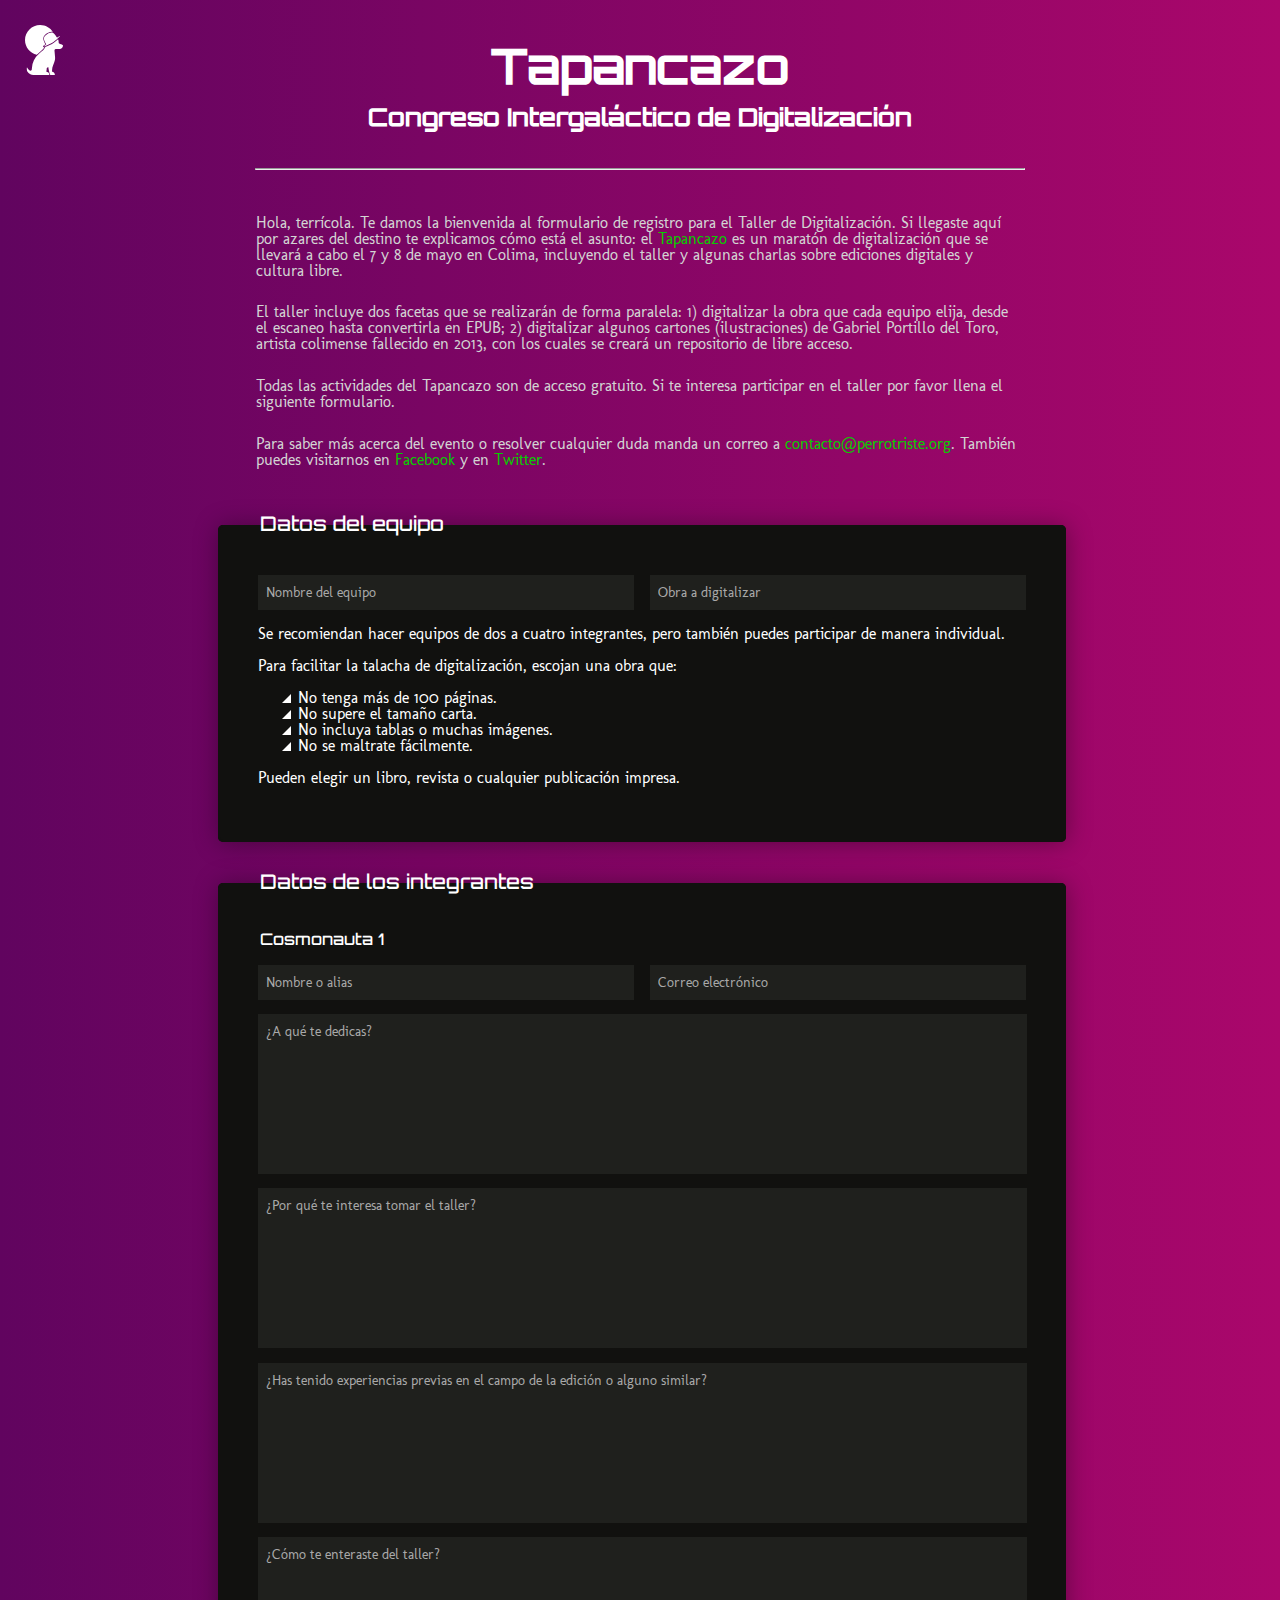
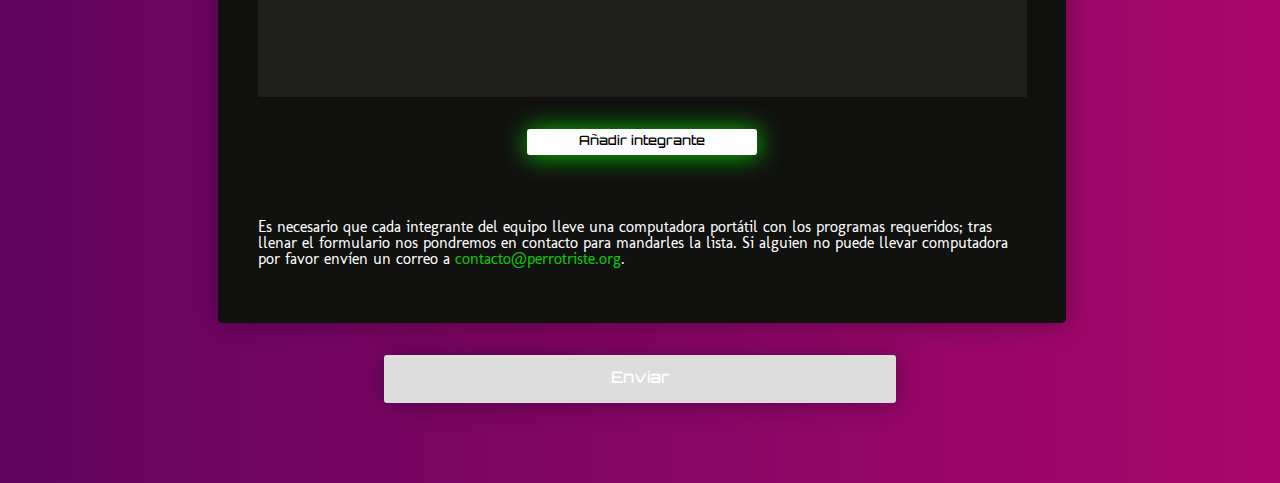
<file: formulario/index.html>
<!doctype html>
<html>
    <head>
        <meta charset="UTF-8">
        <title>Registro</title>
        <link rel="stylesheet" type="text/css" href="css/formulario.css" media="all" />
        <script src="js/funcion.js"></script>
        <meta property="og:description"   content="Formulario de registro para el Taller de Digitalización." />
        <meta property="og:image"         content="http://perrotriste.org/sitio/src/logo.jpg" />
    </head>
    
    <body>
        <form id="formulario" action="php/enviado.php" method="post">
        <div>
            <div class="logoPT"><a href="https://www.facebook.com/events/1157347657629380/" target="_blank"><img src="src/logoPT_blanco.svg" alt="Logo de Perro Triste" /></a></div>
            <h1>Tapancazo</h1>
            <h2>Congreso Intergaláctico de Digitalización</h2>
        </div>
        <hr>
        <div>
            <p class="instruccion">Hola, terrícola. Te damos la bienvenida al formulario de registro para el Taller de Digitalización. Si llegaste aquí por azares del destino te explicamos cómo está el asunto: el <a href="http://perrotriste.org/tapancazo/invitaciones/tapancazo.html" target="_blank">Tapancazo</a> es un maratón de digitalización que se llevará a cabo el 7 y 8 de mayo en Colima, incluyendo el taller y algunas charlas sobre ediciones digitales y cultura libre.</p>
            <p class="instruccion">El taller incluye dos facetas que se realizarán de forma paralela: 1) digitalizar la obra que cada equipo elija, desde el escaneo hasta convertirla en EPUB; 2) digitalizar algunos cartones (ilustraciones) de Gabriel Portillo del Toro, artista colimense fallecido en 2013, con los cuales se creará un repositorio de libre acceso.</p>
            <p class="instruccion">Todas las actividades del Tapancazo son de acceso gratuito. Si te interesa participar en el taller por favor llena el siguiente formulario.</p>
            <p class="instruccion">Para saber más acerca del evento o resolver cualquier duda manda un correo a <a href="mailto:contacto@perrotriste.org">contacto@perrotriste.org</a>. También puedes visitarnos en <a href="https://www.facebook.com/Perro-Triste-157015254660357/" target="_blank">Facebook</a> y en <a href="https://twitter.com/PerroTristePD" target="_blank">Twitter</a>.</p><br><br>
        </div>
        <fieldset class="caja">
            <legend>Datos del equipo</legend>
            <ul>
                <li class="noLista">
                    <input name="nombreEquipo" type="text" class="casilla casillaIzq camposNecesarios" placeholder="Nombre del equipo" />
                    <input name="libro" type="text" class="casilla casillaDer camposNecesarios" placeholder="Obra a digitalizar" />
                </li>
            </ul>
            <div class="recuerda">
                <p>Se recomiendan hacer equipos de dos a cuatro integrantes, pero también puedes participar de manera individual.</p>
                <p>Para facilitar la talacha de digitalización, escojan una obra que:</p>
                <ul>
                    <li>No tenga más de 100 páginas.</li>
                    <li>No supere el tamaño carta.</li>
                    <li>No incluya tablas o muchas imágenes.</li>
                    <li>No se maltrate fácilmente.</li>
                </ul>
                <p>Pueden elegir un libro, revista o cualquier publicación impresa.</p>
            </div>
        </fieldset>
        <fieldset class="caja">
            <legend>Datos de los integrantes</legend>
            <div class="integrante" style="display:inherit">
                <legend class="cosmo sinMargen">Cosmonauta 1</legend>
                <input name="nombre1" type="text" class="casilla casillaIzq camposNecesarios" placeholder="Nombre o alias" />
                <input name="email1" type="email" class="casilla casillaDer camposNecesarios" placeholder="Correo electrónico"/>
                <textarea name="ocupacion1" type="text" placeholder="¿A qué te dedicas?"></textarea>
                <textarea name="motivos1" type="text" placeholder="¿Por qué te interesa tomar el taller?"></textarea>
                <textarea name="antecedentes1" type="text" placeholder="¿Has tenido experiencias previas en el campo de la edición o alguno similar?"></textarea>
                <textarea name="difusion1" type="text" placeholder="¿Cómo te enteraste del taller?"></textarea>
            </div>
            <div class="integrante" style="display:none">
                <hr class="division">
                <legend class="cosmo">Cosmonauta 2</legend>
                <input name="nombre2" type="text" class="casilla casillaIzq camposNecesarios" placeholder="Nombre o alias" />
                <input name="email2" type="email" class="casilla casillaDer camposNecesarios" placeholder="Correo electrónico"/>
                <textarea name="ocupacion2" type="text" placeholder="¿A qué te dedicas?"></textarea>
                <textarea name="motivos2" type="text" placeholder="¿Por qué te interesa tomar el taller?"></textarea>
                <textarea name="antecedentes2" type="text" placeholder="¿Has tenido experiencias previas en el campo de la edición o alguno similar?"></textarea>
                <textarea name="difusion2" type="text" placeholder="¿Cómo te enteraste del taller?"></textarea>
            </div>
            <div class="integrante" style="display:none">
                <hr class="division">
                <legend class="cosmo">Cosmonauta 3</legend>
                <input name="nombre3" type="text" class="casilla casillaIzq camposNecesarios" placeholder="Nombre o alias" />
                <input name="email3" type="email" class="casilla casillaDer camposNecesarios" placeholder="Correo electrónico"/>
                <textarea name="ocupacion3" type="text" placeholder="¿A qué te dedicas?"></textarea>
                <textarea name="motivos3" type="text" placeholder="¿Por qué te interesa tomar el taller?"></textarea>
                <textarea name="antecedentes3" type="text" placeholder="¿Has tenido experiencias previas en el campo de la edición o alguno similar?"></textarea>
                <textarea name="difusion3" type="text" placeholder="¿Cómo te enteraste del taller?"></textarea>
            </div>
            <div class="integrante" style="display:none">
                <hr class="division">
                <legend class="cosmo">Cosmonauta 4</legend>
                <input name="nombre4" type="text" class="casilla casillaIzq camposNecesarios" placeholder="Nombre o alias" />
                <input name="email4" type="email" class="casilla casillaDer camposNecesarios" placeholder="Correo electrónico"/>
                <textarea name="ocupacion4" type="text" placeholder="¿A qué te dedicas?"></textarea>
                <textarea name="motivos4" type="text" placeholder="¿Por qué te interesa tomar el taller?"></textarea>
                <textarea name="antecedentes4" type="text" placeholder="¿Has tenido experiencias previas en el campo de la edición o alguno similar?"></textarea>
                <textarea name="difusion4" type="text" placeholder="¿Cómo te enteraste del taller?"></textarea>
            </div>
            <div id="botones">
                <div id="botonAgregar" onclick="Agregar();">Añadir integrante</div>
                <div id="botonEliminar" onclick="Eliminar();" style="display:none">Eliminar integrante</div>
            </div>
            <div>
                <p>Es necesario que cada integrante del equipo lleve una computadora portátil con los programas requeridos; tras llenar el formulario nos pondremos en contacto para mandarles la lista. Si alguien no puede llevar computadora por favor envíen un correo a <a href="mailto:contacto@perrotriste.org">contacto@perrotriste.org</a>.</p>
            </div>
        </fieldset>
        <input id="botonEnviar" name="enviar" type="submit" value="Enviar" />
        </form>
    </body>
</html>
</file>
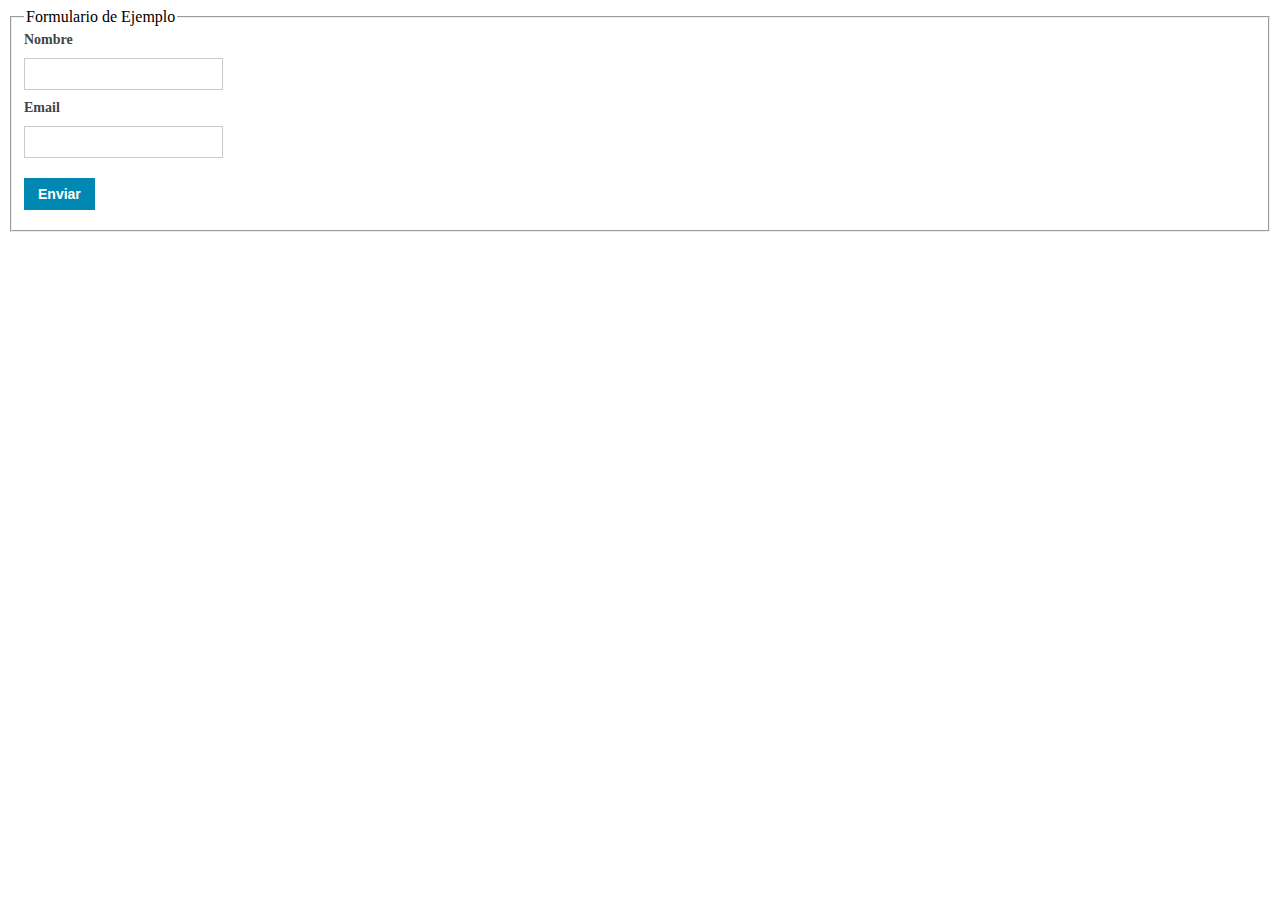
<file: formulario/ejemplo-BORRAR/index.html>
<html>
<head>
<title>Formulario de Ejemplo</title>
<link rel="stylesheet" type="text/css" href="formulario.css" media="all" />
</head>

<body>
<form id="formulario" action="enviado.php" method="post">
    <fieldset>
        <legend>Formulario de Ejemplo</legend>
            <label>Nombre</label>
                <input id="campo1" name="nombre" type="text" />
            <label>Email</label>
                <input id="campo2" name="email" type="text" />
            <input id="campo3" name="enviar" type="submit" value="Enviar" />
    </fieldset>
</form>
</body>
</html>
</file>
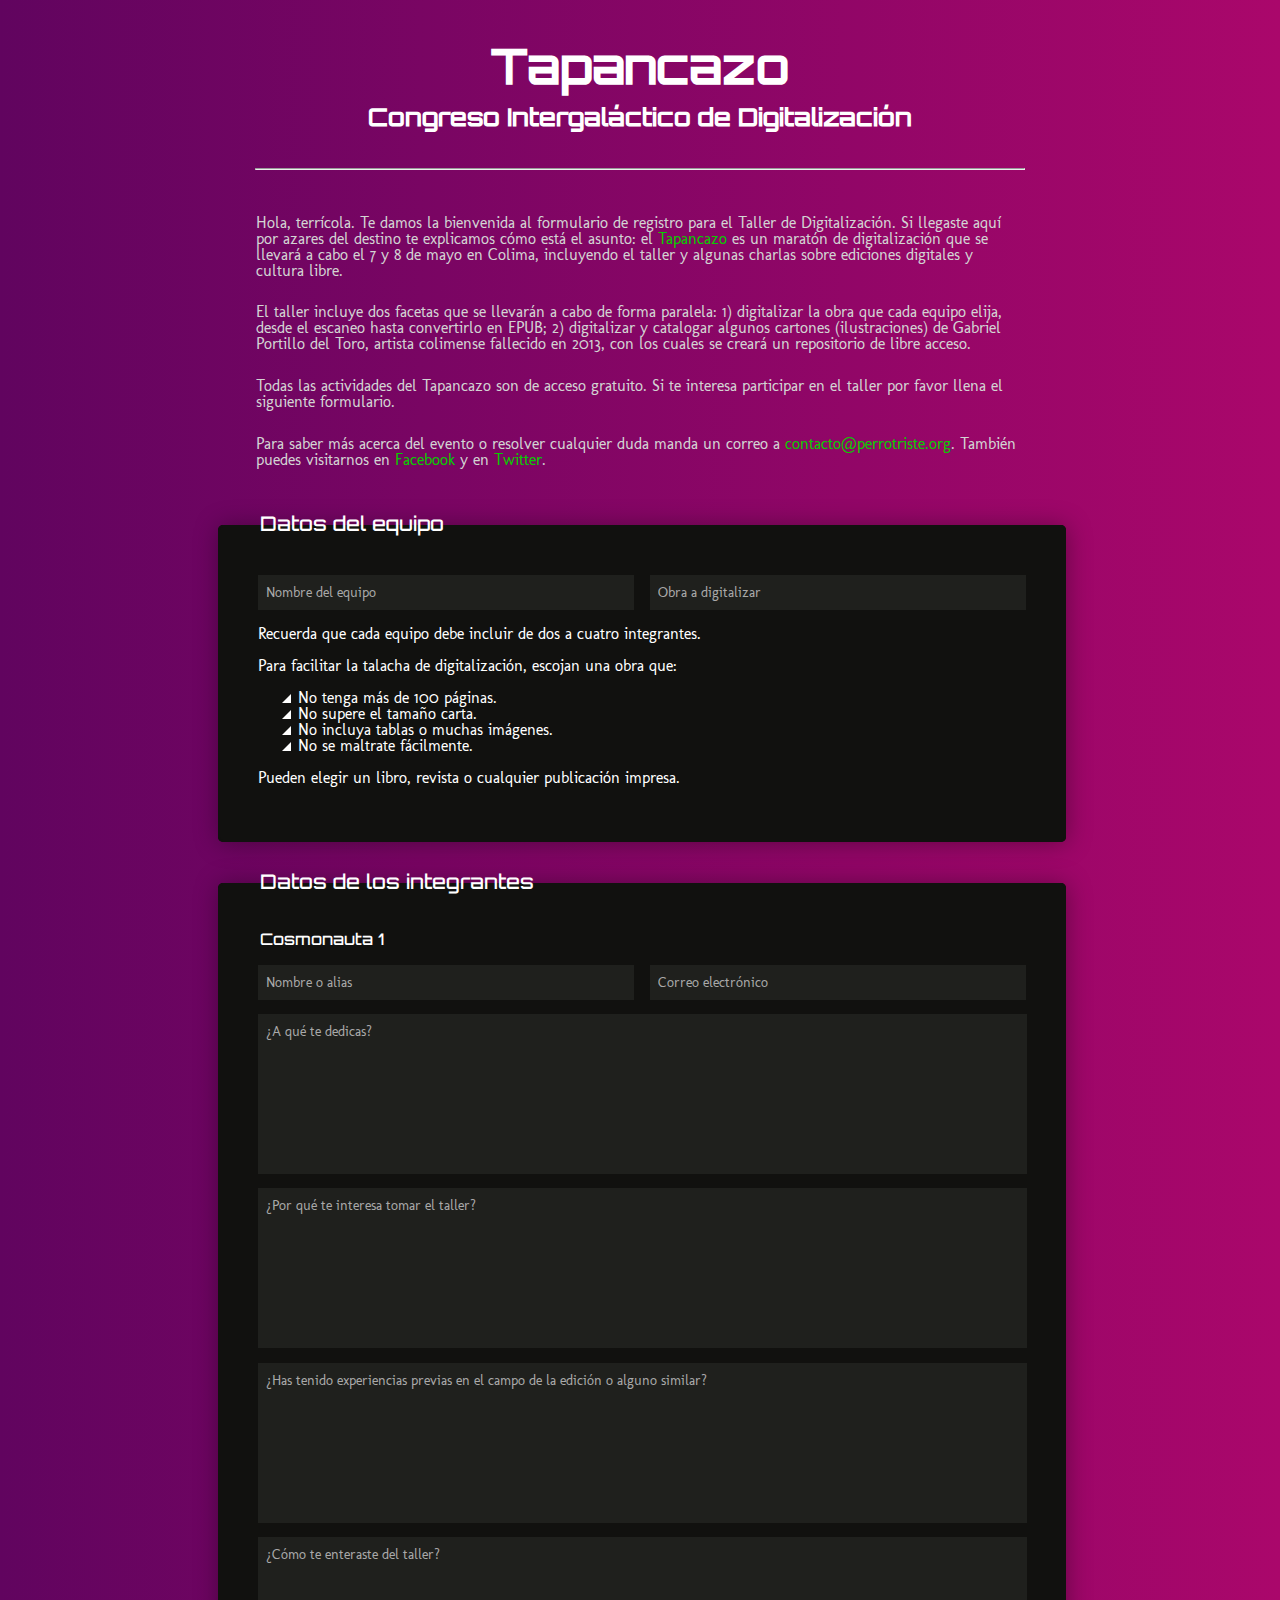
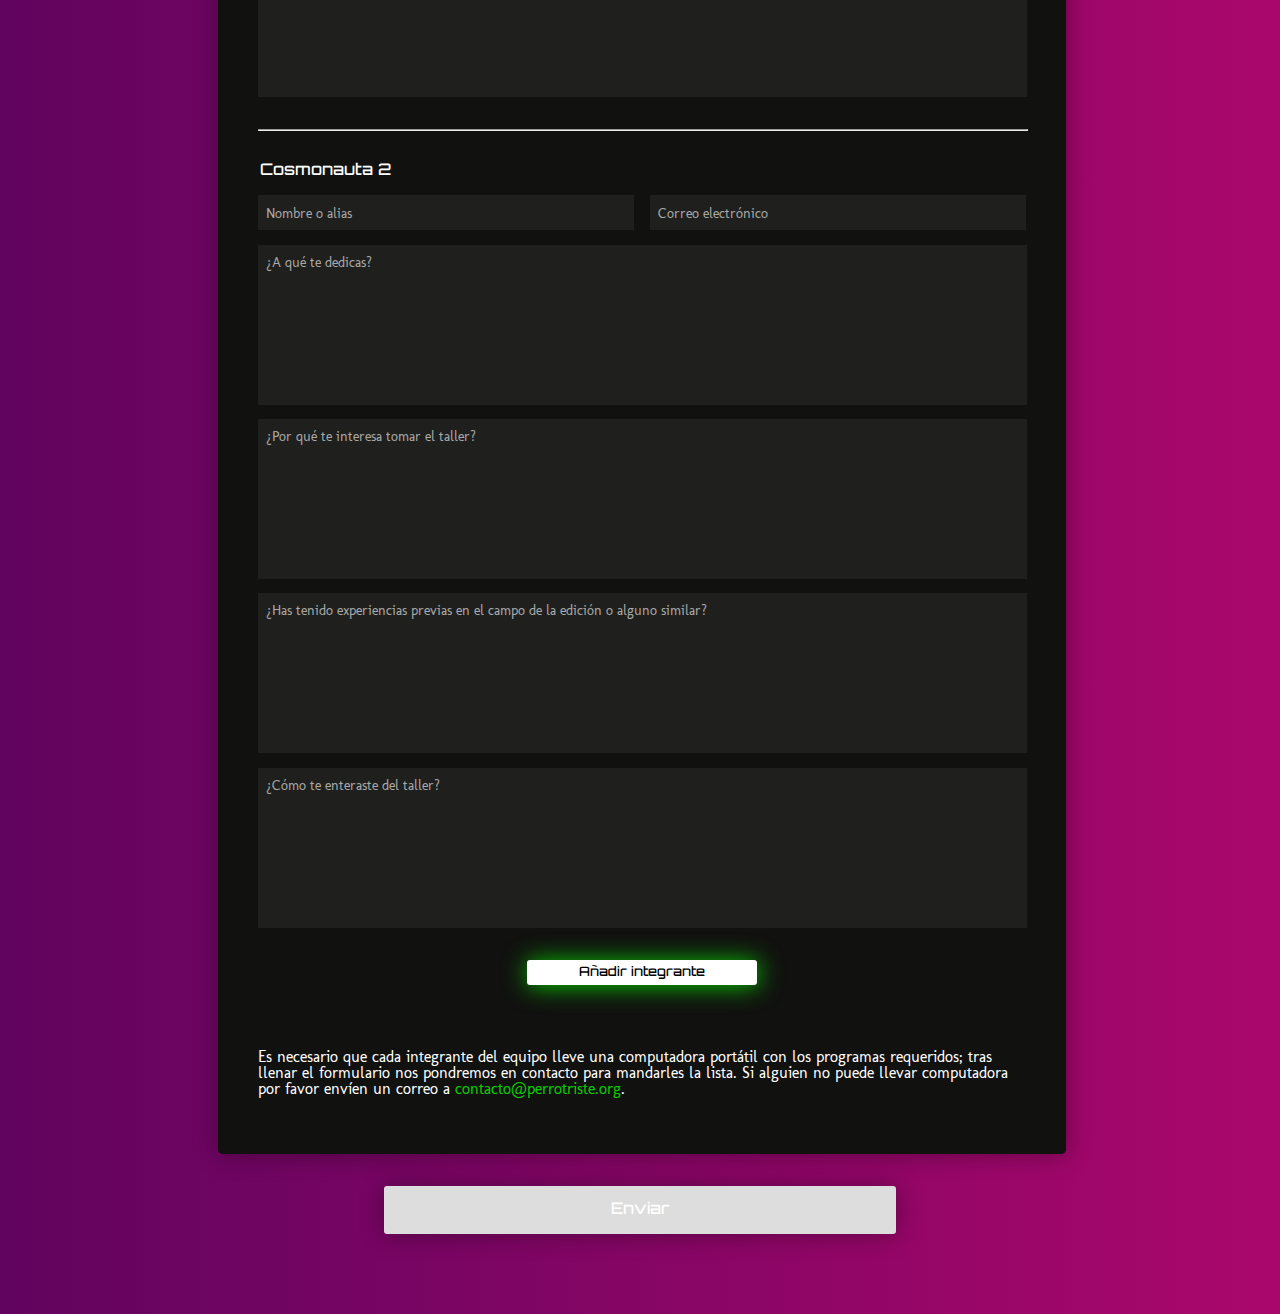
<file: formulario/inscripcionTapancazo/index.html>
<!doctype html>
<html>
    <head>
        <meta charset="UTF-8">
        <title>Registro</title>
        <link rel="stylesheet" type="text/css" href="css/formulario.css" media="all" />
        <script src="js/funcion.js"></script>
    </head>
    
    <body>
        <form id="formulario" action="php/enviado.php" method="post">
        <div>
            <h1>Tapancazo</h1>
            <h2>Congreso Intergaláctico de Digitalización</h2>
        </div>
        <hr>
        <div>
            <p class="instruccion">Hola, terrícola. Te damos la bienvenida al formulario de registro para el Taller de Digitalización. Si llegaste aquí por azares del destino te explicamos cómo está el asunto: el <a href="http://perrotriste.org/tapancazo/invitaciones/tapancazo.html" target="_blank">Tapancazo</a> es un maratón de digitalización que se llevará a cabo el 7 y 8 de mayo en Colima, incluyendo el taller y algunas charlas sobre ediciones digitales y cultura libre.</p>
            <p class="instruccion">El taller incluye dos facetas que se llevarán a cabo de forma paralela: 1) digitalizar la obra que cada equipo elija, desde el escaneo hasta convertirlo en EPUB; 2) digitalizar y catalogar algunos cartones (ilustraciones) de Gabriel Portillo del Toro, artista colimense fallecido en 2013, con los cuales se creará un repositorio de libre acceso.</p>
            <p class="instruccion">Todas las actividades del Tapancazo son de acceso gratuito. Si te interesa participar en el taller por favor llena el siguiente formulario.</p>
            <p class="instruccion">Para saber más acerca del evento o resolver cualquier duda manda un correo a <a href="mailto:contacto@perrotriste.org">contacto@perrotriste.org</a>. También puedes visitarnos en <a href="https://www.facebook.com/Perro-Triste-157015254660357/" target="_blank">Facebook</a> y en <a href="https://twitter.com/PerroTristePD" target="_blank">Twitter</a>.</p><br><br>
        </div>
        <fieldset class="caja">
            <legend>Datos del equipo</legend>
            <ul>
                <li class="noLista">
                    <input name="nombreEquipo" type="text" class="casilla casillaIzq camposNecesarios" placeholder="Nombre del equipo" />
                    <input name="libro" type="text" class="casilla casillaDer camposNecesarios" placeholder="Obra a digitalizar" />
                </li>
            </ul>
            <div class="recuerda">
                <p>Recuerda que cada equipo debe incluir de dos a cuatro integrantes.</p>
                <p>Para facilitar la talacha de digitalización, escojan una obra que:</p>
                <ul>
                    <li>No tenga más de 100 páginas.</li>
                    <li>No supere el tamaño carta.</li>
                    <li>No incluya tablas o muchas imágenes.</li>
                    <li>No se maltrate fácilmente.</li>
                </ul>
                <p>Pueden elegir un libro, revista o cualquier publicación impresa.</p>
            </div>
        </fieldset>
        <fieldset class="caja">
            <legend>Datos de los integrantes</legend>
            <div class="integrante" style="display:inherit">
                <legend class="cosmo sinMargen">Cosmonauta 1</legend>
                <input name="nombre1" type="text" class="casilla casillaIzq camposNecesarios" placeholder="Nombre o alias" />
                <input name="email1" type="email" class="casilla casillaDer camposNecesarios" placeholder="Correo electrónico"/>
                <textarea name="ocupacion1" type="text" placeholder="¿A qué te dedicas?"></textarea>
                <textarea name="motivos1" type="text" placeholder="¿Por qué te interesa tomar el taller?"></textarea>
                <textarea name="antecedentes1" type="text" placeholder="¿Has tenido experiencias previas en el campo de la edición o alguno similar?"></textarea>
                <textarea name="difusion1" type="text" placeholder="¿Cómo te enteraste del taller?"></textarea>
            </div>
            <div class="integrante" style="display:inherit">
                <hr class="division">
                <legend class="cosmo">Cosmonauta 2</legend>
                <input name="nombre2" type="text" class="casilla casillaIzq camposNecesarios" placeholder="Nombre o alias" />
                <input name="email2" type="email" class="casilla casillaDer camposNecesarios" placeholder="Correo electrónico"/>
                <textarea name="ocupacion2" type="text" placeholder="¿A qué te dedicas?"></textarea>
                <textarea name="motivos2" type="text" placeholder="¿Por qué te interesa tomar el taller?"></textarea>
                <textarea name="antecedentes2" type="text" placeholder="¿Has tenido experiencias previas en el campo de la edición o alguno similar?"></textarea>
                <textarea name="difusion2" type="text" placeholder="¿Cómo te enteraste del taller?"></textarea>
            </div>
            <div class="integrante" style="display:none">
                <hr class="division">
                <legend class="cosmo">Cosmonauta 3</legend>
                <input name="nombre3" type="text" class="casilla casillaIzq camposNecesarios" placeholder="Nombre o alias" />
                <input name="email3" type="email" class="casilla casillaDer camposNecesarios" placeholder="Correo electrónico"/>
                <textarea name="ocupacion3" type="text" placeholder="¿A qué te dedicas?"></textarea>
                <textarea name="motivos3" type="text" placeholder="¿Por qué te interesa tomar el taller?"></textarea>
                <textarea name="antecedentes3" type="text" placeholder="¿Has tenido experiencias previas en el campo de la edición o alguno similar?"></textarea>
                <textarea name="difusion3" type="text" placeholder="¿Cómo te enteraste del taller?"></textarea>
            </div>
            <div class="integrante" style="display:none">
                <hr class="division">
                <legend class="cosmo">Cosmonauta 4</legend>
                <input name="nombre4" type="text" class="casilla casillaIzq camposNecesarios" placeholder="Nombre o alias" />
                <input name="email4" type="email" class="casilla casillaDer camposNecesarios" placeholder="Correo electrónico"/>
                <textarea name="ocupacion4" type="text" placeholder="¿A qué te dedicas?"></textarea>
                <textarea name="motivos4" type="text" placeholder="¿Por qué te interesa tomar el taller?"></textarea>
                <textarea name="antecedentes4" type="text" placeholder="¿Has tenido experiencias previas en el campo de la edición o alguno similar?"></textarea>
                <textarea name="difusion4" type="text" placeholder="¿Cómo te enteraste del taller?"></textarea>
            </div>
            <div id="botones">
                <div id="botonAgregar" onclick="Agregar();">Añadir integrante</div>
                <div id="botonEliminar" onclick="Eliminar();" style="display:none">Eliminar integrante</div>
            </div>
            <div>
                <p>Es necesario que cada integrante del equipo lleve una computadora portátil con los programas requeridos; tras llenar el formulario nos pondremos en contacto para mandarles la lista. Si alguien no puede llevar computadora por favor envíen un correo a <a href="mailto:contacto@perrotriste.org">contacto@perrotriste.org</a>.</p>
            </div>
        </fieldset>
        <input id="botonEnviar" name="enviar" type="submit" value="Enviar" />
        </form>
    </body>
</html>
</file>
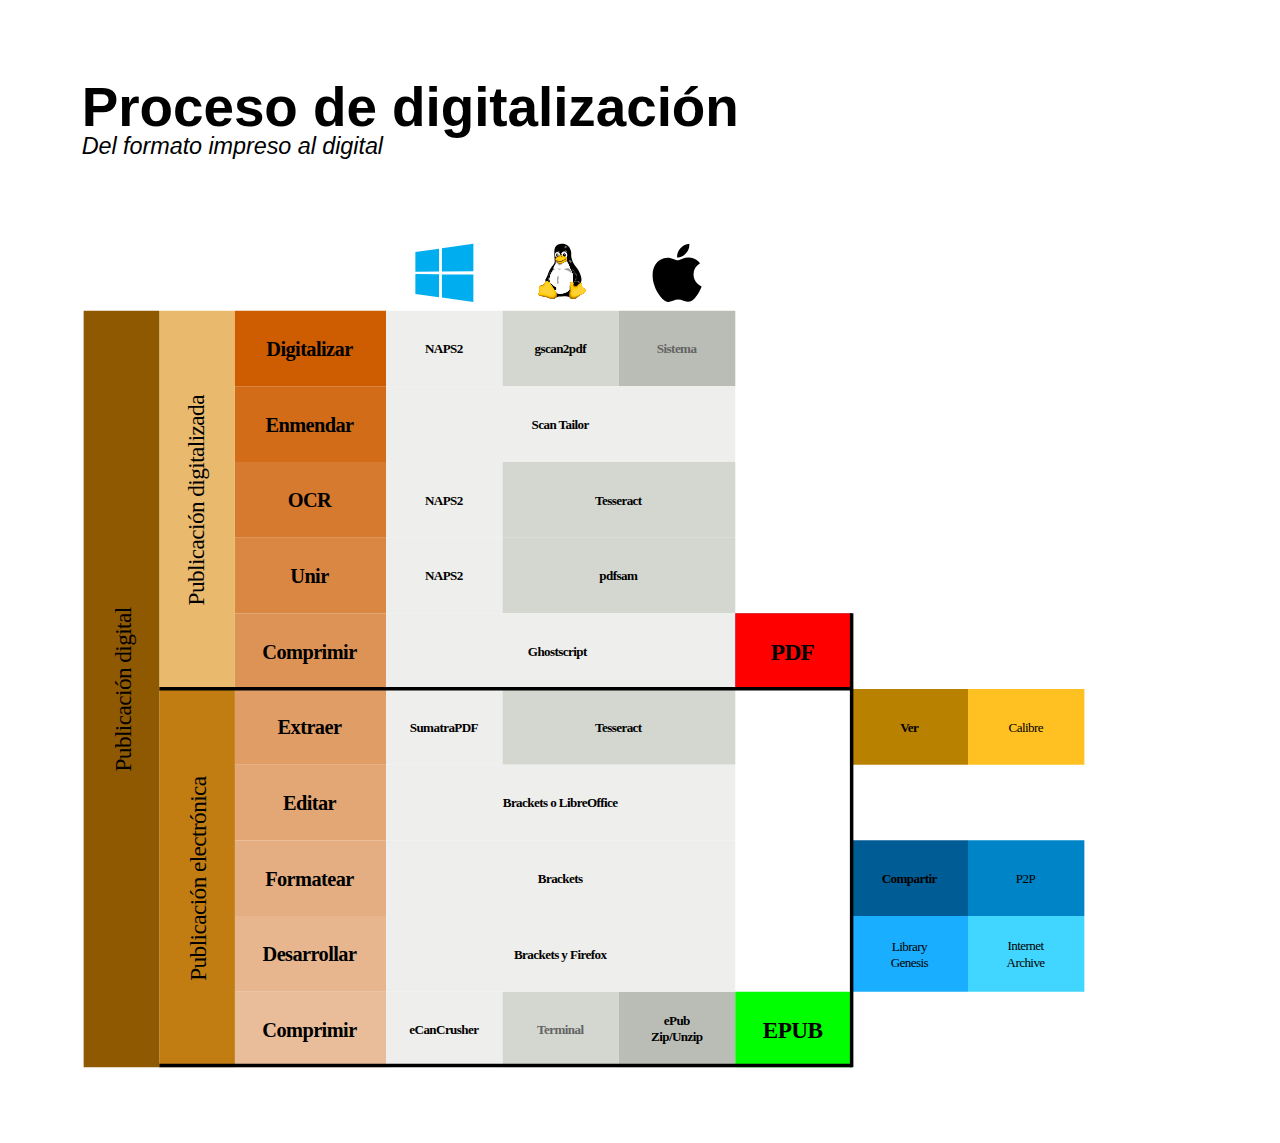
<file: infografias/procesos-editoriales-digitalizacion/index.html>
<!doctype html>
<html>
<head>
    <meta charset="UTF-8">
    <title>Esquema digitalización</title>
    <style>
        img {
            max-width: 90%;
            position: absolute;
            margin: auto;
        }
    </style>
</head>
<body>
    <img src="esquema-digitalizacion.svg" alt="Esquema de digitalización" />
</body>
</html>
</file>
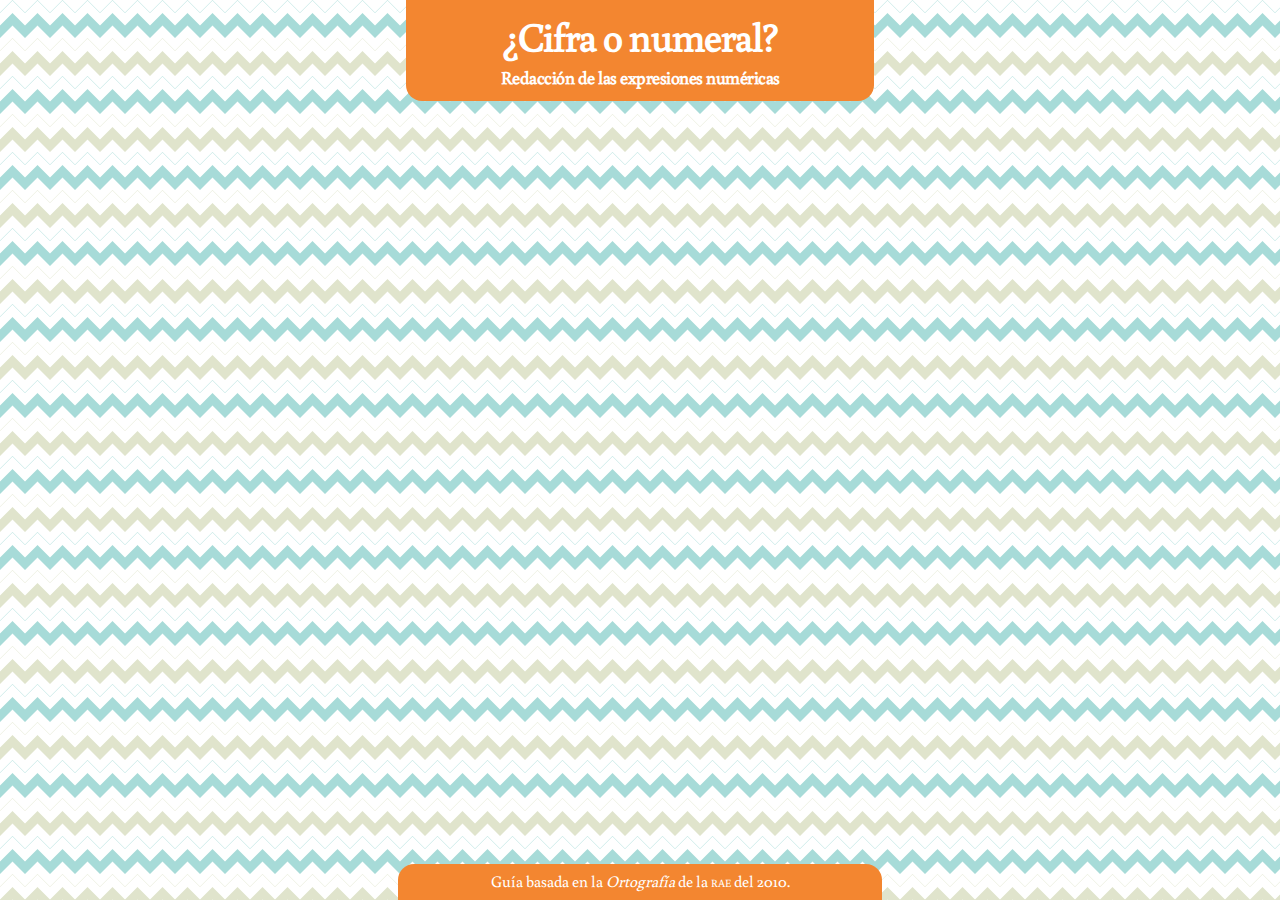
<file: charlas/4-presentación/4-cifra-o-numeral/index.html>
<!DOCTYPE html>
<html lang="es">
    <head>
        <meta charset="UTF-8">
        <meta name="description" content="Aplicación para saber cuándo escribir una expresión numérica en cifra o en numeral">
        <meta name="keywords" content="expresión, numérica, rae, español, cifra, numeral, número, palabra">
        <link rel="stylesheet" href="css/estilos.css" type="text/css">
        <link rel="stylesheet" href="css/animate.min.css" type="text/css">
        <script src="js/textos.js"></script>
        <script src="js/funciones.js"></script>
        <title class="tituloPagina"></title>
    </head>
    
    <body>
        <div id="encabezado" class="animated"><h1 class="encabezado"></h1><p class="encabezado"></p></div>
        <div id="principal" class="animated">
            <div id="contenido">
                <div id="regresar"><div><p><a></a></p></div></div>
                <div id="titular">
                    <h2 id="c0v00" class="c0v00"></h2>
                </div>
                <div id="auxiliar"></div>
                <div id="botones">
                    <div class="boton" id="c1v00"><h3><a class="inicio"></a></h3></div>
                    <div class="boton" id="c2v00"><h3><a class="inicio"></a></h3></div>
                    <div class="boton" id="c3v00"><h3><a class="inicio"></a></h3></div>
                    <div class="boton" id="c4v00"><h3><a class="inicio"></a></h3></div>
                    <div class="boton" id="c5v00"><h3><a class="inicio"></a></h3></div>
                    <div class="boton" id="c6v00"><h3><a class="inicio"></a></h3></div>
                    <div class="boton" id="c7v00"><h3><a class="inicio"></a></h3></div>
                </div>
            </div>
        </div>
        <div id="pie" class="animated">
            <p class="pie"></p>
        </div>
        <script>AlCargar();</script>
    </body>
</html>
</file>
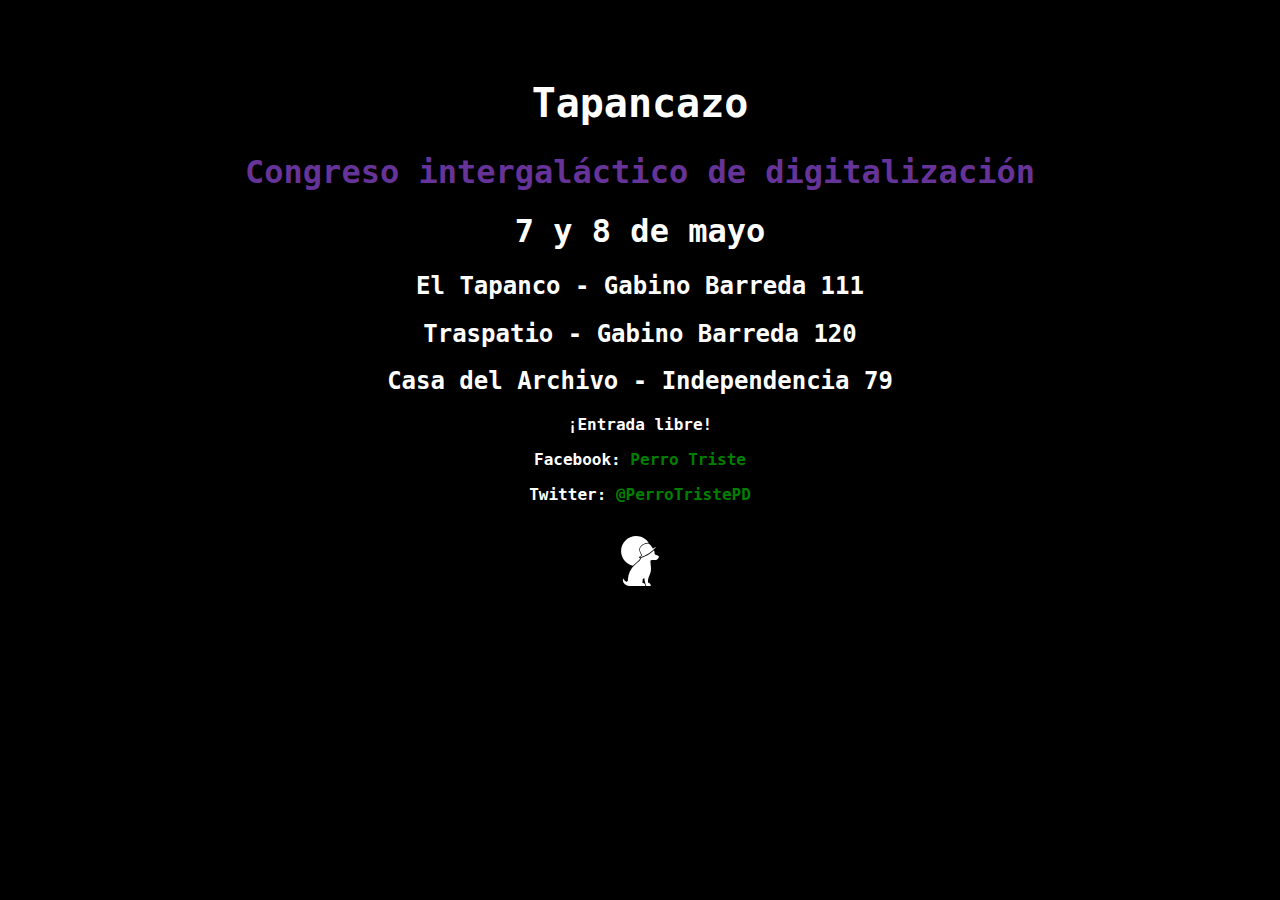
<file: invitacion/tapancazo-respaldo.html>
<!DOCTYPE html>
<html>
    <head>
        <meta charset="UTF-8">
        <title>Perro Triste</title>
        <script>
            var evento      =   "Tapancazo",
                queEs       =   "Congreso intergaláctico de digitalización",
                fecha       =   "7 y 8 de mayo",
                lugares     =   [
                                "El Tapanco - Gabino Barreda 111",
                                "Traspatio - Gabino Barreda 120",
                                "Casa del Archivo - Independencia 79"
                                ],
                colectivo   = [evento, queEs, fecha, lugares],
                perroTriste = document.getElementsByTagName("div");
        </script>
    </head>
    <body>
        <div>
            <div></div>
            <h3>¡Entrada libre!</h3>
            <h3>Facebook: Perro Triste</h3>
            <h3>Twitter: @PerroTristePD</h3>
        </div>
        <style type="text/css">
            body { background-color: black }
            body > div { width: 75vw; margin: 5em auto 0 auto; }
            h1, h2, h3 { font-family: "Lucida Console", Monaco, monospace; text-align: center; color: white}
            h1 { font-size: 2em; }
            h2 { font-size: 1.5em; }
            h3 { font-size: 1em; }
            a { text-decoration: none; color: green; }
            body > div > svg { width: 50px; margin-left: calc(50% - 25px); margin-top: 1em; }
            body > div > div:first-child > h1:nth-child(1) { font-size: 2.5em; }
            body > div > div:first-child > h1:nth-child(2) { color: rebeccapurple; }
            body > div > div:last-child { position: absolute; top: 0; left: 0; width: 100vw; height: 100vh; background-color: black; overflow: hidden; opacity: 0; -webkit-animation-name: pantallazo; -webkit-animation-duration: 3s; animation-name: pantallazo; animation-duration: 3s; }
            body > div > div:last-child > svg { max-width: 100vw; max-height: 100vh; }
            @-webkit-keyframes pantallazo { 0% { opacity: 0 } 33% { opacity: 1 } 66% { opacity: 1 } 100% { opacity: 0 } }
            @keyframes pantallazo { 0% { opacity: 0 } 1% { opacity: 1 } 2% { opacity: 0 } 39% { opacity: 0 } 45% { opacity: 1 } 51% { opacity: 0 } 57% { opacity: 1 } 63% { opacity: 0 } 69% { opacity: 1 } 100% { opacity: 0 } }
        </style>
        <script>
            window.onload = function () {
                HolaContenido();
                PonerEnlaces();
                Temporizador ();
            }
            function HolaContenido () {
                var logo = "<svg xmlns:svg='http://www.w3.org/2000/svg' xmlns='http://www.w3.org/2000/svg' version='1.1' id='Layer_1' x='0px' y='0px' width='37.807999' height='50' viewBox='0 0 37.807999 50' enable-background='new 0 0 100 100' xml:space='preserve'> <metadata id='metadata49'></metadata> <defs id='defs47'/> <g id='g5' style='fill:#ffffff;fill-opacity:1' transform='matrix(0.74124545,0,0,0.74124589,-18.252428,-7.999526)'> <path id='path7' d='m 42.75,48.824 c 0.724,-0.647 1.494,-1.271 2.239,-1.875 1.734,-1.405 3.527,-2.859 4.814,-4.685 0.348,-0.497 0.656,-1.023 0.939,-1.567 -0.176,0.057 -0.279,0.089 -0.288,0.091 -0.147,0.052 -0.318,0.082 -0.489,0.082 -0.645,0 -1.19,-0.418 -1.27,-0.974 -0.108,-0.59 0.424,-1.029 1.078,-1.501 l 2.295,-1.772 c -0.703,-1.035 -1.277,-2.089 -1.747,-3.212 -0.67,-1.591 -1.303,-3.096 -1.182,-4.723 0.213,-3.595 3.683,-5.991 5.731,-7.098 1.022,-0.575 3.165,-1.78 5.465,-1.78 0.613,0 1.198,0.089 1.746,0.263 -3.633,-5.585 -9.926,-9.281 -17.084,-9.281 -11.252,0 -20.373,9.121 -20.373,20.372 0,9.703 6.785,17.815 15.867,19.867 0.705,-0.76 1.455,-1.495 2.259,-2.207 z' style='fill:#ffffff;fill-opacity:1'/> </g> <g id='g9' style='fill:#ffffff;fill-opacity:1' transform='matrix(0.74124545,0,0,0.74124589,-18.252428,-7.999526)'> <path id='path11' d='m 71.563,25.59 c -0.05,0 -0.169,0.021 -0.411,0.16 l -3.27,1.928 c -0.116,0.069 -0.258,0.085 -0.387,0.044 -0.129,-0.041 -0.234,-0.135 -0.29,-0.259 -0.543,-1.202 -1.175,-2.27 -1.931,-3.264 l -0.033,-0.042 c -1.016,-1.31 -1.893,-2.441 -3.14,-3.001 -0.582,-0.261 -1.229,-0.394 -1.923,-0.394 -2.051,0 -4.046,1.122 -5.005,1.662 -1.516,0.819 -5.047,3.068 -5.24,6.326 -0.104,1.405 0.458,2.742 1.11,4.291 0.498,1.192 1.122,2.306 1.907,3.404 0.148,0.209 0.105,0.499 -0.098,0.655 l -2.667,2.058 c -0.498,0.36 -0.658,0.528 -0.699,0.607 0.031,0.063 0.146,0.149 0.32,0.149 0.063,0 0.127,-0.011 0.192,-0.034 0.09,-0.028 7.32,-2.267 12.783,-6.014 3.308,-2.259 6.229,-4.878 8.687,-7.785 0.179,-0.204 0.228,-0.401 0.183,-0.446 C 71.606,25.59 71.584,25.59 71.563,25.59 Z' style='fill:#ffffff;fill-opacity:1'/> </g> <path id='path41' d='m 37.696779,20.25825 c -0.245353,-0.433629 -1.301627,-0.584843 -3.226642,-1.415039 -0.263883,-0.11341 -0.528508,-0.245352 -0.697512,-0.472173 -0.150473,-0.207549 -0.189017,-0.471433 -0.226821,-0.736057 -0.121564,-1.128177 -0.133424,-2.36754 -0.641177,-3.349691 -1.289767,1.22528 -2.700357,2.364575 -4.218428,3.402319 -2.933108,2.011 -6.529631,3.445311 -8.395346,4.11688 -0.313547,0.693065 -0.667121,1.360927 -1.101491,1.980609 -1.396506,1.98135 -3.490525,3.32004 -5.282856,4.924837 -4.4148581,3.905625 -6.6741742,8.677766 -7.0522094,14.564741 -0.018531,0.432888 0.04744,2.414979 -1.0948195,2.457971 C 4.4356127,45.782311 2.9731355,43.975895 2.358643,43.025617 2.1636954,42.72393 2.1496118,42.676491 2.0814172,42.619415 c -0.046699,-0.04003 -0.2119962,-0.08895 -0.2564709,0.387671 -0.073383,0.787945 -0.036321,1.381683 0.042992,1.982833 0.2164437,1.633706 1.22602,2.704065 2.687756,3.666202 0.3824826,0.252024 1.7560105,1.016248 3.5327758,1.254929 C 8.6147546,49.981469 9.4812705,50 9.4812705,50 l 10.4411835,0 0.841314,0 3.433448,0 c -0.09117,-3.080618 -2.713699,-3.128058 -3.045777,-3.161414 0.358021,-1.263824 0.528508,-2.583983 0.490704,-3.886352 0.495152,-0.226821 1.030332,-0.550004 1.495834,-0.960655 0.421027,2.854538 0.838348,4.223619 0.912473,4.624633 0.07487,0.400273 0.395825,2.271919 0.784979,2.884929 0.223115,0.408427 0.77386,0.447713 1.02959,0.450678 0.136389,0.0015 0.736056,0.03261 1.332759,0 l 2.51727,0 c 0.07042,-2.694429 -2.471313,-3.133246 -2.639575,-3.18884 -0.887271,-3.942687 1.980607,-7.677825 2.678861,-11.641267 0.546297,-3.11175 -0.283897,-6.282059 -0.396567,-9.450885 -0.01853,-0.415839 0,-0.88653 0.283156,-1.188958 0.207549,-0.22608 0.528508,-0.32096 0.830195,-0.377294 1.792331,-0.32096 3.811484,0.188276 5.131642,-0.32096 1.566993,-0.657485 2.547661,-2.732973 2.094019,-3.525365 z' style='fill:#ffffff;fill-opacity:1'/> </svg>";
                for (var i = 0; i < colectivo.length; i++) {
                    if (i == 3) {
                        for (var u = 0; u < lugares.length; u++)
                            perroTriste[1].innerHTML += "<h2>" + lugares[u] + "</h2>";
                    }
                    else
                        perroTriste[1].innerHTML += "<h1>" + colectivo[i] + "</h1>";
                }
                perroTriste[0].innerHTML += logo;
            }
            function PonerEnlaces () {
                var encabezadosH3 = document.getElementsByTagName("h3");
                for (var i = 0; i < encabezadosH3.length; i++) {
                    if (i != 0) {
                        var encabezado, texto, enlace;
                        if (i == 1)
                            enlace = "<a href='https://www.facebook.com/157015254660357/' target='_blank'>";
                        else
                            enlace = "<a href='https://twitter.com/PerroTristePD' target='_blank'>";
                        encabezado = encabezadosH3[i].innerHTML += "</a>";
                        texto = encabezado.replace(": ", ": " + enlace);
                        encabezadosH3[i].innerHTML = texto;
                    }
                }
            }
            function Temporizador () {
                var pantallazo,
                    temporizador,
                    tiempoEspera = 10,
                    primeraVez = true,
                    divPrincipal = document.getElementsByTagName("div")[0];
                function CuentaRegresiva () {
                    if (tiempoEspera > 1)
                        tiempoEspera--;
                    else {
                        clearInterval(temporizador);
                        if (primeraVez) {
                            primeraVez = false;
                            Pantallazo();
                        }
                        else
                            Destruir();
                    }
                }
                function Pantallazo () {
                    var caja = document.createElement("div"),
                        imagen = "<svg xmlns:svg='http://www.w3.org/2000/svg' xmlns='http://www.w3.org/2000/svg' width='1596.235' height='2048' viewBox='0 0 1596.235 2048' id='svg2' version='1.1' > <defs id='defs4'/> <metadata id='metadata7'> </metadata> <g id='g8127'> <path id='path8098' d='m 834.52244,0.00443794 c -28.0249,0.0798 -56.0127,1.18050796 -97.9785,3.45507796 l -90.8633,4.923828 -61.7285,14.7441411 c -33.9497,8.10907 -99.265,25.97438 -145.1465,39.699219 l -83.4219,24.953125 -68.7109,36.074221 c -65.1026,34.17799 -71.2458,38.16403 -116.9297,75.86913 -44.2297,36.50489 -50.8054,43.25285 -79.509802,81.61915 -17.2106,23.00374 -32.6641,44.51453 -34.3418,47.80078 -1.6776,3.28625 -12.77,36.73819 -24.6484,74.33789 l -21.5957001,68.36328 -3.9883,55.61719 c -2.1927,30.58997 -4.67999996,62.14625 -5.52929996,70.125 -0.9222,8.66365 3.16219996,50.1801 10.14260006,103.07031 9.5016,71.99405 13.9685,96.3862 23.875,130.38672 6.7024,23.00375 20.5061,71.40008 30.6758,107.54883 l 18.4921,65.72657 -1.3906,55.2676 c -0.7646,30.3978 -1.3906,83.5003 -1.3906,118.0059 l 0,62.7382 17.4473,51.5938 c 23.144302,68.4454 50.875302,119.0748 86.287102,157.5312 24.0273,26.0931 25.2362,28.1236 40.8984,68.7129 15.2555,39.5355 18.5085,45.1482 59.4375,102.5313 30.146,42.2652 59.7812,79.0205 97.5547,120.9941 104.4625,116.0778 116.3314,128.0562 215.2129,217.1953 38.9728,35.1329 50.0682,43.2886 85.1445,62.5918 l 40.3301,22.1954 29.875,1.9179 c 16.4313,1.055 33.4712,2.129 37.8672,2.3867 13.2971,0.7794 83.076,-22.2242 119.2969,-39.3281 33.5734,-15.8537 34.5643,-16.6192 72.873,-56.1777 23.87136,-24.6502 46.29256,-51.3035 58.18356,-69.168 17.6262,-26.4807 21.4768,-30.3783 43.3184,-43.832 14.2725,-8.7913 33.7781,-24.8043 48.205,-39.5742 18.5882,-19.03 123.5234,-146.371 163.3653,-198.2481 2.9474,-3.8377 14.5913,-27.5542 25.8769,-52.7012 18.8219,-41.9397 21.5082,-46.2846 32.4707,-52.5234 17.7042,-10.0757 63.5563,-73.5334 89.4375,-123.7793 11.6028,-22.5259 21.8998,-44.7073 22.8828,-49.293 0.983,-4.5857 5.7925,-38.2095 10.6875,-74.7187 4.8949,-36.5091 10.1753,-72.1344 11.7344,-79.168 1.559,-7.0337 3.6826,-32.9546 4.7188,-57.6015 1.0362,-24.6469 4.5496,-64.3056 7.8086,-88.1309 5.6532,-41.32837 6.8227,-45.30844 25.4375,-86.63676 18.0398,-40.05174 22.0211,-52.88582 35.4023,-114.0957 2.4033,-10.99349 9.9094,-41.91453 16.6797,-68.7129 10.7332,-42.48425 12.7162,-55.641 15.4824,-102.73632 3.0122,-51.28199 2.7565,-57.47541 -5.0566,-122.48828 l -8.2285,-68.47461 -25.2969,-58.25586 c -13.9127,-32.04093 -26.3856,-60.94422 -27.7187,-64.23047 -2.9186,-7.19433 -70.5721,-79.58812 -139.6212,-149.4043 l -50.2558,-50.81445 -67.2188,-30.4707 C 1185.8077,68.773837 1108.001,39.373033 1039.5224,19.930219 L 985.74704,4.6626409 906.57714,1.5981879 c -28.4387,-1.10065096 -50.2576,-1.65581596 -72.0547,-1.59374996 z' style='fill:#ffffff'/> <path style='fill:#99dde5' d='m 752.72215,2045.5941 -29.875,-1.9182 -40.33124,-22.1951 c -35.07633,-19.3032 -46.16993,-27.4585 -85.14264,-62.5914 -98.88154,-89.1392 -110.75151,-101.1185 -215.214,-217.1963 -37.77351,-41.9736 -67.40812,-78.7286 -97.55411,-120.9937 -40.92908,-57.3832 -44.18276,-62.9958 -59.43823,-102.5313 -15.66217,-40.5893 -16.87044,-42.6194 -40.89774,-68.7125 -35.41176,-38.4564 -63.14386,-89.085 -86.288118,-157.5303 l -17.446334,-51.5946 0,-62.7375 c 0,-34.5057 0.625516,-87.6085 1.39005,-118.0063 l 1.39005,-55.2687 -18.490464,-65.725 C 54.654626,902.44445 40.850121,854.04696 34.147732,831.04321 24.24125,797.04269 19.774905,772.65035 10.273295,700.6563 3.2929688,647.76609 -0.79293483,606.25123 0.12923991,597.58758 0.97851966,589.60883 3.4674056,558.05257 5.6600975,527.4626 L 9.6467829,471.84445 31.243949,403.48136 c 11.878431,-37.5997 22.969789,-71.05183 24.647402,-74.33808 1.677647,-3.28625 17.131684,-24.79625 34.342304,-47.79999 28.704395,-38.3663 35.279345,-45.1159 79.509045,-81.62078 45.68389,-37.7051 51.82691,-41.69096 116.92951,-75.86895 L 355.3847,87.780432 438.80555,62.82618 C 484.687,49.101341 550.00348,31.237222 583.95325,23.128152 L 645.6801,8.3843768 736.54487,3.4594173 C 811.1508,-0.58426296 841.57564,-0.91723639 906.57838,1.598537 l 79.16874,3.0640792 53.77498,15.2680478 c 68.4787,19.442814 146.2854,48.842432 231.5312,87.485146 l 67.2188,30.47087 50.2574,50.8158 c 69.0491,69.81618 136.7015,142.20897 139.6199,149.4033 1.3332,3.28625 13.807,32.19031 27.7197,64.23124 l 25.2959,58.25624 8.2291,68.47475 c 7.8131,65.01288 8.0687,71.2055 5.0566,122.48749 -2.7662,47.09532 -4.749,60.25284 -15.4821,102.73709 -6.7703,26.79837 -14.276,57.719 -16.6793,68.71249 -13.3812,61.20989 -17.3632,74.04263 -35.403,114.09437 -18.6148,41.32832 -19.7836,45.30916 -25.4369,86.63745 -3.259,23.8253 -6.7733,63.4844 -7.8094,88.1313 -1.0362,24.6468 -3.1595,50.5673 -4.7185,57.6009 -1.559,7.0337 -6.8395,42.6596 -11.7345,79.1688 -4.895,36.5091 -9.7042,70.1322 -10.6872,74.7179 -0.9831,4.5856 -11.2806,26.7678 -22.8834,49.2937 -25.8812,50.2459 -71.7328,113.7039 -89.437,123.7796 -10.9625,6.2389 -13.6485,10.5838 -32.4704,52.5235 -11.2856,25.1471 -22.9307,48.8619 -25.8781,52.6996 -39.8418,51.8772 -144.776,179.2191 -163.3641,198.2492 -14.4269,14.7699 -33.9325,30.7833 -48.2049,39.5746 -21.8417,13.4536 -25.6926,17.35 -43.3188,43.8308 -11.891,17.8644 -34.3121,44.5188 -58.18348,69.1691 -38.30865,39.5585 -39.30098,40.3235 -72.87441,56.1771 -36.22089,17.1039 -105.99825,40.1072 -119.2954,39.3278 -4.39596,-0.2576 -21.43641,-1.3316 -37.86766,-2.3867 z m 90.65717,-324.1208 c 0.66023,-3.4058 -0.41637,-4.8422 -2.9875,-3.9861 -2.21081,0.7362 -4.48418,3.7346 -5.05186,6.6631 -0.66024,3.4059 0.41636,4.8423 2.9875,3.9862 2.2108,-0.7362 4.48417,-3.7346 5.05186,-6.6632 z m 73.20521,-209.3759 c -2.36978,-6.1755 -4.03115,-5.4477 -4.03115,1.7658 0,3.3832 1.28567,5.3567 2.85703,4.3855 1.57137,-0.9711 2.09971,-3.7392 1.17412,-6.1513 z m 518.56717,-193.8338 c 7.0403,-8.483 18.4895,-51.7014 20.2499,-76.4392 1.7283,-24.2855 1.5705,-25.1981 -3.6147,-20.9125 -7.6084,6.2884 -19.3445,32.5849 -19.3794,43.4223 -0.015,4.9863 -2.7179,16.716 -6.0042,26.066 -6.1993,17.6381 -7.3963,26.682 -3.9833,30.095 3.2723,3.2724 8.9965,2.2691 12.7317,-2.2316 z m -615.48847,-20.4402 c 3.09475,-8.1398 -0.13264,-30.8666 -4.25426,-29.9573 -1.61525,0.3564 -3.62709,5.7339 -4.47073,11.95 -2.86872,21.1371 2.96076,33.1684 8.72499,18.0073 z m 164.59014,-103.3011 c 0,-3.8899 -3.55145,-6.477 -6.44043,-4.6915 -3.08973,1.9096 -0.42556,7.1811 3.62925,7.1811 1.54615,0 2.81118,-1.1203 2.81118,-2.4896 z m -647.24023,-13.8552 c 2.13802,-5.5716 -6.20424,-14.1258 -12.5786,-12.8982 -6.18605,1.1913 -8.22545,11.3075 -2.95315,14.6487 6.22784,3.9467 13.66728,3.1083 15.53175,-1.7505 z m 625.73023,-20.1027 c 7.57964,-7.5796 1.20417,-23.3025 -9.44895,-23.3025 -3.12116,0 -10.86605,9.5822 -10.86605,13.4438 0,5.0564 8.14772,13.4437 13.05965,13.4437 2.01868,0 5.2836,-1.6132 7.25535,-3.585 z m 476.18273,-11.5983 c 7.8993,-50.45 7.4594,-61.6959 -2.8134,-71.92 -4.6266,-4.6047 -4.3949,-6.658 -5.0331,44.5874 -0.3589,28.8202 0.4912,42.2882 2.6246,41.5792 1.7354,-0.5767 4.0853,-6.9877 5.2219,-14.2466 z m -199.5071,0.018 c 8.4494,-10.0416 9.3909,-14.9932 4.5652,-24.0102 -8.7598,-16.3678 -35.2704,-11.502 -41.5854,7.6326 -5.195,15.741 1.5971,25.5693 17.6703,25.5693 9.3031,0 13.1554,-1.83 19.3499,-9.1917 z m -654.97894,1.2599 c 6.70075,-6.0641 7.10813,-19.8716 0.77319,-26.2066 -18.58628,-18.5863 -44.56351,3.0003 -29.49668,24.5111 5.64278,8.0563 20.71206,8.9458 28.72349,1.6955 z m -283.14998,-20.6938 c 3.09863,-8.0763 2.03435,-12.9798 -4.16162,-19.1758 -8.44726,-8.4472 -17.44086,-7.6373 -21.06582,1.897 -4.19279,11.028 3.20937,22.003 14.84004,22.003 5.06245,0 9.31671,-1.9354 10.3874,-4.7256 z m 1177.26062,-94.4 c 2.7479,-6.8676 6.4199,-23.3362 8.1599,-36.59684 4.0592,-30.93406 7.2137,-41.74502 27.5205,-94.31641 16.0158,-41.46255 37.4751,-119.70433 43.6462,-159.13606 8.2919,-52.98394 12.6245,-94.59912 10.6626,-102.41588 -2.6342,-10.49548 -5.8591,-6.14777 -8.972,12.09573 -4.9879,29.23208 -23.6155,109.44182 -29.8336,128.46248 -3.7601,11.50187 -11.2754,35.02843 -16.7006,52.28124 -9.9978,31.79435 -16.5204,43.52972 -35.1201,63.18825 -14.8012,15.64371 -18.7918,40.98174 -15.2207,96.64298 3.6546,56.96341 6.3159,63.64201 15.8578,39.79451 z m -619.87742,-17.1919 c 3.46712,-6.4783 4.16565,-18.12136 1.08721,-18.12136 -4.17273,0 -12.9321,10.09406 -12.9321,14.90256 0,10.0771 7.13659,12.0164 11.84489,3.2188 z m 62.8426,-89.82135 c 0,-3.28625 -1.34438,-5.975 -2.9875,-5.975 -1.64313,0 -2.9875,2.68875 -2.9875,5.975 0,3.28625 1.34437,5.975 2.9875,5.975 1.64312,0 2.9875,-2.68875 2.9875,-5.975 z' id='path8154'/> <path style='fill:#67b2c8' d='m 755.70965,2042.5995 -32.8625,-1.8293 -39.84204,-22.3011 c -36.94951,-20.682 -44.75758,-26.7628 -107.54999,-83.7587 -107.21087,-97.3139 -219.73164,-220.5556 -287.64577,-315.0525 -41.40744,-57.6151 -43.61195,-61.4358 -59.41386,-102.972 -16.29685,-42.8374 -16.5875,-43.3241 -41.87263,-70.1211 -35.70739,-37.8423 -64.69736,-91.3141 -86.19554,-158.9871 l -15.360627,-48.353 -0.161358,-78.9595 c -0.08873,-43.4277 0.732867,-93.5929 1.825794,-111.4783 2.3023,-37.6756 0.439826,-46.4195 -39.032944,-183.25166 C 27.637871,796.34284 23.950665,779.52528 15.594231,719.56317 5.1228455,644.42523 3.4858285,588.52211 9.536677,512.69947 c 3.023881,-37.89208 4.697544,-45.10424 25.932924,-111.75014 12.485225,-39.18415 23.81711,-72.71472 25.181933,-74.51246 1.364822,-1.79771 15.769118,-21.32729 32.009564,-43.39907 26.971642,-36.65609 33.673902,-43.57664 77.413352,-79.93477 44.44427,-36.94399 52.26355,-42.11073 108.814,-71.90075 33.51078,-17.65307 65.77577,-34.343966 71.69999,-37.090905 19.89392,-9.224403 168.49523,-52.701783 232.15502,-67.923293 l 63.04625,-15.07479 89.46486,-4.8589692 C 808.16927,2.2942261 839.61369,1.9516927 905.23326,4.4026705 l 80.51386,3.0072835 61.24378,17.982026 c 33.684,9.890117 66.6212,20.279877 73.1937,23.088359 6.5725,2.808482 25.9633,10.322874 43.0906,16.698629 17.1273,6.375789 63.9321,26.686869 104.0105,45.135742 l 72.87,33.54341 78.5342,82.18635 c 106.1546,111.09127 102.2945,106.53341 110.4268,130.385 3.8469,11.2826 15.8917,38.25202 26.7661,59.93203 10.8745,21.68006 20.4338,44.53443 21.243,50.7875 0.8092,6.2531 2.9186,25.4852 4.6876,42.73801 1.769,17.25281 5.2904,44.48874 7.8254,60.52428 3.7646,23.81369 4.0118,34.6457 1.3493,59.12029 -1.7929,16.48061 -3.2598,40.18098 -3.2598,52.6675 0,16.10247 -2.5162,31.48508 -8.6547,52.91095 -10.7202,37.41789 -18.4945,69.6523 -28.9012,119.83318 -6.5341,31.50677 -11.4061,45.88291 -25.8117,76.16355 -19.1486,40.25032 -19.4177,40.71574 -22.0294,38.10401 -2.0282,-2.02822 17.4566,-62.0395 27.6863,-85.27116 3.8304,-8.69885 9.5763,-25.56305 12.7688,-37.47597 15.3908,-57.43256 21.494,-82.61652 24.0091,-99.07042 1.507,-9.85875 5.5799,-35.40187 9.0509,-56.76249 5.4189,-33.34889 6.0414,-46.0149 4.4044,-89.62499 -1.0485,-27.93312 -3.1722,-55.69681 -4.7193,-61.69711 -1.5471,-6.00032 -4.109,-21.13151 -5.693,-33.6249 -2.8963,-22.84392 -25.2293,-94.40944 -36.1291,-115.77484 -12.9638,-25.41111 -14.5976,-7.34487 -4.6362,51.26562 18.0542,106.22603 21.8673,157.76793 14.9188,201.65623 -10.7571,67.9444 -20.2692,112.27289 -30.5308,142.28008 -24.2762,70.98885 -31.2221,83.27614 -47.0755,83.27614 -3.5684,0 -10.8473,4.07223 -16.1754,9.0494 -9.4098,8.79 -9.6253,9.53939 -7.5193,26.14062 1.1926,9.40017 2.0275,24.48528 1.8554,33.52247 -0.1721,9.03718 1.7963,31.89156 4.3742,50.78749 9.916,72.68566 9.035,90.09606 -3.7658,74.41456 -2.9193,-3.5762 -8.2182,-10.0192 -11.7755,-14.3178 -3.5572,-4.2985 -7.5705,-6.715 -8.9184,-5.37 -1.3479,1.345 -2.6601,35.3719 -2.9161,75.6153 l -0.4654,73.1698 7.5702,7.0196 c 9.9686,9.2434 8.1694,17.9547 -9.8327,47.6066 -7.6161,12.5447 -17.1238,33.4771 -21.1281,46.5163 -4.0044,13.0393 -8.5925,24.5184 -10.1956,25.5092 -1.6032,0.9909 -2.9379,12.1411 -2.9661,24.7783 -0.061,27.4 -8.5587,62.5278 -18.8076,77.7475 -12.7712,18.9652 -21.4479,35.8747 -19.4389,37.8837 3.1024,3.1024 13.0989,-3.5738 18.8922,-12.6174 2.9373,-4.5854 9.8868,-12.1625 15.4432,-16.8382 5.5564,-4.6757 15.4283,-16.1029 21.9374,-25.3938 6.5091,-9.2908 15.0699,-20.9256 19.0239,-25.855 7.581,-9.451 22.3315,-44.1106 32.1035,-75.4343 3.2038,-10.2696 7.3105,-18.6719 9.1259,-18.6719 4.5781,0 1.0491,39.6099 -4.4679,50.149 -34.7218,66.3283 -49.4552,91.2085 -71.15,120.15 -20.266,27.0353 -28.0886,35.2088 -36.6658,38.3104 -12.0534,4.3585 -20.2294,18.1967 -41.7849,70.7218 -9.6293,23.4642 -17.1372,34.4949 -58.9683,86.6375 -26.3638,32.8625 -60.4988,75.8825 -75.8556,95.6 -37.8364,48.5804 -66.1312,75.8229 -95.5546,92.0009 -22.9766,12.6334 -24.5925,14.2449 -41.825,41.7119 -11.8736,18.9255 -31.0363,42.4069 -56.76248,69.5551 -38.4833,40.6104 -39.14267,41.1297 -72.29872,56.9414 -30.58139,14.5839 -106.99359,40.753 -115.38984,39.5179 -1.93127,-0.2842 -18.29954,-1.3397 -36.37391,-2.3458 z m 80.87717,-97.6423 c 17.87032,-5.9532 22.19156,-9.1086 22.19156,-16.2043 0,-7.4538 -11.29188,-14.7411 -22.84176,-14.7411 -12.92413,0 -27.94573,12.7221 -27.94573,23.6677 0,13.9236 4.90147,15.1711 28.59593,7.2777 z M 1144.4394,1752.633 c 66.6595,-71.4391 89.1013,-99.1379 127.6599,-157.5647 22.4041,-33.9484 32.8344,-55.0959 30.9907,-62.8344 -1.5844,-6.6504 -49.9313,42.8391 -60.6812,62.1155 -11.1247,19.9482 -19.4201,32.1044 -31.3171,45.8926 -5.8673,6.8 -15.1336,21.102 -20.5917,31.7823 -9.5911,18.7676 -13.8131,25.1581 -30.1713,45.6693 -4.2108,5.2797 -11.51,16.3002 -16.2205,24.49 -4.7105,8.1897 -13.7007,19.5013 -19.9784,25.1369 -10.4685,9.3978 -15.1097,17.1573 -8.8185,14.7434 1.4275,-0.5477 14.5351,-13.7916 29.1281,-29.4309 z m -294.2844,12.0317 c 12.29054,-2.2605 17.9903,-5.1822 24.12707,-12.3676 6.15906,-7.2115 11.55219,-9.964 23.10016,-11.7895 28.46385,-4.4995 38.03735,-13.3371 30.23687,-27.9124 -2.48784,-4.6486 -2.56994,-8.7549 -0.29457,-14.7393 5.14893,-13.5427 3.69127,-23.45 -4.74588,-32.2565 -7.53938,-7.8694 -7.67904,-8.5825 -3.06108,-15.6304 2.66129,-4.0616 7.89667,-7.8187 11.63419,-8.3491 5.79969,-0.823 6.84263,-2.8397 7.11739,-13.7632 0.41693,-16.5762 10.23403,-27.9136 23.40365,-27.0279 13.20902,0.8883 24.94353,-8.0025 28.62966,-21.6917 3.44324,-12.7872 11.85794,-19.0523 22.12744,-16.4748 3.6891,0.9259 8.7329,0.032 11.2085,-1.9866 7.1756,-5.8509 17.3775,-22.0541 17.3775,-27.6 0,-2.7954 3.361,-9.0768 7.4688,-13.9587 4.1078,-4.8818 7.4687,-11.2533 7.4687,-14.1588 0,-9.2353 -11.4594,-16.6319 -26.455,-17.0757 -7.6319,-0.2258 -18.8756,-1.7552 -24.9859,-3.3986 -14.65966,-3.9429 -51.74102,0.1401 -58.73212,6.4669 -6.57483,5.9501 -11.91346,6.1 -18.09275,0.5078 -5.63514,-5.0997 -32.0424,-12.6468 -34.75606,-9.9332 -1.03893,1.039 0.41045,11.053 3.22085,22.2534 5.86918,23.3905 4.07199,72.497 -3.30068,90.1885 -2.30904,5.5408 -4.19827,15.9265 -4.19827,23.0792 0,12.8842 -0.0747,12.9766 -8.04071,9.9479 -4.42236,-1.6814 -14.84127,-2.2089 -23.15312,-1.1722 -13.57448,1.6931 -15.83464,1.1154 -22.20946,-5.6765 -3.90338,-4.1588 -10.86846,-8.3897 -15.47794,-9.4022 -11.61668,-2.5514 -13.69813,-6.0453 -17.21409,-28.895 -3.70784,-24.0968 -2.29945,-31.0712 8.63665,-42.7679 4.60885,-4.9294 9.78275,-12.6845 11.49761,-17.2336 5.33161,-14.1437 22.23539,-34.6018 31.30373,-37.8859 4.76381,-1.7252 12.70231,-3.1367 17.64116,-3.1367 8.79048,0 8.86576,-0.1258 3.57242,-5.975 -7.21105,-7.9681 -19.51981,-7.5537 -36.69617,1.2356 -21.81293,11.1619 -34.61565,26.7905 -50.13326,61.1991 -13.08068,29.005 -13.88841,32.2307 -12.1752,48.6218 1.00924,9.6557 4.05341,21.8458 6.76486,27.0892 2.71146,5.2434 7.09777,16.2042 9.74735,24.3575 3.46741,10.6698 7.32905,16.2147 13.77993,19.7862 l 8.9625,4.9621 -0.98629,46.5473 c -0.92942,43.8634 -0.62798,46.9056 5.22812,52.7617 7.11727,7.1173 8.59417,7.2751 30.45353,3.2548 z m 66.17753,-167.2852 c 1.59613,-17.6026 12.13317,-44.8551 17.34292,-44.8551 3.828,0 6.69722,13.6106 4.88892,23.1913 -2.47891,13.1338 -11.23434,34.8063 -15.03895,37.2263 -7.3917,4.7017 -8.76162,1.7378 -7.19289,-15.5625 z m -236.77138,-51.577 c 8.70172,-14.2719 7.90218,-25.5349 -1.9889,-28.0174 -4.36211,-1.0948 -10.00651,-0.6815 -12.54304,0.9185 -10.91911,6.8876 -8.74176,36.8083 2.67853,36.8083 3.48817,0 8.37321,-4.0015 11.85341,-9.7094 z m 27.30288,-18.6719 c 0,-1.5609 -1.4452,-3.3199 -3.21156,-3.9086 -1.76636,-0.5888 -3.21157,1.1701 -3.21157,3.9086 0,2.7386 1.44521,4.4975 3.21157,3.9087 1.76636,-0.5888 3.21156,-2.3477 3.21156,-3.9087 z m 425.46487,-20.8011 c 7.5059,-3.1362 12.5944,-3.5579 18.0236,-1.4938 17.9644,6.8301 32.1558,-1.7766 36.1901,-21.9482 2.1247,-10.6237 7.3096,-12.7917 19.0056,-7.9471 11.7171,4.8535 18.323,-0.061 11.0717,-8.236 -7.6272,-8.5994 -7.674,-16.4772 -0.1762,-29.6745 4.894,-8.6142 6.4646,-14.7956 5.1203,-20.1517 -1.3587,-5.4138 0.4682,-12.3298 6.1046,-23.1091 l 8.0436,-15.3832 -8.4701,-6.8879 c -12.3748,-10.0632 -19.7349,-12.1073 -57.2582,-15.902 -31.9259,-3.2286 -34.3996,-3.084 -43.5062,2.5442 -5.3105,3.2821 -11.1043,9.0383 -12.8749,12.7915 -19.8082,41.9862 -24.7869,53.2412 -24.7869,56.033 0,1.7993 -4.7054,7.9767 -10.4563,13.7276 -11.2958,11.2958 -12.1242,14.3876 -7.2989,27.2407 4.2823,11.407 37.0485,42.7664 44.6849,42.7664 3.3686,0 10.8311,-1.9665 16.5833,-4.3699 z M 833.09016,1375.0837 c 11.44167,-4.7806 19.71322,-15.1158 19.71322,-24.6313 0,-7.7665 5.30198,-10.3503 13.0454,-6.3576 4.03169,2.0788 6.84445,1.6076 10.15275,-1.7007 3.91742,-3.9174 4.03653,-6.5031 0.82751,-17.9647 -3.27287,-11.6895 -3.08355,-14.6529 1.49156,-23.3499 2.88208,-5.4788 7.13556,-13.6607 9.45212,-18.1821 2.3166,-4.5214 4.63529,-18.6373 5.15266,-31.3687 0.58561,-14.4114 3.43739,-29.9134 7.55578,-41.073 13.5104,-36.609 10.60837,-46.4384 -10.70911,-36.2728 -9.48173,4.5215 -10.8656,4.5278 -17.65344,0.08 -8.86376,-5.8077 -9.28138,-12.458 -1.6093,-25.6273 3.16579,-5.4341 6.67634,-14.9215 7.80126,-21.0832 1.78798,-9.7939 1.31736,-11.2032 -3.74146,-11.2032 -3.18267,0 -8.94412,3.361 -12.80323,7.4688 -4.19797,4.4685 -10.32946,7.4687 -15.26376,7.4687 -4.53601,0 -11.69573,1.3111 -15.9105,2.9136 -6.3254,2.4049 -7.68172,4.8823 -7.76911,14.1906 -0.0582,6.2024 -2.02714,14.638 -4.37537,18.7458 -2.34824,4.1078 -4.31718,15.0624 -4.37537,24.3435 -0.0831,13.2224 -2.17517,20.6585 -9.66639,34.3563 -9.3224,17.0461 -9.58975,18.5859 -10.73588,61.8287 -0.64649,24.391 -0.34338,48.7823 0.67354,54.203 1.76417,9.4038 21.53413,37.3453 26.44068,37.3695 1.2851,0.01 6.823,-1.863 12.30644,-4.1542 z m 21.25095,-79.4131 c -3.42188,-5.5368 -5.43247,-32.9337 -2.41689,-32.9337 7.74474,0 19.69363,23.115 16.60163,32.1156 -1.51795,4.4187 -11.60007,5.0001 -14.18474,0.8181 z m -11.49605,-37.9129 c -3.47888,-3.4788 -2.1475,-15.0724 2.13944,-18.6302 3.32646,-2.7607 4.37585,-1.7612 5.38745,5.1312 1.90121,12.9538 -1.66909,19.3568 -7.52689,13.499 z m 6.71187,-32.3645 c -1.04312,-20.8228 3.46852,-27.0116 7.61809,-10.4502 1.15876,4.6248 0.15117,9.7348 -2.64964,13.4377 -4.36779,5.7744 -4.53455,5.6741 -4.96845,-2.9875 z m 167.55897,4.6575 c 0,-1.5461 -1.3444,-3.642 -2.9875,-4.6575 -1.6432,-1.0156 -2.9875,0.2494 -2.9875,2.8111 0,2.5617 1.3443,4.6576 2.9875,4.6576 1.6431,0 2.9875,-1.265 2.9875,-2.8112 z m -631.77534,-12.2571 c 2.66724,-4.3157 -4.1426,-11.8192 -10.72662,-11.8192 -6.54478,0 -9.91196,4.6728 -7.63774,10.5993 1.9112,4.9805 15.48305,5.8819 18.36436,1.2199 z m 608.94217,-18.3662 c 2.41602,-3.8596 1.84855,-6.5059 -2.40237,-11.2031 -11.45903,-12.6621 -29.73628,-4.2659 -22.98226,10.5575 2.79716,6.1391 5.22047,7.3915 12.83483,6.6334 5.16264,-0.514 10.81006,-3.2085 12.5498,-5.9878 z m -652.93928,-11.9755 c 5.70404,-5.704 4.16876,-16.5798 -3.05475,-21.6393 -11.60889,-8.1312 -29.21024,-4.5156 -29.21024,6.0002 0,1.9145 2.78631,7.0231 6.19182,11.3525 6.66173,8.469 19.74057,10.6192 26.07317,4.2866 z m 627.97242,-23.3025 c 8.81999,-8.82 7.32439,-17.7849 -5.08756,-30.4959 -16.41404,-16.8095 -26.44849,-14.4385 -27.91466,6.5959 -1.21633,17.4499 -0.19001,20.5428 8.35535,25.1788 11.23452,6.0948 17.60375,5.7643 24.64687,-1.2788 z m 268.08643,-1.7377 c 16.3914,-10.6013 22.3683,-36.7585 11.2152,-49.0825 -20.5422,-22.6988 -64.9966,5.9997 -56.4126,36.4185 5.0955,18.0566 27.2582,24.2664 45.1974,12.664 z m -649.6249,-4.2737 c 19.91452,-15.6647 6.30822,-50.7511 -19.68102,-50.7511 -11.03613,0 -25.99295,14.5652 -25.99295,25.3123 0,9.7606 7.25066,24.1813 14.19056,28.2234 8.52035,4.9626 23.29574,3.6558 31.48341,-2.7846 z m -284.47753,-17.9937 c 8.83307,-4.7273 7.92069,-24.9119 -1.55436,-34.3869 -16.55198,-16.552 -38.41058,-3.9042 -32.72853,18.9372 3.8806,15.6 20.23271,22.9691 34.28289,15.4497 z M 150.171,1107.1498 c 1.0661,-22.1373 -1.36187,-38.6004 -5.69285,-38.6004 -3.94692,0 -11.66217,18.6725 -11.66217,28.2249 0,10.6871 9.07709,31.9826 13.07098,30.6654 1.88763,-0.6226 3.76511,-9.5147 4.28404,-20.2899 z m 701.74605,-4.5287 c 13.86944,-20.0341 22.90241,-22.6179 32.27776,-9.2327 2.37661,3.3931 5.05377,5.4367 5.94918,4.5412 0.89542,-0.8954 3.48606,-10.5083 5.75694,-21.362 2.27089,-10.8538 6.98122,-23.7398 10.46737,-28.6357 13.85796,-19.4617 39.82665,-147.64636 34.37933,-169.70053 -2.75142,-11.13943 -3.05776,-11.34402 -17.47606,-11.67199 -10.16607,-0.23123 -15.83423,-1.91842 -18.44629,-5.49063 -5.59466,-7.65117 -14.49917,-4.64305 -15.6409,5.28378 -0.52951,4.60392 0.50196,10.1356 2.29219,12.29266 3.39123,4.08619 1.33926,13.64176 -2.92943,13.64176 -4.49809,0 -11.84376,9.31452 -11.84376,15.01822 0,7.01698 -12.61633,26.25191 -22.62744,34.49798 -8.74988,7.20716 -20.73785,45.95551 -25.3487,81.93375 -1.57931,12.3235 -3.67301,27.4114 -4.65261,33.5288 -1.91917,11.9845 -3.57332,10.4241 21.52123,20.3012 l 7.72995,3.0425 -9.2237,10.5052 c -5.07304,5.7779 -9.22372,12.475 -9.22372,14.8825 0,7.1909 11.26902,4.958 17.03866,-3.376 z M 1139.6033,977.55563 c 12.7377,-8.61012 15.013,-9.09021 43.3188,-9.14028 42.9619,-0.0759 80.0058,-8.47617 94.2904,-21.38148 6.048,-5.46393 13.7706,-9.93442 17.1615,-9.93442 22.2078,0 33.0452,-20.35252 13.4556,-25.26923 -5.0902,-1.27754 -9.4406,-0.24617 -13.16,3.11976 -4.3196,3.90917 -8.0644,4.50138 -16.8268,2.66108 -13.4426,-2.82327 -30.8504,-3.18354 -46.8253,-0.96908 -6.4101,0.88854 -17.4002,0.39013 -24.4226,-1.10759 -11.3926,-2.42982 -15.1866,-1.60566 -35.2212,7.6509 -12.3492,5.7057 -26.9022,11.33245 -32.3399,12.50391 -21.0203,4.52836 -38.2679,18.11169 -38.2679,30.13769 0,9.27989 16.1132,26.51247 21.6263,23.12859 2.0721,-1.27184 9.8171,-6.40176 17.2111,-11.39985 z m 241.39,-35.07868 c 4.3524,-4.35237 4.7634,-22.22156 0.5708,-24.81277 -1.6578,-1.02459 -5.691,-1.01333 -8.9625,0.0239 -8.353,2.65224 -8.8704,28.37387 -0.5708,28.37387 2.9576,0 6.9908,-1.61325 8.9625,-3.585 z M 1150.5024,835.25081 c 8.0932,-5.00194 12.9322,-5.87931 24.2526,-4.39742 17.0696,2.23444 25.1529,-2.30829 40.972,-23.02595 9.8672,-12.92258 10.58,-15.196 8.8676,-28.28071 -1.5994,-12.22157 -0.753,-15.8552 6.0007,-25.76121 6.6155,-9.70316 7.5591,-13.55781 5.9485,-24.29805 -2.1043,-14.03235 -9.7138,-20.25355 -27.0082,-22.08088 -1.7938,-0.18941 -4.8742,-5.72725 -6.8452,-12.30605 -2.8463,-9.50013 -5.845,-12.90627 -14.5729,-16.55302 -14.602,-6.10107 -22.2379,-4.58423 -26.9898,5.36134 -4.4486,9.31075 -6.38,9.62279 -22.9778,3.71235 -6.5504,-2.33255 -12.8174,-3.28182 -13.9267,-2.1095 -1.1093,1.17235 -3.1675,8.08528 -4.5738,15.36205 -2.2493,11.63831 -4.1686,14.0808 -15.9484,20.29549 -7.3653,3.88572 -13.9179,8.58613 -14.5615,10.4454 -0.6435,1.85925 -5.685,7.89531 -11.2031,13.41346 -5.5182,5.51818 -10.033,12.49566 -10.033,15.50554 0,3.00991 -2.4974,8.67869 -5.5497,12.5973 -3.0524,3.91861 -7.3057,12.0283 -9.4519,18.02149 -5.1246,14.31034 0.1625,28.59841 11.6454,31.47149 4.3106,1.07855 13.8871,4.68813 21.2812,8.02129 12.4223,5.59989 30.0198,9.47751 47.4473,10.45508 3.9139,0.21958 11.6659,-2.41273 17.2267,-5.84949 z m 278.8884,-4.01311 c 0,-7.8147 -6.8693,-16.62574 -12.9619,-16.62574 -6.8968,0 -7.6415,2.18524 -5.3444,15.68438 0.3951,2.32164 18.3063,3.24269 18.3063,0.94136 z M 1234.5943,671.32599 c -0.8417,-12.89817 -1.3571,-13.6033 -10.5941,-14.4939 -12.084,-1.16513 -12.6635,3.78643 -2.2406,19.14537 4.1078,6.05319 7.5539,13.84306 7.6581,17.3108 0.1733,5.77257 0.4373,5.68393 3.1254,-1.04978 1.6147,-4.0451 2.5378,-13.45572 2.0512,-20.91249 z m -49.3885,-31.77483 c 0.9822,-0.98222 1.0493,-3.70526 0.1491,-6.05125 -1.2493,-3.25544 -2.6075,-3.45982 -5.7363,-0.86318 -2.2547,1.87127 -3.3627,4.59434 -2.4623,6.05128 1.89,3.058 5.4708,3.44199 8.0496,0.86315 z m 294.1634,519.73104 c -7.3344,-11.8674 -3.2627,-81.6825 6.599,-113.1481 l 5.6151,-17.9159 0.2303,11.95 c 0.1267,6.5725 -1.0828,34.5658 -2.6879,62.2074 -2.6941,46.3993 -5.6381,63.5703 -9.7565,56.9066 z' id='path8152'/> <path style='fill:#5897b3' d='m 736.2909,2039.6698 c -12.85064,-1.5063 -24.88632,-6.7072 -55.23128,-23.8666 -34.44913,-19.4803 -45.16944,-27.7281 -95.59999,-73.5511 -76.9325,-69.9037 -90.70903,-83.2851 -132.11028,-128.3215 -85.32972,-92.822 -123.33632,-137.9157 -164.05591,-194.6474 -41.1223,-57.2928 -44.05241,-62.3358 -59.84854,-103.0047 -16.15557,-41.5941 -17.29155,-43.5056 -41.58128,-69.9669 -35.56064,-38.7399 -61.89449,-87.1846 -85.1305,-156.6093 l -17.52424,-52.3591 1.247182,-101.9505 c 0.685929,-56.0728 2.060013,-105.1891 3.05349,-109.1475 C 91.538097,1018.1629 75.38784,953.81717 45.389427,850.46196 34.658959,813.49165 25.0577,776.52134 24.053269,768.30572 23.048839,760.0901 18.146087,722.4476 13.158257,684.65573 L 4.0894694,615.94324 8.8456351,547.23075 c 2.6158879,-37.79187 5.8642629,-73.4178 7.2185629,-79.16874 1.3543,-5.75094 11.499317,-38.68812 22.544435,-73.19374 21.523773,-67.24151 20.832432,-65.92213 66.294777,-126.5218 13.92616,-18.5631 30.78591,-35.01941 65.88578,-64.30918 44.94766,-37.50743 50.42803,-41.07633 116.29735,-75.73501 C 355.71435,92.192205 356.788,91.755101 435.80683,67.754425 479.58325,54.45806 545.94335,36.350925 583.27374,27.516324 l 67.87342,-16.062922 89.62499,-4.56636 C 812.175,3.2490974 845.88595,2.9402895 906.57838,5.3680976 l 76.18124,3.0474156 56.28538,16.0978758 c 61.746,17.659608 151.808,51.171619 196.1583,72.990325 15.6097,7.679396 44.9949,21.264256 65.3004,30.188546 l 36.9192,16.22604 34.7808,37.3163 c 19.1295,20.52395 52.41,55.4777 73.9567,77.67499 49.7003,51.20083 72.8554,76.83772 72.8554,80.66398 0,5.30145 -5.4895,3.25717 -15.9748,-5.94904 -11.5144,-10.10977 -21.5346,-12.08337 -18.9597,-3.73438 0.8867,2.87547 4.9515,13.96657 9.0327,24.64688 18.4637,48.31859 21.8637,62.62107 25.9166,109.02149 1.5777,18.06216 4.4593,39.94865 6.4036,48.63663 3.2679,14.60253 3.0401,16.46577 -3.014,24.65434 -5.9657,8.0691 -6.1538,9.46118 -2.1117,15.63013 2.4405,3.72465 7.3019,16.04682 10.8032,27.38263 5.3373,17.28029 6.025,24.51535 4.2563,44.777 -1.1603,13.29156 -4.6247,32.23274 -7.6986,42.09148 -3.074,9.85875 -5.6064,21.75121 -5.6276,26.42769 -0.059,13.0667 -9.0306,40.98993 -13.7516,42.80152 -2.3165,0.88896 -4.2119,4.24055 -4.2119,7.44799 0,3.20741 -1.348,4.99856 -2.9956,3.9803 -1.9838,-1.22607 -1.9183,-3.86433 0.1939,-7.81126 2.6946,-5.0348 1.5525,-7.45946 -7.3578,-15.62092 -10.2949,-9.42977 -10.4394,-9.87279 -6.04,-18.50568 2.4791,-4.86454 6.802,-10.58543 9.6065,-12.71303 4.3495,-3.29967 5.0865,-9.49959 5.0135,-42.17117 l -0.085,-38.30276 -10.004,-11.60382 c -5.5022,-6.38213 -14.1636,-13.94707 -19.2475,-16.81099 -8.0058,-4.50996 -9.8142,-4.6364 -13.5062,-0.94438 -5.478,5.47801 -6.0811,18.90111 -1.303,29.00414 3.0831,6.51942 3.0006,8.53147 -0.4684,11.41045 -4.8421,4.01856 -16.2939,-0.54512 -16.8975,-6.73379 -1.7392,-17.83192 3.5667,-31.9202 18.4098,-48.88223 15.3027,-17.48726 17.6551,-25.42239 10.3831,-35.02478 -3.5413,-4.67633 -6.5784,-5.25903 -18.5768,-3.56419 -7.8889,1.11431 -16.8791,2.77031 -19.9783,3.68004 -4.7883,1.40552 -5.3453,0.50014 -3.7075,-6.02566 1.4842,-5.91315 0.503,-8.44201 -4.2654,-10.99399 -4.3781,-2.34307 -7.3123,-2.38526 -10.013,-0.144 -2.93,2.43166 -4.7488,0.35667 -7.8054,-8.90498 -2.1919,-6.64144 -4.8379,-12.60236 -5.8801,-13.24647 -2.5876,-1.59917 -25.8625,19.79766 -27.5976,25.37061 -0.7673,2.46469 -0.3436,8.20583 0.9415,12.75809 1.6534,5.85639 0.5288,12.62709 -3.8456,23.15312 -5.6255,13.53652 -7.0594,14.87628 -15.9206,14.87628 -10.7683,0 -14.4311,5.16891 -11.6147,16.39039 2.7186,10.83168 -3.6577,19.98896 -13.1545,18.89179 -7.8099,-0.90226 -8.0223,-1.46009 -8.3129,-21.83843 -0.3367,-23.60981 1.9741,-28.38124 13.7453,-28.38124 6.3216,0 9.0915,-2.06944 11.9245,-8.90883 5.7543,-13.8923 2.2085,-19.08019 -11.2125,-16.40476 -36.627,7.30152 -32.719,7.88521 -40.9222,-6.11242 -4.8563,-8.28666 -11.8611,-14.88037 -20.2097,-19.02337 l -12.7772,-6.3408 -2.2123,18.68571 c -1.2168,10.27714 -2.4193,20.70228 -2.6724,23.16697 -0.2531,2.46469 0.4836,6.66043 1.6371,9.32389 2.5042,5.78207 -3.7713,8.94062 -12.9792,6.53269 -4.322,-1.13023 -5.8302,-3.28794 -4.7272,-6.76316 0.9399,-2.96131 -0.9059,-7.38912 -4.3974,-10.54896 -3.3095,-2.99491 -6.0173,-9.05648 -6.0173,-13.47004 0,-4.41357 -2.002,-14.62411 -4.4489,-22.6901 -2.4469,-8.06598 -4.4634,-14.94914 -4.4812,-15.29593 -0.018,-0.34678 2.7568,-3.22902 6.1658,-6.405 5.3203,-4.95652 5.6586,-6.63859 2.3887,-11.87454 -5.96,-9.54351 -14.3977,-10.29194 -17.7133,-1.57116 -3.6141,9.50562 -3.5699,13.01245 0.1639,13.01245 1.6432,0 2.9875,1.30218 2.9875,2.89376 0,1.59151 -1.8951,2.1665 -4.2113,1.27765 -2.5319,-0.9716 -4.995,0.85283 -6.1763,4.57503 -1.0808,3.40508 -2.9602,6.19106 -4.1767,6.19106 -2.831,0 -5.0941,40.26728 -2.9321,52.17094 0.784,4.31633 -1.8599,7.26493 -10.0142,11.16836 -6.0937,2.91703 -12.5268,8.0081 -14.2958,11.31343 -6.5014,12.14801 -11.3711,7.04529 -11.3711,-11.91524 0,-15.61885 0.7303,-17.925 5.6763,-17.925 5.6971,0 7.7328,-4.35136 3.3135,-7.08263 -1.2995,-0.80317 -2.6678,-6.59607 -3.0405,-12.8732 -1.268,-21.35399 -11.579,-35.45973 -21.4575,-29.35444 -5.3023,3.27695 -3.3846,24.13375 2.9607,32.20046 3.2863,4.17779 5.975,8.35863 5.975,9.29076 0,0.9321 -5.9852,4.4213 -13.3005,7.75382 -7.3154,3.33253 -14.7084,8.40753 -16.4291,11.27778 -2.9613,4.93987 -3.3552,4.92639 -7.3718,-0.25214 -2.9441,-3.79575 -8.6564,-5.6251 -18.6574,-5.975 -14.2265,-0.49769 -14.4339,-0.37211 -15.9245,9.64262 -2.4383,16.38036 -9.3757,18.19105 -23.4127,6.11076 -8.8993,-7.65875 -12.0127,-12.62736 -12.201,-19.47126 -0.2877,-10.45416 -9.6436,-20.73175 -21.5645,-23.68898 -4.5744,-1.13478 -13.9533,0.11771 -22.4062,2.99245 l -14.53848,4.94424 -7.68633,-9.18892 c -5.50178,-6.57727 -10.27999,-9.18881 -16.81231,-9.18881 -5.01929,0 -10.7996,-2.01657 -12.84511,-4.48125 -5.21492,-6.28358 -16.94304,-5.57544 -28.77551,1.73739 -9.78077,6.04488 -11.38554,8.76782 -10.19956,17.30649 0.66269,4.77107 12.81865,24.18324 15.17781,24.23788 0.87809,0.0209 3.97894,-3.99614 6.89079,-8.92552 2.91186,-4.92937 7.12059,-8.9625 9.35273,-8.9625 5.15227,0 28.46624,26.27732 28.46624,32.08449 0,4.6187 -16.70813,21.69051 -21.22846,21.69051 -1.46934,0 -2.67154,2.54491 -2.67154,5.65537 0,6.43955 5.56422,9.28212 18.16935,9.28212 7.43328,0 8.77028,1.2108 9.07193,8.21563 0.19448,4.51859 0.21271,9.16943 0.0403,10.33522 -0.17238,1.16579 4.37373,4.34379 10.10247,7.06228 12.14899,5.76505 13.02687,11.33202 4.44092,28.16187 -3.28625,6.44158 -5.975,13.7707 -5.975,16.28692 0,2.51622 2.68875,6.25409 5.975,8.30638 10.96563,6.84813 7.2569,11.66634 -8.21563,10.6735 l -14.19062,-0.91056 -0.58821,-26.88749 c -0.32352,-14.78813 -0.65961,-28.07281 -0.74687,-29.52148 -0.2408,-3.99993 -24.56081,0.12099 -27.43099,4.64805 -1.38115,2.17852 -2.53178,12.78262 -2.55694,23.56473 -0.0427,18.29412 -0.64449,20.04647 -9.00824,26.23006 -6.1754,4.56564 -8.96249,9.17849 -8.96249,14.83353 0,10.02754 -15.06674,27.46385 -23.7316,27.46385 -7.457,0 -8.11563,-7.80479 -1.46041,-17.30641 6.16818,-8.80631 4.48505,-19.80751 -3.18924,-20.84543 -3.4854,-0.47139 -11.5132,3.9965 -19.26653,10.7228 l -13.29154,11.53088 6.56966,8.35197 c 8.32488,10.58337 8.23693,13.31033 -0.96069,29.78483 l -7.53035,13.48815 6.00386,6.00386 c 5.50793,5.50793 5.65444,6.80863 1.77347,15.746 -5.53963,12.75701 -8.49968,20.99125 -8.87177,24.67959 -0.93631,9.28087 -12.88706,34.13358 -20.1805,41.96722 -4.66226,5.00759 -8.47685,10.17755 -8.47685,11.48882 0,1.31125 -2.79,6.30225 -6.19996,11.09113 l -6.19999,8.70706 6.53345,10.5713 c 6.0064,9.71858 6.39071,13.15017 4.76414,42.54164 -0.97309,17.58367 -2.44007,36.67562 -3.25993,42.42655 -0.81986,5.75094 -2.32553,21.21125 -3.34597,34.35626 -1.42423,18.3468 -3.3037,25.4713 -8.08898,30.6628 -9.03835,9.8055 -10.82575,39.1914 -3.24691,53.3807 5.51729,10.3295 5.51173,10.5503 -0.3746,14.878 -6.64614,4.8863 -10.36274,31.9465 -11.64814,84.8097 -0.50528,20.7795 -2.23029,31.582 -6.44036,40.3313 -5.10916,10.6177 -5.65645,17.6814 -4.90894,63.3583 0.76991,47.0481 0.31691,52.4361 -5.34114,63.5268 -6.56826,12.8748 -4.51238,23.9836 4.43858,23.9836 6.30193,0 10.45625,9.8132 10.45625,24.6994 0,7.2282 0.69382,13.8361 1.54182,14.6841 0.84797,0.848 10.49664,-0.467 21.44146,-2.9223 l 19.89965,-4.464 6.93978,8.068 c 9.75813,11.3445 9.41098,26.8903 -0.74911,33.5475 -16.10033,10.5493 -44.68269,43.9698 -57.81308,67.5991 l -13.66676,24.5944 0.5062,28.4954 c 0.39073,21.9958 2.26464,33.5284 8.21562,50.5614 4.24019,12.1363 7.70942,24.6533 7.70942,27.8154 0,3.1621 4.00239,9.4881 8.89421,14.0578 11.33233,10.5859 14.09529,30.4969 9.26683,66.7805 -3.84422,28.8877 -0.57868,47.8033 9.1517,53.0108 7.07583,3.7869 25.5897,0.9479 54.8435,-8.4098 13.145,-4.2048 26.58875,-7.412 29.875,-7.127 3.28625,0.285 16.05781,1.4934 28.38124,2.6855 l 22.40625,2.1675 -0.14639,16.0322 c -0.17659,19.3631 -5.22958,24.299 -24.87514,24.299 -7.3828,0 -18.88913,2.5577 -25.56962,5.6836 -14.75747,6.9056 -36.2419,10.0261 -71.86096,10.4375 l -26.85215,0.3102 -3.97284,11.95 c -2.18506,6.5725 -4.53281,23.3772 -5.21722,37.3437 -0.68444,13.9666 -2.48524,36.0267 -4.00185,49.0226 -3.03897,26.0414 -2.29096,30.3762 6.00795,34.8177 3.09514,1.6564 9.00932,9.6853 13.14258,17.842 4.1333,8.1566 9.34947,14.8302 11.5915,14.8302 2.24203,0 8.20663,-4.2245 13.25464,-9.3877 7.28992,-7.4563 12.34519,-9.692 24.57132,-10.8668 10.05386,-0.966 16.148,-0.2575 17.56948,2.0424 2.61233,4.2269 24.6294,-0.012 43.44787,-8.3642 21.37117,-9.4855 53.56004,-31.9038 64.27958,-44.7681 22.57423,-27.091 38.49173,-43.5221 40.35573,-41.6581 3.8222,3.8221 -5.3487,16.2371 -29.40652,39.8088 -13.41614,13.145 -31.27535,31.9662 -39.6872,41.825 -13.63692,15.9826 -19.00844,19.6215 -49.57032,33.5815 -18.85187,8.6111 -49.83879,20.3744 -68.85978,26.1406 -35.98001,10.9074 -56.51486,12.5197 -97.80688,7.6796 z m -54.72818,-470.2651 c 6.37475,-9.044 11.99881,-13.5626 18.49838,-14.8625 6.20265,-1.2405 11.34226,-5.1536 15.30443,-11.6522 7.95308,-13.0442 7.5449,-18.4122 -2.22775,-29.2967 -7.40004,-8.242 -10.10337,-9.2007 -27.23121,-9.6576 -17.38205,-0.4638 -19.62769,0.2043 -26.14062,7.776 -5.64372,6.5612 -7.12504,11.705 -7.12504,24.741 0,17.6012 10.00896,45.9467 16.22404,45.9467 1.94605,0 7.66003,-5.8476 12.69777,-12.9947 z m -78.4167,-255.658 c 2.86337,-3.164 4.71069,-8.2054 4.10515,-11.2032 -1.63246,-8.0815 -21.90186,-6.7841 -35.89316,2.2975 -12.50329,8.1156 -14.67866,13.1592 -4.58289,10.6253 3.71069,-0.9313 8.75209,-0.4254 11.20313,1.1242 7.37085,4.66 19.63056,3.2747 25.16777,-2.8438 z m -213.97067,-97.8608 c 1.1456,-8.047 -8.93621,-14.1612 -19.13142,-11.6024 -5.09448,1.2787 -7.19048,3.8927 -7.19048,8.9676 0,8.2617 3.86085,10.5491 16.43125,9.735 6.71128,-0.4347 9.19565,-2.2181 9.89065,-7.1002 z m -48.92263,-24.775 c 16.31038,-6.2013 4.2145,-32.9365 -14.90155,-32.9365 -12.47939,0 -16.27271,3.1579 -16.27271,13.5466 0,7.1581 2.19143,11.6435 7.87163,16.1116 8.85276,6.9635 12.32483,7.452 23.30263,3.2783 z m 250.39925,-29.8966 c 14.74014,-11.5946 12.08915,-40.6142 -4.79025,-52.437 -9.28079,-6.5005 -30.54339,-5.6428 -37.70729,1.5211 -12.30396,12.304 -11.39696,35.7403 1.89769,49.0349 9.89385,9.8939 29.27182,10.7917 40.59985,1.881 z m -436.84953,-22.6531 c 3.32641,-8.7492 3.61261,-53.673 0.45529,-71.4733 -3.11875,-17.583 -10.98042,-17.6239 -18.73315,-0.097 -8.58455,19.4067 -8.08049,42.1201 1.39397,62.815 8.29565,18.1201 12.49548,20.2981 16.88389,8.7558 z m 152.42608,2.1775 c 13.04212,-10.5608 5.10477,-37.1393 -13.01923,-43.5955 -25.16361,-8.9639 -39.07304,29.2189 -15.81131,43.4036 11.68574,7.1258 20.19762,7.1825 28.83054,0.1921 z m 347.79175,-68.8413 c 3.80473,-11.9877 -19.53663,-62.185 -33.02514,-71.0229 -3.83024,-2.50971 -12.3928,-5.29122 -19.02789,-6.1812 l -12.06382,-1.61809 0,10.97059 c 0,10.7465 5.77373,21.6347 19.94688,37.6161 3.64301,4.1078 8.86262,12.8463 11.59914,19.4188 5.9007,14.1721 8.6967,16.3249 21.28077,16.3855 6.70616,0.032 10.03319,-1.6088 11.29006,-5.5688 z M 577.95342,963.98694 c 0,-1.64312 -2.01656,-2.9875 -4.48125,-2.9875 -2.46469,0 -4.48125,1.34438 -4.48125,2.9875 0,1.64313 2.01656,2.9875 4.48125,2.9875 2.46469,0 4.48125,-1.34437 4.48125,-2.9875 z M 944.098,609.88758 c 5.70812,-4.49035 5.69644,-4.63481 -0.7461,-9.2096 -5.45141,-3.87097 -6.02313,-5.79362 -3.42108,-11.50449 2.39879,-5.26478 1.9017,-9.4329 -2.14099,-17.95222 -6.37505,-13.43446 -12.72307,-16.4914 -18.25643,-8.79155 -2.25828,3.14242 -6.28098,8.29642 -8.93935,11.45328 -3.78112,4.49021 -4.07775,6.76662 -1.36262,10.45625 1.90889,2.59408 6.18893,10.43009 9.51115,17.41337 6.61668,13.90824 14.71394,16.50613 25.35542,8.13496 z m 383.9785,-97.88586 c 1.716,-3.76634 5.8277,-7.05179 9.1372,-7.30108 13.5914,-1.02382 24.9881,-19.60547 22.2556,-36.28637 -2.6469,-16.15856 -2.6516,-16.39606 -0.4245,-21.74173 1.4658,-3.51841 0.1595,-5.56322 -4.4984,-7.04157 -7.553,-2.39723 -11.6776,2.24869 -11.7473,13.232 -0.071,11.19692 -17.7035,36.30473 -28.7316,40.91258 -11.1438,4.65619 -11.6042,11.26613 -1.3623,19.55949 8.8802,7.19075 11.5948,6.95527 15.3713,-1.33332 z m 144.2261,-17.65582 c 4.6957,-7.50111 -0.012,-10.07508 -10.9036,-5.96341 -6.1948,2.33828 -9.9435,2.55487 -10.5911,0.6119 -1.0557,-3.16688 -9.4671,-4.27362 -9.4671,-1.24562 0,0.96898 3.0248,4.32022 6.7219,7.44727 7.9426,6.71806 19.7616,6.30356 24.2399,-0.85014 z m -570.44982,-1.20977 c 6.70225,-2.57187 6.52327,-24.57182 -0.22107,-27.15983 -6.67662,-2.56207 -15.96592,9.27317 -15.96592,20.34166 0,8.8659 5.17268,11.04472 16.1869,6.81817 z m 396.04232,-26.71724 c 0.047,-12.46813 -3.9611,-19.26938 -11.3563,-19.26938 -3.1165,0 -3.6977,2.16564 -2.2051,8.21563 1.1148,4.51859 2.4751,11.8132 3.0229,16.21027 2.4883,19.97465 10.4582,16.07497 10.5385,-5.15652 z m 126.6903,0.0469 c 3.2806,-3.28061 3.835,-6.46581 1.9502,-11.20312 -1.4486,-3.6406 -3.5151,-9.30802 -4.5925,-12.59427 -1.9243,-5.87007 -2.0528,-5.85972 -7.3155,0.58853 -4.5368,5.55875 -4.8483,8.18851 -2.0346,17.17813 3.706,11.84042 5.354,12.66912 11.9924,6.03073 z m -1.1696,-57.83414 c 0,-9.68299 -6.7285,-14.07989 -11.9389,-7.80176 -2.5102,3.02465 -2.5402,5.7439 -0.1132,10.27866 4.9538,9.25634 12.0522,7.79751 12.0522,-2.4769 z M 840.66443,1882.4154 c -3.19729,-3.8525 -3.20368,-5.1443 -0.0353,-7.1026 4.20076,-2.5962 15.16156,-0.7166 15.16156,2.6 0,2.6363 -6.56284,9.2115 -9.1942,9.2115 -1.1133,0 -3.78281,-2.119 -5.93225,-4.7089 z m 258.57617,-70.8857 c 11.4845,-10.1814 29.9378,-27.9222 41.0073,-39.4241 19.456,-20.2159 27.0479,-23.3095 13.8184,-5.631 -20.9146,27.9481 -62.9102,64.4357 -73.347,63.727 -1.2978,-0.088 7.0367,-8.4905 18.5213,-18.6719 z m -52.2497,-14.542 c 0,-3.5677 2.0368,-8.7373 4.5262,-11.4881 2.4895,-2.7508 5.0094,-10.7005 5.6,-17.666 0.5905,-6.9655 4.0067,-16.6317 7.5915,-21.4803 3.9338,-5.3209 5.8112,-11.0417 4.7355,-14.4308 -3.4704,-10.9344 1.4817,-20.6088 12.3924,-24.2096 5.9024,-1.948 11.7731,-6.5091 13.6335,-10.5924 3.4583,-7.5902 13.1182,-10.3193 10.2719,-2.902 -9.611,25.0458 -2.4304,35.576 13.5833,19.9196 9.3543,-9.1455 9.4736,-9.6021 5.9494,-22.7786 -5.2969,-19.8044 -4.7483,-37.2601 1.1709,-37.2601 8.0183,0 22.1203,-9.9336 22.1203,-15.5817 0,-6.2041 -5.2826,-6.6732 -21.2561,-1.8874 -7.0072,2.0994 -12.2449,5.812 -13.4191,9.5117 -1.8032,5.6814 -2.1994,5.5464 -6.2148,-2.1171 -4.6616,-8.8972 -13.1548,-52.7586 -10.9206,-56.3974 2.7406,-4.4634 12.8377,-2.101 15.9606,3.7344 3.8181,7.134 13.5635,7.8897 16.1117,1.2494 3.3798,-8.8077 1.8355,-12.8628 -6.4023,-16.8111 -16.6587,-7.9843 -4.7861,-20.1613 19.7382,-20.2443 11.6972,-0.039 37.1361,-4.6106 66.1524,-11.8867 17.9756,-4.5076 45.4754,-14.8457 55.9859,-21.0471 11.8201,-6.9741 18.7016,-7.6226 18.7016,-1.7625 0,6.3021 -23.2535,35.7004 -53.4029,67.5148 -35.4063,37.3616 -34.4109,36.3556 -43.3772,43.8395 -5.9144,4.9367 -7.7824,9.2588 -7.7824,18.0072 0,16.911 -6.9849,25.4325 -18.9992,23.1786 -12.7337,-2.3889 -19.3255,5.0532 -22.5514,25.46 -1.36,8.6037 -3.686,16.5044 -5.1688,17.557 -3.589,2.5479 -10.0431,17.4589 -10.0431,23.2028 0,7.5782 -29.7821,39.3985 -48.6963,52.0289 -20.1068,13.4268 -25.9911,14.6356 -25.9911,5.3393 z m -31.4916,-26.5746 c -1.0831,-1.7525 -1.2519,-3.9036 -0.3751,-4.7804 2.14,-2.14 7.9667,1.6306 7.9667,5.1555 0,3.8179 -5.1577,3.5631 -7.5916,-0.3751 z m 31.4385,-68.613 c -5.261,-9.8301 -1.3171,-20.8133 7.4736,-20.8133 8.3007,0 14.3569,8.8161 12.9327,18.826 -1.334,9.3759 -15.7032,10.7752 -20.4063,1.9873 z m 14.9906,-51.8162 c 0,-10.4528 6.374,-18.7494 11.8191,-15.3842 4.2588,2.6321 3.9422,17.4808 -0.4666,21.8897 -6.6707,6.6706 -11.3525,3.9878 -11.3525,-6.5055 z M 830.31205,1605.316 c -16.69722,-8.8661 -18.08193,-10.4297 -21.61823,-24.4104 -4.63669,-18.331 -2.78053,-27.2177 8.11187,-38.8375 4.62079,-4.9294 10.01708,-14.0267 11.99173,-20.2163 4.87435,-15.2787 21.09223,-32.0649 30.97924,-32.0649 12.56237,0 28.20901,9.1005 32.1961,18.7262 4.62662,11.1696 4.56021,27.6529 -0.22406,55.6292 -4.25157,24.8608 -14.08245,38.6491 -33.05531,46.3616 -10.0576,4.0885 -11.36006,3.8504 -28.38125,-5.1879 z m 446.71625,-0.9562 c 0,-1.5761 4.2393,-9.5146 9.4206,-17.6412 9.6194,-15.0872 15.3851,-14.5386 7.498,0.7134 -4.8254,9.3314 -16.9186,21.4311 -16.9186,16.9278 z m 56.8203,-114.6809 c 1.6076,-3.0037 9.2138,-10.594 16.9027,-16.8673 11.9894,-9.782 45.9176,-50.2051 65.0096,-77.4544 3.1839,-4.5442 6.2904,-6.7577 6.9034,-4.9188 1.7637,5.2914 -7.3891,20.9292 -30.2909,51.7522 -11.6814,15.7217 -23.9276,32.2036 -27.2138,36.6264 -3.6438,4.9039 -11.4879,9.6571 -20.1044,12.1824 -13.421,3.9332 -13.9829,3.867 -11.2066,-1.3205 z m -355.04207,-60.1947 c -9.118,-5.7731 -11.16268,-5.9755 -25.53563,-2.5275 -8.59318,2.0615 -18.24519,3.248 -21.44887,2.6368 -8.32311,-1.5881 -8.81817,-12.5063 -1.18305,-26.0912 4.89433,-8.7083 6.07607,-14.365 4.6859,-22.4302 -1.02245,-5.9319 -2.65754,-15.3129 -3.63355,-20.8468 -1.14176,-6.4739 -0.0765,-13.3453 2.9875,-19.2704 6.39435,-12.3653 5.99639,-25.0488 -1.28761,-41.0381 -5.45593,-11.9765 -7.06042,-13.2799 -16.34781,-13.2799 -9.94219,0 -10.46733,-0.582 -15.19353,-16.8396 -5.99591,-20.6253 -4.02897,-39.5025 6.77891,-65.0582 11.25884,-26.622 12.77691,-33.5445 9.70504,-44.2556 -2.92085,-10.1843 -1.26031,-20.2341 3.34328,-20.2341 1.51033,0 4.66839,4.6008 7.01788,10.2239 4.58387,10.9707 13.3482,18.0504 26.27992,21.2287 6.27979,1.5434 9.75198,0.2955 15.68438,-5.6369 9.60119,-9.6012 9.64308,-18.1169 0.15027,-30.5625 -9.97762,-13.0813 -9.71762,-23.5776 0.74687,-30.1517 11.39083,-7.156 34.33897,-25.8197 58.42127,-47.5142 12.1844,-10.9764 25.3519,-19.8911 32.8625,-22.2488 25.8774,-8.1235 51.6662,-18.9374 60.3318,-25.2987 21.8568,-16.04465 30.4312,-18.56882 82.1563,-24.18526 9.0372,-0.98127 25.5859,-5.01467 36.7749,-8.96306 17.3925,-6.13752 25.8554,-7.17894 58.3384,-7.17894 26.9092,0 39.714,1.17209 43.8875,4.0172 3.2411,2.2095 12.6148,5.6488 20.8304,7.64295 19.1902,4.65796 33.9131,14.38903 43.8758,28.99961 7.8234,11.4732 7.9371,12.3836 8.9119,71.3715 0.543,32.8625 -0.2154,72.2069 -1.6856,87.432 -2.2998,23.8188 -1.94,29.3072 2.5786,39.3275 5.1406,11.3999 5.1081,11.9322 -1.5427,25.2492 -10.3556,20.735 -41.4847,58.4964 -49.5917,60.1576 -3.8651,0.7919 -10.0524,2.0784 -13.7494,2.8588 -3.6971,0.7804 -13.8505,8.4091 -22.5632,16.9526 -13.7238,13.4573 -18.0166,15.8633 -32.1156,17.9998 -8.9509,1.3564 -23.6467,3.5826 -32.6575,4.9471 -9.0107,1.3645 -18.7574,4.55 -21.6593,7.079 -8.3223,7.2524 -13.4772,7.9117 -24.695,3.158 -6.1557,-2.6084 -22.3083,-4.7687 -39.2727,-5.2523 -15.8491,-0.4519 -33.8946,-2.4975 -40.1011,-4.5458 -10.1783,-3.3591 -12.5293,-3.0443 -23.9803,3.211 -12.5692,6.8663 -12.8153,6.8814 -24.7164,1.5147 -16.0501,-7.2376 -21.3044,-4.8248 -21.3044,9.7828 0,13.0476 -8.2295,25.8215 -18.7499,29.104 -9.0809,2.8334 -11.1306,6.9495 -7.4659,14.9927 1.7057,3.7436 2.2316,9.0727 1.1687,11.8424 -1.9413,5.0591 -5.4875,5.0175 -26.7283,-0.3136 -6.6695,-1.674 -8.3561,-0.4761 -13.0453,9.2657 -2.9621,6.1536 -8.07804,12.9467 -11.36883,15.0958 -5.12449,3.3468 -7.40574,3.0069 -15.89484,-2.368 z m 45.28087,-197.8976 c 2.091,-5.4491 -5.0715,-11.4756 -12.0561,-10.144 -2.9544,0.5633 -5.8013,4.0352 -6.3263,7.7155 -0.8046,5.6392 0.437,6.6913 7.8959,6.6913 4.9098,0 9.5791,-1.8981 10.4865,-4.2628 z m -30.3599,-27.569 c 7.0456,-6.3761 6.9063,-11.5378 -0.51163,-18.9557 -8.65058,-8.6506 -23.13974,-7.9247 -27.37533,1.3714 -7.42202,16.2896 14.23084,29.943 27.88696,17.5843 z m 244.4649,-37.6276 c 31.0281,-21.1794 24.7736,-64.9781 -9.279,-64.9781 -16.5302,0 -28.433,6.9914 -35.5058,20.8551 -10.3584,20.3043 -7.2327,37.7796 8.2615,46.188 11.7799,6.3927 25.2482,5.6312 36.5233,-2.065 z m 203.9158,182.2375 c 0.7736,-2.0539 4.6145,-12.4728 8.5352,-23.1531 7.0736,-19.2687 7.1357,-19.3338 8.0436,-8.4224 0.6491,7.8027 -1.3139,14.527 -6.7594,23.1531 -7.3424,11.6311 -12.7871,16.3012 -9.8194,8.4224 z M 909.85038,1090.2088 c 0.3544,-14.931 2.55126,-27.8601 6.1863,-36.4078 5.92511,-13.9329 17.41249,-61.8997 23.29784,-97.2828 1.91313,-11.50188 5.52702,-31.6675 8.03084,-44.8125 2.50386,-13.145 5.09447,-26.77654 5.75695,-30.29235 1.35817,-7.208 9.92949,-11.90659 11.40902,-6.25415 0.53037,2.02621 3.3241,10.79996 6.20829,19.49726 4.83294,14.57371 4.86559,16.23141 0.41637,21.14773 -5.93996,6.5636 -6.53059,24.28276 -0.8094,24.28276 5.24847,0 13.90678,-9.66065 13.90678,-15.51672 0,-2.52449 2.68875,-8.0082 5.975,-12.18598 3.28625,-4.17778 5.97819,-12.08924 5.98211,-17.58101 0.006,-9.00645 1.54352,-10.79058 15.68432,-18.20463 8.8888,-4.66038 17.881,-12.09881 20.7665,-17.17812 5.986,-10.53733 10.7111,-11.17101 21.2838,-2.85447 6.4196,5.04965 13.3269,6.33036 39.9873,7.41414 17.7249,0.72055 36.2603,1.59577 41.1897,1.94495 4.9294,0.34918 12.3234,-0.31181 16.4312,-1.46887 4.1079,-1.15705 9.2815,-0.92101 11.497,0.52455 5.9683,3.89409 -10.2211,44.46535 -18.7654,47.02662 -3.3964,1.01814 -10.2084,5.57653 -15.1378,10.12971 -4.9294,4.55322 -14.1193,9.92478 -20.4221,11.93677 -6.3027,2.01202 -17.8678,9.22943 -25.7002,16.03875 -7.8324,6.80932 -18.6543,14.7753 -24.0487,17.70219 -9.484,5.14591 -9.7445,5.78717 -7.8906,19.41875 1.0544,7.75342 2.7025,17.60942 3.6623,21.90232 1.4644,6.5492 0.083,8.8327 -8.5866,14.1906 -5.6825,3.512 -12.5663,6.3854 -15.2973,6.3854 -6.8462,0 -61.2747,46.1092 -77.20316,65.4028 -2.85939,3.4635 -8.69703,6.2972 -12.97253,6.2972 -4.27553,0 -11.19186,2.6888 -15.36964,5.975 -13.85423,10.8978 -16.07606,8.4303 -15.46819,-17.1781 z m 530.61702,-48.8997 c -6.0898,-9.5978 -9.1803,-25.5076 -5.4077,-27.8392 6.4016,-3.9564 17.2969,23.0233 12.4588,30.8515 -1.9917,3.2227 -3.5053,2.576 -7.0511,-3.0123 z m 78.5484,-113.53346 c 0,-5.8454 9.3233,-32.63054 17.5522,-50.42618 l 6.2166,-13.44375 0.066,9.76873 c 0.036,5.37281 -3.1763,17.74724 -7.1387,27.49874 -8.3552,20.56186 -16.6958,33.8516 -16.6958,26.60246 z m -181.7866,-54.36416 c -4.2007,-5.06148 3.5692,-16.97452 11.071,-16.97452 12.2984,0 17.0472,15.97685 5.6562,19.02951 -9.9964,2.67898 -13.1165,2.29565 -16.7272,-2.05499 z m -110.8694,-3.3874 c -8.6059,-10.36946 7.5772,-25.09631 17.1064,-15.56712 4.1538,4.15385 4.1141,5.3646 -0.402,12.25706 -5.6349,8.59996 -11.3708,9.73659 -16.7044,3.31006 z m 59.0403,-32.80257 c 0.6583,-5.63911 3.034,-10.95788 5.2794,-11.8195 5.7639,-2.21183 6.7881,1.16488 3.7498,12.36308 -3.6137,13.31917 -10.5985,12.89868 -9.0292,-0.54358 z m 292.078,-127.08991 c 2.1377,-23.82719 7.1438,-34.65442 6.9446,-15.01962 -0.075,7.39406 -2.0586,18.14906 -4.408,23.9 -4.1884,10.25289 -4.2377,10.08021 -2.5366,-8.88038 z m -550.9833,-16.01159 c -4.6692,-5.626 3.5404,-17.03123 8.6417,-12.00562 3.62,3.56623 1.3525,15.98509 -2.9186,15.98509 -1.3313,0 -3.9067,-1.79077 -5.7231,-3.97947 z m 16.1424,-61.53908 c -0.9454,-1.5296 -0.3525,-3.6255 1.3174,-4.65758 1.67,-1.03205 3.0363,0.21928 3.0363,2.78106 0,5.24764 -1.7927,6.02031 -4.3537,1.87652 z m 261.2786,-15.14394 c 0,-1.64312 2.0959,-2.9875 4.6576,-2.9875 2.5617,0 3.8267,1.34438 2.8112,2.9875 -1.0155,1.64313 -3.1114,2.9875 -4.6576,2.9875 -1.5461,0 -2.8112,-1.34437 -2.8112,-2.9875 z m 283.0656,-13.67365 c -1.2323,-1.2428 -2.1194,-7.74921 -1.9712,-14.45864 l 0.2695,-12.19895 2.8801,10.00523 c 3.1144,10.81887 2.4432,20.30464 -1.1784,16.65236 z M 1397.6951,572.1226 c -3.7419,-6.01341 -1.3438,-17.42559 5.6492,-26.88411 8.8638,-11.98904 14.0965,-10.90252 14.0965,2.92708 0,8.66086 -2.0696,13.37384 -8.6348,19.66372 -6.6828,6.40251 -9.1945,7.37305 -11.1109,4.29331 z M 980.52873,548.83188 c 4.00737,-11.69695 18.66213,-14.13296 18.66213,-3.10212 0,3.83154 -2.84227,5.66035 -10.11707,6.50967 -8.0854,0.94391 -9.80142,0.25961 -8.54506,-3.40755 z m 586.38337,-85.99799 c -2.0172,-7.80485 -4.1663,-15.87109 -4.7757,-17.925 -0.6095,-2.05391 -0.4124,-3.73438 0.438,-3.73438 2.4247,0 13.0652,24.8003 13.1383,30.62188 0.13,10.36589 -5.2108,4.92678 -8.8006,-8.9625 z' id='path8150'/> <path style='fill:#4578a4' d='m 709.10674,2029.3125 c -57.33265,-30.5051 -65.55105,-36.5507 -134.14614,-98.6802 -102.84805,-93.1538 -219.16704,-220.9772 -284.63209,-312.7832 -41.16744,-57.7319 -44.23192,-63.0276 -59.9229,-103.5527 -16.13177,-41.6634 -17.12209,-43.3276 -40.44523,-67.9669 -33.39109,-35.2754 -61.30041,-86.3786 -84.76646,-155.2113 l -17.314149,-50.7875 1.280808,-115.0188 C 90.653797,991.22021 92.829494,1006.4116 52.49639,869.31377 27.61168,784.7272 28.509889,789.40861 11.335119,654.78074 6.71744,618.58429 6.8720929,607.12076 13.259699,512.11455 15.9203,472.5423 16.853263,468.44966 38.499158,401.39851 58.219609,340.31148 62.777804,329.23108 75.670192,311.0397 115.82341,254.38286 126.02944,243.12646 171.92507,204.87863 215.61812,168.46632 221.53084,164.63602 288.16596,129.57695 L 358.3722,92.638969 439.03469,68.356008 C 483.39906,55.000358 547.92905,37.235988 582.43467,28.87962 L 645.17216,13.686193 731.80965,8.9142929 C 803.50597,4.9653163 833.1307,4.6924912 903.59088,7.3322458 l 85.14374,3.1898532 53.77498,16.164829 c 79.5289,23.906503 137.5763,46.858732 243.4812,96.273702 52.896,24.68113 57.5556,28.1372 90.6022,67.20131 11.786,13.93214 30.0537,34.43562 40.5949,45.56332 19.1904,20.25814 21.7609,27.16457 7.7312,20.77222 -7.0259,-3.20124 -7.4584,-2.91069 -7.0597,4.74282 1.0463,20.08496 -0.5313,27.4218 -6.5939,30.66645 -4.8037,2.57088 -7.7898,2.24713 -13.4438,-1.4575 -3.9976,-2.61934 -7.2684,-6.25327 -7.2684,-8.07534 0,-1.82208 -2.8552,-7.93278 -6.345,-13.57932 l -6.345,-10.26641 -7.8456,7.27911 c -9.5767,8.88519 -20.3903,10.955 -43.1759,8.26412 -15.9857,-1.88783 -17.8578,-1.48014 -22.9542,4.99875 -3.0518,3.87984 -6.0389,8.52434 -6.6378,10.32108 -0.5989,1.79679 -7.0738,3.4098 -14.3886,3.58444 -12.4724,0.29785 -13.5071,0.96805 -16.6338,10.77385 -3.7208,11.66908 -22.9684,27.26469 -32.2181,26.10517 -10.7506,-1.34763 -17.9013,-15.5964 -18.7456,-37.35327 -1.045,-26.92909 -1.854,-31.1803 -8.621,-45.30165 -5.5593,-11.60109 -10.2769,-15.71501 -10.2769,-8.96183 0,1.76047 -2.0165,5.21743 -4.4812,7.68212 -2.4647,2.46469 -4.4813,6.99463 -4.4813,10.06655 0,3.07191 -1.3443,6.41615 -2.9875,7.43167 -4.5578,2.81688 -3.5582,13.44375 1.2645,13.44375 6.3776,0 22.6499,14.75247 22.5362,20.43117 -0.144,7.18919 -11.1408,19.31794 -15.8697,17.50333 -2.2182,-0.8512 -6.8718,-7.58662 -10.3412,-14.9676 -5.7117,-12.15113 -7.2647,-13.39283 -16.426,-13.13312 -6.2405,0.17686 -13.3108,-2.22479 -18.4499,-6.26724 -4.5827,-3.60472 -10.9095,-6.55404 -14.0597,-6.55404 -3.7034,0 -6.8541,-3.23201 -8.9156,-9.1455 -2.1449,-6.15299 -4.6179,-8.59683 -7.5577,-7.46875 -2.4032,0.92224 -4.9318,1.67675 -5.6189,1.67675 -0.6872,0 -1.2495,7.84979 -1.2495,17.44391 0,14.42129 -1.4235,19.31435 -8.2156,28.23814 -13.938,18.31275 -21.6593,17.93987 -21.6593,-1.04589 0,-10.54129 -0.7755,-11.77367 -7.4083,-11.77367 -4.0746,0 -12.7484,2.1367 -19.2752,4.7482 -8.9388,3.5766 -12.6771,7.2033 -15.1508,14.6985 -4.548,13.78057 -10.886,18.73836 -16.6222,13.0022 -3.5693,-3.56923 -3.7435,-6.21188 -0.9397,-14.25479 2.715,-7.78808 2.625,-10.37804 -0.4257,-12.26352 -5.4072,-3.34182 -11.8781,-0.27286 -11.8781,5.63343 0,2.72237 -6.777,11.42423 -15.0599,19.33745 -17.51721,16.73538 -20.88893,27.18319 -13.05325,40.44796 2.96601,5.02109 4.6596,9.8624 3.7635,10.75852 -3.17706,3.17704 -29.90168,-14.25924 -32.55613,-21.24103 -2.83158,-7.44757 -8.75021,-8.93797 -17.30754,-4.35819 -2.80939,1.50354 -9.01789,10.91416 -13.79666,20.91249 -8.54533,17.87889 -13.92629,21.99557 -18.64472,14.26409 -2.72624,-4.46718 -15.99854,-14.01032 -19.48507,-14.01032 -1.27751,0 -2.32275,3.09207 -2.32275,6.87125 0,15.93158 -17.92742,19.51704 -25.39375,5.07875 -2.54908,-4.92937 -5.54444,-8.9625 -6.65635,-8.9625 -1.11192,0 -6.51356,4.35369 -12.0036,9.67486 -8.30441,8.04895 -10.45436,8.92757 -12.79334,5.22812 -1.5463,-2.4457 -2.83206,-2.91198 -2.85721,-1.03623 -0.13295,9.91833 -29.01248,5.50759 -38.45008,-5.87243 -5.80169,-6.99583 -16.45207,-1.1704 -13.70193,7.49454 2.22022,6.99523 3.74253,14.23813 4.0777,19.40086 0.12578,1.93656 2.03282,5.32522 4.23798,7.53042 12.11064,12.11059 13.87813,25.31863 3.89603,29.11385 -13.63468,5.18387 -18.58691,19.45616 -18.01343,51.91444 0.43836,24.81036 -0.24079,29.62156 -4.39617,31.15086 -7.19416,2.64756 -9.29886,6.92569 -9.35009,19.00568 -0.0269,6.63935 2.82569,15.01753 7.42301,21.79201 8.88348,13.09056 9.16191,15.59913 2.14795,19.35286 -6.58561,3.52452 -7.67522,13.68793 -1.97465,18.419 2.33927,1.94137 8.63474,2.85834 13.98995,2.0376 9.13067,-1.39934 28.48014,4.2145 32.03828,9.29521 0.87916,1.25535 6.62792,5.33863 12.77506,9.0739 7.41276,4.50435 12.01784,9.98466 13.67462,16.27354 3.20615,12.17011 1.6571,17.84975 -7.1162,26.09185 l -7.09597,6.6663 -2.76767,-7.27955 c -1.52223,-4.00372 -4.9243,-9.06936 -7.56014,-11.25694 -2.63587,-2.18755 -4.79249,-7.8459 -4.79249,-12.57409 0,-7.5602 -1.08058,-8.59669 -8.9625,-8.59669 -7.33093,0 -8.9452,1.22368 -8.86749,6.72187 0.0523,3.69703 2.06884,9.33149 4.48125,12.52101 7.03792,9.30492 5.32378,18.52019 -4.78371,25.71734 -5.04346,3.59125 -10.31533,9.54214 -11.71524,13.22417 -1.71739,4.51713 -6.57244,7.71683 -14.92656,9.83733 -12.99796,3.29924 -12.43941,3.65162 -16.66233,-10.51235 -1.86874,-6.2679 -6.10033,-4.26603 -17.38453,8.22422 -11.35839,12.57239 -12.78752,17.59022 -7.71128,27.07529 4.01,7.49274 13.36201,7.39416 18.67899,-0.19687 4.16009,-5.93933 4.23116,-5.93482 11.74428,0.74687 4.15737,3.69733 11.06348,12.12809 15.34693,18.73503 7.40715,11.42507 7.63623,12.95562 4.6832,31.29206 -1.70765,10.60371 -2.4467,21.79629 -1.64225,24.8724 1.84272,7.04655 -0.86662,14.48605 -4.46554,12.2618 -1.49775,-0.92568 -1.94973,-2.9345 -1.00437,-4.4641 0.94534,-1.52957 0.45186,-2.78106 -1.09659,-2.78106 -6.91265,0 -8.79323,29.18243 -2.04736,31.77107 2.44879,0.93969 9.04447,9.29981 14.65703,18.57809 l 10.20467,16.86958 -1.27411,32.86249 c -0.70078,18.07437 -2.07168,37.23267 -3.04644,42.57399 -1.11502,6.10986 0.0149,13.479 3.04832,19.87025 6.37222,13.42848 6.08013,19.47996 -1.3205,27.35758 l -6.14113,6.53695 7.63488,11.2506 c 4.38837,6.4666 7.63488,15.4599 7.63488,21.1494 0,5.4444 1.54394,13.2874 3.431,17.429 2.88515,6.3322 2.18577,10.3049 -4.39599,24.971 -6.72629,14.9883 -7.39753,18.9961 -4.77322,28.5005 1.67955,6.0829 2.01023,12.7221 0.73484,14.754 -1.27539,2.0318 -3.17398,12.895 -4.21907,24.1405 -1.58776,17.0844 -3.24003,21.6886 -10.0489,28.0021 -7.87248,7.2998 -8.07778,8.2776 -6.05692,28.8475 1.15046,11.7104 3.6055,23.1577 5.45566,25.4384 1.89216,2.3326 3.55864,16.7102 3.80903,32.8625 0.24497,15.7936 1.3957,34.9729 2.55748,42.6207 1.16975,7.7003 0.57201,23.0309 -1.33957,34.3563 -7.23148,42.8441 -7.23913,44.8583 -0.2154,56.7628 5.31393,9.0064 6.21233,13.7597 4.61446,24.4149 -1.09127,7.2771 -2.63885,14.9373 -3.43906,17.0227 -0.80023,2.0853 2.33276,7.3602 6.96219,11.7218 6.40897,6.0384 10.43561,7.5435 16.87734,6.3086 18.99372,-3.6411 27.09394,13.1633 12.04943,24.9973 -8.86427,6.9726 -22.00336,8.2807 -22.00336,2.1906 0,-4.5659 -20.1056,-23.8072 -23.29508,-22.2937 -13.01373,6.1756 -24.50491,15.9405 -24.50491,20.8236 0,5.8438 13.47524,27.9004 24.63887,40.3295 4.74214,5.2797 5.58713,9.6976 4.57117,23.9 -1.3928,19.4708 1.77314,65.2527 6.9327,100.2527 2.90155,19.6826 2.69948,24.8362 -1.37299,35.0143 -2.62643,6.5641 -4.04027,13.8503 -3.14184,16.1916 3.12514,8.144 -4.37501,27.6576 -11.95833,31.1128 -6.75292,3.0769 -7.25972,4.9017 -7.39484,26.6274 -0.22974,36.9471 10.92015,49.9591 26.47669,30.8984 l 7.76155,-9.5098 7.38835,11.4241 c 4.54477,7.0271 11.40392,12.8667 17.82163,15.1724 13.19848,4.7419 50.76521,2.4367 87.83671,-5.3897 41.88068,-8.8418 49.17884,-7.635 45.37922,7.5039 -1.47236,5.8663 -4.33463,7.3612 -17.45937,9.1183 -8.63405,1.1559 -23.09235,4.4638 -32.12954,7.3509 -32.05429,10.2402 -47.11108,12.5738 -67.22699,10.4196 -22.97554,-2.4605 -27.08652,-0.021 -39.89904,23.6657 -4.34099,8.0256 -9.67054,17.8224 -11.8434,21.7706 -3.19098,5.7981 -3.26818,11.035 -0.40132,27.2329 4.478,25.301 4.04672,36.806 -2.15162,57.3981 -6.58269,21.8691 -6.5273,21.4283 -3.66041,29.1282 1.49029,4.0025 5.00672,6.7218 8.69234,6.7218 3.40426,0 11.46059,5.3775 17.90295,11.95 6.44237,6.5725 13.24496,11.95 15.1169,11.95 1.87194,0 16.34999,-3.4447 32.17343,-7.6549 29.99596,-7.9812 65.60134,-22.3917 92.37528,-37.3869 8.6264,-4.8313 15.68437,-7.7275 15.68437,-6.4359 0,12.3616 -47.74807,37.6062 -109.04373,57.6516 -33.995,11.1174 -37.79764,11.7247 -73.4904,11.7376 -37.09555,0.012 -37.9172,-0.1339 -56.76249,-10.1608 z m -26.45523,-434.2163 c 5.75712,-15.8975 10.04099,-21.9224 19.93549,-28.0375 11.50496,-7.1105 21.7539,-25.1398 21.7539,-38.2682 0,-14.2453 -13.68331,-27.3572 -31.34691,-30.0378 -28.77619,-4.3671 -41.29035,4.9295 -45.16746,33.5546 -2.06989,15.282 7.76923,56.7406 15.49081,65.2729 7.50119,8.2887 15.81997,7.2199 19.33417,-2.484 z M 547.19532,1371.448 c 13.0681,-0.8123 21.29541,-5.507 47.40576,-27.0507 12.93886,-10.6759 15.72907,-14.9009 19.08845,-28.9044 5.43328,-22.6485 3.60376,-25.8685 -14.69781,-25.8685 -19.01988,0 -41.68267,8.5625 -57.95543,21.8968 -6.97707,5.7172 -15.977,10.8594 -19.99984,11.4271 -5.7355,0.8095 -7.1879,2.6445 -6.72881,8.5011 0.32202,4.1078 -0.83868,13.9309 -2.57935,21.8292 -2.80072,12.7085 -2.5244,14.8544 2.40204,18.6539 3.48719,2.6896 8.35699,3.5468 13.0356,2.2949 4.10781,-1.0992 13.12104,-2.3499 20.02939,-2.7794 z M 389.62184,1222.5492 c 9.14607,-11.0204 -8.35557,-26.4535 -22.62569,-19.9516 -7.78031,3.5449 -9.66977,14.5797 -3.5452,20.7043 4.97751,4.9775 21.81721,4.4931 26.17089,-0.7527 z m -42.30339,-32.1098 c 10.2443,-10.2443 -1.21252,-30.3864 -19.34678,-34.0132 -13.55747,-2.7115 -21.88071,2.8931 -21.88071,14.7337 0,14.3918 9.23174,22.8645 24.91262,22.8645 7.00144,0 14.34312,-1.6132 16.31487,-3.585 z m 244.70206,-25.1396 c 9.60711,-5.9896 14.46314,-24.4644 9.9916,-38.0133 -12.16614,-36.8638 -65.88368,-33.6685 -65.88368,3.919 0,33.146 29.01964,50.8481 55.89208,34.0943 z m -434.91191,-21.316 c 4.9315,-12.5348 1.43782,-89.8218 -4.32062,-95.5802 -6.12822,-6.1282 -10.4113,-2.6381 -18.75612,15.2838 -9.15642,19.665 -9.51107,43.5669 -0.96802,65.2408 10.0151,25.4086 18.00371,30.4106 24.04476,15.0556 z m 146.93814,1.7934 c 9.10859,-4.7944 10.90853,-8.3268 10.96097,-21.5109 0.0362,-9.1309 -2.04813,-13.5958 -10.11175,-21.6594 -11.81161,-11.8116 -21.36242,-12.9297 -32.903,-3.8518 -7.10769,5.5908 -7.91528,8.0344 -7.12478,21.5586 0.79338,13.5738 2.00906,16.0041 11.04269,22.0756 11.32495,7.6115 18.47579,8.4726 28.13587,3.3879 z m 337.87096,-39.884 c 1.54155,-6.142 3.68622,-7.4688 12.07255,-7.4688 7.69083,0 10.68081,-1.5211 12.16178,-6.1873 3.4851,-10.9805 -1.76538,-42.534 -10.74242,-64.5581 -4.80904,-11.7984 -8.7437,-26.7891 -8.7437,-33.31274 0,-12.5771 -8.79081,-34.31179 -20.54112,-50.7866 -6.00422,-8.41829 -6.55165,-10.97072 -3.55417,-16.57154 1.94878,-3.64131 3.95509,-12.4032 4.45852,-19.47091 l 0.91528,-12.85034 -9.31111,2.12244 c -5.12114,1.16734 -14.002,3.00044 -19.73522,4.07361 -6.50115,1.21689 -10.79972,3.90161 -11.42219,7.13385 -0.54896,2.85049 0.34183,5.18268 1.97948,5.18268 1.64656,0 0.97895,4.00639 -1.49351,8.9625 -2.45907,4.92937 -5.44693,8.9625 -6.63959,8.9625 -2.33584,0 -9.34386,-17.54872 -9.34386,-23.3978 0,-1.95514 -2.51323,-9.25375 -5.58498,-16.21913 -3.07175,-6.96536 -6.76878,-18.04181 -8.21562,-24.61431 -2.30677,-10.47872 -3.73411,-12.02702 -11.59314,-12.57552 -4.92938,-0.34404 -13.89962,-1.48724 -19.93389,-2.54042 -10.06103,-1.75603 -11.36663,-1.15058 -15.73492,7.29681 -2.61998,5.06648 -8.77396,11.28558 -13.67552,13.82027 -4.90156,2.53471 -8.91192,6.5382 -8.91192,8.89668 0,4.2836 11.21854,16.47092 15.16162,16.47092 1.14673,0 3.02873,6.29362 4.18226,13.98583 1.48243,9.88549 4.64739,16.36795 10.79545,22.11109 4.78401,4.46894 8.69817,9.4379 8.69817,11.04215 0,1.60426 2.14804,4.69955 4.77342,6.87842 3.25799,2.7039 4.29065,6.93662 3.25273,13.33258 -2.32732,14.34156 7.80069,33.10069 30.54301,56.57178 11.17635,11.5345 21.19992,23.7539 22.27455,27.1542 1.07464,3.4002 5.97503,9.1552 10.88977,12.7888 4.9147,3.6336 12.90863,14.4766 17.76424,24.0955 13.56668,26.8754 21.83032,33.3122 25.25405,19.6709 z M 752.50875,636.64233 c 2.58207,-2.58203 4.69465,-7.28734 4.69465,-10.45625 0,-4.83689 -2.15763,-5.76159 -13.44375,-5.76159 -14.69644,0 -16.61214,3.10952 -8.79311,14.27275 5.47576,7.81775 11.05136,8.43597 17.54221,1.94509 z m 118.21963,-279.1178 c 0,-1.64313 -2.01656,-2.9875 -4.48125,-2.9875 -2.46468,0 -4.48125,1.34437 -4.48125,2.9875 0,1.64312 2.01657,2.9875 4.48125,2.9875 2.46469,0 4.48125,-1.34438 4.48125,-2.9875 z M 775.12839,1745.7218 c 0,-4.9577 6.11117,-10.96 11.15885,-10.96 2.98,0 3.2277,1.4223 0.97925,5.6235 -3.6867,6.8887 -12.1381,10.6043 -12.1381,5.3365 z M 826.898,1595.9693 c -11.87594,-5.166 -15.91961,-12.5946 -15.91961,-29.2458 0,-10.6503 1.6744,-14.6854 9.01015,-21.7135 4.95557,-4.7478 10.36845,-13.6766 12.02857,-19.8419 3.49824,-12.9915 15.17907,-28.0243 23.45767,-30.1892 8.84939,-2.3141 28.36182,7.8356 32.49255,16.9016 4.4054,9.6687 4.60018,25.3578 0.54169,43.6314 -5.4028,24.3265 -8.9411,29.8366 -24.08865,37.5125 -16.29846,8.259 -23.92904,8.8579 -37.52237,2.9449 z m 367.9576,-4.6342 c -3.8062,-6.1585 2.314,-15.1971 14.4243,-21.3025 6.8638,-3.4603 14.8847,-8.8153 17.8242,-11.8999 6.1809,-6.486 17.0617,-7.4948 17.0617,-1.5818 0,2.2145 -7.9664,11.6251 -17.7032,20.9124 -16.74,15.9674 -27.4161,20.6529 -31.607,13.8718 z m -421.52069,-77.6379 c 1.0663,-5.7452 4.47312,-12.9803 7.57074,-16.0779 5.51773,-5.5177 5.61877,-5.4402 4.97774,3.8188 -0.36743,5.3074 -3.6866,12.3563 -7.57074,16.0779 l -6.91645,6.6271 1.93871,-10.4459 z m 580.62149,-36.4412 c 3.6058,-3.6058 7.457,-5.6548 8.5584,-4.5535 2.9066,2.9067 -4.7243,11.1094 -10.3349,11.1094 -3.8411,0 -3.4923,-1.2871 1.7765,-6.5559 z M 962.69434,1348.3011 c -3.94553,-3.9455 -9.77698,-22.5037 -15.62145,-49.7142 -2.63716,-12.2779 -6.237,-15.511 -21.48443,-19.2958 -11.80166,-2.9295 -15.53879,-5.5226 -19.90935,-13.8147 -8.28272,-15.7144 -5.2649,-32.9158 13.72705,-78.2427 3.97457,-9.4858 7.93193,-17.9524 8.79422,-18.8146 0.86225,-0.8623 9.61643,0.8043 19.4537,3.7035 17.84854,5.2602 17.88051,5.2902 15.27876,14.3334 -5.48637,19.0696 19.09242,33.6965 33.09438,19.6946 3.38314,-3.3832 6.15118,-8.1677 6.15118,-10.6324 0,-6.7958 -11.03177,-16.397 -21.16964,-18.4246 -6.84788,-1.3696 -8.54308,-2.973 -7.00789,-6.6285 8.00605,-19.064 8.12985,-20.1261 3.36807,-28.8946 -13.34761,-24.5786 -13.09561,-22.2369 -3.31349,-30.7931 56.49855,-49.4181 76.38775,-63.3158 109.22515,-76.3223 15.3678,-6.087 35.6548,-15.7661 45.0822,-21.509 10.5288,-6.4138 23.7816,-11.5204 34.3563,-13.23813 9.4685,-1.53808 21.9119,-4.15484 27.652,-5.81502 5.7401,-1.66018 15.1507,-3.02879 20.9125,-3.04133 5.7618,-0.012 18.9997,-2.61481 29.4175,-5.78279 51.4632,-15.64948 144.3991,1.06968 164.7407,29.63677 8.5612,12.0232 14.3816,95.1361 9.3887,134.0684 -1.8506,14.43 -3.3647,38.6254 -3.3647,53.7677 0,23.1801 -1.1393,29.7797 -7.2089,41.7574 -10.2351,20.198 -32.894,44.4723 -43.7356,46.8535 -4.9288,1.0826 -15.9843,6.6965 -24.5678,12.4754 -24.7851,16.6867 -31.1673,19.1485 -53.9211,20.7988 -11.7894,0.8552 -26.294,3.3732 -32.2322,5.5957 -12.2712,4.5927 -93.8621,3.5895 -112.8014,-1.3869 -5.9616,-1.5664 -26.2995,-3.5272 -45.1954,-4.3573 -18.896,-0.8302 -38.6015,-2.3882 -43.7902,-3.4625 -7.6259,-1.5788 -10.0592,-0.7847 -12.6969,4.1438 -1.7946,3.3534 -3.2629,8.6658 -3.2629,11.8054 0,3.1396 -2.4668,7.9407 -5.4817,10.6692 -4.5331,4.1024 -7.1308,4.3859 -15.0119,1.6386 -9.0115,-3.1415 -18.86725,-2.6451 -36.54429,1.8403 -5.14256,1.3049 -9.28168,0.4275 -12.32117,-2.612 z m 63.59186,-114.1959 c 5.4534,-6.5709 0.049,-14.4098 -10.8181,-15.6902 -10.6319,-1.2527 -17.50782,6.5653 -13.0689,14.8596 3.6978,6.9094 18.4173,7.4212 23.887,0.8306 z m 212.53,-61.3869 c 2.8088,-1.4708 8.8585,-7.5928 13.4438,-13.6046 6.9526,-9.1153 8.3371,-13.8646 8.3371,-28.5998 0,-15.6559 -0.9552,-18.4909 -8.3822,-24.8794 -12.2768,-10.56 -36.8324,-10.2567 -49.7521,0.6145 -26.5549,22.3445 -24.8807,59.0561 3.1453,68.9684 10.1409,3.5866 23.5077,2.5807 33.2081,-2.4991 z m -313.20336,-99.6118 c -0.9298,-2.4229 1.12898,-8.9674 4.575,-14.5432 4.00149,-6.4746 6.26553,-15.1382 6.26553,-23.9759 0,-11.8463 0.85995,-13.838 5.975,-13.838 3.28625,0 5.975,1.3444 5.975,2.9875 0,1.6432 2.35266,2.967 5.22813,2.9418 3.22545,-0.027 3.96895,-0.8865 1.94097,-2.2406 -8.84532,-5.9062 -12.67963,-25.33612 -8.25715,-41.84226 1.32663,-4.95142 2.80993,-5.96147 5.48921,-3.73787 2.69421,2.23599 7.96434,-1.91983 19.80073,-15.61408 27.35474,-31.64843 41.10834,-43.72089 52.17434,-45.79687 7.4692,-1.40123 10.8001,-3.86045 12.0673,-8.90929 2.2656,-9.02709 13.4552,-16.25078 25.1728,-16.25078 5.0952,0 11.9545,-1.43991 15.2429,-3.19982 4.5785,-2.45037 7.7242,-2.05629 13.4304,1.68256 8.9771,5.88203 8.5733,16.31865 -0.8117,20.97787 -11.5961,5.75694 -16.0029,11.03642 -16.0029,19.17171 0,14.96313 -5.6515,18.82226 -30.6461,20.92695 -1.2457,0.10487 -4.3887,5.49883 -6.9845,11.98648 -2.5959,6.48768 -8.9708,15.08087 -14.1665,19.09601 -8.6088,6.65268 -14.1653,17.44539 -21.7787,42.30199 -1.76265,5.7549 -6.2736,10.6303 -12.6042,13.6226 -5.42249,2.5631 -10.76859,6.0168 -11.88018,7.6748 -1.11162,1.658 -8.41199,6.0691 -16.22308,9.8025 -9.50416,4.5425 -14.79944,9.1684 -16.00825,13.9846 -2.06513,8.2282 -15.11032,10.2541 -17.97405,2.7913 z M 773.14419,555.99242 c -2.48996,-6.48871 3.83129,-12.59085 8.35588,-8.06625 3.82412,3.82414 1.45507,12.74833 -3.38418,12.74833 -1.74625,0 -3.98353,-2.10692 -4.9717,-4.68208 z M 1468.2283,354.3607 c 0,-3.38321 1.3444,-5.32044 2.9875,-4.30492 1.6431,1.01551 2.9875,3.7836 2.9875,6.15132 0,2.3677 -1.3444,4.30493 -2.9875,4.30493 -1.6431,0 -2.9875,-2.76809 -2.9875,-6.15133 z m -22.6901,-83.90838 c -5.6606,-6.37535 -5.6551,-6.39079 1.0307,-2.8824 3.6971,1.94005 6.7219,4.82441 6.7219,6.40971 0,4.24418 -1.43,3.59353 -7.7526,-3.52731 z' id='path8148'/> <path style='fill:#326099' d='m 753.37291,2037.2585 -29.22422,-0.9779 -40.57434,-22.8122 c -37.68892,-21.1899 -45.27723,-27.0938 -106.707,-83.021 -104.2511,-94.9127 -216.47135,-218.1844 -283.56246,-311.4875 -41.5455,-57.777 -44.06542,-62.1227 -60.5599,-104.4387 -16.91084,-43.3841 -17.61699,-44.5711 -40.54691,-68.1567 -19.07316,-19.6186 -27.46505,-31.6241 -45.93719,-65.7181 -12.43052,-22.943 -26.5129,-53.8169 -31.29416,-68.6089 -4.78126,-14.7919 -12.60794,-38.3215 -17.392589,-52.2881 -9.241299,-26.9756 -9.925204,-47.7531 -1.872698,-56.8934 6.049787,-6.8671 6.004737,-20.9418 -0.10433,-32.6147 -4.931333,-9.4226 -5.27204,-16.8403 -3.842157,-83.65 1.481302,-69.2151 1.172694,-75.1465 -5.52465,-106.17311 C 82.328831,962.34382 74.404986,932.09539 68.621751,913.19945 37.533034,811.62133 30.630648,784.61478 25.099392,742.91197 9.7503828,627.18915 9.6600607,626.08929 11.726647,580.09325 16.526729,473.2593 16.045808,476.21437 41.140672,399.34952 l 22.92096,-70.20624 30.45799,-41.47954 c 27.933518,-38.04159 34.386818,-44.76061 77.860248,-81.06633 45.40794,-37.9213 50.31772,-41.11464 116.69731,-75.90075 C 357.58835,94.793487 359.2656,94.111275 437.34639,70.390595 480.78222,57.194942 545.9844,39.251256 582.24012,30.515774 l 65.91954,-15.882743 89.62499,-4.6989718 c 72.60123,-3.8064396 104.3789,-4.1101355 167.29998,-1.598777 l 77.67499,3.1002278 46.30628,13.374638 c 77.7241,22.449101 140.6681,46.230958 204.6437,77.319642 24.6469,11.97705 56.9119,26.83007 71.7,33.00666 14.7881,6.17662 30.7403,14.71247 35.4495,18.96853 11.2313,10.15086 32.7615,39.11062 30.648,41.22408 -0.9089,0.90896 -6.2731,-0.53988 -11.9203,-3.21967 -5.6473,-2.67978 -11.7567,-4.87234 -13.5765,-4.87234 -1.8198,0 -9.0107,-4.16999 -15.9797,-9.26666 -11.7101,-8.5639 -14.0304,-9.1459 -30.596,-7.67416 -12.7336,1.13127 -19.5587,0.38765 -23.5659,-2.56759 -4.1675,-3.07357 -7.1661,-3.34371 -11.4813,-1.0343 -7.618,4.077 -18.5393,1.1861 -26.0745,-6.90199 -4.2689,-4.58216 -10.1546,-6.67069 -20.2483,-7.18507 -7.8265,-0.39883 -20.7309,-2.16182 -28.6765,-3.91777 -11.864,-2.62187 -15.2399,-2.3991 -18.8852,1.24622 -5.226,5.22603 -11.8044,5.76162 -14.6292,1.19105 -1.1039,-1.78626 -4.3142,-2.64444 -7.134,-1.90706 -2.8198,0.73738 -7.6304,-0.48988 -10.6901,-2.72722 -3.0598,-2.23737 -8.6004,-4.06795 -12.3126,-4.06795 -3.7121,0 -8.0102,-2.25313 -9.5513,-5.00695 -2.516,-4.49592 -4.2845,-4.06429 -17.3266,4.22908 -15.2911,9.72351 -38.0396,17.22911 -42.9747,14.17903 -1.6052,-0.99208 -2.9484,-4.74929 -2.985,-8.34936 l -0.066,-6.54555 -5.1617,6.2464 c -2.8389,3.43549 -10.135,9.21664 -16.2134,12.84698 -10.8473,6.47846 -12.8998,15.26287 -3.5662,15.26287 6.2429,0 5.0171,7.68494 -2.5602,16.05031 -5.3752,5.93427 -8.0686,6.88469 -13.4438,4.74411 -3.697,-1.47227 -6.7218,-4.57216 -6.7218,-6.88861 0,-2.31644 -2.0166,-5.8853 -4.4813,-7.93081 -6.08182,-5.04748 -5.66285,-16.96684 0.722,-20.53999 7.9197,-4.43206 2.6207,-7.06185 -6.16419,-3.05917 -4.38583,1.99831 -8.45325,6.87517 -9.43695,11.31496 -1.06943,4.82664 -5.96842,10.2694 -12.84362,14.26916 l -11.11472,6.46621 8.21562,3.16921 c 11.71026,4.5173 9.91115,18.25462 -2.39071,18.25462 -0.63535,0 -6.61749,-7.39407 -13.29366,-16.43125 -10.73848,-14.53611 -13.35822,-16.43125 -22.71387,-16.43125 -5.81648,0 -12.59198,2.01656 -15.05667,4.48125 -4.6351,4.63514 -36.91602,6.59431 -36.91794,2.24062 -5.6e-4,-1.23234 -7.96924,-2.45476 -17.70819,-2.71653 l -17.70718,-0.47588 -1.9578,11.58798 -1.95777,11.58798 -13.19653,-1.80879 -13.19653,-1.80877 0,12.17974 c 0,13.49118 -0.88669,14.53823 -14.31505,16.90397 -7.54221,1.32877 -11.39179,-0.16554 -20.08129,-7.79505 l -10.75037,-9.43894 -11.44278,6.43122 c -6.29352,3.53714 -14.70525,6.43119 -18.69269,6.43119 -4.15567,0 -10.91468,3.8252 -15.83656,8.9625 -4.72264,4.92938 -11.57091,8.9625 -15.21838,8.9625 -6.64489,0 -6.88428,0.51056 -17.88028,38.13547 -0.60744,2.07853 -4.36808,5.02002 -8.35693,6.53658 -4.49866,1.71041 -8.58601,6.79802 -10.7645,13.3989 -1.93162,5.85285 -4.75215,10.64154 -6.26783,10.64154 -3.71529,0 -3.52361,-11.12286 0.23153,-13.44375 5.64957,-3.49162 3.28225,-18.87349 -3.65225,-23.7306 -9.36668,-6.56068 -18.5806,-6.22027 -15.63089,0.57748 1.24775,2.87547 2.87086,9.49305 3.60692,14.70577 1.13785,8.05805 0.063,10.1256 -7.17711,13.80381 -4.68347,2.37944 -11.6896,3.81374 -15.56917,3.18736 -6.01808,-0.97167 -6.81419,-0.14728 -5.42222,5.61491 0.89732,3.71455 2.53552,16.2037 3.64038,27.75354 1.96712,20.56322 1.8159,21.20636 -7.27465,30.93781 -5.10593,5.46593 -9.2835,12.93275 -9.2835,16.59294 0,9.47017 -2.68636,10.97328 -10.48233,5.86516 -4.2516,-2.78575 -9.73471,-3.728 -14.59507,-2.50814 -6.49166,1.62932 -7.7851,3.65295 -7.7851,12.18007 0,12.26043 7.67495,16.93942 13.87577,8.4593 3.73904,-5.11347 4.04923,-4.85316 4.04923,3.39832 0,4.9148 1.46892,10.40493 3.26426,12.20028 2.36069,2.36069 2.3316,5.00698 -0.10516,9.56 -3.93779,7.35781 -17.40777,8.57963 -20.00379,1.81447 -1.87815,-4.89488 -13.03016,-6.26329 -13.03016,-1.59884 0,1.5853 2.68875,4.32135 5.975,6.08009 7.32308,3.91921 7.56032,9.83814 0.84962,21.19844 -3.55417,6.01676 -7.4922,8.67656 -12.84625,8.67656 -4.24646,0 -9.33411,1.61325 -11.30586,3.585 -2.78833,2.78833 -3.585,1.83167 -3.585,-4.30492 0,-8.6119 -5.17728,-13.98608 -7.40348,-7.68504 -0.76247,2.15803 -2.00969,7.62834 -2.77165,12.15626 -0.76193,4.52789 -6.30852,12.87573 -12.32571,18.55065 -12.39486,11.68985 -12.30679,17.3422 0.30458,19.54608 4.92973,0.86146 9.09732,3.68614 9.64658,6.53818 1.2969,6.73429 -9.71547,17.32766 -18.07219,17.38452 -8.92791,0.0607 -15.08398,4.22566 -16.05832,10.86424 -0.43695,2.97705 -2.21201,5.88531 -3.94461,6.46286 -1.7326,0.57755 -3.1502,2.41098 -3.1502,4.07429 0,1.66337 -2.81434,6.97664 -6.25406,11.80729 l -6.25409,8.78302 6.67548,14.0844 c 7.33966,15.4858 7.8035,20.43712 4.41382,47.11526 -1.93294,15.2132 -1.4726,18.91964 2.89193,23.28417 4.86971,4.86971 4.87954,5.53473 0.15864,10.75123 -3.82087,4.222 -4.84196,10.12302 -4.24213,24.51581 0.46876,11.2485 -0.76525,21.80155 -3.03512,25.95555 -4.98268,9.11862 -2.31744,18.90905 8.50215,31.23192 6.45903,7.35638 8.7609,13.0332 8.80488,21.71416 0.0329,6.46459 0.0929,16.36531 0.13354,22.00162 0.0406,5.6363 -0.47872,10.80047 -1.15413,11.47591 -2.7894,2.7894 -13.45158,-3.01663 -15.10471,-8.22518 -1.83994,-5.79722 -16.9422,-10.91128 -22.35074,-7.56862 -1.68322,1.04027 -3.06039,5.14202 -3.06039,9.11498 0,4.4085 -2.91063,9.13069 -7.46875,12.11729 -4.54182,2.97591 -7.46874,7.71107 -7.46874,12.08292 0,4.76936 -2.51395,8.33461 -7.46875,10.59218 -4.10782,1.87167 -7.46875,5.24859 -7.46875,7.5043 0,2.25571 -4.7006,8.80186 -10.44573,14.54703 -16.49634,16.49628 -19.60639,23.17119 -21.53941,46.22815 l -1.81235,21.61731 9.17505,-1.34662 c 7.96354,-1.1688 10.85604,0.56431 21.9062,13.12555 9.35293,10.63197 16.11245,15.32357 25.47388,17.6808 7.00845,1.76478 17.86276,7.52587 24.12064,12.80248 6.25786,5.27661 20.56664,13.53917 31.79727,18.36123 11.23064,4.8221 26.21119,14.14493 33.29013,20.71743 19.0414,17.6791 62.75679,67.5859 72.36077,82.6092 12.93548,20.2347 24.65738,34.7036 29.67462,36.6289 6.29878,2.4171 29.74626,-21.5437 32.03962,-32.7411 2.9169,-14.2419 -2.62984,-64.09 -9.29238,-83.5095 -13.30516,-38.78104 -18.83586,-71.57835 -19.42224,-115.17484 -0.42249,-31.41296 9.23397,-39.26405 21.48427,-17.46756 6.05587,10.77493 7.88593,12.05128 15.18615,10.59123 7.61155,-1.52231 21.71177,6.06047 21.01557,11.30168 -0.12667,0.95385 1.80155,6.59735 4.285,12.5411 2.48347,5.94375 4.51539,11.94023 4.51539,13.32554 0,1.38527 3.7621,6.9347 8.36019,12.33201 4.59812,5.39733 8.19092,11.15771 7.984,12.80084 -0.20703,1.64312 -1.43262,8.04363 -2.72382,14.22336 -1.5759,7.54236 -1.16488,12.661 1.25033,15.57115 2.73362,3.29381 2.80947,8.01187 0.31578,19.63959 -2.96288,13.8156 -2.66703,16.1682 3.04157,24.1852 3.47808,4.8845 6.9636,8.2411 7.74557,7.4591 0.78201,-0.782 5.23386,-0.093 9.89302,1.5313 l 8.4712,2.9531 -0.90957,34.8936 c -0.50029,19.1915 -2.66739,46.3208 -4.81582,60.2873 -4.9271,32.0306 -5.1146,85.6515 -0.38127,109.0438 3.26451,16.1332 4.26603,67.3567 2.64078,135.065 -0.57289,23.8672 -0.88362,24.8322 -11.54302,35.85 -6.02483,6.2273 -15.88668,18.7027 -21.91522,27.7229 -8.51718,12.7439 -10.23947,17.4065 -7.7249,20.9125 1.77987,2.4816 5.80809,9.2173 8.95166,14.9683 3.14354,5.7509 9.34039,13.8172 13.77076,17.925 15.23392,14.1248 22.77517,34.0954 25.85997,68.4819 4.07866,45.465 1.75839,59.6114 -12.64273,77.0819 -7.20824,8.7445 -14.93478,14.8633 -19.96027,15.8068 -7.82886,1.4699 -8.17884,2.2801 -7.74336,17.925 1.56865,56.3522 9.24936,103.5284 18.66414,114.6385 6.40962,7.5638 21.75231,13.7783 34.01657,13.7783 12.78867,0 40.96943,8.2994 40.96943,12.0658 0,1.5794 -2.04659,2.8717 -4.54799,2.8717 -2.5014,0 -10.38192,5.3775 -17.51222,11.95 -14.67958,13.5312 -16.13482,13.8305 -34.02508,6.9981 -12.10071,-4.6213 -13.30082,-4.6173 -17.97704,0.059 -4.68933,4.6893 -4.56678,6.2487 1.91045,24.3092 l 6.92117,19.2985 -6.45658,9.0675 c -8.73778,12.2711 -13.94514,62.6785 -8.05391,77.9621 14.6547,38.0188 16.86007,41.0727 34.40028,47.6353 9.1655,3.4293 24.12501,7.2868 33.24334,8.5724 l 16.57883,2.3374 -11.10717,4.949 c -6.10895,2.722 -14.1752,4.6677 -17.92499,4.3239 -3.74982,-0.3439 -19.96875,-1.0653 -36.04207,-1.6031 z M 706.4159,1654.0994 c 3.28625,-3.2863 5.975,-8.4992 5.975,-11.5842 0,-3.0851 1.87777,-7.1677 4.17285,-9.0724 2.29506,-1.9047 3.51856,-5.965 2.71893,-9.0229 -0.79967,-3.0578 0.0792,-8.4243 1.95301,-11.9256 2.62434,-4.9036 2.37023,-10.4125 -1.10636,-23.9828 -4.3921,-17.1441 -4.31036,-18.1162 3.04609,-36.2206 8.4263,-20.7372 7.89249,-27.8493 -3.38427,-45.0906 -6.14155,-9.3899 -9.62773,-11.4772 -24.23287,-14.5092 -20.76282,-4.3104 -37.5598,-0.3362 -44.7116,10.5788 -2.61666,3.9935 -6.18147,17.4083 -7.9218,29.8106 -2.61018,18.6014 -2.34002,25.2855 1.54295,38.1749 2.58894,8.5939 6.23351,22.3471 8.09905,30.5627 2.23928,9.8616 6.81401,18.4906 13.46269,25.3938 5.72079,5.9397 10.48857,14.2765 11.03794,19.3005 0.70798,6.4744 2.96853,9.3967 8.4359,10.9054 12.15102,3.353 14.63522,2.9588 20.91249,-3.3184 z m -164.85073,-62.2743 c 0.77463,-8.0618 -0.0119,-9.7537 -4.16105,-8.9381 -6.88189,1.3533 -11.63942,9.4767 -9.22893,15.7583 3.36677,8.7737 12.33031,4.208 13.38998,-6.8202 z m 72.02141,0.6276 c 9.4719,-12.0416 8.15498,-23.8848 -3.43998,-30.9361 -11.27871,-6.859 -12.55195,-5.5251 -15.36068,16.092 -2.90944,22.3926 6.82028,30.0747 18.80066,14.8441 z m -120.52356,-13.4508 c 1.93471,-3.1304 -9.22814,-14.3065 -14.44396,-14.4611 -3.91342,-0.1159 -2.41916,6.7345 2.70366,12.3952 5.70735,6.3066 8.78477,6.8481 11.7403,2.0659 z m 44.54724,-36.7794 c 13.01301,1.9514 13.15034,1.8782 17.92723,-9.5502 4.76889,-11.4093 4.73973,-11.5757 -3.12486,-17.8499 l -7.93865,-6.3332 12.15751,-9.77 c 8.87386,-7.1313 13.45581,-13.8931 16.96451,-25.0355 10.76125,-34.1742 12.63214,-35.9657 29.52212,-28.2701 11.75575,5.3563 15.51205,-0.2151 17.71491,-26.2747 1.06206,-12.5641 3.09263,-24.3264 4.51241,-26.1385 1.41975,-1.8121 3.44145,-12.9911 4.49263,-24.8421 1.61702,-18.2305 0.98125,-23.3316 -4.13033,-33.1383 -5.44938,-10.4549 -5.68498,-13.1358 -2.40354,-27.3519 3.34866,-14.507 3.17488,-16.1099 -2.18449,-20.1491 -13.4047,-10.1029 -84.48816,4.0252 -124.196,24.6844 -10.88227,5.6618 -26.9448,11.6518 -35.6945,13.3112 -15.4827,2.9362 -31.07938,13.1765 -27.90111,18.319 0.86787,1.4043 -0.4059,2.5533 -2.83066,2.5533 -2.42472,0 -4.92097,-1.5372 -5.54722,-3.4159 -1.6722,-5.0167 -14.29678,2.3491 -14.29678,8.3413 0,3.5153 2.22868,4.3882 8.75726,3.43 10.08988,-1.4809 13.62851,5.3057 9.04808,17.3531 -1.49349,3.9282 -2.96427,14.7561 -3.26836,24.0621 -0.46947,14.3662 0.47079,17.7488 6.22976,22.4121 3.73049,3.0208 8.50648,5.4923 10.61336,5.4923 3.19961,0 9.31755,9.1458 6.78086,10.137 -9.84507,3.8464 -12.86268,8.2089 -13.71159,19.8221 -0.51943,7.1057 -3.4498,16.1045 -6.51199,19.9974 -4.13609,5.2582 -5.11566,9.9236 -3.80992,18.1452 1.93829,12.2045 8.74182,24.5108 13.55073,24.5108 1.70009,0 9.70682,6.9001 17.79278,15.3336 l 14.70176,15.3337 15.97819,-1.6491 c 10.56625,-1.0906 17.73186,-0.3668 21.15571,2.1367 4.32055,3.1594 6.11753,2.8459 10.85711,-1.8937 4.60033,-4.6003 8.17153,-5.3059 18.79308,-3.7131 z m -11.14206,-67.9597 c -2.84843,-3.5654 -4.52687,-7.1346 -3.72987,-7.9316 2.52659,-2.5267 16.3776,6.3677 16.3776,10.5167 0,6.0694 -6.85252,4.6686 -12.64773,-2.5851 z m -136.53084,-247.481 c 13.13617,-7.0303 2.9152,-26.7824 -13.85885,-26.7824 -14.90752,0 -19.20006,2.7052 -19.20006,12.1002 0,14.3069 18.4497,22.5008 33.05891,14.6822 z m -41.50978,-34.7142 c 14.14183,-12.7981 -4.70853,-39.8682 -27.7624,-39.8682 -17.29411,0 -23.54648,22.5449 -10.23564,36.9075 8.7854,9.4796 29.05001,11.0586 37.99804,2.9607 z m 239.71477,-20.1452 c 13.90077,-5.8081 22.14215,-26.632 17.14326,-43.3168 -7.29097,-24.3351 -24.41926,-35.2073 -47.35071,-30.0561 -16.76901,3.7669 -24.79645,14.6668 -24.7828,33.6509 0.0239,33.1036 25.9715,51.8468 54.99025,39.722 z m -426.63509,-31.2053 c 2.93008,-19.5392 -0.84254,-92.8035 -5.03911,-97.86 -7.10195,-8.5574 -14.04138,-4.6095 -22.58208,12.8471 -11.70546,23.9251 -12.93846,48.2967 -3.75887,74.299 3.82997,10.8489 10.20453,23.2223 14.16566,27.4964 6.84074,7.3813 7.40183,7.498 11.18377,2.3259 2.18994,-2.9949 4.90371,-11.5937 6.03063,-19.1084 z m 149.56369,3.7864 c 10.76918,-10.7692 8.69532,-30.7951 -4.56204,-44.0525 -18.35716,-18.3571 -45.23045,-8.1093 -45.23045,17.2482 0,14.6205 6.3421,24.6744 19.05517,30.2074 13.92955,6.0625 22.18587,5.1484 30.73732,-3.4031 z M 494.30343,786.23072 c 0,-2.46469 -1.17976,-4.48125 -2.62171,-4.48125 -1.44191,0 -4.29528,2.01656 -6.34079,4.48125 -3.10721,3.74393 -2.67584,4.48125 2.62171,4.48125 3.6446,0 6.34079,-1.90549 6.34079,-4.48125 z m 71.69999,-406.29995 c 0,-2.46468 -1.34437,-4.48125 -2.9875,-4.48125 -1.64312,0 -2.9875,2.01657 -2.9875,4.48125 0,2.46469 1.34438,4.48125 2.9875,4.48125 1.64313,0 2.9875,-2.01656 2.9875,-4.48125 z m 31.70236,-43.85855 c 1.27307,-2.05985 -0.51788,-5.31861 -4.30492,-7.83312 -3.56672,-2.36823 -6.48494,-6.15844 -6.48494,-8.42269 0,-2.2643 -1.23623,-4.11688 -2.74716,-4.11688 -1.51095,0 -0.63484,5.3775 1.94693,11.95 4.84823,12.34239 7.82886,14.50849 11.59009,8.42269 z m 317.8351,-168.51055 c 0,-6.23849 -8.12794,-10.5229 -16.1455,-8.51065 -5.97434,1.49946 -7.7545,3.8151 -7.7545,10.08699 0,4.4774 0.71356,8.85425 1.5857,9.7264 2.54736,2.54738 22.3143,-7.46506 22.3143,-11.30274 z M 827.40964,1821.3993 c -1.02567,-1.6595 1.21988,-3.0021 5.0518,-3.0204 3.794,-0.018 12.2757,-0.7849 18.84819,-1.7041 11.22631,-1.57 11.59879,-1.3871 6.15088,3.0204 -6.43293,5.2044 -27.16112,6.3798 -30.05087,1.7041 z m -8.49947,-238.4883 c -2.71937,-3.0049 -4.94428,-10.1516 -4.94428,-15.8816 0,-8.0535 2.2616,-12.4204 9.96397,-19.2396 7.00978,-6.206 10.54043,-12.4265 11.90835,-20.981 2.14302,-13.4017 13.67137,-28.0657 22.05065,-28.0482 8.42684,0.018 24.55811,11.1498 28.41142,19.6069 2.67264,5.8657 2.67485,11.616 0.009,24.324 -4.68243,22.3237 -9.57999,28.8967 -24.96567,33.5063 -7.13442,2.1375 -15.63475,5.7517 -18.88957,8.0315 -8.16352,5.7179 -17.65753,5.1864 -23.54416,-1.3183 z m 145.0282,-261.0216 c -4.34293,-4.3429 -4.75111,-19.2417 -0.5975,-21.8088 10.32002,-6.3781 -3.93316,-16.799 -34.35625,-25.1189 -16.53829,-4.5228 -18.21006,-5.7695 -21.60981,-16.1162 -4.75535,-14.4723 -0.85642,-33.4837 13.03139,-63.5421 10.94587,-23.6908 13.06669,-25.0026 30.5634,-18.9032 7.63593,2.6619 9.33071,4.7961 8.89669,11.2032 -0.86031,12.7 3.05791,20.461 12.25278,24.2697 12.0536,4.9927 21.00245,2.8992 28.03783,-6.5593 5.1191,-6.8822 5.5078,-9.3121 2.5336,-15.8396 -1.9321,-4.2406 -8.34312,-9.7284 -14.2466,-12.195 -9.69234,-4.0498 -10.50745,-5.2664 -8.40264,-12.5417 3.62802,-12.54 2.54138,-24.0564 -2.82991,-29.9915 -9.38326,-10.3684 -6.04222,-17.0955 18.24514,-36.7363 12.73421,-10.298 29.48531,-24.3214 37.22461,-31.1631 9.3506,-8.2661 26.3896,-17.722 50.7875,-28.1848 20.1938,-8.6599 43.7451,-19.7059 52.3362,-24.5466 14.8919,-8.3908 22.9341,-10.3456 71.0173,-17.26226 11.5019,-1.65454 28.3065,-5.2146 37.3437,-7.91129 49.1004,-14.65154 145.7209,4.52131 159.7784,31.70555 2.9329,5.6716 5.7912,25.394 7.9608,54.9291 2.8671,39.0315 2.6354,52.7198 -1.5147,89.4852 -2.6947,23.8727 -4.929,47.8856 -4.9651,53.362 -0.1667,25.3169 -23.993,57.7087 -53.2193,72.3519 -10.9498,5.4861 -26.8268,13.6232 -35.2822,18.0823 -18.5723,9.7945 -47.7739,13.753 -115.729,15.6878 -36.6663,1.0439 -52.373,0.2563 -69.1006,-3.4652 -11.9065,-2.649 -32.9007,-4.9872 -46.6539,-5.1961 -14.3919,-0.2187 -28.5279,-2.1188 -33.3042,-4.4769 -8.1823,-4.0398 -24.3302,-5.4854 -49.2379,-4.4082 -9.60683,0.4155 -15.02173,2.746 -22.10253,9.5128 -10.51193,10.0458 -11.78332,10.4514 -16.8572,5.3775 z m 63.42033,-84.7596 c 5.9817,-5.9817 5.9231,-9.9087 -0.2497,-16.7295 -9.0653,-10.0172 -30.90563,-4.3777 -30.90563,7.9804 0,6.7744 8.89243,13.4437 17.92503,13.4437 4.6946,0 10.6483,-2.1126 13.2303,-4.6946 z m 212.1368,-59.2651 c 22.4061,-9.3618 34.4295,-51.124 20.2404,-70.3028 -7.5262,-10.1728 -26.1686,-16.5914 -40.422,-13.9175 -23.3108,4.3732 -43.7343,33.7912 -39.893,57.4621 1.8632,11.4816 11.3709,23.9586 21.4262,28.1178 9.3952,3.8861 27.6288,3.2447 38.6484,-1.3596 z M 704.92215,886.31195 c 1.01552,-1.64312 3.11143,-2.98749 4.65758,-2.98749 1.54615,0 2.81117,1.34437 2.81117,2.98749 0,1.64313 -2.09591,2.9875 -4.65757,2.9875 -2.56166,0 -3.82669,-1.34437 -2.81118,-2.9875 z M 512.542,759.72105 c -2.66261,-3.20824 -1.86582,-5.1123 3.65234,-8.72795 6.51418,-4.26824 7.44571,-4.17153 12.09238,1.25538 2.76896,3.23391 4.2424,7.16148 3.2743,8.72792 -2.63193,4.25853 -15.12742,3.43377 -19.01902,-1.25535 z m -12.3612,-91.67901 c -2.92712,-5.46937 -2.48348,-7.52674 2.75202,-12.76226 8.29943,-8.29937 14.19075,-3.23447 10.19186,8.7622 -3.56164,10.68495 -8.54249,12.2242 -12.94388,4.00006 z M 605.43842,530.202 c -1.97175,-1.97175 -3.585,-9.25109 -3.585,-16.17631 l 0,-12.59132 10.45625,9.25727 c 11.84492,10.48672 13.02549,15.5351 4.67764,20.00277 -7.20166,3.85421 -7.20232,3.85417 -11.54889,-0.49241 z m -6.5725,-41.22749 c 0,-3.31945 1.99167,-5.975 4.48125,-5.975 2.48957,0 4.48125,2.65555 4.48125,5.975 0,3.31944 -1.99168,5.975 -4.48125,5.975 -2.48958,0 -4.48125,-2.65556 -4.48125,-5.975 z M 905.58255,218.10788 c -1.09542,-1.09542 -1.99167,-5.12854 -1.99167,-8.9625 0,-8.57861 7.80705,-9.34274 10.44776,-1.02256 2.81219,8.8604 -2.87054,15.57062 -8.45609,9.98506 z' id='path8146'/> <path style='fill:#254675' d='m 684.65475,2013.2917 c -31.2252,-17.5148 -47.87035,-29.2372 -68.85649,-48.4924 -15.22215,-13.9666 -47.10525,-43.1526 -70.85136,-64.8579 -38.00261,-34.7367 -107.07139,-108.4895 -185.54912,-198.1326 -13.70908,-15.6596 -39.04151,-48.4111 -56.29432,-72.7813 -17.25281,-24.3701 -35.6337,-50.0836 -40.84646,-57.141 -5.21269,-7.0575 -14.82012,-26.0644 -21.34983,-42.2376 -21.57781,-53.4454 -26.26587,-61.6064 -50.44241,-87.8107 -12.96123,-14.0484 -25.01363,-29.5087 -26.78313,-34.3563 -5.87243,-16.0877 -17.27087,-71.3288 -17.73273,-85.9395 -0.25019,-7.9135 -2.47608,-18.6685 -4.94644,-23.9 -13.05783,-27.6525 -17.08654,-38.98 -18.99071,-53.396 -1.15257,-8.7262 -3.89848,-20.1918 -6.10193,-25.4792 -2.20348,-5.2874 -4.00634,-16.2143 -4.00634,-24.282 0,-8.0677 -2.15236,-19.8199 -4.78305,-26.116 -3.27612,-7.8409 -4.21018,-15.7658 -2.96479,-25.1541 1.00004,-7.5386 0.38001,-20.3644 -1.37787,-28.5018 -5.176941,-23.9647 -8.628333,-122.66806 -5.027001,-143.76279 2.824051,-16.54176 2.468071,-20.00708 -3.473998,-33.81984 -8.089551,-18.80467 -7.547818,-34.38747 1.195465,-34.38747 5.142984,0 6.222164,2.58335 7.750004,18.55163 1.66281,17.37861 6.11837,27.75462 11.91817,27.75462 1.37793,0 5.34397,-3.02485 8.81345,-6.72188 4.97489,-5.30114 5.98317,-9.24759 4.77061,-18.67187 -5.53332,-43.00556 -5.55214,-45.28577 -0.45477,-55.143 6.62117,-12.80391 4.35717,-24.24189 -9.23881,-46.67583 -12.83682,-21.18128 -15.01955,-26.40492 -22.368434,-53.53115 -3.116029,-11.50187 -7.605942,-27.63437 -9.977585,-35.84999 -2.371677,-8.21563 -5.769758,-20.59051 -7.551337,-27.49973 -1.781579,-6.90925 -6.280587,-16.31987 -9.9978,-20.9125 -3.717213,-4.59265 -8.53283,-12.38339 -10.701356,-17.31277 l -3.94277,-8.96249 -4.903416,7.30658 c -12.593639,18.76565 -13.575928,19.39369 -21.851999,13.97099 -7.304337,-4.78598 -7.610656,-6.28666 -9.246312,-45.29817 -0.93044,-22.19154 -0.998688,-67.54086 -0.151632,-100.77632 1.702609,-66.80365 -0.835072,-54.61176 33.098043,-159.01555 15.404777,-47.39668 13.833219,-44.41675 48.841998,-92.61248 23.21626,-31.96127 31.11282,-40.06281 72.79783,-74.68749 44.43289,-36.90714 50.2597,-40.67959 117.23291,-75.89926 l 70.47614,-37.061755 82.4435,-24.633063 C 488.5726,55.513544 551.88749,38.070231 583.92842,30.298782 637.68196,17.261035 647.26464,15.851931 707.90965,12.067897 785.17216,7.2470025 848.24497,6.4811736 924.50337,9.4381011 c 54.6408,2.1186679 55.84578,2.3115279 106.05623,16.9745079 27.9331,8.157335 64.9034,20.275928 82.1562,26.930251 17.2529,6.654357 38.0907,14.508759 46.3063,17.4543 21.2096,7.604216 70.2062,32.73938 70.2062,36.01567 0,3.69813 0.1706,3.74357 -16.6211,-4.42416 -13.3419,-6.489609 -15.2388,-6.736774 -19.9,-2.59298 -4.6697,4.15126 -6.6835,3.80574 -21.4954,-3.6884 -8.9886,-4.547837 -17.0467,-10.10286 -17.907,-12.344514 -1.9322,-5.035364 -39.1963,-5.758538 -42.2485,-0.819903 -2.6676,4.31624 -19.3341,1.066073 -35.9643,-7.01352 -12.2315,-5.942535 -13.7066,-6.052508 -22.8294,-1.702244 -6.6436,3.168077 -11.9669,3.8318 -16.6974,2.081855 -7.5243,-2.783519 -18.4493,1.297538 -18.4493,6.89183 0,2.279794 -7.9193,2.809411 -25.55541,1.709149 -15.27362,-0.95288 -29.03007,-0.282817 -34.19172,1.665497 -6.29906,2.377652 -10.50008,2.34791 -15.52275,-0.109807 -9.79715,-4.794007 -61.34911,-6.919049 -64.67865,-2.666144 -1.44517,1.845976 -3.51079,7.053354 -4.5902,11.571947 -1.07945,4.518593 -3.89033,8.215624 -6.24639,8.215624 -7.78444,0 -19.35873,-6.790919 -21.14005,-12.403368 -2.03329,-6.406361 -3.55605,-6.617146 -12.14586,-1.681398 -7.36231,4.230432 -31.02898,31.062426 -31.02898,35.178966 0,1.54318 -4.524,2.8058 -10.05335,2.8058 -5.72071,0 -13.52483,2.73067 -18.10843,6.33612 -7.87454,6.19411 -18.37223,6.59789 -31.91678,1.22769 -2.93527,-1.16379 -8.34283,1.06581 -13.87502,5.72083 -11.40209,9.59423 -16.78539,9.63482 -21.10283,0.1591 -4.01804,-8.8187 -10.4086,-9.55372 -17.9031,-2.05921 -9.62402,9.624 -19.66578,15.50296 -26.48045,15.50296 -4.61028,0 -9.60789,4.36809 -16.23575,14.19063 -16.24234,24.07124 -33.09519,34.4531 -37.46067,23.07687 -2.65475,-6.91822 -9.47291,0.13122 -11.72193,12.11949 -1.96273,10.46219 -9.10772,15.67943 -14.32623,10.46093 -1.69699,-1.69697 -6.43098,-3.08542 -10.52,-3.08542 l -7.43457,0 6.77714,6.31388 c 7.68035,7.15532 6.59162,19.81917 -2.15399,25.05486 -11.39456,6.82152 -50.57176,19.37951 -60.51736,19.3984 -9.94583,0.0179 -11.26915,1.14571 -18.44321,15.70472 -4.2507,8.62641 -8.67773,20.38969 -9.83777,26.14062 -2.9907,14.82637 -14.84543,27.64579 -30.38952,32.8625 -7.34394,2.46469 -13.42579,5.82562 -13.51515,7.46875 -0.0893,1.64312 5.0829,5.7664 11.49391,9.16286 23.37124,12.38169 10.50109,27.47062 -33.0613,38.76095 -9.80663,2.54166 -18.8953,6.24231 -20.19706,8.22369 -1.30178,1.98134 -2.01663,9.60348 -1.58858,16.93799 0.73134,12.53074 1.38603,13.45895 10.84794,15.38078 12.95755,2.63172 20.12944,10.3169 22.56342,24.1781 1.80488,10.27866 1.24234,11.44073 -7.87591,16.26819 -11.79103,6.24262 -17.2884,7.44037 -17.2884,3.76684 0,-1.49776 -3.39456,-2.72317 -7.54343,-2.72317 -5.97898,0 -7.91243,1.84488 -9.32253,8.89548 -0.97854,4.89256 -3.63366,10.43467 -5.90031,12.31583 -6.22555,5.16672 -4.94806,13.99302 2.60065,17.96832 13.46991,7.09349 14.24184,12.87051 2.52905,18.92747 -10.62603,5.49494 -21.20092,21.91145 -21.20092,32.91252 0,5.10311 3.17017,11.12415 8.46561,16.07862 16.96983,15.87707 19.96798,30.20598 7.96564,38.07021 -5.8231,3.81543 -7.46875,7.4246 -7.46875,16.38019 0,10.71045 0.76646,11.71611 11.34523,14.88562 7.20276,2.158 13.84334,7.04485 18.18693,13.38394 6.01122,8.77276 6.9165,14.05535 7.4578,43.51747 0.5721,31.14005 0.0971,34.297 -6.65811,44.24535 -4.00079,5.89197 -11.13418,18.3053 -15.85194,27.58516 -4.71776,9.27986 -10.71802,17.69377 -13.33391,18.69757 -4.79181,1.8388 -4.71603,15.47286 0.1679,30.17811 1.44296,4.34475 -0.93412,9.41677 -8.62335,18.39992 -5.83847,6.82094 -10.61542,13.925 -10.61542,15.78681 0,5.62253 -18.36362,28.16319 -28.16405,34.57033 -10.94481,7.15527 -13.21069,17.52276 -5.68541,26.01344 6.9781,7.87332 44.91217,25.33104 67.76193,31.18487 15.31841,3.92441 36.09663,12.97704 69.15626,30.12992 4.92937,2.55757 25.62489,13.13902 45.99001,23.51434 32.67345,16.6459 40.34732,22.1243 65.25966,46.5894 15.52771,15.2489 34.15916,36.4637 41.40328,47.144 7.24412,10.6803 16.91872,24.7963 21.49915,31.3688 11.40362,16.3631 20.32835,17.0271 39.51895,2.9399 l 14.86744,-10.9137 -1.42127,-19.9131 c -0.78171,-10.9522 -2.13929,-31.7615 -3.01687,-46.2429 -0.87755,-14.4813 -4.12392,-33.9748 -7.2141,-43.3187 -6.73131,-20.35371 -13.85381,-66.73724 -11.27849,-73.44842 2.95188,-7.69245 7.59479,-5.55854 12.27447,5.6415 2.8271,6.76621 8.08444,12.2037 14.97759,15.49082 8.40825,4.00961 10.62139,6.79542 10.62139,13.36977 0,4.56762 1.91971,14.06533 4.26606,21.10603 2.34633,7.0407 5.62287,20.1953 7.28123,29.2325 1.65836,9.0372 5.11612,22.3139 7.68394,29.5038 2.56784,7.1898 4.66877,19.429 4.66877,27.1981 0,11.0966 1.67724,15.9354 7.82163,22.5653 8.56552,9.2424 8.41926,4.3103 2.28828,77.1711 -1.24531,14.7992 -0.57955,30.9006 1.79883,43.5056 3.57544,18.9491 3.367,21.1957 -3.92766,42.3302 -4.23691,12.2755 -8.60514,27.9576 -9.70714,34.8491 -1.88645,11.7973 -1.50504,12.7196 6.52228,15.7716 4.68927,1.7828 9.37015,4.6075 10.402,6.277 3.63295,5.8783 -1.93139,21.8962 -8.79511,25.3181 -8.24072,4.1085 -24.00136,18.6631 -30.74926,28.3964 l -4.9274,7.1074 -7.21514,-6.7218 c -8.48053,-7.9008 -11.69245,-8.2231 -23.10915,-2.3194 -11.56536,5.9807 -14.47796,1.9881 -19.45421,-26.6682 -2.16059,-12.4418 -5.75945,-24.8385 -7.9975,-27.5482 -2.43753,-2.951 -4.06931,-12.1366 -4.06931,-22.9063 l 0,-17.9797 -10.45624,-2.7718 c -20.04078,-5.3126 -93.0507,6.7257 -124.11845,20.4654 -8.53968,3.7766 -20.74075,7.7076 -27.11347,8.7355 -10.25415,1.654 -42.78892,12.47 -59.38681,19.7429 -3.28625,1.44 -9.62446,5.553 -14.08496,9.1399 -11.21169,9.0162 -42.37207,10.2052 -52.88894,2.0181 -7.16913,-5.581 -7.28797,-5.5621 -15.68437,2.4821 -13.43063,12.8674 -10.96761,30.8878 4.2217,30.8878 l 9.05545,0 -1.93202,18.8576 c -1.79811,17.5505 -1.418,19.3046 5.48329,25.3052 4.0784,3.5462 8.33579,10.1844 9.46078,14.7517 1.12503,4.5673 3.71745,10.993 5.76093,14.2792 2.04345,3.2863 4.61104,10.2745 5.70573,15.5295 1.09472,5.255 5.59588,14.2742 10.00264,20.0427 4.40676,5.7686 11.37321,15.2379 15.48103,21.0431 4.10781,5.8051 19.9618,23.6734 35.23111,39.7072 15.26928,16.0339 29.97752,32.7926 32.68494,37.2415 2.70742,4.449 8.56674,9.5985 13.02066,11.4434 10.76674,4.4597 19.09302,13.9565 23.68576,27.0153 5.02569,14.2901 8.02738,17.8917 23.84001,28.6052 15.20694,10.303 25.72542,13.6555 44.06562,14.0446 13.84213,0.2936 14.35944,0.9787 9.23385,12.2281 -4.80438,10.5445 0.86479,28.2689 12.76227,39.9009 12.69705,12.4137 21.59804,14.1616 32.20023,6.323 7.02645,-5.1949 9.71373,-5.7257 14.90959,-2.9449 6.60435,3.5345 15.29092,20.7817 15.29092,30.3601 0,3.0477 3.10664,7.5768 6.90364,10.0647 3.79699,2.4879 9.93268,9.9129 13.63488,16.5001 3.7022,6.5872 7.97277,11.9767 9.49015,11.9767 1.51739,0 6.15354,-5.3775 10.30258,-11.95 11.37538,-18.0198 18.13236,-15.7636 25.03342,8.3585 4.51731,15.79 14.05908,22.1803 43.36971,29.0454 31.39378,7.353 31.6781,7.4609 31.6781,12.0223 0,2.3161 -3.28015,6.3603 -7.2892,8.9872 -6.77726,4.4406 -8.53499,4.3218 -25.02676,-1.6914 -16.82112,-6.1333 -18.22987,-6.2129 -27.26556,-1.5403 -5.68889,2.9418 -14.56398,4.5539 -22.02636,4.0008 -12.2063,-0.9045 -12.52073,-0.6928 -13.45534,9.0626 -1.33455,13.9294 6.47756,22.0056 20.14695,20.8279 8.70522,-0.75 11.22911,0.4358 14.91883,7.0095 4.14267,7.3807 3.90693,8.6839 -3.5093,19.3992 -10.55442,15.2496 -15.88988,40.1519 -11.67321,54.4825 1.74452,5.9288 3.89083,17.1885 4.76958,25.0217 2.67901,23.881 17.44732,45.7096 38.02919,56.2096 6.42384,3.2772 10.88072,7.2514 9.90413,8.8316 -0.97655,1.5801 -10.77077,2.8484 -21.76489,2.8184 -19.34627,-0.053 -21.31402,-0.7975 -61.1692,-23.1531 z m -20.45556,-106.2766 c 3.94684,-4.7557 1.50761,-7.9408 -6.08121,-7.9408 -3.48539,0 -5.47707,2.1727 -5.47707,5.975 0,6.8123 6.60387,7.9355 11.55828,1.9658 z m -61.5989,-99.9766 c 7.35836,-6.3198 6.49525,-15.0649 -1.86273,-18.8731 -10.17014,-4.6338 -19.79664,1.1183 -19.79664,11.829 0,14.9003 9.07543,17.8518 21.65937,7.0441 z M 391.52047,1225.9052 c 6.25708,-5.3822 7.66343,-8.6473 6.21323,-14.4254 -3.44897,-13.7418 -28.31167,-19.2508 -40.89502,-9.0614 -6.47295,5.2415 -6.52387,5.7019 -1.66828,15.0916 8.24374,15.9416 23.48463,19.4615 36.35007,8.3952 z m -41.07288,-33.1321 c 6.76888,-6.7689 5.46294,-21.6076 -2.66292,-30.2572 -3.90616,-4.1579 -12.94397,-9.0308 -20.08403,-10.8287 -10.21742,-2.5728 -12.54637,-4.2977 -10.93661,-8.1002 7.1216,-16.8225 2.82551,-34.8396 -11.10171,-46.5585 -11.73301,-9.8727 -26.27141,-10.0109 -37.49541,-0.3565 -7.09797,6.1054 -8.3822,9.4903 -8.3822,22.0926 0,20.5198 8.4066,28.9751 34.35625,34.5552 6.6037,1.42 7.46875,3.1419 7.46875,14.8667 0,13.8975 6.27,24.0861 17.925,29.1278 8.05476,3.4843 25.44161,0.9301 30.91288,-4.5412 z m 236.43475,-16.3514 c 17.62102,-4.9048 27.2854,-39.2225 16.74867,-59.4738 -8.5087,-16.3534 -18.62347,-22.7913 -35.80829,-22.7913 -26.65107,0 -37.66929,11.3978 -37.66929,38.9669 0,32.5731 25.45672,52.0029 56.72891,43.2982 z m -426.53711,-7.0442 c 2.77641,-4.8606 3.8395,-23.3028 3.8395,-66.6055 0,-51.5675 -0.71249,-60.9708 -5.13047,-67.7115 -5.96381,-9.0992 -14.6579,-8.4039 -21.07329,1.6854 -9.22825,14.5129 -17.5991,43.5449 -17.51681,60.7522 0.13129,27.4467 22.05054,78.6013 33.67998,78.6013 1.2989,0 4.08939,-3.0248 6.20109,-6.7219 z M 400.4106,457.81917 c 9.86595,-9.86602 1.28347,-26.02929 -10.47869,-19.73436 -7.37129,3.94499 -7.76371,8.44161 -1.51532,17.36245 5.47552,7.81739 6.37134,7.99455 11.99401,2.37191 z M 786.36635,2034.3864 c 3.71618,-0.7146 9.09368,-0.6875 11.95,0.06 2.85632,0.7478 -0.18433,1.3324 -6.75671,1.2993 -6.5725,-0.033 -8.90947,-0.645 -5.19329,-1.3596 z m -49.57173,-421.3652 c -1.48171,-2.8754 -4.36285,-16.1954 -6.40257,-29.6 -2.93973,-19.3194 -2.94618,-26.6818 -0.0311,-35.5144 2.11572,-6.4107 2.94675,-17.3112 1.95693,-25.6687 -1.82814,-15.4358 0.1195,-17.7611 7.78337,-9.2926 7.58296,8.379 11.17761,20.8301 15.48734,53.6445 3.9919,30.3943 3.52788,40.6426 -2.16994,47.925 -4.234,5.4115 -13.49453,4.5794 -16.62397,-1.4938 z m 85.13795,-35.601 c -1.09543,-1.0954 -1.99168,-6.2201 -1.99168,-11.3882 0,-6.8754 2.29371,-11.0923 8.54891,-15.717 6.65235,-4.9183 8.97935,-9.5652 10.48911,-20.9462 2.06167,-15.5418 10.49831,-27.6319 19.28183,-27.6319 2.87353,0 9.86063,3.8703 15.5269,8.6007 8.79828,7.3452 10.25591,10.3699 9.98455,20.719 -0.48523,18.5051 -9.32389,31.1585 -25.13509,35.9833 -7.31635,2.2326 -17.10845,5.9297 -21.7602,8.2156 -9.49606,4.6666 -12.06964,5.0394 -14.94433,2.1647 z M 649.0134,1478.5838 c -1.95248,-9.4682 3.29073,-34.2606 8.45164,-39.9633 2.78542,-3.0779 8.7355,-5.5961 13.2224,-5.5961 4.4869,0 12.00867,-2.0083 16.71509,-4.4629 4.70642,-2.4545 10.753,-4.4711 13.43682,-4.4812 7.98304,-0.03 8.52937,10.8178 1.055,20.9487 -3.77957,5.1229 -8.42047,13.0529 -10.31311,17.6221 -6.48622,15.6592 -40.0348,28.216 -42.56784,15.9327 z m 476.5632,-163.5756 c -6.8932,-2.1984 -25.0423,-4.9656 -40.3313,-6.1492 -15.289,-1.1836 -33.1757,-4.0718 -39.7482,-6.4182 -6.6595,-2.3774 -22.1133,-4.1869 -34.9062,-4.0873 -20.22105,0.1578 -24.0051,-0.7035 -31.75853,-7.2276 -9.58593,-8.0661 -34.35819,-17.9943 -52.05207,-20.8616 -13.77635,-2.2324 -18.31887,-9.7603 -17.86674,-29.6092 0.46285,-20.3199 21.42147,-64.5557 30.58605,-64.5557 11.29537,0 17.86626,5.5824 17.86626,15.1784 0,12.1436 10.71422,22.2201 26.27135,24.7078 11.4861,1.8367 12.56615,2.7708 12.56615,10.8677 0,17.4046 24.70263,22.4195 34.88613,7.0823 6.1539,-9.2683 -4.6796,-21.9862 -18.7286,-21.9862 -9.491,0 -10.1497,-0.5842 -8.4218,-7.4687 3.1725,-12.6404 -1.0996,-22.1877 -12.32316,-27.5398 -10.17793,-4.8535 -10.36522,-5.2661 -8.56208,-18.8588 1.31342,-9.9011 0.46243,-16.5672 -2.95978,-23.1851 -2.64176,-5.1086 -4.80321,-11.2559 -4.80321,-13.6607 0,-2.4048 9.07453,-11.4846 20.16562,-20.1773 11.09111,-8.6927 27.76301,-22.2702 37.04871,-30.1722 10.7149,-9.1183 28.1784,-19.3102 47.8,-27.8964 17.0043,-7.441 40.1607,-18.2858 51.4586,-24.0995 11.298,-5.8138 26.7583,-11.6185 34.3563,-12.8994 13.2343,-2.2311 33.6274,-5.9139 69.0832,-12.47569 51.2182,-9.47889 55.2452,-9.72389 75.6361,-4.60189 10.834,2.72141 25.0101,4.94802 31.5025,4.94802 15.0246,0 49.2902,15.22216 55.4591,24.63706 5.2585,8.0255 8.9544,26.6231 13.3234,67.0419 2.5293,23.3997 1.9182,35.5164 -4.1434,82.1563 -7.8676,60.5352 -9.8494,68.9688 -20.463,87.0795 -10.6744,18.2144 -15.9799,22.0316 -68.2236,49.0844 -17.4596,9.0409 -49.5196,12.6578 -124.9161,14.0924 -40.4245,0.7693 -58.6349,-0.021 -67.8017,-2.9453 z m 120.9479,-134.5983 c 7.4668,-3.1184 11.6709,-8.1309 17.5017,-20.867 6.7391,-14.7202 7.4234,-19.1051 5.6157,-35.9851 -1.8283,-17.0729 -3.1487,-20.0538 -11.8087,-26.6591 -12.5958,-9.6073 -38.1118,-10.3287 -55.2936,-1.5632 -20.8108,10.6169 -33.5427,48.3874 -23.6383,70.1252 9.1254,20.028 39.4243,26.7261 67.6232,14.9492 z m 85.6658,-1018.18805 c -18.7258,-12.61067 -25.2729,-19.7973 -18.0357,-19.7973 7.6217,0 22.5675,8.58601 30.375,17.44979 13.5912,15.42971 8.5194,16.3946 -12.3393,2.34751 z' id='path8144'/> <path style='fill:#163156' d='m 684.88965,2010.3042 c -32.06396,-18.0885 -47.29184,-28.989 -70.20624,-50.2552 -16.09369,-14.9361 -43.60485,-40.1548 -61.13595,-56.0415 -39.36022,-35.6684 -68.88302,-67.5736 -67.0201,-72.4284 0.77529,-2.0203 -1.74016,-4.4458 -5.62074,-5.4198 -8.72538,-2.1899 -34.35083,-33.8554 -34.38097,-42.4848 -0.0269,-7.3689 -4.45267,-11.5162 -14.95971,-14.0149 -4.31767,-1.0268 -9.72335,-5.9645 -12.81265,-11.7034 -2.93914,-5.46 -8.3091,-11.2319 -11.93321,-12.8264 -3.6241,-1.5946 -9.60863,-9.285 -13.29892,-17.0898 -3.69032,-7.8049 -8.70829,-14.1907 -11.15107,-14.1907 -7.90768,0 -13.0579,-12.9044 -15.20226,-38.0906 -1.52094,-17.8644 -3.22544,-24.6468 -6.19392,-24.6468 -2.2525,0 -4.77409,0.015 -5.60345,0.034 -4.80805,0.1088 -24.46377,-9.9583 -27.62013,-14.1463 -2.05391,-2.7251 -3.73437,-9.232 -3.73437,-14.4596 0,-7.4671 -2.94425,-12.2187 -13.73347,-22.1638 -7.55347,-6.9626 -15.64879,-17.2431 -17.98976,-22.8457 -4.10851,-9.8331 -16.76602,-28.5535 -32.18971,-47.6085 -4.07724,-5.0372 -9.12542,-13.1034 -11.2182,-17.925 -2.09274,-4.8216 -6.88217,-12.5666 -10.64317,-17.2113 -3.76099,-4.6446 -6.83818,-10.9404 -6.83818,-13.9905 0,-3.0502 -6.06861,-10.5186 -13.48581,-16.5964 -7.4172,-6.0778 -14.32443,-14.5702 -15.34941,-18.8719 -1.02501,-4.3017 -3.13624,-9.4402 -4.69157,-11.4189 -6.80476,-8.6571 -14.63705,-27.2359 -16.21867,-38.4721 -1.62055,-11.5127 -1.18769,-12.4138 7.73899,-16.1114 6.88074,-2.85 8.91257,-5.2239 7.46168,-8.7177 -1.09661,-2.6406 -3.09054,-9.3869 -4.4309,-14.9917 -1.34042,-5.6048 -5.21859,-13.9527 -8.6182,-18.5509 -7.26261,-9.8232 -7.91694,-20.1028 -1.79486,-28.1969 6.55315,-8.664 5.50115,-12.7634 -3.54556,-13.8163 -6.65303,-0.7744 -10.13788,-4.7272 -19.27001,-21.8578 -6.13151,-11.5019 -12.68615,-26.2319 -14.56592,-32.7334 -1.87976,-6.5015 -7.41009,-17.6236 -12.28967,-24.7158 -4.87955,-7.0922 -9.99179,-19.2496 -11.3605,-27.0166 -1.36871,-7.767 -4.16936,-18.2341 -6.22363,-23.2604 -3.92527,-9.6041 -1.78397,-31.1926 3.09392,-31.1926 1.48041,0 5.64963,8.1125 9.26494,18.0278 9.64813,26.461 30.6473,41.5701 38.1893,27.4777 8.02313,-14.9913 5.94393,-147.2219 -2.47441,-157.3654 -9.08432,-10.9459 -27.52868,-2.2715 -33.00503,15.5223 -5.30706,17.2439 -16.20599,42.4548 -18.3782,42.5116 -4.2535,0.1115 -9.51409,-81.04486 -6.19113,-95.51188 1.75011,-7.61941 5.86357,-12.7499 15.30795,-19.09281 7.10308,-4.7705 16.56472,-14.42912 21.02582,-21.46355 7.98048,-12.58391 8.09851,-13.48883 7.32771,-56.18238 -0.70575,-39.0899 -0.20999,-44.12145 4.99988,-50.74471 7.63412,-9.70525 7.41082,-25.94126 -0.495,-35.9919 -4.80705,-6.11117 -5.96899,-10.93123 -4.95835,-20.56852 0.95195,-9.0776 -0.56119,-16.38114 -5.42716,-26.19568 -3.71091,-7.48479 -7.7201,-18.91197 -8.90929,-25.39374 -1.18919,-6.48174 -3.98798,-14.4368 -6.21954,-17.67788 -2.23153,-3.24104 -4.05736,-7.66649 -4.05736,-9.83428 0,-5.47561 -9.12608,-14.49143 -17.17118,-16.96377 -8.719618,-2.6796 -12.122081,-15.47739 -5.79658,-21.80292 4.26751,-4.26752 5.30035,-3.66736 11.35831,6.60014 6.28327,10.64933 6.90112,10.97461 10.81594,5.69411 2.68852,-3.62638 3.44173,-8.75947 2.13689,-14.56289 -4.17925,-18.5877 -3.48472,-20.84983 6.70412,-21.8361 8.05566,-0.77984 10.27713,0.49937 14.26736,8.21562 5.54577,10.7243 15.03765,12.15296 17.52591,2.63786 0.93508,-3.57577 -0.45384,-10.1478 -3.08649,-14.60452 -2.63262,-4.45669 -3.97065,-10.22947 -2.97336,-12.82833 2.27986,-5.94127 17.71969,-10.23271 19.33888,-5.37514 0.63422,1.90267 3.13698,3.45936 5.5617,3.45936 2.42475,0 3.60209,-1.30497 2.61638,-2.8999 -1.66237,-2.68978 3.17117,-4.51707 17.75209,-6.71118 3.90802,-0.58808 6.51723,-4.11319 7.84318,-10.59653 1.09423,-5.35022 5.69783,-12.63424 10.24603,-16.2119 l 8.25904,-6.49655 -8.6335,-6.9084 c -4.7484,-3.79956 -11.03344,-6.91503 -13.9667,-6.92319 -8.03627,-0.0209 -19.80924,8.75848 -24.87359,18.55184 -3.85507,7.4549 -5.74303,8.44556 -13.04057,6.84277 -5.83033,-1.28058 -9.32186,-0.52102 -11.024,2.39809 -3.10249,5.32074 -13.34211,8.63282 -17.72623,5.73361 -1.80684,-1.1948 -4.04544,-9.73871 -4.97472,-18.98649 -1.55576,-15.48271 -1.14179,-17.0636 5.22819,-19.96595 3.89066,-1.77272 8.45662,-7.8148 10.43451,-13.80783 4.21818,-12.78119 6.95685,-13.19894 16.81252,-2.5645 14.23696,15.36195 23.5393,-2.35468 10.52293,-20.04138 -7.96839,-10.82752 -14.1962,-10.83815 -19.78335,-0.0337 -6.22419,12.03623 -10.45954,11.12783 -36.77994,-7.88873 -6.41884,-4.63763 -7.59459,-4.63902 -17.27947,-0.0209 -5.715613,2.72586 -13.411512,4.95589 -17.102003,4.95589 -8.247756,0 -25.453862,17.66612 -32.470768,33.33887 -3.346531,7.47473 -7.114033,11.47363 -10.809703,11.47363 -5.144375,0 -5.861541,-3.33946 -7.698753,-35.84794 -1.77348,-31.38073 -1.313537,-37.61654 3.690724,-50.04062 3.144144,-7.80597 7.036524,-26.0565 8.649774,-40.5567 2.110768,-18.97241 4.738937,-28.80653 9.37401,-35.0758 3.542477,-4.79142 7.225898,-13.09325 8.185384,-18.44844 0.959518,-5.35519 5.05382,-18.26305 9.098463,-28.68408 4.044643,-10.42106 7.125386,-23.19262 6.846054,-28.38125 -0.279298,-5.18865 -0.371645,-10.82889 -0.205141,-12.53382 0.16647,-1.70496 10.444132,-17.16527 22.839269,-34.35624 19.01165,-26.36748 29.6422,-37.23231 67.96562,-69.46329 33.41614,-28.10384 53.7239,-42.6285 76.79776,-54.92783 17.25281,-9.19649 48.77189,-26.04104 70.04239,-37.43228 C 353.35642,99.713003 367.59557,94.312467 436.83363,73.362925 480.1676,60.251254 545.44348,42.302223 581.89115,33.476187 643.95915,18.44601 652.04168,17.195775 709.4034,13.752449 c 104.05482,-6.2461979 256.8539,-2.991284 287.54684,6.125337 6.27876,1.864963 11.20316,5.235626 11.20316,7.668446 0,5.786389 -6.4915,5.4811 -17.47362,-0.821761 -8.697,-4.991382 -9.52245,-4.928412 -24.88898,1.899054 -19.60654,8.711316 -55.90338,12.638451 -85.82086,9.285381 -14.71624,-1.649332 -24.51207,-1.393304 -29.24786,0.764468 -5.22343,2.379942 -10.94148,2.265155 -21.46067,-0.430831 -18.58855,-4.764099 -27.64369,-0.842541 -37.70765,16.330304 -8.1427,13.894495 -9.82006,14.743377 -34.71313,17.567726 -17.43039,1.977658 -27.43386,8.241681 -30.97389,19.395411 -2.13388,6.723202 -7.49552,7.873887 -12.65374,2.715671 -4.72786,-4.727851 -29.65894,-0.539144 -34.38546,5.777195 -2.39657,3.2027 -8.70148,5.29942 -17.22413,5.72796 -34.66557,1.74318 -53.69836,4.59445 -56.96818,8.53433 -2.0419,2.46037 -8.93221,4.23342 -16.45156,4.23342 -12.37671,0 -13.18527,0.55869 -18.63322,12.87466 -4.14396,9.3681 -10.28462,15.92102 -22.54606,24.0597 -12.57244,8.34511 -16.85096,12.97879 -16.85096,18.24973 0,12.78952 -3.51596,16.69601 -22.96315,25.51382 -10.57614,4.79543 -21.4993,11.49413 -24.27373,14.88601 -2.7744,3.39184 -9.06566,6.88469 -13.98057,7.76189 -10.40107,1.8563 -19.05969,8.87231 -22.70145,18.3948 -1.60399,4.19408 -5.12632,6.75759 -9.36654,6.81687 -8.70581,0.12189 -12.95403,3.69657 -28.28903,23.805 -6.8919,9.03718 -15.29424,18.77076 -18.67188,21.63013 -3.3776,2.8594 -6.14113,8.715 -6.14113,13.01248 0,4.29749 -3.15723,11.56577 -7.01605,16.15169 -4.43879,5.27522 -7.68242,13.96473 -8.83015,23.65555 -0.99779,8.42461 -2.62521,16.62985 -3.61653,18.2338 -2.68563,4.34545 -14.44138,3.52436 -21.04438,-1.46991 -8.24145,-6.23352 -20.01771,-5.58802 -27.64207,1.51512 -8.50127,7.92016 -8.25374,11.28923 1.00014,13.61182 9.76402,2.45061 16.41602,12.14282 16.15156,23.53343 -0.17627,7.58768 -0.59392,8.08215 -2.59352,3.06962 -1.99777,-5.00791 -3.01196,-3.79904 -6.26601,7.46875 -2.13534,7.39406 -7.01794,16.87824 -10.8502,21.07598 -3.83227,4.1977 -6.96778,10.99197 -6.96778,15.09832 0,4.61061 -3.9991,11.34218 -10.45625,17.60069 -7.85659,7.61491 -10.45625,12.62544 -10.45625,20.15318 0,5.51021 -1.9605,13.80968 -4.3566,18.44329 -6.05746,11.71379 -2.91305,28.58055 6.47487,34.73178 13.18935,8.64197 21.74216,40.19674 10.89521,40.19674 -2.70136,0 -9.14742,-4.90023 -14.32463,-10.88934 -8.47872,-9.80843 -10.08609,-10.52921 -16.19274,-7.26105 -5.45149,2.91756 -6.41636,5.2821 -4.92546,12.07019 1.01977,4.64301 1.90729,15.30453 1.97228,23.69227 0.0908,11.71097 1.18939,15.25042 4.73399,15.25042 8.88184,0 33.43042,21.65615 37.06734,32.69984 1.92335,5.8404 7.48209,15.58413 12.35278,21.6527 8.88602,11.07146 9.43588,16.12138 3.70592,34.03479 -1.39997,4.37672 0.36036,9.02813 5.91519,15.62964 11.3426,13.4799 12.2923,31.99227 2.12467,41.41532 -4.49771,4.16831 -8.49747,12.14236 -9.86518,19.66737 -1.26524,6.96111 -4.98886,20.04821 -8.27475,29.08247 -5.20279,14.30474 -5.42248,17.03565 -1.70108,21.14773 2.35027,2.597 4.25483,7.97692 4.23239,11.95535 -0.0839,14.87942 -3.65906,21.01066 -14.86606,25.49481 -8.90939,3.56483 -11.832,6.80544 -14.66481,16.2606 -1.94586,6.49468 -6.71527,13.89038 -10.59872,16.43493 -15.71126,10.29438 -11.64252,33.48162 7.59745,43.29711 22.06394,11.25621 46.1806,18.84772 60.95418,19.18734 19.83016,0.45586 51.59545,9.51037 62.73749,17.88296 4.92938,3.70411 12.32344,7.79268 16.43125,9.08564 7.24711,2.28114 59.60495,27.55071 74.68749,36.04661 4.10781,2.3138 13.51844,7.0938 20.9125,10.6221 7.39406,3.5282 19.60221,11.9486 27.12924,18.7119 7.52704,6.7634 18.61813,16.0513 24.64688,20.64 6.02874,4.5886 10.96137,9.4433 10.96137,10.7882 0,1.3448 -8.15814,3.1849 -18.12922,4.0891 -13.18234,1.1953 -21.43806,3.9369 -30.25552,10.0474 l -12.12632,8.4036 1.61758,21.3881 c 1.70506,22.545 5.85715,33.3279 18.71932,48.6137 7.37853,8.7689 9.05675,9.3206 28.34916,9.3206 27.42758,0 33.82522,-3.44 43.19276,-23.2245 l 7.78064,-16.433 8.06019,7.4733 c 4.43309,4.1103 16.55457,13.0312 26.93667,19.8243 14.85728,9.7213 20.0443,11.7261 24.36127,9.4157 4.47673,-2.3958 8.08438,-0.3725 19.62915,11.0089 19.80865,19.5285 23.28858,33.6062 15.73788,63.6663 -3.09122,12.3064 -7.71967,31.1137 -10.28542,41.794 -7.20343,29.9853 -18.07396,33.3495 -31.0501,9.6095 -14.43133,-26.4023 -16.66846,-28.8545 -30.00337,-32.8877 -18.39636,-5.564 -59.71752,-5.0708 -86.43467,1.0317 -12.32343,2.8148 -29.12812,6.0757 -37.34374,7.2465 -8.21562,1.1707 -21.60252,5.0966 -29.74869,8.7241 -8.14616,3.6276 -23.99756,7.7491 -35.22533,9.1589 -11.22777,1.4098 -22.03963,3.9064 -24.02632,5.5481 -1.98668,1.6416 -11.95458,5.1428 -22.15081,7.7803 -15.13189,3.9144 -23.27355,4.2576 -44.30422,1.868 -14.17107,-1.6103 -30.39688,-4.6024 -36.0574,-6.6493 -8.46159,-3.0597 -12.00526,-2.9629 -19.92702,0.5445 -6.00673,2.6595 -19.99626,4.302 -37.14843,4.3614 -21.63786,0.075 -28.58336,1.1622 -32.52417,5.0917 -6.96742,6.9474 -4.06277,12.1236 14.49734,25.8348 8.83646,6.5279 18.35967,15.369 21.16271,19.6469 2.80297,4.278 7.46945,7.7781 10.36985,7.7781 5.32196,0 24.68408,20.9511 28.2964,30.6185 1.07377,2.8737 0.84148,8.2276 -0.51614,11.8977 -1.76157,4.7619 -0.88553,8.8266 3.0591,14.1939 3.04014,4.1366 6.41054,14.243 7.48979,22.4586 1.18282,9.0045 5.28333,19.6839 10.32367,26.8875 4.59883,6.5725 9.27685,15.7556 10.39564,20.4069 2.08106,8.652 2.78123,9.1591 16.92292,12.2563 4.50386,0.9864 12.31032,6.3227 17.34775,11.8584 5.03739,5.5357 14.79615,12.2422 21.68612,14.9033 14.47603,5.591 39.48695,32.261 42.66757,45.4979 3.90895,16.2682 9.82311,24.4779 19.1015,26.5158 4.95794,1.0889 9.01443,3.1214 9.01443,4.5167 0,1.3952 1.71037,4.3132 3.80084,6.4844 5.1532,5.3525 26.07415,37.3209 26.07415,39.8429 0,7.0796 13.1067,19.1036 21.73188,19.9367 l 9.63687,0.9307 0,32.3641 c 0,31.0033 0.31404,32.6049 7.46875,38.0896 4.10781,3.149 8.9815,6.9666 10.83043,8.4836 1.8489,1.517 4.31951,11.9364 5.49025,23.1542 1.55269,14.8779 3.94541,22.4166 8.84398,27.8647 3.69348,4.1078 9.08448,13.9076 11.98002,21.7774 2.89552,7.8697 8.16866,17.9525 11.71808,22.4062 11.29153,14.1683 24.34337,34.5195 31.92159,49.774 9.5991,19.3223 41.12027,52.4299 49.91765,52.4299 4.79924,0 7.08252,2.2498 8.33775,8.2156 2.74853,13.063 5.52553,16.4632 16.56873,20.2865 8.37086,2.898 50.52899,40.4167 50.52899,44.9683 0,0.6694 -4.36922,1.1926 -9.70937,1.1626 -6.51789,-0.036 -23.16803,-7.647 -50.65438,-23.1531 z M 288.25466,1435.265 c 6.86653,-7.3304 6.58421,-13.8238 -1.42876,-32.8625 -3.92295,-9.3209 -6.18452,-11.2031 -13.46121,-11.2031 -11.87003,0 -13.10115,3.2393 -8.81674,23.1982 6.28288,29.2684 11.5196,33.8779 23.70671,20.8674 z m -44.90119,-18.6719 c 0,-2.4647 -1.34438,-4.4812 -2.9875,-4.4812 -1.64313,0 -2.9875,2.0165 -2.9875,4.4812 0,2.4647 1.34437,4.4813 2.9875,4.4813 1.64312,0 2.9875,-2.0166 2.9875,-4.4813 z m -4.88729,-27.2977 c 5.67552,-11.9017 4.4374,-25.1333 -2.92343,-31.2423 -6.71816,-5.5756 -12.93963,2.4005 -14.31198,18.3481 -2.07147,24.0721 8.22996,31.7789 17.23541,12.8942 z m 444.04973,-142.1108 c 0,-9.046 -7.33112,-4.5829 -8.46971,5.1563 -0.87902,7.5189 -0.42411,8.0831 3.73437,4.6319 2.60444,-2.1615 4.73534,-6.5662 4.73534,-9.7882 z m -291.83168,-14.7699 c 8.57937,-4.5159 10.90564,-8.3377 10.96097,-18.0078 0.0604,-10.5527 -11.13155,-19.1402 -28.30048,-21.7148 -12.94431,-1.9411 -13.47877,-2.4245 -13.47877,-12.1905 0,-11.843 -14.30551,-30.2674 -25.72662,-33.1339 -5.26348,-1.3211 -7.14022,-3.8618 -7.15254,-9.6828 -0.0648,-30.7524 -24.4733,-58.4467 -46.61439,-52.8897 -4.35023,1.0919 -11.77041,5.8461 -16.48924,10.5649 -7.1601,7.1601 -8.5797,11.0514 -8.5797,23.5178 0,17.9377 8.68231,30.1699 26.4643,37.2849 10.01858,4.0086 11.79943,6.1867 13.43838,16.4361 2.53313,15.8413 17.68211,29.2492 36.18184,32.0234 11.00648,1.6505 13.94047,3.3994 15.3896,9.1733 4.23973,16.8923 28.02477,26.9786 43.90665,18.6191 z M 200.7816,939.37616 c 4.35697,-3.50986 4.82883,-13.84598 0.9146,-20.03265 -1.96939,-3.11267 -0.91792,-5.211 3.78012,-7.54352 7.62775,-3.78711 10.22515,-15.03322 4.0218,-17.41366 -6.03962,-2.31764 -17.04833,6.07167 -14.99366,11.42614 1.26823,3.30492 -0.67116,4.39948 -7.79518,4.39948 -8.30963,0 -9.23406,-0.78571 -7.46868,-6.34799 2.29642,-7.23536 -2.43402,-11.46094 -12.90902,-11.53127 -9.14291,-0.0612 -11.07015,6.40072 -5.25983,17.63659 3.53879,6.84328 3.98493,10.75984 1.70991,15.01075 -4.35252,8.13272 -4.17068,8.549 6.63119,15.18089 9.90223,6.07959 23.26263,5.74535 31.36875,-0.78476 z M 194.05972,766.8529 c 0,-9.49015 -8.86919,-11.57608 -13.38031,-3.14691 -4.22366,7.89196 -1.33697,12.67198 6.94033,11.49246 4.62212,-0.65868 6.43998,-3.01445 6.43998,-8.34555 z m 89.73964,-73.65056 c 9.8078,-12.85865 7.50271,-19.97314 -6.93933,-21.41795 -11.09275,-1.10977 -16.75804,6.93951 -13.74708,19.53191 3.98593,16.66983 9.05757,17.13224 20.68641,1.88604 z M 162.10204,573.51763 c 1.04257,-7.03726 -8.14731,-12.06807 -11.66064,-6.38339 -2.9242,4.73143 2.60108,15.1747 7.22371,13.65343 1.94267,-0.63932 3.93928,-3.91087 4.43693,-7.27004 z m 87.42284,-3.98573 c 7.33497,-3.92557 7.34161,-7.81068 0.0209,-11.72909 -7.33823,-3.92683 -15.15482,-0.99653 -15.15482,5.6809 0,9.29637 5.18942,11.37029 15.13391,6.04819 z m -3.78141,-60.24239 c 4.42,-4.42001 4.63855,-26.16463 0.32431,-32.265 -2.38496,-3.37232 -3.54414,-3.55715 -4.68444,-0.74688 -1.79927,4.43425 -9.97987,5.04646 -9.97987,0.74688 0,-5.45302 -14.6345,-3.16084 -17.81991,2.79109 -6.09516,11.38898 -3.90336,15.13391 8.85741,15.13391 10.52738,0 11.95,0.82986 11.95,6.97083 0,10.78982 4.80971,13.91196 11.3525,7.36917 z M 85.015987,502.41826 c 2.967152,-3.57521 2.967152,-5.3873 0,-8.9625 -4.874371,-5.87326 -10.842399,-5.70175 -13.17567,0.37865 -1.828084,4.76393 2.747006,13.0651 7.200671,13.0651 1.240742,0 3.929491,-2.01657 5.974999,-4.48125 z m 52.105383,-15.0325 c 3.18952,-2.41244 8.27311,-4.38625 11.29686,-4.38625 8.37479,0 9.98542,-8.60261 2.93137,-15.65669 -5.77149,-5.77145 -6.68948,-5.87366 -13.38045,-1.48957 -3.9511,2.5889 -11.08465,5.15321 -15.85233,5.69853 -11.74629,1.34351 -12.92761,9.71063 -2.16953,15.3667 10.73193,5.64236 10.34591,5.63183 17.17408,0.46728 z M 286.67221,366.48702 c 1.01552,-1.64312 -0.92171,-2.9875 -4.30492,-2.9875 -3.38324,0 -6.15133,1.34438 -6.15133,2.9875 0,1.64313 1.93723,2.9875 4.30492,2.9875 2.36773,0 5.13581,-1.34437 6.15133,-2.9875 z M 649.78143,1825.9727 c -23.05806,-9.6967 -30.00301,-16.6722 -30.00301,-30.1352 0,-8.8588 -2.1654,-13.1187 -10.81574,-21.277 -10.11182,-9.5366 -12.37808,-16.548 -3.57365,-11.0561 2.16322,1.3493 6.62189,2.8397 9.90814,3.312 3.28625,0.4722 7.81945,3.5359 10.07376,6.8082 2.67703,3.886 7.4763,5.9497 13.83603,5.9497 7.67211,0 11.48007,2.2849 17.95443,10.7733 4.51943,5.9252 12.74524,12.6652 18.27958,14.9776 11.88245,4.9647 12.3859,8.7385 2.64256,19.8085 -8.48327,9.6384 -7.45034,9.6078 -28.3021,0.839 z m 197.09269,-284.6515 c 0.0642,-19.9608 2.53866,-22.8928 14.3475,-17.0018 10.64306,5.3095 11.58137,9.5523 4.94879,22.3783 -3.18422,6.1576 -6.78586,8.8142 -11.94999,8.8142 -6.83331,0 -7.38857,-1.0726 -7.3463,-14.1907 z m 271.81668,-235.4153 c -7.394,-2.1179 -20.8648,-3.9588 -29.935,-4.0911 -9.0702,-0.1323 -26.194,-2.9292 -38.0528,-6.2154 -11.8588,-3.2862 -28.7837,-5.975 -37.6109,-5.975 -11.8885,0 -20.61185,-2.3107 -33.64723,-8.9125 -9.67876,-4.9019 -24.31962,-10.4132 -32.53525,-12.2474 -26.30595,-5.873 -29.75839,-8.604 -30.77952,-24.3478 -0.6539,-10.0824 1.25881,-18.7458 6.90438,-31.2722 11.61549,-25.7725 12.0004,-26.2888 19.59701,-26.2888 5.44586,0 7.44381,2.0688 8.90705,9.2232 2.74115,13.4028 5.1676,16.2147 19.4402,22.5281 7.81363,3.4563 15.36262,9.7593 19.27995,16.0977 7.37984,11.9408 17.06781,15.3966 32.46571,11.5808 14.6635,-3.6338 21.0025,-16.0098 13.8171,-26.976 -2.7241,-4.1576 -9.5536,-9.4815 -15.1768,-11.831 -7.9799,-3.3342 -10.2238,-6.003 -10.2238,-12.1593 0,-5.4048 -3.8583,-11.4496 -12.25739,-19.2035 -11.07317,-10.2227 -11.9834,-12.1266 -9.42183,-19.7067 2.06571,-6.1129 1.54654,-11.8975 -1.91238,-21.3078 l -4.74786,-12.9169 13.66372,-12.4768 c 45.61894,-41.6562 59.45114,-50.5826 111.76944,-72.1289 14.7881,-6.0902 31.047,-13.6251 36.1309,-16.7443 5.0838,-3.1191 24.5772,-8.4577 43.3187,-11.8635 95.2947,-17.31734 83.5212,-16.57238 145.33,-9.19547 32.1303,3.83477 53.709,14.86637 61.4984,31.43967 3.0139,6.4126 6.7908,24.4734 8.3931,40.1351 1.6023,15.6617 3.5076,29.4374 4.2339,30.6127 2.6573,4.2995 -8.0152,91.5181 -13.8608,113.2741 -8.7678,32.6322 -26.9348,57.1336 -49.0317,66.128 -4.9294,2.0065 -14.6124,7.6241 -21.5177,12.4835 -11.564,8.1379 -16.045,9.1699 -56.7625,13.0738 -34.2115,3.2801 -46.6249,3.4564 -54.8991,0.7796 -7.9695,-2.5781 -16.1024,-2.6193 -31.941,-0.1619 -26.1399,4.0558 -42.9109,3.6856 -60.436,-1.3341 z m 124.3613,-110.3338 c 19.4538,-5.7771 26.4051,-13.6756 34.175,-38.8317 8.9359,-28.931 7.2776,-56.257 -4.0029,-65.9601 -14.5417,-12.5082 -63.6279,-13.8574 -79.3215,-2.1803 -11.7462,8.7399 -27.4119,41.2067 -27.4119,56.8104 0,15.3309 10.2007,38.5051 19.0285,43.2296 7.0433,3.7694 30.6726,10.6781 37.9387,11.0923 2.5772,0.147 11.3946,-1.7252 19.5941,-4.1602 z M 693.5923,1083.4869 c -1.11777,-4.1078 -2.05068,-17.8001 -2.07311,-30.4274 -0.0239,-12.6272 -1.3338,-26.3594 -2.91413,-30.5161 -3.12851,-8.2286 0.37323,-12.9476 5.1863,-6.9892 1.6445,2.0358 3.7618,9.079 4.70513,15.6515 0.94333,6.5725 2.50042,16.6553 3.46021,22.4062 0.9598,5.751 -0.0723,16.506 -2.2935,23.9 -3.69924,12.3143 -4.2093,12.8163 -6.0709,5.975 z M 110.46869,623.50739 c -0.98309,-1.59068 -6.1422,-2.72842 -11.464699,-2.52832 -5.322529,0.20016 -12.554502,-1.17605 -16.071055,-3.05804 -7.172521,-3.8386 -12.699993,-21.94594 -7.253483,-23.76144 1.848831,-0.61629 3.404289,-6.04989 3.456537,-12.07468 0.169591,-19.55176 12.621522,-27.94384 21.79451,-14.68854 2.55843,3.69703 8.76273,11.27327 13.78734,16.83609 7.10759,7.86891 9.13564,12.87609 9.13564,22.55562 0,15.14364 -8.10303,25.26539 -13.38479,16.71931 z m 186.65977,-18.0204 c 0,-11.12482 6.6602,-11.91053 11.47044,-1.35317 4.63646,10.17586 4.58219,10.31567 -4.00169,10.31567 -6.30695,0 -7.46875,-1.39417 -7.46875,-8.9625 z m 12.11789,-134.12376 c -2.24958,-4.20338 -1.89198,-6.60566 1.38863,-9.32833 2.43016,-2.01686 4.41848,-5.51894 4.41848,-7.78244 0,-5.42699 7.27499,-5.26726 11.86259,0.26051 2.91909,3.51728 2.36468,6.15538 -2.82511,13.44375 -7.49295,10.52287 -10.64848,11.24704 -14.84459,3.40654 z' id='path8142'/> </g></svg>";
                    caja.setAttribute("id", "pantallazo");
                    divPrincipal.appendChild(caja);
                    pantallazo = document.getElementById("pantallazo");
                    pantallazo.innerHTML = imagen;
                    tiempoEspera = 3;
                    temporizador = setInterval(CuentaRegresiva, 1000);
                }
                function Destruir () {
                    pantallazo.parentNode.removeChild(pantallazo);
                    Minijuego();
                }
                temporizador = setInterval(CuentaRegresiva, 1000);
            }
            function Minijuego () {
                var movil;
                function Movil () {
                    //  Cortesía de http://stackoverflow.com/questions/11381673/detecting-a-mobile-browser :D
                    var check = false;
                    (function(a){if(/(android|bb\d+|meego).+mobile|avantgo|bada\/|blackberry|blazer|compal|elaine|fennec|hiptop|iemobile|ip(hone|od)|iris|kindle|lge |maemo|midp|mmp|mobile.+firefox|netfront|opera m(ob|in)i|palm( os)?|phone|p(ixi|re)\/|plucker|pocket|psp|series(4|6)0|symbian|treo|up\.(browser|link)|vodafone|wap|windows ce|xda|xiino|android|ipad|playbook|silk/i.test(a)||/1207|6310|6590|3gso|4thp|50[1-6]i|770s|802s|a wa|abac|ac(er|oo|s\-)|ai(ko|rn)|al(av|ca|co)|amoi|an(ex|ny|yw)|aptu|ar(ch|go)|as(te|us)|attw|au(di|\-m|r |s )|avan|be(ck|ll|nq)|bi(lb|rd)|bl(ac|az)|br(e|v)w|bumb|bw\-(n|u)|c55\/|capi|ccwa|cdm\-|cell|chtm|cldc|cmd\-|co(mp|nd)|craw|da(it|ll|ng)|dbte|dc\-s|devi|dica|dmob|do(c|p)o|ds(12|\-d)|el(49|ai)|em(l2|ul)|er(ic|k0)|esl8|ez([4-7]0|os|wa|ze)|fetc|fly(\-|_)|g1 u|g560|gene|gf\-5|g\-mo|go(\.w|od)|gr(ad|un)|haie|hcit|hd\-(m|p|t)|hei\-|hi(pt|ta)|hp( i|ip)|hs\-c|ht(c(\-| |_|a|g|p|s|t)|tp)|hu(aw|tc)|i\-(20|go|ma)|i230|iac( |\-|\/)|ibro|idea|ig01|ikom|im1k|inno|ipaq|iris|ja(t|v)a|jbro|jemu|jigs|kddi|keji|kgt( |\/)|klon|kpt |kwc\-|kyo(c|k)|le(no|xi)|lg( g|\/(k|l|u)|50|54|\-[a-w])|libw|lynx|m1\-w|m3ga|m50\/|ma(te|ui|xo)|mc(01|21|ca)|m\-cr|me(rc|ri)|mi(o8|oa|ts)|mmef|mo(01|02|bi|de|do|t(\-| |o|v)|zz)|mt(50|p1|v )|mwbp|mywa|n10[0-2]|n20[2-3]|n30(0|2)|n50(0|2|5)|n7(0(0|1)|10)|ne((c|m)\-|on|tf|wf|wg|wt)|nok(6|i)|nzph|o2im|op(ti|wv)|oran|owg1|p800|pan(a|d|t)|pdxg|pg(13|\-([1-8]|c))|phil|pire|pl(ay|uc)|pn\-2|po(ck|rt|se)|prox|psio|pt\-g|qa\-a|qc(07|12|21|32|60|\-[2-7]|i\-)|qtek|r380|r600|raks|rim9|ro(ve|zo)|s55\/|sa(ge|ma|mm|ms|ny|va)|sc(01|h\-|oo|p\-)|sdk\/|se(c(\-|0|1)|47|mc|nd|ri)|sgh\-|shar|sie(\-|m)|sk\-0|sl(45|id)|sm(al|ar|b3|it|t5)|so(ft|ny)|sp(01|h\-|v\-|v )|sy(01|mb)|t2(18|50)|t6(00|10|18)|ta(gt|lk)|tcl\-|tdg\-|tel(i|m)|tim\-|t\-mo|to(pl|sh)|ts(70|m\-|m3|m5)|tx\-9|up(\.b|g1|si)|utst|v400|v750|veri|vi(rg|te)|vk(40|5[0-3]|\-v)|vm40|voda|vulc|vx(52|53|60|61|70|80|81|83|85|98)|w3c(\-| )|webc|whit|wi(g |nc|nw)|wmlb|wonu|x700|yas\-|your|zeto|zte\-/i.test(a.substr(0,4)))check = true})(navigator.userAgent||navigator.vendor||window.opera);
                    return check;
                }
                function Asteroides () {
                    //  Cortesía de https://github.com/erkie/erkie.github.com x)
                    function Asteroids(){function Vector(e,t){"Object"==typeof e?(this.x=e.x,this.y=e.y):(this.x=e,this.y=t)}function Line(e,t){this.p1=e,this.p2=t}function radians(e){return.0174532925*e}function random(e,t){return Math.floor(Math.random()*(t+1)+e)}function code(e){var t={up:38,down:40,left:37,right:39,esc:27};return t[e]?t[e]:e.charCodeAt(0)}function boundsCheck(e){e.x>w?e.x=0:e.x<0&&(e.x=w),e.y>h?e.y=0:e.y<0&&(e.y=h)}function addEvent(e,t,i){e.addEventListener?e.addEventListener(t,i,!1):e.attachEvent&&(e["e"+t+i]=i,e[t+i]=function(){e["e"+t+i](window.event)},e.attachEvent("on"+t,e[t+i]))}function removeEvent(e,t,i){e.removeEventListener?e.removeEventListener(t,i,!1):e.detachEvent&&(e.detachEvent("on"+t,e[t+i]),e[t+i]=null,e["e"+t+i]=null)}function applyVisibility(e){for(var t,i=0;t=window.ASTEROIDSPLAYERS[i];i++)t.gameContainer.style.visibility=e}function getElementFromPoint(e,t){applyVisibility("hidden");var i=document.elementFromPoint(e,t);return i?(3==i.nodeType&&(i=i.parentNode),applyVisibility("visible"),i):(applyVisibility("visible"),!1)}function addParticles(e){for(var t=(new Date).getTime(),i=maxParticles,s=0;i>s;s++)that.particles.push({dir:new Vector(20*Math.random()-10,20*Math.random()-10).normalize(),pos:e.cp(),cameAlive:t})}function hasOnlyTextualChildren(e){if(e.offsetLeft<-100&&e.offsetWidth>0&&e.offsetHeight>0)return!1;if(-1!=indexOf(hiddenTypes,e.tagName))return!0;if(0==e.offsetWidth&&0==e.offsetHeight)return!1;for(var t=0;t<e.childNodes.length;t++)if(-1==indexOf(hiddenTypes,e.childNodes[t].tagName)&&0!=e.childNodes[t].childNodes.length)return!1;return!0}function indexOf(e,t,i){if(e.indexOf)return e.indexOf(t,i);for(var s=e.length,n=0>i?Math.max(0,s+i):i||0;s>n;n++)if(e[n]===t)return n;return-1}function addClass(e,t){-1==e.className.indexOf(t)&&(e.className=(e.className+" "+t).replace(/\s+/g," ").replace(/^\s+|\s+$/g,""))}function removeClass(e,t){e.className=e.className.replace(new RegExp("(^|\\s)"+t+"(?:\\s|$)"),"$1")}function addStylesheet(e,t){var i=document.createElement("style");i.type="text/css",i.rel="stylesheet",i.id="ASTEROIDSYEAHSTYLES";try{i.innerHTML=e+"{"+t+"}"}catch(s){i.styleSheet.addRule(e,t)}document.getElementsByTagName("head")[0].appendChild(i)}function removeStylesheet(e){var t=document.getElementById(e);t&&t.parentNode.removeChild(t)}function destroy(){clearInterval(interval),removeEvent(document,"keydown",eventKeydown),removeEvent(document,"keypress",eventKeypress),removeEvent(document,"keyup",eventKeyup),removeEvent(window,"resize",eventResize),isRunning=!1,removeStylesheet("ASTEROIDSYEAHSTYLES"),removeClass(document.body,"ASTEROIDSYEAH"),this.highscores&&this.highscores.hide(),this.gameContainer.parentNode.removeChild(this.gameContainer)}window.ASTEROIDS||(window.ASTEROIDS={enemiesKilled:0,startedPlaying:(new Date).getTime()}),Vector.prototype={cp:function(){return new Vector(this.x,this.y)},mul:function(e){return this.x*=e,this.y*=e,this},mulNew:function(e){return new Vector(this.x*e,this.y*e)},add:function(e){return this.x+=e.x,this.y+=e.y,this},addNew:function(e){return new Vector(this.x+e.x,this.y+e.y)},sub:function(e){return this.x-=e.x,this.y-=e.y,this},subNew:function(e){return new Vector(this.x-e.x,this.y-e.y)},rotate:function(e){var t=this.x,i=this.y;return this.x=t*Math.cos(e)-Math.sin(e)*i,this.y=t*Math.sin(e)+Math.cos(e)*i,this},rotateNew:function(e){return this.cp().rotate(e)},setAngle:function(e){var t=this.len();return this.x=Math.cos(e)*t,this.y=Math.sin(e)*t,this},setAngleNew:function(e){return this.cp().setAngle(e)},setLength:function(e){var t=this.len();return t?this.mul(e/t):this.x=this.y=e,this},setLengthNew:function(e){return this.cp().setLength(e)},normalize:function(){var e=this.len();return this.x/=e,this.y/=e,this},normalizeNew:function(){return this.cp().normalize()},angle:function(){return Math.atan2(this.y,this.x)},collidesWith:function(e){return this.x>e.x&&this.y>e.y&&this.x<e.x+e.width&&this.y<e.y+e.height},len:function(){var e=Math.sqrt(this.x*this.x+this.y*this.y);return.005>e&&e>-.005?0:e},is:function(e){return"object"==typeof e&&this.x==e.x&&this.y==e.y},toString:function(){return"[Vector("+this.x+", "+this.y+") angle: "+this.angle()+", length: "+this.len()+"]"}},Line.prototype={shift:function(e){this.p1.add(e),this.p2.add(e)},intersectsWithRect:function(e){var t=new Vector(e.x,e.y+e.height),i=new Vector(e.x,e.y),s=new Vector(e.x+e.width,e.y+e.height),n=new Vector(e.x+e.width,e.y);return this.p1.x>t.x&&this.p1.x<n.x&&this.p1.y<t.y&&this.p1.y>n.y&&this.p2.x>t.x&&this.p2.x<n.x&&this.p2.y<t.y&&this.p2.y>n.y?!0:this.intersectsLine(new Line(i,t))?!0:this.intersectsLine(new Line(t,s))?!0:this.intersectsLine(new Line(i,n))?!0:this.intersectsLine(new Line(n,s))?!0:!1},intersectsLine:function(e){var t=this.p1,i=this.p2,s=e.p1,n=e.p2,a=(n.y-s.y)*(i.x-t.x)-(n.x-s.x)*(i.y-t.y),o=(n.x-s.x)*(t.y-s.y)-(n.y-s.y)*(t.x-s.x),r=(i.x-t.x)*(t.y-s.y)-(i.y-t.y)*(t.x-s.x);if(0==a)return!1;var h=o/a,l=r/a;return h>=0&&1>=h&&l>=0&&1>=l}};var that=this,isIE=!!window.ActiveXObject,isIEQuirks=isIE&&"BackCompat"==document.compatMode,w=document.documentElement.clientWidth,h=document.documentElement.clientHeight;isIEQuirks&&(w=document.body.clientWidth,h=document.body.clientHeight);var playerWidth=20,playerHeight=30,playerVerts=[[-1*playerHeight/2,-1*playerWidth/2],[-1*playerHeight/2,playerWidth/2],[playerHeight/2,0]],ignoredTypes=["HTML","HEAD","BODY","SCRIPT","TITLE","META","STYLE","LINK"];window.ActiveXObject&&(ignoredTypes=["HTML","HEAD","BODY","SCRIPT","TITLE","META","STYLE","LINK","SHAPE","LINE","GROUP","IMAGE","STROKE","FILL","SKEW","PATH","TEXTPATH","INS"]);var hiddenTypes=["BR","HR"],FPS=50,acc=300,maxSpeed=600,rotSpeed=360,bulletSpeed=700,particleSpeed=400,timeBetweenFire=150,timeBetweenBlink=250,bulletRadius=2,maxParticles=isIE?20:40,maxBullets=isIE?10:20;this.flame={r:[],y:[]},this.toggleBlinkStyle=function(){this.updated.blink.isActive?removeClass(document.body,"ASTEROIDSBLINK"):addClass(document.body,"ASTEROIDSBLINK"),this.updated.blink.isActive=!this.updated.blink.isActive},addStylesheet(".ASTEROIDSBLINK .ASTEROIDSYEAHENEMY","outline: 2px dotted red;"),this.pos=new Vector(100,100),this.lastPos=!1,this.vel=new Vector(0,0),this.dir=new Vector(0,1),this.keysPressed={},this.firedAt=!1,this.updated={enemies:!1,flame:(new Date).getTime(),blink:{time:0,isActive:!1}},this.scrollPos=new Vector(0,0),this.bullets=[],this.enemies=[],this.dying=[],this.totalEnemies=0,this.particles=[];var createFlames;with(function(){var e=playerWidth,t=.1*playerWidth,i=.6*playerWidth,s=.2*i,n=e/2,a=i/2,o=playerHeight/2;createFlames=function(){that.flame.r=[[-1*o,-1*n]],that.flame.y=[[-1*o,-1*a]];for(var r=0;e>r;r+=t)that.flame.r.push([-random(2,7)-o,r-n]);that.flame.r.push([-1*o,n]);for(var r=0;i>r;r+=s)that.flame.y.push([-random(2,7)-o,r-a]);that.flame.y.push([-1*o,a])}}(),createFlames(),this.gameContainer=document.createElement("div"),this.gameContainer.className="ASTEROIDSYEAH",document.body.appendChild(this.gameContainer),this.canvas=document.createElement("canvas"),this.canvas.setAttribute("width",w),this.canvas.setAttribute("height",h),this.canvas.className="ASTEROIDSYEAH",this.canvas.style)width=w+"px",height=h+"px",position="fixed",top="0px",left="0px",bottom="0px",right="0px",zIndex="10000";"undefined"!=typeof G_vmlCanvasManager?(this.canvas=G_vmlCanvasManager.initElement(this.canvas),this.canvas.getContext||alert("Con que usando Internet Explorer, ¿eh? ¡No hay sorpresa para ti!")):this.canvas.getContext||alert("Tu explorador es muy hipster y la sorpresa es muy mainstream, ¡ni modo!"),addEvent(this.canvas,"mousedown",function(e){e=e||window.event;var t=document.createElement("span");t.style.position="absolute",t.style.border="1px solid red",t.style.background="white",t.style.color="black",t.style.padding=".5em",t.style.fontFamily="'Lucida Console', Monaco, monospace",t.innerHTML="¡ESC para abortar misión!",document.body.appendChild(t);var i=e.pageX||e.clientX+document.documentElement.scrollLeft,s=e.pageY||e.clientY+document.documentElement.scrollTop;t.style.left=i-t.offsetWidth/2+"px",t.style.top=s-t.offsetHeight/2+"px",setTimeout(function(){try{t.parentNode.removeChild(t)}catch(e){}},1e3)});var eventResize=function(){if(isIE)w=document.documentElement.clientWidth,h=document.documentElement.clientHeight,isIEQuirks&&(w=document.body.clientWidth,h=document.body.clientHeight),that.canvas.setAttribute("width",w),that.canvas.setAttribute("height",h);else with(that.canvas.style.display="none",w=document.documentElement.clientWidth,h=document.documentElement.clientHeight,that.canvas.setAttribute("width",w),that.canvas.setAttribute("height",h),that.canvas.style)display="block",width=w+"px",height=h+"px";forceChange=!0};if(addEvent(window,"resize",eventResize),this.gameContainer.appendChild(this.canvas),this.ctx=this.canvas.getContext("2d"),this.ctx.fillStyle="rebeccapurple",this.ctx.strokeStyle="rebeccapurple",!document.getElementById("ASTEROIDS-NAVIGATION")){with(this.navigation=document.createElement("div"),this.navigation.id="ASTEROIDS-NAVIGATION",this.navigation.className="ASTEROIDSYEAH",this.navigation.style)fontFamily="Arial,sans-serif",position="fixed",zIndex="10001",bottom="0px",right="10px",textAlign="left",background="#fff",color="#222",padding="2px",border="1px solid #e1e1e1",boxShadow="-2px -2px 15px #333",borderRadius="3px"}if(isIEQuirks&&(this.gameContainer.style.position=this.canvas.style.position=this.navigation.style.position="absolute"),"undefined"!=typeof G_vmlCanvasManager)for(var c,children=this.canvas.getElementsByTagName("*"),i=0;c=children[i];i++)addClass(c,"ASTEROIDSYEAH");var eventKeydown=function(e){if(e=e||window.event,!e.ctrlKey&&!e.shiftKey){switch(that.keysPressed[e.keyCode]=!0,e.keyCode){case code(" "):that.firedAt=1}if(-1!=indexOf([code("up"),code("down"),code("right"),code("left"),code(" "),code("B"),code("W"),code("A"),code("S"),code("D")],e.keyCode)){if(e.ctrlKey||e.shiftKey)return;return e.preventDefault&&e.preventDefault(),e.stopPropagation&&e.stopPropagation(),e.returnValue=!1,e.cancelBubble=!0,!1}}};addEvent(document,"keydown",eventKeydown);var eventKeypress=function(e){if(e=e||window.event,-1!=indexOf([code("up"),code("down"),code("right"),code("left"),code(" "),code("W"),code("A"),code("S"),code("D")],e.keyCode||e.which)){if(e.ctrlKey||e.shiftKey)return;return e.preventDefault&&e.preventDefault(),e.stopPropagation&&e.stopPropagation(),e.returnValue=!1,e.cancelBubble=!0,!1}};addEvent(document,"keypress",eventKeypress);var eventKeyup=function(e){return e=e||window.event,that.keysPressed[e.keyCode]=!1,-1!=indexOf([code("up"),code("down"),code("right"),code("left"),code(" "),code("B"),code("W"),code("A"),code("S"),code("D")],e.keyCode)?(e.preventDefault&&e.preventDefault(),e.stopPropagation&&e.stopPropagation(),e.returnValue=!1,e.cancelBubble=!0,!1):void 0};addEvent(document,"keyup",eventKeyup),this.ctx.clear=function(){this.clearRect(0,0,w,h)},this.ctx.clear(),this.ctx.drawLine=function(e,t,i,s){this.beginPath(),this.moveTo(e,t),this.lineTo(i,s),this.lineTo(i+1,s+1),this.closePath(),this.fill()},this.ctx.tracePoly=function(e){this.beginPath(),this.moveTo(e[0][0],e[0][1]);for(var t=1;t<e.length;t++)this.lineTo(e[t][0],e[t][1]);this.closePath()};var THEPLAYER=!1;window.KICKASSIMG&&(THEPLAYER=document.createElement("img"),THEPLAYER.src=window.KICKASSIMG),this.ctx.drawPlayer=function(){THEPLAYER?(this.save(),this.translate(that.pos.x,that.pos.y),this.rotate(that.dir.angle()+Math.PI/2),this.drawImage(THEPLAYER,-THEPLAYER.width/2,-THEPLAYER.height/2),this.restore()):(this.save(),this.translate(that.pos.x,that.pos.y),this.rotate(that.dir.angle()),this.tracePoly(playerVerts),this.fillStyle="white",this.fill(),this.tracePoly(playerVerts),this.stroke(),this.restore())};var PI_SQ=2*Math.PI;this.ctx.drawBullets=function(e){for(var t=0;t<e.length;t++)this.beginPath(),this.arc(e[t].pos.x,e[t].pos.y,bulletRadius,0,PI_SQ,!0),this.closePath(),this.fill()};var randomParticleColor=function(){return["red","yellow"][random(0,1)]};this.ctx.drawParticles=function(e){for(var t=this.fillStyle,i=0;i<e.length;i++)this.fillStyle=randomParticleColor(),this.drawLine(e[i].pos.x,e[i].pos.y,e[i].pos.x-10*e[i].dir.x,e[i].pos.y-10*e[i].dir.y);this.fillStyle=t},this.ctx.drawFlames=function(e){if(!THEPLAYER){this.save(),this.translate(that.pos.x,that.pos.y),this.rotate(that.dir.angle());var t=this.strokeStyle;this.strokeStyle="red",this.tracePoly(e.r),this.stroke(),this.strokeStyle="yellow",this.tracePoly(e.y),this.stroke(),this.strokeStyle=t,this.restore()}};try{window.focus()}catch(e){}addParticles(this.pos),addClass(document.body,"ASTEROIDSYEAH");var isRunning=!0,lastUpdate=(new Date).getTime(),forceChange=!1;this.update=function(){var e=(new Date).getTime(),t=(e-lastUpdate)/1e3;lastUpdate=e;var i=!1;if(e-this.updated.flame>50&&(createFlames(),this.updated.flame=e),this.scrollPos.x=window.pageXOffset||document.documentElement.scrollLeft,this.scrollPos.y=window.pageYOffset||document.documentElement.scrollTop,this.keysPressed[code("up")]||this.keysPressed[code("W")]?(this.vel.add(this.dir.mulNew(acc*t)),i=!0):this.vel.mul(.96),(this.keysPressed[code("left")]||this.keysPressed[code("A")])&&(forceChange=!0,this.dir.rotate(radians(rotSpeed*t*-1))),(this.keysPressed[code("right")]||this.keysPressed[code("D")])&&(forceChange=!0,this.dir.rotate(radians(rotSpeed*t))),this.keysPressed[code(" ")]&&e-this.firedAt>timeBetweenFire&&(this.bullets.unshift({dir:this.dir.cp(),pos:this.pos.cp(),startVel:this.vel.cp(),cameAlive:e}),this.firedAt=e,this.bullets.length>maxBullets&&this.bullets.pop()),this.keysPressed[code("B")]?(this.updated.enemies||(updateEnemyIndex(),this.updated.enemies=!0),forceChange=!0,this.updated.blink.time+=1e3*t,this.updated.blink.time>timeBetweenBlink&&(this.toggleBlinkStyle(),this.updated.blink.time=0)):this.updated.enemies=!1,this.keysPressed[code("esc")])return void destroy.apply(this);this.vel.len()>maxSpeed&&this.vel.setLength(maxSpeed),this.pos.add(this.vel.mulNew(t)),this.pos.x>w?(window.scrollTo(this.scrollPos.x+50,this.scrollPos.y),this.pos.x=0):this.pos.x<0&&(window.scrollTo(this.scrollPos.x-50,this.scrollPos.y),this.pos.x=w),this.pos.y>h?(window.scrollTo(this.scrollPos.x,this.scrollPos.y+.75*h),this.pos.y=0):this.pos.y<0&&(window.scrollTo(this.scrollPos.x,this.scrollPos.y-.75*h),this.pos.y=h);for(var s=this.bullets.length-1;s>=0;s--)if(e-this.bullets[s].cameAlive>2e3)this.bullets.splice(s,1),forceChange=!0;else{var n=this.bullets[s].dir.setLengthNew(bulletSpeed*t).add(this.bullets[s].startVel.mulNew(t));this.bullets[s].pos.add(n),boundsCheck(this.bullets[s].pos);var a=getElementFromPoint(this.bullets[s].pos.x,this.bullets[s].pos.y);a&&a.tagName&&-1==indexOf(ignoredTypes,a.tagName.toUpperCase())&&hasOnlyTextualChildren(a)&&"ASTEROIDSYEAH"!=a.className&&(didKill=!0,addParticles(this.bullets[s].pos),this.dying.push(a),this.bullets.splice(s,1))}if(this.dying.length){for(var s=this.dying.length-1;s>=0;s--)try{this.dying[s].parentNode&&window.ASTEROIDS.enemiesKilled++,this.dying[s].parentNode.removeChild(this.dying[s])}catch(o){}this.dying=[]}for(var s=this.particles.length-1;s>=0;s--)this.particles[s].pos.add(this.particles[s].dir.mulNew(particleSpeed*t*Math.random())),e-this.particles[s].cameAlive>1e3&&(this.particles.splice(s,1),forceChange=!0);isIEQuirks&&(this.gameContainer.style.left=this.canvas.style.left=document.documentElement.scrollLeft+"px",this.gameContainer.style.top=this.canvas.style.top=document.documentElement.scrollTop+"px",this.navigation.style.right="10px",this.navigation.style.top=document.documentElement.scrollTop+document.body.clientHeight-this.navigation.clientHeight-10+"px"),(forceChange||0!=this.bullets.length||0!=this.particles.length||!this.pos.is(this.lastPos)||this.vel.len()>0)&&(this.ctx.clear(),this.ctx.drawPlayer(),i&&this.ctx.drawFlames(that.flame),this.bullets.length&&this.ctx.drawBullets(this.bullets),this.particles.length&&this.ctx.drawParticles(this.particles)),this.lastPos=this.pos,forceChange=!1};var updateFunc=function(){that.update.call(that)},interval=setInterval(updateFunc,1e3/FPS)}if(window.ASTEROIDSPLAYERS||(window.ASTEROIDSPLAYERS=[]),window.ActiveXObject&&!document.createElement("canvas").getContext){try{var xamlScript=document.createElement("script");xamlScript.setAttribute("type","text/xaml"),xamlScript.textContent='<?xml version="1.0"?><Canvas xmlns="http://schemas.microsoft.com/client/2007"></Canvas>',document.getElementsByTagName("head")[0].appendChild(xamlScript)}catch(e){}var script=document.createElement("script");script.setAttribute("type","text/javascript"),script.onreadystatechange=function(){("loaded"==script.readyState||"complete"==script.readyState)&&"undefined"!=typeof G_vmlCanvasManager&&(window.ASTEROIDSPLAYERS[window.ASTEROIDSPLAYERS.length]=new Asteroids)},document.getElementsByTagName("head")[0].appendChild(script)}else window.ASTEROIDSPLAYERS[window.ASTEROIDSPLAYERS.length]=new Asteroids
                }
                movil = Movil();
                if (!movil)
                    Asteroides();
                else
                    alert("¡Ups!, a este huevo de pascua no le agradan los dispositivos móviles...");
            }
        </script>
    </body>
</html>
</file>
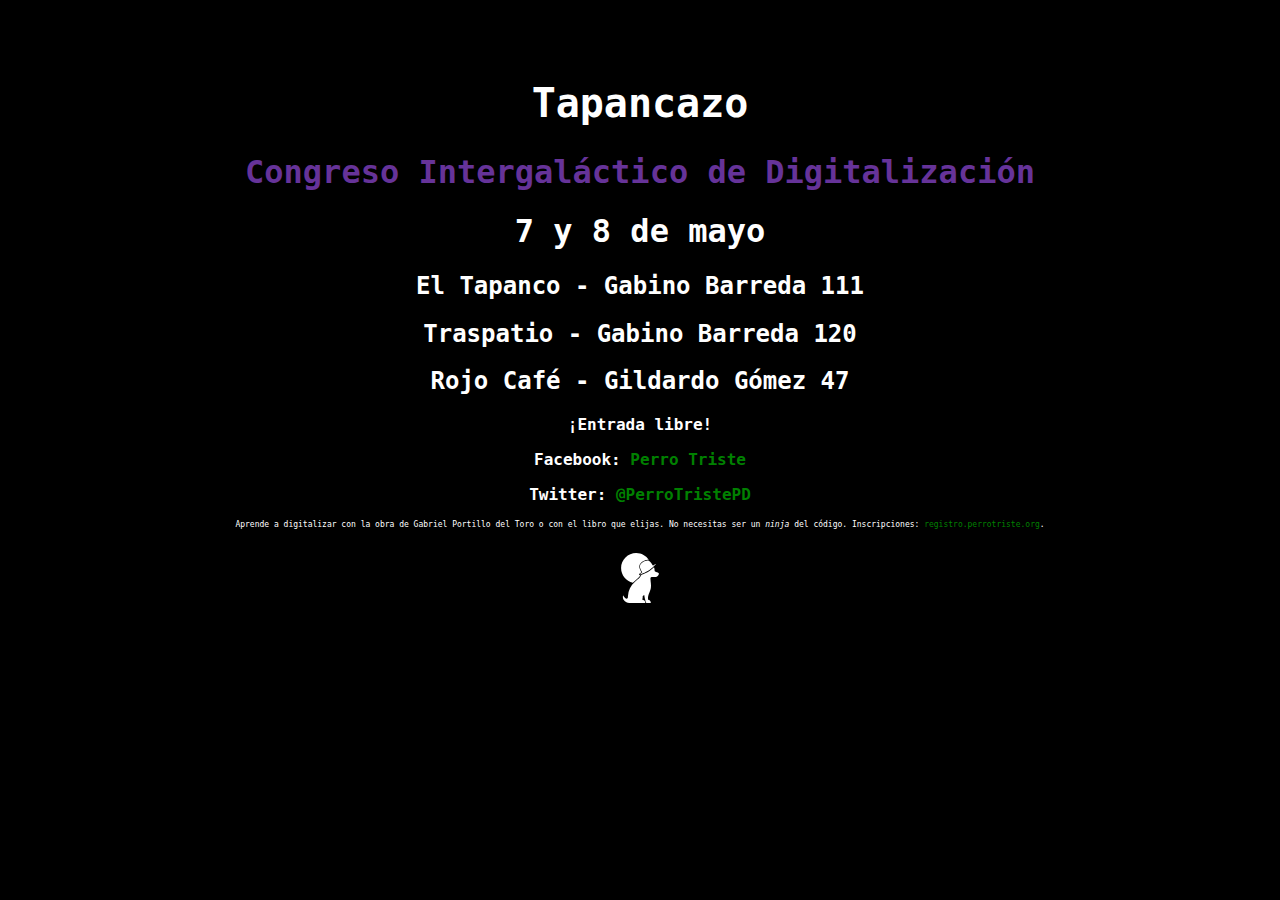
<file: invitacion/tapancazo.html>
<!DOCTYPE html>
<html>
    <head>
        <meta charset="UTF-8">
        <title>Perro Triste</title>
        <script>
            var evento      =   "Tapancazo",
                queEs       =   "Congreso Intergaláctico de Digitalización",
                fecha       =   "7 y 8 de mayo",
                lugares     =   [
                                "El Tapanco - Gabino Barreda 111",
                                "Traspatio - Gabino Barreda 120",
                                "Rojo Café - Gildardo Gómez 47"
                                ],
                colectivo   = [evento, queEs, fecha, lugares],
                perroTriste = document.getElementsByTagName("div");
        </script>
    </head>
    <body>
        <div>
            <div></div>
            <h3>¡Entrada libre!</h3>
            <h3>Facebook: Perro Triste</h3>
            <h3>Twitter: @PerroTristePD</h3>
        </div>
        <style type="text/css">
            body { background-color: black }
            body > div { width: 75vw; margin: 5em auto 0 auto; }
            h1, h2, h3, p { font-family: "Lucida Console", Monaco, monospace; text-align: center; color: white }
            h1 { font-size: 2em; }
            h2 { font-size: 1.5em; }
            h3 { font-size: 1em; }
            p  { font-size: .5em; }
            a  { text-decoration: none; color: green; }
            body > div > svg { width: 50px; margin-left: calc(50% - 25px); margin-top: 1em; }
            body > div > div:first-child > h1:nth-child(1) { font-size: 2.5em; }
            body > div > div:first-child > h1:nth-child(2) { color: rebeccapurple; }
            body > div > div:last-child { position: absolute; top: 0; left: 0; width: 100vw; height: 100vh; background-color: black; overflow: hidden; opacity: 0; -webkit-animation-name: pantallazo; -webkit-animation-duration: 3s; animation-name: pantallazo; animation-duration: 3s; }
            body > div > div:last-child > svg { max-width: 100vw; max-height: 100vh; }
            @-webkit-keyframes pantallazo { 0% { opacity: 0 } 33% { opacity: 1 } 66% { opacity: 1 } 100% { opacity: 0 } }
            @keyframes pantallazo { 0% { opacity: 0 } 1% { opacity: 1 } 2% { opacity: 0 } 39% { opacity: 0 } 45% { opacity: 1 } 51% { opacity: 0 } 57% { opacity: 1 } 63% { opacity: 0 } 69% { opacity: 1 } 100% { opacity: 0 } }
        </style>
        <script>
            window.onload = function () {
                HolaContenido();
                PonerEnlaces();
                Temporizador ();
            }
            function HolaContenido () {
                var pequeno = "<p>Aprende a digitalizar con la obra de Gabriel Portillo del Toro o con el libro que elijas. No necesitas ser un <i>ninja</i> del código. Inscripciones: <a href='http://perrotriste.org/tapancazo/registro/' target='_blank'>registro.perrotriste.org</a>.</p>",
                    logo    = "<svg xmlns:svg='http://www.w3.org/2000/svg' xmlns='http://www.w3.org/2000/svg' version='1.1' id='Layer_1' x='0px' y='0px' width='37.807999' height='50' viewBox='0 0 37.807999 50' enable-background='new 0 0 100 100' xml:space='preserve'> <metadata id='metadata49'></metadata> <defs id='defs47'/> <g id='g5' style='fill:#ffffff;fill-opacity:1' transform='matrix(0.74124545,0,0,0.74124589,-18.252428,-7.999526)'> <path id='path7' d='m 42.75,48.824 c 0.724,-0.647 1.494,-1.271 2.239,-1.875 1.734,-1.405 3.527,-2.859 4.814,-4.685 0.348,-0.497 0.656,-1.023 0.939,-1.567 -0.176,0.057 -0.279,0.089 -0.288,0.091 -0.147,0.052 -0.318,0.082 -0.489,0.082 -0.645,0 -1.19,-0.418 -1.27,-0.974 -0.108,-0.59 0.424,-1.029 1.078,-1.501 l 2.295,-1.772 c -0.703,-1.035 -1.277,-2.089 -1.747,-3.212 -0.67,-1.591 -1.303,-3.096 -1.182,-4.723 0.213,-3.595 3.683,-5.991 5.731,-7.098 1.022,-0.575 3.165,-1.78 5.465,-1.78 0.613,0 1.198,0.089 1.746,0.263 -3.633,-5.585 -9.926,-9.281 -17.084,-9.281 -11.252,0 -20.373,9.121 -20.373,20.372 0,9.703 6.785,17.815 15.867,19.867 0.705,-0.76 1.455,-1.495 2.259,-2.207 z' style='fill:#ffffff;fill-opacity:1'/> </g> <g id='g9' style='fill:#ffffff;fill-opacity:1' transform='matrix(0.74124545,0,0,0.74124589,-18.252428,-7.999526)'> <path id='path11' d='m 71.563,25.59 c -0.05,0 -0.169,0.021 -0.411,0.16 l -3.27,1.928 c -0.116,0.069 -0.258,0.085 -0.387,0.044 -0.129,-0.041 -0.234,-0.135 -0.29,-0.259 -0.543,-1.202 -1.175,-2.27 -1.931,-3.264 l -0.033,-0.042 c -1.016,-1.31 -1.893,-2.441 -3.14,-3.001 -0.582,-0.261 -1.229,-0.394 -1.923,-0.394 -2.051,0 -4.046,1.122 -5.005,1.662 -1.516,0.819 -5.047,3.068 -5.24,6.326 -0.104,1.405 0.458,2.742 1.11,4.291 0.498,1.192 1.122,2.306 1.907,3.404 0.148,0.209 0.105,0.499 -0.098,0.655 l -2.667,2.058 c -0.498,0.36 -0.658,0.528 -0.699,0.607 0.031,0.063 0.146,0.149 0.32,0.149 0.063,0 0.127,-0.011 0.192,-0.034 0.09,-0.028 7.32,-2.267 12.783,-6.014 3.308,-2.259 6.229,-4.878 8.687,-7.785 0.179,-0.204 0.228,-0.401 0.183,-0.446 C 71.606,25.59 71.584,25.59 71.563,25.59 Z' style='fill:#ffffff;fill-opacity:1'/> </g> <path id='path41' d='m 37.696779,20.25825 c -0.245353,-0.433629 -1.301627,-0.584843 -3.226642,-1.415039 -0.263883,-0.11341 -0.528508,-0.245352 -0.697512,-0.472173 -0.150473,-0.207549 -0.189017,-0.471433 -0.226821,-0.736057 -0.121564,-1.128177 -0.133424,-2.36754 -0.641177,-3.349691 -1.289767,1.22528 -2.700357,2.364575 -4.218428,3.402319 -2.933108,2.011 -6.529631,3.445311 -8.395346,4.11688 -0.313547,0.693065 -0.667121,1.360927 -1.101491,1.980609 -1.396506,1.98135 -3.490525,3.32004 -5.282856,4.924837 -4.4148581,3.905625 -6.6741742,8.677766 -7.0522094,14.564741 -0.018531,0.432888 0.04744,2.414979 -1.0948195,2.457971 C 4.4356127,45.782311 2.9731355,43.975895 2.358643,43.025617 2.1636954,42.72393 2.1496118,42.676491 2.0814172,42.619415 c -0.046699,-0.04003 -0.2119962,-0.08895 -0.2564709,0.387671 -0.073383,0.787945 -0.036321,1.381683 0.042992,1.982833 0.2164437,1.633706 1.22602,2.704065 2.687756,3.666202 0.3824826,0.252024 1.7560105,1.016248 3.5327758,1.254929 C 8.6147546,49.981469 9.4812705,50 9.4812705,50 l 10.4411835,0 0.841314,0 3.433448,0 c -0.09117,-3.080618 -2.713699,-3.128058 -3.045777,-3.161414 0.358021,-1.263824 0.528508,-2.583983 0.490704,-3.886352 0.495152,-0.226821 1.030332,-0.550004 1.495834,-0.960655 0.421027,2.854538 0.838348,4.223619 0.912473,4.624633 0.07487,0.400273 0.395825,2.271919 0.784979,2.884929 0.223115,0.408427 0.77386,0.447713 1.02959,0.450678 0.136389,0.0015 0.736056,0.03261 1.332759,0 l 2.51727,0 c 0.07042,-2.694429 -2.471313,-3.133246 -2.639575,-3.18884 -0.887271,-3.942687 1.980607,-7.677825 2.678861,-11.641267 0.546297,-3.11175 -0.283897,-6.282059 -0.396567,-9.450885 -0.01853,-0.415839 0,-0.88653 0.283156,-1.188958 0.207549,-0.22608 0.528508,-0.32096 0.830195,-0.377294 1.792331,-0.32096 3.811484,0.188276 5.131642,-0.32096 1.566993,-0.657485 2.547661,-2.732973 2.094019,-3.525365 z' style='fill:#ffffff;fill-opacity:1'/> </svg>";
                for (var i = 0; i < colectivo.length; i++) {
                    if (i == 3) {
                        for (var u = 0; u < lugares.length; u++)
                            perroTriste[1].innerHTML += "<h2>" + lugares[u] + "</h2>";
                    }
                    else
                        perroTriste[1].innerHTML += "<h1>" + colectivo[i] + "</h1>";
                }
                perroTriste[0].innerHTML += pequeno;
                perroTriste[0].innerHTML += logo;
            }
            function PonerEnlaces () {
                var encabezadosH3 = document.getElementsByTagName("h3");
                for (var i = 0; i < encabezadosH3.length; i++) {
                    if (i != 0) {
                        var encabezado, texto, enlace;
                        if (i == 1)
                            enlace = "<a href='https://www.facebook.com/157015254660357/' target='_blank'>";
                        else
                            enlace = "<a href='https://twitter.com/PerroTristePD' target='_blank'>";
                        encabezado = encabezadosH3[i].innerHTML += "</a>";
                        texto = encabezado.replace(": ", ": " + enlace);
                        encabezadosH3[i].innerHTML = texto;
                    }
                }
            }
            function Temporizador () {
                var pantallazo,
                    temporizador,
                    tiempoEspera = 10,
                    primeraVez = true,
                    divPrincipal = document.getElementsByTagName("div")[0];
                function CuentaRegresiva () {
                    if (tiempoEspera > 1)
                        tiempoEspera--;
                    else {
                        clearInterval(temporizador);
                        if (primeraVez) {
                            primeraVez = false;
                            Pantallazo();
                        }
                        else
                            Destruir();
                    }
                }
                function Pantallazo () {
                    var caja = document.createElement("div"),
                        imagen = "<svg xmlns:svg='http://www.w3.org/2000/svg' xmlns='http://www.w3.org/2000/svg' width='1596.235' height='2048' viewBox='0 0 1596.235 2048' id='svg2' version='1.1' > <defs id='defs4'/> <metadata id='metadata7'> </metadata> <g id='g8127'> <path id='path8098' d='m 834.52244,0.00443794 c -28.0249,0.0798 -56.0127,1.18050796 -97.9785,3.45507796 l -90.8633,4.923828 -61.7285,14.7441411 c -33.9497,8.10907 -99.265,25.97438 -145.1465,39.699219 l -83.4219,24.953125 -68.7109,36.074221 c -65.1026,34.17799 -71.2458,38.16403 -116.9297,75.86913 -44.2297,36.50489 -50.8054,43.25285 -79.509802,81.61915 -17.2106,23.00374 -32.6641,44.51453 -34.3418,47.80078 -1.6776,3.28625 -12.77,36.73819 -24.6484,74.33789 l -21.5957001,68.36328 -3.9883,55.61719 c -2.1927,30.58997 -4.67999996,62.14625 -5.52929996,70.125 -0.9222,8.66365 3.16219996,50.1801 10.14260006,103.07031 9.5016,71.99405 13.9685,96.3862 23.875,130.38672 6.7024,23.00375 20.5061,71.40008 30.6758,107.54883 l 18.4921,65.72657 -1.3906,55.2676 c -0.7646,30.3978 -1.3906,83.5003 -1.3906,118.0059 l 0,62.7382 17.4473,51.5938 c 23.144302,68.4454 50.875302,119.0748 86.287102,157.5312 24.0273,26.0931 25.2362,28.1236 40.8984,68.7129 15.2555,39.5355 18.5085,45.1482 59.4375,102.5313 30.146,42.2652 59.7812,79.0205 97.5547,120.9941 104.4625,116.0778 116.3314,128.0562 215.2129,217.1953 38.9728,35.1329 50.0682,43.2886 85.1445,62.5918 l 40.3301,22.1954 29.875,1.9179 c 16.4313,1.055 33.4712,2.129 37.8672,2.3867 13.2971,0.7794 83.076,-22.2242 119.2969,-39.3281 33.5734,-15.8537 34.5643,-16.6192 72.873,-56.1777 23.87136,-24.6502 46.29256,-51.3035 58.18356,-69.168 17.6262,-26.4807 21.4768,-30.3783 43.3184,-43.832 14.2725,-8.7913 33.7781,-24.8043 48.205,-39.5742 18.5882,-19.03 123.5234,-146.371 163.3653,-198.2481 2.9474,-3.8377 14.5913,-27.5542 25.8769,-52.7012 18.8219,-41.9397 21.5082,-46.2846 32.4707,-52.5234 17.7042,-10.0757 63.5563,-73.5334 89.4375,-123.7793 11.6028,-22.5259 21.8998,-44.7073 22.8828,-49.293 0.983,-4.5857 5.7925,-38.2095 10.6875,-74.7187 4.8949,-36.5091 10.1753,-72.1344 11.7344,-79.168 1.559,-7.0337 3.6826,-32.9546 4.7188,-57.6015 1.0362,-24.6469 4.5496,-64.3056 7.8086,-88.1309 5.6532,-41.32837 6.8227,-45.30844 25.4375,-86.63676 18.0398,-40.05174 22.0211,-52.88582 35.4023,-114.0957 2.4033,-10.99349 9.9094,-41.91453 16.6797,-68.7129 10.7332,-42.48425 12.7162,-55.641 15.4824,-102.73632 3.0122,-51.28199 2.7565,-57.47541 -5.0566,-122.48828 l -8.2285,-68.47461 -25.2969,-58.25586 c -13.9127,-32.04093 -26.3856,-60.94422 -27.7187,-64.23047 -2.9186,-7.19433 -70.5721,-79.58812 -139.6212,-149.4043 l -50.2558,-50.81445 -67.2188,-30.4707 C 1185.8077,68.773837 1108.001,39.373033 1039.5224,19.930219 L 985.74704,4.6626409 906.57714,1.5981879 c -28.4387,-1.10065096 -50.2576,-1.65581596 -72.0547,-1.59374996 z' style='fill:#ffffff'/> <path style='fill:#99dde5' d='m 752.72215,2045.5941 -29.875,-1.9182 -40.33124,-22.1951 c -35.07633,-19.3032 -46.16993,-27.4585 -85.14264,-62.5914 -98.88154,-89.1392 -110.75151,-101.1185 -215.214,-217.1963 -37.77351,-41.9736 -67.40812,-78.7286 -97.55411,-120.9937 -40.92908,-57.3832 -44.18276,-62.9958 -59.43823,-102.5313 -15.66217,-40.5893 -16.87044,-42.6194 -40.89774,-68.7125 -35.41176,-38.4564 -63.14386,-89.085 -86.288118,-157.5303 l -17.446334,-51.5946 0,-62.7375 c 0,-34.5057 0.625516,-87.6085 1.39005,-118.0063 l 1.39005,-55.2687 -18.490464,-65.725 C 54.654626,902.44445 40.850121,854.04696 34.147732,831.04321 24.24125,797.04269 19.774905,772.65035 10.273295,700.6563 3.2929688,647.76609 -0.79293483,606.25123 0.12923991,597.58758 0.97851966,589.60883 3.4674056,558.05257 5.6600975,527.4626 L 9.6467829,471.84445 31.243949,403.48136 c 11.878431,-37.5997 22.969789,-71.05183 24.647402,-74.33808 1.677647,-3.28625 17.131684,-24.79625 34.342304,-47.79999 28.704395,-38.3663 35.279345,-45.1159 79.509045,-81.62078 45.68389,-37.7051 51.82691,-41.69096 116.92951,-75.86895 L 355.3847,87.780432 438.80555,62.82618 C 484.687,49.101341 550.00348,31.237222 583.95325,23.128152 L 645.6801,8.3843768 736.54487,3.4594173 C 811.1508,-0.58426296 841.57564,-0.91723639 906.57838,1.598537 l 79.16874,3.0640792 53.77498,15.2680478 c 68.4787,19.442814 146.2854,48.842432 231.5312,87.485146 l 67.2188,30.47087 50.2574,50.8158 c 69.0491,69.81618 136.7015,142.20897 139.6199,149.4033 1.3332,3.28625 13.807,32.19031 27.7197,64.23124 l 25.2959,58.25624 8.2291,68.47475 c 7.8131,65.01288 8.0687,71.2055 5.0566,122.48749 -2.7662,47.09532 -4.749,60.25284 -15.4821,102.73709 -6.7703,26.79837 -14.276,57.719 -16.6793,68.71249 -13.3812,61.20989 -17.3632,74.04263 -35.403,114.09437 -18.6148,41.32832 -19.7836,45.30916 -25.4369,86.63745 -3.259,23.8253 -6.7733,63.4844 -7.8094,88.1313 -1.0362,24.6468 -3.1595,50.5673 -4.7185,57.6009 -1.559,7.0337 -6.8395,42.6596 -11.7345,79.1688 -4.895,36.5091 -9.7042,70.1322 -10.6872,74.7179 -0.9831,4.5856 -11.2806,26.7678 -22.8834,49.2937 -25.8812,50.2459 -71.7328,113.7039 -89.437,123.7796 -10.9625,6.2389 -13.6485,10.5838 -32.4704,52.5235 -11.2856,25.1471 -22.9307,48.8619 -25.8781,52.6996 -39.8418,51.8772 -144.776,179.2191 -163.3641,198.2492 -14.4269,14.7699 -33.9325,30.7833 -48.2049,39.5746 -21.8417,13.4536 -25.6926,17.35 -43.3188,43.8308 -11.891,17.8644 -34.3121,44.5188 -58.18348,69.1691 -38.30865,39.5585 -39.30098,40.3235 -72.87441,56.1771 -36.22089,17.1039 -105.99825,40.1072 -119.2954,39.3278 -4.39596,-0.2576 -21.43641,-1.3316 -37.86766,-2.3867 z m 90.65717,-324.1208 c 0.66023,-3.4058 -0.41637,-4.8422 -2.9875,-3.9861 -2.21081,0.7362 -4.48418,3.7346 -5.05186,6.6631 -0.66024,3.4059 0.41636,4.8423 2.9875,3.9862 2.2108,-0.7362 4.48417,-3.7346 5.05186,-6.6632 z m 73.20521,-209.3759 c -2.36978,-6.1755 -4.03115,-5.4477 -4.03115,1.7658 0,3.3832 1.28567,5.3567 2.85703,4.3855 1.57137,-0.9711 2.09971,-3.7392 1.17412,-6.1513 z m 518.56717,-193.8338 c 7.0403,-8.483 18.4895,-51.7014 20.2499,-76.4392 1.7283,-24.2855 1.5705,-25.1981 -3.6147,-20.9125 -7.6084,6.2884 -19.3445,32.5849 -19.3794,43.4223 -0.015,4.9863 -2.7179,16.716 -6.0042,26.066 -6.1993,17.6381 -7.3963,26.682 -3.9833,30.095 3.2723,3.2724 8.9965,2.2691 12.7317,-2.2316 z m -615.48847,-20.4402 c 3.09475,-8.1398 -0.13264,-30.8666 -4.25426,-29.9573 -1.61525,0.3564 -3.62709,5.7339 -4.47073,11.95 -2.86872,21.1371 2.96076,33.1684 8.72499,18.0073 z m 164.59014,-103.3011 c 0,-3.8899 -3.55145,-6.477 -6.44043,-4.6915 -3.08973,1.9096 -0.42556,7.1811 3.62925,7.1811 1.54615,0 2.81118,-1.1203 2.81118,-2.4896 z m -647.24023,-13.8552 c 2.13802,-5.5716 -6.20424,-14.1258 -12.5786,-12.8982 -6.18605,1.1913 -8.22545,11.3075 -2.95315,14.6487 6.22784,3.9467 13.66728,3.1083 15.53175,-1.7505 z m 625.73023,-20.1027 c 7.57964,-7.5796 1.20417,-23.3025 -9.44895,-23.3025 -3.12116,0 -10.86605,9.5822 -10.86605,13.4438 0,5.0564 8.14772,13.4437 13.05965,13.4437 2.01868,0 5.2836,-1.6132 7.25535,-3.585 z m 476.18273,-11.5983 c 7.8993,-50.45 7.4594,-61.6959 -2.8134,-71.92 -4.6266,-4.6047 -4.3949,-6.658 -5.0331,44.5874 -0.3589,28.8202 0.4912,42.2882 2.6246,41.5792 1.7354,-0.5767 4.0853,-6.9877 5.2219,-14.2466 z m -199.5071,0.018 c 8.4494,-10.0416 9.3909,-14.9932 4.5652,-24.0102 -8.7598,-16.3678 -35.2704,-11.502 -41.5854,7.6326 -5.195,15.741 1.5971,25.5693 17.6703,25.5693 9.3031,0 13.1554,-1.83 19.3499,-9.1917 z m -654.97894,1.2599 c 6.70075,-6.0641 7.10813,-19.8716 0.77319,-26.2066 -18.58628,-18.5863 -44.56351,3.0003 -29.49668,24.5111 5.64278,8.0563 20.71206,8.9458 28.72349,1.6955 z m -283.14998,-20.6938 c 3.09863,-8.0763 2.03435,-12.9798 -4.16162,-19.1758 -8.44726,-8.4472 -17.44086,-7.6373 -21.06582,1.897 -4.19279,11.028 3.20937,22.003 14.84004,22.003 5.06245,0 9.31671,-1.9354 10.3874,-4.7256 z m 1177.26062,-94.4 c 2.7479,-6.8676 6.4199,-23.3362 8.1599,-36.59684 4.0592,-30.93406 7.2137,-41.74502 27.5205,-94.31641 16.0158,-41.46255 37.4751,-119.70433 43.6462,-159.13606 8.2919,-52.98394 12.6245,-94.59912 10.6626,-102.41588 -2.6342,-10.49548 -5.8591,-6.14777 -8.972,12.09573 -4.9879,29.23208 -23.6155,109.44182 -29.8336,128.46248 -3.7601,11.50187 -11.2754,35.02843 -16.7006,52.28124 -9.9978,31.79435 -16.5204,43.52972 -35.1201,63.18825 -14.8012,15.64371 -18.7918,40.98174 -15.2207,96.64298 3.6546,56.96341 6.3159,63.64201 15.8578,39.79451 z m -619.87742,-17.1919 c 3.46712,-6.4783 4.16565,-18.12136 1.08721,-18.12136 -4.17273,0 -12.9321,10.09406 -12.9321,14.90256 0,10.0771 7.13659,12.0164 11.84489,3.2188 z m 62.8426,-89.82135 c 0,-3.28625 -1.34438,-5.975 -2.9875,-5.975 -1.64313,0 -2.9875,2.68875 -2.9875,5.975 0,3.28625 1.34437,5.975 2.9875,5.975 1.64312,0 2.9875,-2.68875 2.9875,-5.975 z' id='path8154'/> <path style='fill:#67b2c8' d='m 755.70965,2042.5995 -32.8625,-1.8293 -39.84204,-22.3011 c -36.94951,-20.682 -44.75758,-26.7628 -107.54999,-83.7587 -107.21087,-97.3139 -219.73164,-220.5556 -287.64577,-315.0525 -41.40744,-57.6151 -43.61195,-61.4358 -59.41386,-102.972 -16.29685,-42.8374 -16.5875,-43.3241 -41.87263,-70.1211 -35.70739,-37.8423 -64.69736,-91.3141 -86.19554,-158.9871 l -15.360627,-48.353 -0.161358,-78.9595 c -0.08873,-43.4277 0.732867,-93.5929 1.825794,-111.4783 2.3023,-37.6756 0.439826,-46.4195 -39.032944,-183.25166 C 27.637871,796.34284 23.950665,779.52528 15.594231,719.56317 5.1228455,644.42523 3.4858285,588.52211 9.536677,512.69947 c 3.023881,-37.89208 4.697544,-45.10424 25.932924,-111.75014 12.485225,-39.18415 23.81711,-72.71472 25.181933,-74.51246 1.364822,-1.79771 15.769118,-21.32729 32.009564,-43.39907 26.971642,-36.65609 33.673902,-43.57664 77.413352,-79.93477 44.44427,-36.94399 52.26355,-42.11073 108.814,-71.90075 33.51078,-17.65307 65.77577,-34.343966 71.69999,-37.090905 19.89392,-9.224403 168.49523,-52.701783 232.15502,-67.923293 l 63.04625,-15.07479 89.46486,-4.8589692 C 808.16927,2.2942261 839.61369,1.9516927 905.23326,4.4026705 l 80.51386,3.0072835 61.24378,17.982026 c 33.684,9.890117 66.6212,20.279877 73.1937,23.088359 6.5725,2.808482 25.9633,10.322874 43.0906,16.698629 17.1273,6.375789 63.9321,26.686869 104.0105,45.135742 l 72.87,33.54341 78.5342,82.18635 c 106.1546,111.09127 102.2945,106.53341 110.4268,130.385 3.8469,11.2826 15.8917,38.25202 26.7661,59.93203 10.8745,21.68006 20.4338,44.53443 21.243,50.7875 0.8092,6.2531 2.9186,25.4852 4.6876,42.73801 1.769,17.25281 5.2904,44.48874 7.8254,60.52428 3.7646,23.81369 4.0118,34.6457 1.3493,59.12029 -1.7929,16.48061 -3.2598,40.18098 -3.2598,52.6675 0,16.10247 -2.5162,31.48508 -8.6547,52.91095 -10.7202,37.41789 -18.4945,69.6523 -28.9012,119.83318 -6.5341,31.50677 -11.4061,45.88291 -25.8117,76.16355 -19.1486,40.25032 -19.4177,40.71574 -22.0294,38.10401 -2.0282,-2.02822 17.4566,-62.0395 27.6863,-85.27116 3.8304,-8.69885 9.5763,-25.56305 12.7688,-37.47597 15.3908,-57.43256 21.494,-82.61652 24.0091,-99.07042 1.507,-9.85875 5.5799,-35.40187 9.0509,-56.76249 5.4189,-33.34889 6.0414,-46.0149 4.4044,-89.62499 -1.0485,-27.93312 -3.1722,-55.69681 -4.7193,-61.69711 -1.5471,-6.00032 -4.109,-21.13151 -5.693,-33.6249 -2.8963,-22.84392 -25.2293,-94.40944 -36.1291,-115.77484 -12.9638,-25.41111 -14.5976,-7.34487 -4.6362,51.26562 18.0542,106.22603 21.8673,157.76793 14.9188,201.65623 -10.7571,67.9444 -20.2692,112.27289 -30.5308,142.28008 -24.2762,70.98885 -31.2221,83.27614 -47.0755,83.27614 -3.5684,0 -10.8473,4.07223 -16.1754,9.0494 -9.4098,8.79 -9.6253,9.53939 -7.5193,26.14062 1.1926,9.40017 2.0275,24.48528 1.8554,33.52247 -0.1721,9.03718 1.7963,31.89156 4.3742,50.78749 9.916,72.68566 9.035,90.09606 -3.7658,74.41456 -2.9193,-3.5762 -8.2182,-10.0192 -11.7755,-14.3178 -3.5572,-4.2985 -7.5705,-6.715 -8.9184,-5.37 -1.3479,1.345 -2.6601,35.3719 -2.9161,75.6153 l -0.4654,73.1698 7.5702,7.0196 c 9.9686,9.2434 8.1694,17.9547 -9.8327,47.6066 -7.6161,12.5447 -17.1238,33.4771 -21.1281,46.5163 -4.0044,13.0393 -8.5925,24.5184 -10.1956,25.5092 -1.6032,0.9909 -2.9379,12.1411 -2.9661,24.7783 -0.061,27.4 -8.5587,62.5278 -18.8076,77.7475 -12.7712,18.9652 -21.4479,35.8747 -19.4389,37.8837 3.1024,3.1024 13.0989,-3.5738 18.8922,-12.6174 2.9373,-4.5854 9.8868,-12.1625 15.4432,-16.8382 5.5564,-4.6757 15.4283,-16.1029 21.9374,-25.3938 6.5091,-9.2908 15.0699,-20.9256 19.0239,-25.855 7.581,-9.451 22.3315,-44.1106 32.1035,-75.4343 3.2038,-10.2696 7.3105,-18.6719 9.1259,-18.6719 4.5781,0 1.0491,39.6099 -4.4679,50.149 -34.7218,66.3283 -49.4552,91.2085 -71.15,120.15 -20.266,27.0353 -28.0886,35.2088 -36.6658,38.3104 -12.0534,4.3585 -20.2294,18.1967 -41.7849,70.7218 -9.6293,23.4642 -17.1372,34.4949 -58.9683,86.6375 -26.3638,32.8625 -60.4988,75.8825 -75.8556,95.6 -37.8364,48.5804 -66.1312,75.8229 -95.5546,92.0009 -22.9766,12.6334 -24.5925,14.2449 -41.825,41.7119 -11.8736,18.9255 -31.0363,42.4069 -56.76248,69.5551 -38.4833,40.6104 -39.14267,41.1297 -72.29872,56.9414 -30.58139,14.5839 -106.99359,40.753 -115.38984,39.5179 -1.93127,-0.2842 -18.29954,-1.3397 -36.37391,-2.3458 z m 80.87717,-97.6423 c 17.87032,-5.9532 22.19156,-9.1086 22.19156,-16.2043 0,-7.4538 -11.29188,-14.7411 -22.84176,-14.7411 -12.92413,0 -27.94573,12.7221 -27.94573,23.6677 0,13.9236 4.90147,15.1711 28.59593,7.2777 z M 1144.4394,1752.633 c 66.6595,-71.4391 89.1013,-99.1379 127.6599,-157.5647 22.4041,-33.9484 32.8344,-55.0959 30.9907,-62.8344 -1.5844,-6.6504 -49.9313,42.8391 -60.6812,62.1155 -11.1247,19.9482 -19.4201,32.1044 -31.3171,45.8926 -5.8673,6.8 -15.1336,21.102 -20.5917,31.7823 -9.5911,18.7676 -13.8131,25.1581 -30.1713,45.6693 -4.2108,5.2797 -11.51,16.3002 -16.2205,24.49 -4.7105,8.1897 -13.7007,19.5013 -19.9784,25.1369 -10.4685,9.3978 -15.1097,17.1573 -8.8185,14.7434 1.4275,-0.5477 14.5351,-13.7916 29.1281,-29.4309 z m -294.2844,12.0317 c 12.29054,-2.2605 17.9903,-5.1822 24.12707,-12.3676 6.15906,-7.2115 11.55219,-9.964 23.10016,-11.7895 28.46385,-4.4995 38.03735,-13.3371 30.23687,-27.9124 -2.48784,-4.6486 -2.56994,-8.7549 -0.29457,-14.7393 5.14893,-13.5427 3.69127,-23.45 -4.74588,-32.2565 -7.53938,-7.8694 -7.67904,-8.5825 -3.06108,-15.6304 2.66129,-4.0616 7.89667,-7.8187 11.63419,-8.3491 5.79969,-0.823 6.84263,-2.8397 7.11739,-13.7632 0.41693,-16.5762 10.23403,-27.9136 23.40365,-27.0279 13.20902,0.8883 24.94353,-8.0025 28.62966,-21.6917 3.44324,-12.7872 11.85794,-19.0523 22.12744,-16.4748 3.6891,0.9259 8.7329,0.032 11.2085,-1.9866 7.1756,-5.8509 17.3775,-22.0541 17.3775,-27.6 0,-2.7954 3.361,-9.0768 7.4688,-13.9587 4.1078,-4.8818 7.4687,-11.2533 7.4687,-14.1588 0,-9.2353 -11.4594,-16.6319 -26.455,-17.0757 -7.6319,-0.2258 -18.8756,-1.7552 -24.9859,-3.3986 -14.65966,-3.9429 -51.74102,0.1401 -58.73212,6.4669 -6.57483,5.9501 -11.91346,6.1 -18.09275,0.5078 -5.63514,-5.0997 -32.0424,-12.6468 -34.75606,-9.9332 -1.03893,1.039 0.41045,11.053 3.22085,22.2534 5.86918,23.3905 4.07199,72.497 -3.30068,90.1885 -2.30904,5.5408 -4.19827,15.9265 -4.19827,23.0792 0,12.8842 -0.0747,12.9766 -8.04071,9.9479 -4.42236,-1.6814 -14.84127,-2.2089 -23.15312,-1.1722 -13.57448,1.6931 -15.83464,1.1154 -22.20946,-5.6765 -3.90338,-4.1588 -10.86846,-8.3897 -15.47794,-9.4022 -11.61668,-2.5514 -13.69813,-6.0453 -17.21409,-28.895 -3.70784,-24.0968 -2.29945,-31.0712 8.63665,-42.7679 4.60885,-4.9294 9.78275,-12.6845 11.49761,-17.2336 5.33161,-14.1437 22.23539,-34.6018 31.30373,-37.8859 4.76381,-1.7252 12.70231,-3.1367 17.64116,-3.1367 8.79048,0 8.86576,-0.1258 3.57242,-5.975 -7.21105,-7.9681 -19.51981,-7.5537 -36.69617,1.2356 -21.81293,11.1619 -34.61565,26.7905 -50.13326,61.1991 -13.08068,29.005 -13.88841,32.2307 -12.1752,48.6218 1.00924,9.6557 4.05341,21.8458 6.76486,27.0892 2.71146,5.2434 7.09777,16.2042 9.74735,24.3575 3.46741,10.6698 7.32905,16.2147 13.77993,19.7862 l 8.9625,4.9621 -0.98629,46.5473 c -0.92942,43.8634 -0.62798,46.9056 5.22812,52.7617 7.11727,7.1173 8.59417,7.2751 30.45353,3.2548 z m 66.17753,-167.2852 c 1.59613,-17.6026 12.13317,-44.8551 17.34292,-44.8551 3.828,0 6.69722,13.6106 4.88892,23.1913 -2.47891,13.1338 -11.23434,34.8063 -15.03895,37.2263 -7.3917,4.7017 -8.76162,1.7378 -7.19289,-15.5625 z m -236.77138,-51.577 c 8.70172,-14.2719 7.90218,-25.5349 -1.9889,-28.0174 -4.36211,-1.0948 -10.00651,-0.6815 -12.54304,0.9185 -10.91911,6.8876 -8.74176,36.8083 2.67853,36.8083 3.48817,0 8.37321,-4.0015 11.85341,-9.7094 z m 27.30288,-18.6719 c 0,-1.5609 -1.4452,-3.3199 -3.21156,-3.9086 -1.76636,-0.5888 -3.21157,1.1701 -3.21157,3.9086 0,2.7386 1.44521,4.4975 3.21157,3.9087 1.76636,-0.5888 3.21156,-2.3477 3.21156,-3.9087 z m 425.46487,-20.8011 c 7.5059,-3.1362 12.5944,-3.5579 18.0236,-1.4938 17.9644,6.8301 32.1558,-1.7766 36.1901,-21.9482 2.1247,-10.6237 7.3096,-12.7917 19.0056,-7.9471 11.7171,4.8535 18.323,-0.061 11.0717,-8.236 -7.6272,-8.5994 -7.674,-16.4772 -0.1762,-29.6745 4.894,-8.6142 6.4646,-14.7956 5.1203,-20.1517 -1.3587,-5.4138 0.4682,-12.3298 6.1046,-23.1091 l 8.0436,-15.3832 -8.4701,-6.8879 c -12.3748,-10.0632 -19.7349,-12.1073 -57.2582,-15.902 -31.9259,-3.2286 -34.3996,-3.084 -43.5062,2.5442 -5.3105,3.2821 -11.1043,9.0383 -12.8749,12.7915 -19.8082,41.9862 -24.7869,53.2412 -24.7869,56.033 0,1.7993 -4.7054,7.9767 -10.4563,13.7276 -11.2958,11.2958 -12.1242,14.3876 -7.2989,27.2407 4.2823,11.407 37.0485,42.7664 44.6849,42.7664 3.3686,0 10.8311,-1.9665 16.5833,-4.3699 z M 833.09016,1375.0837 c 11.44167,-4.7806 19.71322,-15.1158 19.71322,-24.6313 0,-7.7665 5.30198,-10.3503 13.0454,-6.3576 4.03169,2.0788 6.84445,1.6076 10.15275,-1.7007 3.91742,-3.9174 4.03653,-6.5031 0.82751,-17.9647 -3.27287,-11.6895 -3.08355,-14.6529 1.49156,-23.3499 2.88208,-5.4788 7.13556,-13.6607 9.45212,-18.1821 2.3166,-4.5214 4.63529,-18.6373 5.15266,-31.3687 0.58561,-14.4114 3.43739,-29.9134 7.55578,-41.073 13.5104,-36.609 10.60837,-46.4384 -10.70911,-36.2728 -9.48173,4.5215 -10.8656,4.5278 -17.65344,0.08 -8.86376,-5.8077 -9.28138,-12.458 -1.6093,-25.6273 3.16579,-5.4341 6.67634,-14.9215 7.80126,-21.0832 1.78798,-9.7939 1.31736,-11.2032 -3.74146,-11.2032 -3.18267,0 -8.94412,3.361 -12.80323,7.4688 -4.19797,4.4685 -10.32946,7.4687 -15.26376,7.4687 -4.53601,0 -11.69573,1.3111 -15.9105,2.9136 -6.3254,2.4049 -7.68172,4.8823 -7.76911,14.1906 -0.0582,6.2024 -2.02714,14.638 -4.37537,18.7458 -2.34824,4.1078 -4.31718,15.0624 -4.37537,24.3435 -0.0831,13.2224 -2.17517,20.6585 -9.66639,34.3563 -9.3224,17.0461 -9.58975,18.5859 -10.73588,61.8287 -0.64649,24.391 -0.34338,48.7823 0.67354,54.203 1.76417,9.4038 21.53413,37.3453 26.44068,37.3695 1.2851,0.01 6.823,-1.863 12.30644,-4.1542 z m 21.25095,-79.4131 c -3.42188,-5.5368 -5.43247,-32.9337 -2.41689,-32.9337 7.74474,0 19.69363,23.115 16.60163,32.1156 -1.51795,4.4187 -11.60007,5.0001 -14.18474,0.8181 z m -11.49605,-37.9129 c -3.47888,-3.4788 -2.1475,-15.0724 2.13944,-18.6302 3.32646,-2.7607 4.37585,-1.7612 5.38745,5.1312 1.90121,12.9538 -1.66909,19.3568 -7.52689,13.499 z m 6.71187,-32.3645 c -1.04312,-20.8228 3.46852,-27.0116 7.61809,-10.4502 1.15876,4.6248 0.15117,9.7348 -2.64964,13.4377 -4.36779,5.7744 -4.53455,5.6741 -4.96845,-2.9875 z m 167.55897,4.6575 c 0,-1.5461 -1.3444,-3.642 -2.9875,-4.6575 -1.6432,-1.0156 -2.9875,0.2494 -2.9875,2.8111 0,2.5617 1.3443,4.6576 2.9875,4.6576 1.6431,0 2.9875,-1.265 2.9875,-2.8112 z m -631.77534,-12.2571 c 2.66724,-4.3157 -4.1426,-11.8192 -10.72662,-11.8192 -6.54478,0 -9.91196,4.6728 -7.63774,10.5993 1.9112,4.9805 15.48305,5.8819 18.36436,1.2199 z m 608.94217,-18.3662 c 2.41602,-3.8596 1.84855,-6.5059 -2.40237,-11.2031 -11.45903,-12.6621 -29.73628,-4.2659 -22.98226,10.5575 2.79716,6.1391 5.22047,7.3915 12.83483,6.6334 5.16264,-0.514 10.81006,-3.2085 12.5498,-5.9878 z m -652.93928,-11.9755 c 5.70404,-5.704 4.16876,-16.5798 -3.05475,-21.6393 -11.60889,-8.1312 -29.21024,-4.5156 -29.21024,6.0002 0,1.9145 2.78631,7.0231 6.19182,11.3525 6.66173,8.469 19.74057,10.6192 26.07317,4.2866 z m 627.97242,-23.3025 c 8.81999,-8.82 7.32439,-17.7849 -5.08756,-30.4959 -16.41404,-16.8095 -26.44849,-14.4385 -27.91466,6.5959 -1.21633,17.4499 -0.19001,20.5428 8.35535,25.1788 11.23452,6.0948 17.60375,5.7643 24.64687,-1.2788 z m 268.08643,-1.7377 c 16.3914,-10.6013 22.3683,-36.7585 11.2152,-49.0825 -20.5422,-22.6988 -64.9966,5.9997 -56.4126,36.4185 5.0955,18.0566 27.2582,24.2664 45.1974,12.664 z m -649.6249,-4.2737 c 19.91452,-15.6647 6.30822,-50.7511 -19.68102,-50.7511 -11.03613,0 -25.99295,14.5652 -25.99295,25.3123 0,9.7606 7.25066,24.1813 14.19056,28.2234 8.52035,4.9626 23.29574,3.6558 31.48341,-2.7846 z m -284.47753,-17.9937 c 8.83307,-4.7273 7.92069,-24.9119 -1.55436,-34.3869 -16.55198,-16.552 -38.41058,-3.9042 -32.72853,18.9372 3.8806,15.6 20.23271,22.9691 34.28289,15.4497 z M 150.171,1107.1498 c 1.0661,-22.1373 -1.36187,-38.6004 -5.69285,-38.6004 -3.94692,0 -11.66217,18.6725 -11.66217,28.2249 0,10.6871 9.07709,31.9826 13.07098,30.6654 1.88763,-0.6226 3.76511,-9.5147 4.28404,-20.2899 z m 701.74605,-4.5287 c 13.86944,-20.0341 22.90241,-22.6179 32.27776,-9.2327 2.37661,3.3931 5.05377,5.4367 5.94918,4.5412 0.89542,-0.8954 3.48606,-10.5083 5.75694,-21.362 2.27089,-10.8538 6.98122,-23.7398 10.46737,-28.6357 13.85796,-19.4617 39.82665,-147.64636 34.37933,-169.70053 -2.75142,-11.13943 -3.05776,-11.34402 -17.47606,-11.67199 -10.16607,-0.23123 -15.83423,-1.91842 -18.44629,-5.49063 -5.59466,-7.65117 -14.49917,-4.64305 -15.6409,5.28378 -0.52951,4.60392 0.50196,10.1356 2.29219,12.29266 3.39123,4.08619 1.33926,13.64176 -2.92943,13.64176 -4.49809,0 -11.84376,9.31452 -11.84376,15.01822 0,7.01698 -12.61633,26.25191 -22.62744,34.49798 -8.74988,7.20716 -20.73785,45.95551 -25.3487,81.93375 -1.57931,12.3235 -3.67301,27.4114 -4.65261,33.5288 -1.91917,11.9845 -3.57332,10.4241 21.52123,20.3012 l 7.72995,3.0425 -9.2237,10.5052 c -5.07304,5.7779 -9.22372,12.475 -9.22372,14.8825 0,7.1909 11.26902,4.958 17.03866,-3.376 z M 1139.6033,977.55563 c 12.7377,-8.61012 15.013,-9.09021 43.3188,-9.14028 42.9619,-0.0759 80.0058,-8.47617 94.2904,-21.38148 6.048,-5.46393 13.7706,-9.93442 17.1615,-9.93442 22.2078,0 33.0452,-20.35252 13.4556,-25.26923 -5.0902,-1.27754 -9.4406,-0.24617 -13.16,3.11976 -4.3196,3.90917 -8.0644,4.50138 -16.8268,2.66108 -13.4426,-2.82327 -30.8504,-3.18354 -46.8253,-0.96908 -6.4101,0.88854 -17.4002,0.39013 -24.4226,-1.10759 -11.3926,-2.42982 -15.1866,-1.60566 -35.2212,7.6509 -12.3492,5.7057 -26.9022,11.33245 -32.3399,12.50391 -21.0203,4.52836 -38.2679,18.11169 -38.2679,30.13769 0,9.27989 16.1132,26.51247 21.6263,23.12859 2.0721,-1.27184 9.8171,-6.40176 17.2111,-11.39985 z m 241.39,-35.07868 c 4.3524,-4.35237 4.7634,-22.22156 0.5708,-24.81277 -1.6578,-1.02459 -5.691,-1.01333 -8.9625,0.0239 -8.353,2.65224 -8.8704,28.37387 -0.5708,28.37387 2.9576,0 6.9908,-1.61325 8.9625,-3.585 z M 1150.5024,835.25081 c 8.0932,-5.00194 12.9322,-5.87931 24.2526,-4.39742 17.0696,2.23444 25.1529,-2.30829 40.972,-23.02595 9.8672,-12.92258 10.58,-15.196 8.8676,-28.28071 -1.5994,-12.22157 -0.753,-15.8552 6.0007,-25.76121 6.6155,-9.70316 7.5591,-13.55781 5.9485,-24.29805 -2.1043,-14.03235 -9.7138,-20.25355 -27.0082,-22.08088 -1.7938,-0.18941 -4.8742,-5.72725 -6.8452,-12.30605 -2.8463,-9.50013 -5.845,-12.90627 -14.5729,-16.55302 -14.602,-6.10107 -22.2379,-4.58423 -26.9898,5.36134 -4.4486,9.31075 -6.38,9.62279 -22.9778,3.71235 -6.5504,-2.33255 -12.8174,-3.28182 -13.9267,-2.1095 -1.1093,1.17235 -3.1675,8.08528 -4.5738,15.36205 -2.2493,11.63831 -4.1686,14.0808 -15.9484,20.29549 -7.3653,3.88572 -13.9179,8.58613 -14.5615,10.4454 -0.6435,1.85925 -5.685,7.89531 -11.2031,13.41346 -5.5182,5.51818 -10.033,12.49566 -10.033,15.50554 0,3.00991 -2.4974,8.67869 -5.5497,12.5973 -3.0524,3.91861 -7.3057,12.0283 -9.4519,18.02149 -5.1246,14.31034 0.1625,28.59841 11.6454,31.47149 4.3106,1.07855 13.8871,4.68813 21.2812,8.02129 12.4223,5.59989 30.0198,9.47751 47.4473,10.45508 3.9139,0.21958 11.6659,-2.41273 17.2267,-5.84949 z m 278.8884,-4.01311 c 0,-7.8147 -6.8693,-16.62574 -12.9619,-16.62574 -6.8968,0 -7.6415,2.18524 -5.3444,15.68438 0.3951,2.32164 18.3063,3.24269 18.3063,0.94136 z M 1234.5943,671.32599 c -0.8417,-12.89817 -1.3571,-13.6033 -10.5941,-14.4939 -12.084,-1.16513 -12.6635,3.78643 -2.2406,19.14537 4.1078,6.05319 7.5539,13.84306 7.6581,17.3108 0.1733,5.77257 0.4373,5.68393 3.1254,-1.04978 1.6147,-4.0451 2.5378,-13.45572 2.0512,-20.91249 z m -49.3885,-31.77483 c 0.9822,-0.98222 1.0493,-3.70526 0.1491,-6.05125 -1.2493,-3.25544 -2.6075,-3.45982 -5.7363,-0.86318 -2.2547,1.87127 -3.3627,4.59434 -2.4623,6.05128 1.89,3.058 5.4708,3.44199 8.0496,0.86315 z m 294.1634,519.73104 c -7.3344,-11.8674 -3.2627,-81.6825 6.599,-113.1481 l 5.6151,-17.9159 0.2303,11.95 c 0.1267,6.5725 -1.0828,34.5658 -2.6879,62.2074 -2.6941,46.3993 -5.6381,63.5703 -9.7565,56.9066 z' id='path8152'/> <path style='fill:#5897b3' d='m 736.2909,2039.6698 c -12.85064,-1.5063 -24.88632,-6.7072 -55.23128,-23.8666 -34.44913,-19.4803 -45.16944,-27.7281 -95.59999,-73.5511 -76.9325,-69.9037 -90.70903,-83.2851 -132.11028,-128.3215 -85.32972,-92.822 -123.33632,-137.9157 -164.05591,-194.6474 -41.1223,-57.2928 -44.05241,-62.3358 -59.84854,-103.0047 -16.15557,-41.5941 -17.29155,-43.5056 -41.58128,-69.9669 -35.56064,-38.7399 -61.89449,-87.1846 -85.1305,-156.6093 l -17.52424,-52.3591 1.247182,-101.9505 c 0.685929,-56.0728 2.060013,-105.1891 3.05349,-109.1475 C 91.538097,1018.1629 75.38784,953.81717 45.389427,850.46196 34.658959,813.49165 25.0577,776.52134 24.053269,768.30572 23.048839,760.0901 18.146087,722.4476 13.158257,684.65573 L 4.0894694,615.94324 8.8456351,547.23075 c 2.6158879,-37.79187 5.8642629,-73.4178 7.2185629,-79.16874 1.3543,-5.75094 11.499317,-38.68812 22.544435,-73.19374 21.523773,-67.24151 20.832432,-65.92213 66.294777,-126.5218 13.92616,-18.5631 30.78591,-35.01941 65.88578,-64.30918 44.94766,-37.50743 50.42803,-41.07633 116.29735,-75.73501 C 355.71435,92.192205 356.788,91.755101 435.80683,67.754425 479.58325,54.45806 545.94335,36.350925 583.27374,27.516324 l 67.87342,-16.062922 89.62499,-4.56636 C 812.175,3.2490974 845.88595,2.9402895 906.57838,5.3680976 l 76.18124,3.0474156 56.28538,16.0978758 c 61.746,17.659608 151.808,51.171619 196.1583,72.990325 15.6097,7.679396 44.9949,21.264256 65.3004,30.188546 l 36.9192,16.22604 34.7808,37.3163 c 19.1295,20.52395 52.41,55.4777 73.9567,77.67499 49.7003,51.20083 72.8554,76.83772 72.8554,80.66398 0,5.30145 -5.4895,3.25717 -15.9748,-5.94904 -11.5144,-10.10977 -21.5346,-12.08337 -18.9597,-3.73438 0.8867,2.87547 4.9515,13.96657 9.0327,24.64688 18.4637,48.31859 21.8637,62.62107 25.9166,109.02149 1.5777,18.06216 4.4593,39.94865 6.4036,48.63663 3.2679,14.60253 3.0401,16.46577 -3.014,24.65434 -5.9657,8.0691 -6.1538,9.46118 -2.1117,15.63013 2.4405,3.72465 7.3019,16.04682 10.8032,27.38263 5.3373,17.28029 6.025,24.51535 4.2563,44.777 -1.1603,13.29156 -4.6247,32.23274 -7.6986,42.09148 -3.074,9.85875 -5.6064,21.75121 -5.6276,26.42769 -0.059,13.0667 -9.0306,40.98993 -13.7516,42.80152 -2.3165,0.88896 -4.2119,4.24055 -4.2119,7.44799 0,3.20741 -1.348,4.99856 -2.9956,3.9803 -1.9838,-1.22607 -1.9183,-3.86433 0.1939,-7.81126 2.6946,-5.0348 1.5525,-7.45946 -7.3578,-15.62092 -10.2949,-9.42977 -10.4394,-9.87279 -6.04,-18.50568 2.4791,-4.86454 6.802,-10.58543 9.6065,-12.71303 4.3495,-3.29967 5.0865,-9.49959 5.0135,-42.17117 l -0.085,-38.30276 -10.004,-11.60382 c -5.5022,-6.38213 -14.1636,-13.94707 -19.2475,-16.81099 -8.0058,-4.50996 -9.8142,-4.6364 -13.5062,-0.94438 -5.478,5.47801 -6.0811,18.90111 -1.303,29.00414 3.0831,6.51942 3.0006,8.53147 -0.4684,11.41045 -4.8421,4.01856 -16.2939,-0.54512 -16.8975,-6.73379 -1.7392,-17.83192 3.5667,-31.9202 18.4098,-48.88223 15.3027,-17.48726 17.6551,-25.42239 10.3831,-35.02478 -3.5413,-4.67633 -6.5784,-5.25903 -18.5768,-3.56419 -7.8889,1.11431 -16.8791,2.77031 -19.9783,3.68004 -4.7883,1.40552 -5.3453,0.50014 -3.7075,-6.02566 1.4842,-5.91315 0.503,-8.44201 -4.2654,-10.99399 -4.3781,-2.34307 -7.3123,-2.38526 -10.013,-0.144 -2.93,2.43166 -4.7488,0.35667 -7.8054,-8.90498 -2.1919,-6.64144 -4.8379,-12.60236 -5.8801,-13.24647 -2.5876,-1.59917 -25.8625,19.79766 -27.5976,25.37061 -0.7673,2.46469 -0.3436,8.20583 0.9415,12.75809 1.6534,5.85639 0.5288,12.62709 -3.8456,23.15312 -5.6255,13.53652 -7.0594,14.87628 -15.9206,14.87628 -10.7683,0 -14.4311,5.16891 -11.6147,16.39039 2.7186,10.83168 -3.6577,19.98896 -13.1545,18.89179 -7.8099,-0.90226 -8.0223,-1.46009 -8.3129,-21.83843 -0.3367,-23.60981 1.9741,-28.38124 13.7453,-28.38124 6.3216,0 9.0915,-2.06944 11.9245,-8.90883 5.7543,-13.8923 2.2085,-19.08019 -11.2125,-16.40476 -36.627,7.30152 -32.719,7.88521 -40.9222,-6.11242 -4.8563,-8.28666 -11.8611,-14.88037 -20.2097,-19.02337 l -12.7772,-6.3408 -2.2123,18.68571 c -1.2168,10.27714 -2.4193,20.70228 -2.6724,23.16697 -0.2531,2.46469 0.4836,6.66043 1.6371,9.32389 2.5042,5.78207 -3.7713,8.94062 -12.9792,6.53269 -4.322,-1.13023 -5.8302,-3.28794 -4.7272,-6.76316 0.9399,-2.96131 -0.9059,-7.38912 -4.3974,-10.54896 -3.3095,-2.99491 -6.0173,-9.05648 -6.0173,-13.47004 0,-4.41357 -2.002,-14.62411 -4.4489,-22.6901 -2.4469,-8.06598 -4.4634,-14.94914 -4.4812,-15.29593 -0.018,-0.34678 2.7568,-3.22902 6.1658,-6.405 5.3203,-4.95652 5.6586,-6.63859 2.3887,-11.87454 -5.96,-9.54351 -14.3977,-10.29194 -17.7133,-1.57116 -3.6141,9.50562 -3.5699,13.01245 0.1639,13.01245 1.6432,0 2.9875,1.30218 2.9875,2.89376 0,1.59151 -1.8951,2.1665 -4.2113,1.27765 -2.5319,-0.9716 -4.995,0.85283 -6.1763,4.57503 -1.0808,3.40508 -2.9602,6.19106 -4.1767,6.19106 -2.831,0 -5.0941,40.26728 -2.9321,52.17094 0.784,4.31633 -1.8599,7.26493 -10.0142,11.16836 -6.0937,2.91703 -12.5268,8.0081 -14.2958,11.31343 -6.5014,12.14801 -11.3711,7.04529 -11.3711,-11.91524 0,-15.61885 0.7303,-17.925 5.6763,-17.925 5.6971,0 7.7328,-4.35136 3.3135,-7.08263 -1.2995,-0.80317 -2.6678,-6.59607 -3.0405,-12.8732 -1.268,-21.35399 -11.579,-35.45973 -21.4575,-29.35444 -5.3023,3.27695 -3.3846,24.13375 2.9607,32.20046 3.2863,4.17779 5.975,8.35863 5.975,9.29076 0,0.9321 -5.9852,4.4213 -13.3005,7.75382 -7.3154,3.33253 -14.7084,8.40753 -16.4291,11.27778 -2.9613,4.93987 -3.3552,4.92639 -7.3718,-0.25214 -2.9441,-3.79575 -8.6564,-5.6251 -18.6574,-5.975 -14.2265,-0.49769 -14.4339,-0.37211 -15.9245,9.64262 -2.4383,16.38036 -9.3757,18.19105 -23.4127,6.11076 -8.8993,-7.65875 -12.0127,-12.62736 -12.201,-19.47126 -0.2877,-10.45416 -9.6436,-20.73175 -21.5645,-23.68898 -4.5744,-1.13478 -13.9533,0.11771 -22.4062,2.99245 l -14.53848,4.94424 -7.68633,-9.18892 c -5.50178,-6.57727 -10.27999,-9.18881 -16.81231,-9.18881 -5.01929,0 -10.7996,-2.01657 -12.84511,-4.48125 -5.21492,-6.28358 -16.94304,-5.57544 -28.77551,1.73739 -9.78077,6.04488 -11.38554,8.76782 -10.19956,17.30649 0.66269,4.77107 12.81865,24.18324 15.17781,24.23788 0.87809,0.0209 3.97894,-3.99614 6.89079,-8.92552 2.91186,-4.92937 7.12059,-8.9625 9.35273,-8.9625 5.15227,0 28.46624,26.27732 28.46624,32.08449 0,4.6187 -16.70813,21.69051 -21.22846,21.69051 -1.46934,0 -2.67154,2.54491 -2.67154,5.65537 0,6.43955 5.56422,9.28212 18.16935,9.28212 7.43328,0 8.77028,1.2108 9.07193,8.21563 0.19448,4.51859 0.21271,9.16943 0.0403,10.33522 -0.17238,1.16579 4.37373,4.34379 10.10247,7.06228 12.14899,5.76505 13.02687,11.33202 4.44092,28.16187 -3.28625,6.44158 -5.975,13.7707 -5.975,16.28692 0,2.51622 2.68875,6.25409 5.975,8.30638 10.96563,6.84813 7.2569,11.66634 -8.21563,10.6735 l -14.19062,-0.91056 -0.58821,-26.88749 c -0.32352,-14.78813 -0.65961,-28.07281 -0.74687,-29.52148 -0.2408,-3.99993 -24.56081,0.12099 -27.43099,4.64805 -1.38115,2.17852 -2.53178,12.78262 -2.55694,23.56473 -0.0427,18.29412 -0.64449,20.04647 -9.00824,26.23006 -6.1754,4.56564 -8.96249,9.17849 -8.96249,14.83353 0,10.02754 -15.06674,27.46385 -23.7316,27.46385 -7.457,0 -8.11563,-7.80479 -1.46041,-17.30641 6.16818,-8.80631 4.48505,-19.80751 -3.18924,-20.84543 -3.4854,-0.47139 -11.5132,3.9965 -19.26653,10.7228 l -13.29154,11.53088 6.56966,8.35197 c 8.32488,10.58337 8.23693,13.31033 -0.96069,29.78483 l -7.53035,13.48815 6.00386,6.00386 c 5.50793,5.50793 5.65444,6.80863 1.77347,15.746 -5.53963,12.75701 -8.49968,20.99125 -8.87177,24.67959 -0.93631,9.28087 -12.88706,34.13358 -20.1805,41.96722 -4.66226,5.00759 -8.47685,10.17755 -8.47685,11.48882 0,1.31125 -2.79,6.30225 -6.19996,11.09113 l -6.19999,8.70706 6.53345,10.5713 c 6.0064,9.71858 6.39071,13.15017 4.76414,42.54164 -0.97309,17.58367 -2.44007,36.67562 -3.25993,42.42655 -0.81986,5.75094 -2.32553,21.21125 -3.34597,34.35626 -1.42423,18.3468 -3.3037,25.4713 -8.08898,30.6628 -9.03835,9.8055 -10.82575,39.1914 -3.24691,53.3807 5.51729,10.3295 5.51173,10.5503 -0.3746,14.878 -6.64614,4.8863 -10.36274,31.9465 -11.64814,84.8097 -0.50528,20.7795 -2.23029,31.582 -6.44036,40.3313 -5.10916,10.6177 -5.65645,17.6814 -4.90894,63.3583 0.76991,47.0481 0.31691,52.4361 -5.34114,63.5268 -6.56826,12.8748 -4.51238,23.9836 4.43858,23.9836 6.30193,0 10.45625,9.8132 10.45625,24.6994 0,7.2282 0.69382,13.8361 1.54182,14.6841 0.84797,0.848 10.49664,-0.467 21.44146,-2.9223 l 19.89965,-4.464 6.93978,8.068 c 9.75813,11.3445 9.41098,26.8903 -0.74911,33.5475 -16.10033,10.5493 -44.68269,43.9698 -57.81308,67.5991 l -13.66676,24.5944 0.5062,28.4954 c 0.39073,21.9958 2.26464,33.5284 8.21562,50.5614 4.24019,12.1363 7.70942,24.6533 7.70942,27.8154 0,3.1621 4.00239,9.4881 8.89421,14.0578 11.33233,10.5859 14.09529,30.4969 9.26683,66.7805 -3.84422,28.8877 -0.57868,47.8033 9.1517,53.0108 7.07583,3.7869 25.5897,0.9479 54.8435,-8.4098 13.145,-4.2048 26.58875,-7.412 29.875,-7.127 3.28625,0.285 16.05781,1.4934 28.38124,2.6855 l 22.40625,2.1675 -0.14639,16.0322 c -0.17659,19.3631 -5.22958,24.299 -24.87514,24.299 -7.3828,0 -18.88913,2.5577 -25.56962,5.6836 -14.75747,6.9056 -36.2419,10.0261 -71.86096,10.4375 l -26.85215,0.3102 -3.97284,11.95 c -2.18506,6.5725 -4.53281,23.3772 -5.21722,37.3437 -0.68444,13.9666 -2.48524,36.0267 -4.00185,49.0226 -3.03897,26.0414 -2.29096,30.3762 6.00795,34.8177 3.09514,1.6564 9.00932,9.6853 13.14258,17.842 4.1333,8.1566 9.34947,14.8302 11.5915,14.8302 2.24203,0 8.20663,-4.2245 13.25464,-9.3877 7.28992,-7.4563 12.34519,-9.692 24.57132,-10.8668 10.05386,-0.966 16.148,-0.2575 17.56948,2.0424 2.61233,4.2269 24.6294,-0.012 43.44787,-8.3642 21.37117,-9.4855 53.56004,-31.9038 64.27958,-44.7681 22.57423,-27.091 38.49173,-43.5221 40.35573,-41.6581 3.8222,3.8221 -5.3487,16.2371 -29.40652,39.8088 -13.41614,13.145 -31.27535,31.9662 -39.6872,41.825 -13.63692,15.9826 -19.00844,19.6215 -49.57032,33.5815 -18.85187,8.6111 -49.83879,20.3744 -68.85978,26.1406 -35.98001,10.9074 -56.51486,12.5197 -97.80688,7.6796 z m -54.72818,-470.2651 c 6.37475,-9.044 11.99881,-13.5626 18.49838,-14.8625 6.20265,-1.2405 11.34226,-5.1536 15.30443,-11.6522 7.95308,-13.0442 7.5449,-18.4122 -2.22775,-29.2967 -7.40004,-8.242 -10.10337,-9.2007 -27.23121,-9.6576 -17.38205,-0.4638 -19.62769,0.2043 -26.14062,7.776 -5.64372,6.5612 -7.12504,11.705 -7.12504,24.741 0,17.6012 10.00896,45.9467 16.22404,45.9467 1.94605,0 7.66003,-5.8476 12.69777,-12.9947 z m -78.4167,-255.658 c 2.86337,-3.164 4.71069,-8.2054 4.10515,-11.2032 -1.63246,-8.0815 -21.90186,-6.7841 -35.89316,2.2975 -12.50329,8.1156 -14.67866,13.1592 -4.58289,10.6253 3.71069,-0.9313 8.75209,-0.4254 11.20313,1.1242 7.37085,4.66 19.63056,3.2747 25.16777,-2.8438 z m -213.97067,-97.8608 c 1.1456,-8.047 -8.93621,-14.1612 -19.13142,-11.6024 -5.09448,1.2787 -7.19048,3.8927 -7.19048,8.9676 0,8.2617 3.86085,10.5491 16.43125,9.735 6.71128,-0.4347 9.19565,-2.2181 9.89065,-7.1002 z m -48.92263,-24.775 c 16.31038,-6.2013 4.2145,-32.9365 -14.90155,-32.9365 -12.47939,0 -16.27271,3.1579 -16.27271,13.5466 0,7.1581 2.19143,11.6435 7.87163,16.1116 8.85276,6.9635 12.32483,7.452 23.30263,3.2783 z m 250.39925,-29.8966 c 14.74014,-11.5946 12.08915,-40.6142 -4.79025,-52.437 -9.28079,-6.5005 -30.54339,-5.6428 -37.70729,1.5211 -12.30396,12.304 -11.39696,35.7403 1.89769,49.0349 9.89385,9.8939 29.27182,10.7917 40.59985,1.881 z m -436.84953,-22.6531 c 3.32641,-8.7492 3.61261,-53.673 0.45529,-71.4733 -3.11875,-17.583 -10.98042,-17.6239 -18.73315,-0.097 -8.58455,19.4067 -8.08049,42.1201 1.39397,62.815 8.29565,18.1201 12.49548,20.2981 16.88389,8.7558 z m 152.42608,2.1775 c 13.04212,-10.5608 5.10477,-37.1393 -13.01923,-43.5955 -25.16361,-8.9639 -39.07304,29.2189 -15.81131,43.4036 11.68574,7.1258 20.19762,7.1825 28.83054,0.1921 z m 347.79175,-68.8413 c 3.80473,-11.9877 -19.53663,-62.185 -33.02514,-71.0229 -3.83024,-2.50971 -12.3928,-5.29122 -19.02789,-6.1812 l -12.06382,-1.61809 0,10.97059 c 0,10.7465 5.77373,21.6347 19.94688,37.6161 3.64301,4.1078 8.86262,12.8463 11.59914,19.4188 5.9007,14.1721 8.6967,16.3249 21.28077,16.3855 6.70616,0.032 10.03319,-1.6088 11.29006,-5.5688 z M 577.95342,963.98694 c 0,-1.64312 -2.01656,-2.9875 -4.48125,-2.9875 -2.46469,0 -4.48125,1.34438 -4.48125,2.9875 0,1.64313 2.01656,2.9875 4.48125,2.9875 2.46469,0 4.48125,-1.34437 4.48125,-2.9875 z M 944.098,609.88758 c 5.70812,-4.49035 5.69644,-4.63481 -0.7461,-9.2096 -5.45141,-3.87097 -6.02313,-5.79362 -3.42108,-11.50449 2.39879,-5.26478 1.9017,-9.4329 -2.14099,-17.95222 -6.37505,-13.43446 -12.72307,-16.4914 -18.25643,-8.79155 -2.25828,3.14242 -6.28098,8.29642 -8.93935,11.45328 -3.78112,4.49021 -4.07775,6.76662 -1.36262,10.45625 1.90889,2.59408 6.18893,10.43009 9.51115,17.41337 6.61668,13.90824 14.71394,16.50613 25.35542,8.13496 z m 383.9785,-97.88586 c 1.716,-3.76634 5.8277,-7.05179 9.1372,-7.30108 13.5914,-1.02382 24.9881,-19.60547 22.2556,-36.28637 -2.6469,-16.15856 -2.6516,-16.39606 -0.4245,-21.74173 1.4658,-3.51841 0.1595,-5.56322 -4.4984,-7.04157 -7.553,-2.39723 -11.6776,2.24869 -11.7473,13.232 -0.071,11.19692 -17.7035,36.30473 -28.7316,40.91258 -11.1438,4.65619 -11.6042,11.26613 -1.3623,19.55949 8.8802,7.19075 11.5948,6.95527 15.3713,-1.33332 z m 144.2261,-17.65582 c 4.6957,-7.50111 -0.012,-10.07508 -10.9036,-5.96341 -6.1948,2.33828 -9.9435,2.55487 -10.5911,0.6119 -1.0557,-3.16688 -9.4671,-4.27362 -9.4671,-1.24562 0,0.96898 3.0248,4.32022 6.7219,7.44727 7.9426,6.71806 19.7616,6.30356 24.2399,-0.85014 z m -570.44982,-1.20977 c 6.70225,-2.57187 6.52327,-24.57182 -0.22107,-27.15983 -6.67662,-2.56207 -15.96592,9.27317 -15.96592,20.34166 0,8.8659 5.17268,11.04472 16.1869,6.81817 z m 396.04232,-26.71724 c 0.047,-12.46813 -3.9611,-19.26938 -11.3563,-19.26938 -3.1165,0 -3.6977,2.16564 -2.2051,8.21563 1.1148,4.51859 2.4751,11.8132 3.0229,16.21027 2.4883,19.97465 10.4582,16.07497 10.5385,-5.15652 z m 126.6903,0.0469 c 3.2806,-3.28061 3.835,-6.46581 1.9502,-11.20312 -1.4486,-3.6406 -3.5151,-9.30802 -4.5925,-12.59427 -1.9243,-5.87007 -2.0528,-5.85972 -7.3155,0.58853 -4.5368,5.55875 -4.8483,8.18851 -2.0346,17.17813 3.706,11.84042 5.354,12.66912 11.9924,6.03073 z m -1.1696,-57.83414 c 0,-9.68299 -6.7285,-14.07989 -11.9389,-7.80176 -2.5102,3.02465 -2.5402,5.7439 -0.1132,10.27866 4.9538,9.25634 12.0522,7.79751 12.0522,-2.4769 z M 840.66443,1882.4154 c -3.19729,-3.8525 -3.20368,-5.1443 -0.0353,-7.1026 4.20076,-2.5962 15.16156,-0.7166 15.16156,2.6 0,2.6363 -6.56284,9.2115 -9.1942,9.2115 -1.1133,0 -3.78281,-2.119 -5.93225,-4.7089 z m 258.57617,-70.8857 c 11.4845,-10.1814 29.9378,-27.9222 41.0073,-39.4241 19.456,-20.2159 27.0479,-23.3095 13.8184,-5.631 -20.9146,27.9481 -62.9102,64.4357 -73.347,63.727 -1.2978,-0.088 7.0367,-8.4905 18.5213,-18.6719 z m -52.2497,-14.542 c 0,-3.5677 2.0368,-8.7373 4.5262,-11.4881 2.4895,-2.7508 5.0094,-10.7005 5.6,-17.666 0.5905,-6.9655 4.0067,-16.6317 7.5915,-21.4803 3.9338,-5.3209 5.8112,-11.0417 4.7355,-14.4308 -3.4704,-10.9344 1.4817,-20.6088 12.3924,-24.2096 5.9024,-1.948 11.7731,-6.5091 13.6335,-10.5924 3.4583,-7.5902 13.1182,-10.3193 10.2719,-2.902 -9.611,25.0458 -2.4304,35.576 13.5833,19.9196 9.3543,-9.1455 9.4736,-9.6021 5.9494,-22.7786 -5.2969,-19.8044 -4.7483,-37.2601 1.1709,-37.2601 8.0183,0 22.1203,-9.9336 22.1203,-15.5817 0,-6.2041 -5.2826,-6.6732 -21.2561,-1.8874 -7.0072,2.0994 -12.2449,5.812 -13.4191,9.5117 -1.8032,5.6814 -2.1994,5.5464 -6.2148,-2.1171 -4.6616,-8.8972 -13.1548,-52.7586 -10.9206,-56.3974 2.7406,-4.4634 12.8377,-2.101 15.9606,3.7344 3.8181,7.134 13.5635,7.8897 16.1117,1.2494 3.3798,-8.8077 1.8355,-12.8628 -6.4023,-16.8111 -16.6587,-7.9843 -4.7861,-20.1613 19.7382,-20.2443 11.6972,-0.039 37.1361,-4.6106 66.1524,-11.8867 17.9756,-4.5076 45.4754,-14.8457 55.9859,-21.0471 11.8201,-6.9741 18.7016,-7.6226 18.7016,-1.7625 0,6.3021 -23.2535,35.7004 -53.4029,67.5148 -35.4063,37.3616 -34.4109,36.3556 -43.3772,43.8395 -5.9144,4.9367 -7.7824,9.2588 -7.7824,18.0072 0,16.911 -6.9849,25.4325 -18.9992,23.1786 -12.7337,-2.3889 -19.3255,5.0532 -22.5514,25.46 -1.36,8.6037 -3.686,16.5044 -5.1688,17.557 -3.589,2.5479 -10.0431,17.4589 -10.0431,23.2028 0,7.5782 -29.7821,39.3985 -48.6963,52.0289 -20.1068,13.4268 -25.9911,14.6356 -25.9911,5.3393 z m -31.4916,-26.5746 c -1.0831,-1.7525 -1.2519,-3.9036 -0.3751,-4.7804 2.14,-2.14 7.9667,1.6306 7.9667,5.1555 0,3.8179 -5.1577,3.5631 -7.5916,-0.3751 z m 31.4385,-68.613 c -5.261,-9.8301 -1.3171,-20.8133 7.4736,-20.8133 8.3007,0 14.3569,8.8161 12.9327,18.826 -1.334,9.3759 -15.7032,10.7752 -20.4063,1.9873 z m 14.9906,-51.8162 c 0,-10.4528 6.374,-18.7494 11.8191,-15.3842 4.2588,2.6321 3.9422,17.4808 -0.4666,21.8897 -6.6707,6.6706 -11.3525,3.9878 -11.3525,-6.5055 z M 830.31205,1605.316 c -16.69722,-8.8661 -18.08193,-10.4297 -21.61823,-24.4104 -4.63669,-18.331 -2.78053,-27.2177 8.11187,-38.8375 4.62079,-4.9294 10.01708,-14.0267 11.99173,-20.2163 4.87435,-15.2787 21.09223,-32.0649 30.97924,-32.0649 12.56237,0 28.20901,9.1005 32.1961,18.7262 4.62662,11.1696 4.56021,27.6529 -0.22406,55.6292 -4.25157,24.8608 -14.08245,38.6491 -33.05531,46.3616 -10.0576,4.0885 -11.36006,3.8504 -28.38125,-5.1879 z m 446.71625,-0.9562 c 0,-1.5761 4.2393,-9.5146 9.4206,-17.6412 9.6194,-15.0872 15.3851,-14.5386 7.498,0.7134 -4.8254,9.3314 -16.9186,21.4311 -16.9186,16.9278 z m 56.8203,-114.6809 c 1.6076,-3.0037 9.2138,-10.594 16.9027,-16.8673 11.9894,-9.782 45.9176,-50.2051 65.0096,-77.4544 3.1839,-4.5442 6.2904,-6.7577 6.9034,-4.9188 1.7637,5.2914 -7.3891,20.9292 -30.2909,51.7522 -11.6814,15.7217 -23.9276,32.2036 -27.2138,36.6264 -3.6438,4.9039 -11.4879,9.6571 -20.1044,12.1824 -13.421,3.9332 -13.9829,3.867 -11.2066,-1.3205 z m -355.04207,-60.1947 c -9.118,-5.7731 -11.16268,-5.9755 -25.53563,-2.5275 -8.59318,2.0615 -18.24519,3.248 -21.44887,2.6368 -8.32311,-1.5881 -8.81817,-12.5063 -1.18305,-26.0912 4.89433,-8.7083 6.07607,-14.365 4.6859,-22.4302 -1.02245,-5.9319 -2.65754,-15.3129 -3.63355,-20.8468 -1.14176,-6.4739 -0.0765,-13.3453 2.9875,-19.2704 6.39435,-12.3653 5.99639,-25.0488 -1.28761,-41.0381 -5.45593,-11.9765 -7.06042,-13.2799 -16.34781,-13.2799 -9.94219,0 -10.46733,-0.582 -15.19353,-16.8396 -5.99591,-20.6253 -4.02897,-39.5025 6.77891,-65.0582 11.25884,-26.622 12.77691,-33.5445 9.70504,-44.2556 -2.92085,-10.1843 -1.26031,-20.2341 3.34328,-20.2341 1.51033,0 4.66839,4.6008 7.01788,10.2239 4.58387,10.9707 13.3482,18.0504 26.27992,21.2287 6.27979,1.5434 9.75198,0.2955 15.68438,-5.6369 9.60119,-9.6012 9.64308,-18.1169 0.15027,-30.5625 -9.97762,-13.0813 -9.71762,-23.5776 0.74687,-30.1517 11.39083,-7.156 34.33897,-25.8197 58.42127,-47.5142 12.1844,-10.9764 25.3519,-19.8911 32.8625,-22.2488 25.8774,-8.1235 51.6662,-18.9374 60.3318,-25.2987 21.8568,-16.04465 30.4312,-18.56882 82.1563,-24.18526 9.0372,-0.98127 25.5859,-5.01467 36.7749,-8.96306 17.3925,-6.13752 25.8554,-7.17894 58.3384,-7.17894 26.9092,0 39.714,1.17209 43.8875,4.0172 3.2411,2.2095 12.6148,5.6488 20.8304,7.64295 19.1902,4.65796 33.9131,14.38903 43.8758,28.99961 7.8234,11.4732 7.9371,12.3836 8.9119,71.3715 0.543,32.8625 -0.2154,72.2069 -1.6856,87.432 -2.2998,23.8188 -1.94,29.3072 2.5786,39.3275 5.1406,11.3999 5.1081,11.9322 -1.5427,25.2492 -10.3556,20.735 -41.4847,58.4964 -49.5917,60.1576 -3.8651,0.7919 -10.0524,2.0784 -13.7494,2.8588 -3.6971,0.7804 -13.8505,8.4091 -22.5632,16.9526 -13.7238,13.4573 -18.0166,15.8633 -32.1156,17.9998 -8.9509,1.3564 -23.6467,3.5826 -32.6575,4.9471 -9.0107,1.3645 -18.7574,4.55 -21.6593,7.079 -8.3223,7.2524 -13.4772,7.9117 -24.695,3.158 -6.1557,-2.6084 -22.3083,-4.7687 -39.2727,-5.2523 -15.8491,-0.4519 -33.8946,-2.4975 -40.1011,-4.5458 -10.1783,-3.3591 -12.5293,-3.0443 -23.9803,3.211 -12.5692,6.8663 -12.8153,6.8814 -24.7164,1.5147 -16.0501,-7.2376 -21.3044,-4.8248 -21.3044,9.7828 0,13.0476 -8.2295,25.8215 -18.7499,29.104 -9.0809,2.8334 -11.1306,6.9495 -7.4659,14.9927 1.7057,3.7436 2.2316,9.0727 1.1687,11.8424 -1.9413,5.0591 -5.4875,5.0175 -26.7283,-0.3136 -6.6695,-1.674 -8.3561,-0.4761 -13.0453,9.2657 -2.9621,6.1536 -8.07804,12.9467 -11.36883,15.0958 -5.12449,3.3468 -7.40574,3.0069 -15.89484,-2.368 z m 45.28087,-197.8976 c 2.091,-5.4491 -5.0715,-11.4756 -12.0561,-10.144 -2.9544,0.5633 -5.8013,4.0352 -6.3263,7.7155 -0.8046,5.6392 0.437,6.6913 7.8959,6.6913 4.9098,0 9.5791,-1.8981 10.4865,-4.2628 z m -30.3599,-27.569 c 7.0456,-6.3761 6.9063,-11.5378 -0.51163,-18.9557 -8.65058,-8.6506 -23.13974,-7.9247 -27.37533,1.3714 -7.42202,16.2896 14.23084,29.943 27.88696,17.5843 z m 244.4649,-37.6276 c 31.0281,-21.1794 24.7736,-64.9781 -9.279,-64.9781 -16.5302,0 -28.433,6.9914 -35.5058,20.8551 -10.3584,20.3043 -7.2327,37.7796 8.2615,46.188 11.7799,6.3927 25.2482,5.6312 36.5233,-2.065 z m 203.9158,182.2375 c 0.7736,-2.0539 4.6145,-12.4728 8.5352,-23.1531 7.0736,-19.2687 7.1357,-19.3338 8.0436,-8.4224 0.6491,7.8027 -1.3139,14.527 -6.7594,23.1531 -7.3424,11.6311 -12.7871,16.3012 -9.8194,8.4224 z M 909.85038,1090.2088 c 0.3544,-14.931 2.55126,-27.8601 6.1863,-36.4078 5.92511,-13.9329 17.41249,-61.8997 23.29784,-97.2828 1.91313,-11.50188 5.52702,-31.6675 8.03084,-44.8125 2.50386,-13.145 5.09447,-26.77654 5.75695,-30.29235 1.35817,-7.208 9.92949,-11.90659 11.40902,-6.25415 0.53037,2.02621 3.3241,10.79996 6.20829,19.49726 4.83294,14.57371 4.86559,16.23141 0.41637,21.14773 -5.93996,6.5636 -6.53059,24.28276 -0.8094,24.28276 5.24847,0 13.90678,-9.66065 13.90678,-15.51672 0,-2.52449 2.68875,-8.0082 5.975,-12.18598 3.28625,-4.17778 5.97819,-12.08924 5.98211,-17.58101 0.006,-9.00645 1.54352,-10.79058 15.68432,-18.20463 8.8888,-4.66038 17.881,-12.09881 20.7665,-17.17812 5.986,-10.53733 10.7111,-11.17101 21.2838,-2.85447 6.4196,5.04965 13.3269,6.33036 39.9873,7.41414 17.7249,0.72055 36.2603,1.59577 41.1897,1.94495 4.9294,0.34918 12.3234,-0.31181 16.4312,-1.46887 4.1079,-1.15705 9.2815,-0.92101 11.497,0.52455 5.9683,3.89409 -10.2211,44.46535 -18.7654,47.02662 -3.3964,1.01814 -10.2084,5.57653 -15.1378,10.12971 -4.9294,4.55322 -14.1193,9.92478 -20.4221,11.93677 -6.3027,2.01202 -17.8678,9.22943 -25.7002,16.03875 -7.8324,6.80932 -18.6543,14.7753 -24.0487,17.70219 -9.484,5.14591 -9.7445,5.78717 -7.8906,19.41875 1.0544,7.75342 2.7025,17.60942 3.6623,21.90232 1.4644,6.5492 0.083,8.8327 -8.5866,14.1906 -5.6825,3.512 -12.5663,6.3854 -15.2973,6.3854 -6.8462,0 -61.2747,46.1092 -77.20316,65.4028 -2.85939,3.4635 -8.69703,6.2972 -12.97253,6.2972 -4.27553,0 -11.19186,2.6888 -15.36964,5.975 -13.85423,10.8978 -16.07606,8.4303 -15.46819,-17.1781 z m 530.61702,-48.8997 c -6.0898,-9.5978 -9.1803,-25.5076 -5.4077,-27.8392 6.4016,-3.9564 17.2969,23.0233 12.4588,30.8515 -1.9917,3.2227 -3.5053,2.576 -7.0511,-3.0123 z m 78.5484,-113.53346 c 0,-5.8454 9.3233,-32.63054 17.5522,-50.42618 l 6.2166,-13.44375 0.066,9.76873 c 0.036,5.37281 -3.1763,17.74724 -7.1387,27.49874 -8.3552,20.56186 -16.6958,33.8516 -16.6958,26.60246 z m -181.7866,-54.36416 c -4.2007,-5.06148 3.5692,-16.97452 11.071,-16.97452 12.2984,0 17.0472,15.97685 5.6562,19.02951 -9.9964,2.67898 -13.1165,2.29565 -16.7272,-2.05499 z m -110.8694,-3.3874 c -8.6059,-10.36946 7.5772,-25.09631 17.1064,-15.56712 4.1538,4.15385 4.1141,5.3646 -0.402,12.25706 -5.6349,8.59996 -11.3708,9.73659 -16.7044,3.31006 z m 59.0403,-32.80257 c 0.6583,-5.63911 3.034,-10.95788 5.2794,-11.8195 5.7639,-2.21183 6.7881,1.16488 3.7498,12.36308 -3.6137,13.31917 -10.5985,12.89868 -9.0292,-0.54358 z m 292.078,-127.08991 c 2.1377,-23.82719 7.1438,-34.65442 6.9446,-15.01962 -0.075,7.39406 -2.0586,18.14906 -4.408,23.9 -4.1884,10.25289 -4.2377,10.08021 -2.5366,-8.88038 z m -550.9833,-16.01159 c -4.6692,-5.626 3.5404,-17.03123 8.6417,-12.00562 3.62,3.56623 1.3525,15.98509 -2.9186,15.98509 -1.3313,0 -3.9067,-1.79077 -5.7231,-3.97947 z m 16.1424,-61.53908 c -0.9454,-1.5296 -0.3525,-3.6255 1.3174,-4.65758 1.67,-1.03205 3.0363,0.21928 3.0363,2.78106 0,5.24764 -1.7927,6.02031 -4.3537,1.87652 z m 261.2786,-15.14394 c 0,-1.64312 2.0959,-2.9875 4.6576,-2.9875 2.5617,0 3.8267,1.34438 2.8112,2.9875 -1.0155,1.64313 -3.1114,2.9875 -4.6576,2.9875 -1.5461,0 -2.8112,-1.34437 -2.8112,-2.9875 z m 283.0656,-13.67365 c -1.2323,-1.2428 -2.1194,-7.74921 -1.9712,-14.45864 l 0.2695,-12.19895 2.8801,10.00523 c 3.1144,10.81887 2.4432,20.30464 -1.1784,16.65236 z M 1397.6951,572.1226 c -3.7419,-6.01341 -1.3438,-17.42559 5.6492,-26.88411 8.8638,-11.98904 14.0965,-10.90252 14.0965,2.92708 0,8.66086 -2.0696,13.37384 -8.6348,19.66372 -6.6828,6.40251 -9.1945,7.37305 -11.1109,4.29331 z M 980.52873,548.83188 c 4.00737,-11.69695 18.66213,-14.13296 18.66213,-3.10212 0,3.83154 -2.84227,5.66035 -10.11707,6.50967 -8.0854,0.94391 -9.80142,0.25961 -8.54506,-3.40755 z m 586.38337,-85.99799 c -2.0172,-7.80485 -4.1663,-15.87109 -4.7757,-17.925 -0.6095,-2.05391 -0.4124,-3.73438 0.438,-3.73438 2.4247,0 13.0652,24.8003 13.1383,30.62188 0.13,10.36589 -5.2108,4.92678 -8.8006,-8.9625 z' id='path8150'/> <path style='fill:#4578a4' d='m 709.10674,2029.3125 c -57.33265,-30.5051 -65.55105,-36.5507 -134.14614,-98.6802 -102.84805,-93.1538 -219.16704,-220.9772 -284.63209,-312.7832 -41.16744,-57.7319 -44.23192,-63.0276 -59.9229,-103.5527 -16.13177,-41.6634 -17.12209,-43.3276 -40.44523,-67.9669 -33.39109,-35.2754 -61.30041,-86.3786 -84.76646,-155.2113 l -17.314149,-50.7875 1.280808,-115.0188 C 90.653797,991.22021 92.829494,1006.4116 52.49639,869.31377 27.61168,784.7272 28.509889,789.40861 11.335119,654.78074 6.71744,618.58429 6.8720929,607.12076 13.259699,512.11455 15.9203,472.5423 16.853263,468.44966 38.499158,401.39851 58.219609,340.31148 62.777804,329.23108 75.670192,311.0397 115.82341,254.38286 126.02944,243.12646 171.92507,204.87863 215.61812,168.46632 221.53084,164.63602 288.16596,129.57695 L 358.3722,92.638969 439.03469,68.356008 C 483.39906,55.000358 547.92905,37.235988 582.43467,28.87962 L 645.17216,13.686193 731.80965,8.9142929 C 803.50597,4.9653163 833.1307,4.6924912 903.59088,7.3322458 l 85.14374,3.1898532 53.77498,16.164829 c 79.5289,23.906503 137.5763,46.858732 243.4812,96.273702 52.896,24.68113 57.5556,28.1372 90.6022,67.20131 11.786,13.93214 30.0537,34.43562 40.5949,45.56332 19.1904,20.25814 21.7609,27.16457 7.7312,20.77222 -7.0259,-3.20124 -7.4584,-2.91069 -7.0597,4.74282 1.0463,20.08496 -0.5313,27.4218 -6.5939,30.66645 -4.8037,2.57088 -7.7898,2.24713 -13.4438,-1.4575 -3.9976,-2.61934 -7.2684,-6.25327 -7.2684,-8.07534 0,-1.82208 -2.8552,-7.93278 -6.345,-13.57932 l -6.345,-10.26641 -7.8456,7.27911 c -9.5767,8.88519 -20.3903,10.955 -43.1759,8.26412 -15.9857,-1.88783 -17.8578,-1.48014 -22.9542,4.99875 -3.0518,3.87984 -6.0389,8.52434 -6.6378,10.32108 -0.5989,1.79679 -7.0738,3.4098 -14.3886,3.58444 -12.4724,0.29785 -13.5071,0.96805 -16.6338,10.77385 -3.7208,11.66908 -22.9684,27.26469 -32.2181,26.10517 -10.7506,-1.34763 -17.9013,-15.5964 -18.7456,-37.35327 -1.045,-26.92909 -1.854,-31.1803 -8.621,-45.30165 -5.5593,-11.60109 -10.2769,-15.71501 -10.2769,-8.96183 0,1.76047 -2.0165,5.21743 -4.4812,7.68212 -2.4647,2.46469 -4.4813,6.99463 -4.4813,10.06655 0,3.07191 -1.3443,6.41615 -2.9875,7.43167 -4.5578,2.81688 -3.5582,13.44375 1.2645,13.44375 6.3776,0 22.6499,14.75247 22.5362,20.43117 -0.144,7.18919 -11.1408,19.31794 -15.8697,17.50333 -2.2182,-0.8512 -6.8718,-7.58662 -10.3412,-14.9676 -5.7117,-12.15113 -7.2647,-13.39283 -16.426,-13.13312 -6.2405,0.17686 -13.3108,-2.22479 -18.4499,-6.26724 -4.5827,-3.60472 -10.9095,-6.55404 -14.0597,-6.55404 -3.7034,0 -6.8541,-3.23201 -8.9156,-9.1455 -2.1449,-6.15299 -4.6179,-8.59683 -7.5577,-7.46875 -2.4032,0.92224 -4.9318,1.67675 -5.6189,1.67675 -0.6872,0 -1.2495,7.84979 -1.2495,17.44391 0,14.42129 -1.4235,19.31435 -8.2156,28.23814 -13.938,18.31275 -21.6593,17.93987 -21.6593,-1.04589 0,-10.54129 -0.7755,-11.77367 -7.4083,-11.77367 -4.0746,0 -12.7484,2.1367 -19.2752,4.7482 -8.9388,3.5766 -12.6771,7.2033 -15.1508,14.6985 -4.548,13.78057 -10.886,18.73836 -16.6222,13.0022 -3.5693,-3.56923 -3.7435,-6.21188 -0.9397,-14.25479 2.715,-7.78808 2.625,-10.37804 -0.4257,-12.26352 -5.4072,-3.34182 -11.8781,-0.27286 -11.8781,5.63343 0,2.72237 -6.777,11.42423 -15.0599,19.33745 -17.51721,16.73538 -20.88893,27.18319 -13.05325,40.44796 2.96601,5.02109 4.6596,9.8624 3.7635,10.75852 -3.17706,3.17704 -29.90168,-14.25924 -32.55613,-21.24103 -2.83158,-7.44757 -8.75021,-8.93797 -17.30754,-4.35819 -2.80939,1.50354 -9.01789,10.91416 -13.79666,20.91249 -8.54533,17.87889 -13.92629,21.99557 -18.64472,14.26409 -2.72624,-4.46718 -15.99854,-14.01032 -19.48507,-14.01032 -1.27751,0 -2.32275,3.09207 -2.32275,6.87125 0,15.93158 -17.92742,19.51704 -25.39375,5.07875 -2.54908,-4.92937 -5.54444,-8.9625 -6.65635,-8.9625 -1.11192,0 -6.51356,4.35369 -12.0036,9.67486 -8.30441,8.04895 -10.45436,8.92757 -12.79334,5.22812 -1.5463,-2.4457 -2.83206,-2.91198 -2.85721,-1.03623 -0.13295,9.91833 -29.01248,5.50759 -38.45008,-5.87243 -5.80169,-6.99583 -16.45207,-1.1704 -13.70193,7.49454 2.22022,6.99523 3.74253,14.23813 4.0777,19.40086 0.12578,1.93656 2.03282,5.32522 4.23798,7.53042 12.11064,12.11059 13.87813,25.31863 3.89603,29.11385 -13.63468,5.18387 -18.58691,19.45616 -18.01343,51.91444 0.43836,24.81036 -0.24079,29.62156 -4.39617,31.15086 -7.19416,2.64756 -9.29886,6.92569 -9.35009,19.00568 -0.0269,6.63935 2.82569,15.01753 7.42301,21.79201 8.88348,13.09056 9.16191,15.59913 2.14795,19.35286 -6.58561,3.52452 -7.67522,13.68793 -1.97465,18.419 2.33927,1.94137 8.63474,2.85834 13.98995,2.0376 9.13067,-1.39934 28.48014,4.2145 32.03828,9.29521 0.87916,1.25535 6.62792,5.33863 12.77506,9.0739 7.41276,4.50435 12.01784,9.98466 13.67462,16.27354 3.20615,12.17011 1.6571,17.84975 -7.1162,26.09185 l -7.09597,6.6663 -2.76767,-7.27955 c -1.52223,-4.00372 -4.9243,-9.06936 -7.56014,-11.25694 -2.63587,-2.18755 -4.79249,-7.8459 -4.79249,-12.57409 0,-7.5602 -1.08058,-8.59669 -8.9625,-8.59669 -7.33093,0 -8.9452,1.22368 -8.86749,6.72187 0.0523,3.69703 2.06884,9.33149 4.48125,12.52101 7.03792,9.30492 5.32378,18.52019 -4.78371,25.71734 -5.04346,3.59125 -10.31533,9.54214 -11.71524,13.22417 -1.71739,4.51713 -6.57244,7.71683 -14.92656,9.83733 -12.99796,3.29924 -12.43941,3.65162 -16.66233,-10.51235 -1.86874,-6.2679 -6.10033,-4.26603 -17.38453,8.22422 -11.35839,12.57239 -12.78752,17.59022 -7.71128,27.07529 4.01,7.49274 13.36201,7.39416 18.67899,-0.19687 4.16009,-5.93933 4.23116,-5.93482 11.74428,0.74687 4.15737,3.69733 11.06348,12.12809 15.34693,18.73503 7.40715,11.42507 7.63623,12.95562 4.6832,31.29206 -1.70765,10.60371 -2.4467,21.79629 -1.64225,24.8724 1.84272,7.04655 -0.86662,14.48605 -4.46554,12.2618 -1.49775,-0.92568 -1.94973,-2.9345 -1.00437,-4.4641 0.94534,-1.52957 0.45186,-2.78106 -1.09659,-2.78106 -6.91265,0 -8.79323,29.18243 -2.04736,31.77107 2.44879,0.93969 9.04447,9.29981 14.65703,18.57809 l 10.20467,16.86958 -1.27411,32.86249 c -0.70078,18.07437 -2.07168,37.23267 -3.04644,42.57399 -1.11502,6.10986 0.0149,13.479 3.04832,19.87025 6.37222,13.42848 6.08013,19.47996 -1.3205,27.35758 l -6.14113,6.53695 7.63488,11.2506 c 4.38837,6.4666 7.63488,15.4599 7.63488,21.1494 0,5.4444 1.54394,13.2874 3.431,17.429 2.88515,6.3322 2.18577,10.3049 -4.39599,24.971 -6.72629,14.9883 -7.39753,18.9961 -4.77322,28.5005 1.67955,6.0829 2.01023,12.7221 0.73484,14.754 -1.27539,2.0318 -3.17398,12.895 -4.21907,24.1405 -1.58776,17.0844 -3.24003,21.6886 -10.0489,28.0021 -7.87248,7.2998 -8.07778,8.2776 -6.05692,28.8475 1.15046,11.7104 3.6055,23.1577 5.45566,25.4384 1.89216,2.3326 3.55864,16.7102 3.80903,32.8625 0.24497,15.7936 1.3957,34.9729 2.55748,42.6207 1.16975,7.7003 0.57201,23.0309 -1.33957,34.3563 -7.23148,42.8441 -7.23913,44.8583 -0.2154,56.7628 5.31393,9.0064 6.21233,13.7597 4.61446,24.4149 -1.09127,7.2771 -2.63885,14.9373 -3.43906,17.0227 -0.80023,2.0853 2.33276,7.3602 6.96219,11.7218 6.40897,6.0384 10.43561,7.5435 16.87734,6.3086 18.99372,-3.6411 27.09394,13.1633 12.04943,24.9973 -8.86427,6.9726 -22.00336,8.2807 -22.00336,2.1906 0,-4.5659 -20.1056,-23.8072 -23.29508,-22.2937 -13.01373,6.1756 -24.50491,15.9405 -24.50491,20.8236 0,5.8438 13.47524,27.9004 24.63887,40.3295 4.74214,5.2797 5.58713,9.6976 4.57117,23.9 -1.3928,19.4708 1.77314,65.2527 6.9327,100.2527 2.90155,19.6826 2.69948,24.8362 -1.37299,35.0143 -2.62643,6.5641 -4.04027,13.8503 -3.14184,16.1916 3.12514,8.144 -4.37501,27.6576 -11.95833,31.1128 -6.75292,3.0769 -7.25972,4.9017 -7.39484,26.6274 -0.22974,36.9471 10.92015,49.9591 26.47669,30.8984 l 7.76155,-9.5098 7.38835,11.4241 c 4.54477,7.0271 11.40392,12.8667 17.82163,15.1724 13.19848,4.7419 50.76521,2.4367 87.83671,-5.3897 41.88068,-8.8418 49.17884,-7.635 45.37922,7.5039 -1.47236,5.8663 -4.33463,7.3612 -17.45937,9.1183 -8.63405,1.1559 -23.09235,4.4638 -32.12954,7.3509 -32.05429,10.2402 -47.11108,12.5738 -67.22699,10.4196 -22.97554,-2.4605 -27.08652,-0.021 -39.89904,23.6657 -4.34099,8.0256 -9.67054,17.8224 -11.8434,21.7706 -3.19098,5.7981 -3.26818,11.035 -0.40132,27.2329 4.478,25.301 4.04672,36.806 -2.15162,57.3981 -6.58269,21.8691 -6.5273,21.4283 -3.66041,29.1282 1.49029,4.0025 5.00672,6.7218 8.69234,6.7218 3.40426,0 11.46059,5.3775 17.90295,11.95 6.44237,6.5725 13.24496,11.95 15.1169,11.95 1.87194,0 16.34999,-3.4447 32.17343,-7.6549 29.99596,-7.9812 65.60134,-22.3917 92.37528,-37.3869 8.6264,-4.8313 15.68437,-7.7275 15.68437,-6.4359 0,12.3616 -47.74807,37.6062 -109.04373,57.6516 -33.995,11.1174 -37.79764,11.7247 -73.4904,11.7376 -37.09555,0.012 -37.9172,-0.1339 -56.76249,-10.1608 z m -26.45523,-434.2163 c 5.75712,-15.8975 10.04099,-21.9224 19.93549,-28.0375 11.50496,-7.1105 21.7539,-25.1398 21.7539,-38.2682 0,-14.2453 -13.68331,-27.3572 -31.34691,-30.0378 -28.77619,-4.3671 -41.29035,4.9295 -45.16746,33.5546 -2.06989,15.282 7.76923,56.7406 15.49081,65.2729 7.50119,8.2887 15.81997,7.2199 19.33417,-2.484 z M 547.19532,1371.448 c 13.0681,-0.8123 21.29541,-5.507 47.40576,-27.0507 12.93886,-10.6759 15.72907,-14.9009 19.08845,-28.9044 5.43328,-22.6485 3.60376,-25.8685 -14.69781,-25.8685 -19.01988,0 -41.68267,8.5625 -57.95543,21.8968 -6.97707,5.7172 -15.977,10.8594 -19.99984,11.4271 -5.7355,0.8095 -7.1879,2.6445 -6.72881,8.5011 0.32202,4.1078 -0.83868,13.9309 -2.57935,21.8292 -2.80072,12.7085 -2.5244,14.8544 2.40204,18.6539 3.48719,2.6896 8.35699,3.5468 13.0356,2.2949 4.10781,-1.0992 13.12104,-2.3499 20.02939,-2.7794 z M 389.62184,1222.5492 c 9.14607,-11.0204 -8.35557,-26.4535 -22.62569,-19.9516 -7.78031,3.5449 -9.66977,14.5797 -3.5452,20.7043 4.97751,4.9775 21.81721,4.4931 26.17089,-0.7527 z m -42.30339,-32.1098 c 10.2443,-10.2443 -1.21252,-30.3864 -19.34678,-34.0132 -13.55747,-2.7115 -21.88071,2.8931 -21.88071,14.7337 0,14.3918 9.23174,22.8645 24.91262,22.8645 7.00144,0 14.34312,-1.6132 16.31487,-3.585 z m 244.70206,-25.1396 c 9.60711,-5.9896 14.46314,-24.4644 9.9916,-38.0133 -12.16614,-36.8638 -65.88368,-33.6685 -65.88368,3.919 0,33.146 29.01964,50.8481 55.89208,34.0943 z m -434.91191,-21.316 c 4.9315,-12.5348 1.43782,-89.8218 -4.32062,-95.5802 -6.12822,-6.1282 -10.4113,-2.6381 -18.75612,15.2838 -9.15642,19.665 -9.51107,43.5669 -0.96802,65.2408 10.0151,25.4086 18.00371,30.4106 24.04476,15.0556 z m 146.93814,1.7934 c 9.10859,-4.7944 10.90853,-8.3268 10.96097,-21.5109 0.0362,-9.1309 -2.04813,-13.5958 -10.11175,-21.6594 -11.81161,-11.8116 -21.36242,-12.9297 -32.903,-3.8518 -7.10769,5.5908 -7.91528,8.0344 -7.12478,21.5586 0.79338,13.5738 2.00906,16.0041 11.04269,22.0756 11.32495,7.6115 18.47579,8.4726 28.13587,3.3879 z m 337.87096,-39.884 c 1.54155,-6.142 3.68622,-7.4688 12.07255,-7.4688 7.69083,0 10.68081,-1.5211 12.16178,-6.1873 3.4851,-10.9805 -1.76538,-42.534 -10.74242,-64.5581 -4.80904,-11.7984 -8.7437,-26.7891 -8.7437,-33.31274 0,-12.5771 -8.79081,-34.31179 -20.54112,-50.7866 -6.00422,-8.41829 -6.55165,-10.97072 -3.55417,-16.57154 1.94878,-3.64131 3.95509,-12.4032 4.45852,-19.47091 l 0.91528,-12.85034 -9.31111,2.12244 c -5.12114,1.16734 -14.002,3.00044 -19.73522,4.07361 -6.50115,1.21689 -10.79972,3.90161 -11.42219,7.13385 -0.54896,2.85049 0.34183,5.18268 1.97948,5.18268 1.64656,0 0.97895,4.00639 -1.49351,8.9625 -2.45907,4.92937 -5.44693,8.9625 -6.63959,8.9625 -2.33584,0 -9.34386,-17.54872 -9.34386,-23.3978 0,-1.95514 -2.51323,-9.25375 -5.58498,-16.21913 -3.07175,-6.96536 -6.76878,-18.04181 -8.21562,-24.61431 -2.30677,-10.47872 -3.73411,-12.02702 -11.59314,-12.57552 -4.92938,-0.34404 -13.89962,-1.48724 -19.93389,-2.54042 -10.06103,-1.75603 -11.36663,-1.15058 -15.73492,7.29681 -2.61998,5.06648 -8.77396,11.28558 -13.67552,13.82027 -4.90156,2.53471 -8.91192,6.5382 -8.91192,8.89668 0,4.2836 11.21854,16.47092 15.16162,16.47092 1.14673,0 3.02873,6.29362 4.18226,13.98583 1.48243,9.88549 4.64739,16.36795 10.79545,22.11109 4.78401,4.46894 8.69817,9.4379 8.69817,11.04215 0,1.60426 2.14804,4.69955 4.77342,6.87842 3.25799,2.7039 4.29065,6.93662 3.25273,13.33258 -2.32732,14.34156 7.80069,33.10069 30.54301,56.57178 11.17635,11.5345 21.19992,23.7539 22.27455,27.1542 1.07464,3.4002 5.97503,9.1552 10.88977,12.7888 4.9147,3.6336 12.90863,14.4766 17.76424,24.0955 13.56668,26.8754 21.83032,33.3122 25.25405,19.6709 z M 752.50875,636.64233 c 2.58207,-2.58203 4.69465,-7.28734 4.69465,-10.45625 0,-4.83689 -2.15763,-5.76159 -13.44375,-5.76159 -14.69644,0 -16.61214,3.10952 -8.79311,14.27275 5.47576,7.81775 11.05136,8.43597 17.54221,1.94509 z m 118.21963,-279.1178 c 0,-1.64313 -2.01656,-2.9875 -4.48125,-2.9875 -2.46468,0 -4.48125,1.34437 -4.48125,2.9875 0,1.64312 2.01657,2.9875 4.48125,2.9875 2.46469,0 4.48125,-1.34438 4.48125,-2.9875 z M 775.12839,1745.7218 c 0,-4.9577 6.11117,-10.96 11.15885,-10.96 2.98,0 3.2277,1.4223 0.97925,5.6235 -3.6867,6.8887 -12.1381,10.6043 -12.1381,5.3365 z M 826.898,1595.9693 c -11.87594,-5.166 -15.91961,-12.5946 -15.91961,-29.2458 0,-10.6503 1.6744,-14.6854 9.01015,-21.7135 4.95557,-4.7478 10.36845,-13.6766 12.02857,-19.8419 3.49824,-12.9915 15.17907,-28.0243 23.45767,-30.1892 8.84939,-2.3141 28.36182,7.8356 32.49255,16.9016 4.4054,9.6687 4.60018,25.3578 0.54169,43.6314 -5.4028,24.3265 -8.9411,29.8366 -24.08865,37.5125 -16.29846,8.259 -23.92904,8.8579 -37.52237,2.9449 z m 367.9576,-4.6342 c -3.8062,-6.1585 2.314,-15.1971 14.4243,-21.3025 6.8638,-3.4603 14.8847,-8.8153 17.8242,-11.8999 6.1809,-6.486 17.0617,-7.4948 17.0617,-1.5818 0,2.2145 -7.9664,11.6251 -17.7032,20.9124 -16.74,15.9674 -27.4161,20.6529 -31.607,13.8718 z m -421.52069,-77.6379 c 1.0663,-5.7452 4.47312,-12.9803 7.57074,-16.0779 5.51773,-5.5177 5.61877,-5.4402 4.97774,3.8188 -0.36743,5.3074 -3.6866,12.3563 -7.57074,16.0779 l -6.91645,6.6271 1.93871,-10.4459 z m 580.62149,-36.4412 c 3.6058,-3.6058 7.457,-5.6548 8.5584,-4.5535 2.9066,2.9067 -4.7243,11.1094 -10.3349,11.1094 -3.8411,0 -3.4923,-1.2871 1.7765,-6.5559 z M 962.69434,1348.3011 c -3.94553,-3.9455 -9.77698,-22.5037 -15.62145,-49.7142 -2.63716,-12.2779 -6.237,-15.511 -21.48443,-19.2958 -11.80166,-2.9295 -15.53879,-5.5226 -19.90935,-13.8147 -8.28272,-15.7144 -5.2649,-32.9158 13.72705,-78.2427 3.97457,-9.4858 7.93193,-17.9524 8.79422,-18.8146 0.86225,-0.8623 9.61643,0.8043 19.4537,3.7035 17.84854,5.2602 17.88051,5.2902 15.27876,14.3334 -5.48637,19.0696 19.09242,33.6965 33.09438,19.6946 3.38314,-3.3832 6.15118,-8.1677 6.15118,-10.6324 0,-6.7958 -11.03177,-16.397 -21.16964,-18.4246 -6.84788,-1.3696 -8.54308,-2.973 -7.00789,-6.6285 8.00605,-19.064 8.12985,-20.1261 3.36807,-28.8946 -13.34761,-24.5786 -13.09561,-22.2369 -3.31349,-30.7931 56.49855,-49.4181 76.38775,-63.3158 109.22515,-76.3223 15.3678,-6.087 35.6548,-15.7661 45.0822,-21.509 10.5288,-6.4138 23.7816,-11.5204 34.3563,-13.23813 9.4685,-1.53808 21.9119,-4.15484 27.652,-5.81502 5.7401,-1.66018 15.1507,-3.02879 20.9125,-3.04133 5.7618,-0.012 18.9997,-2.61481 29.4175,-5.78279 51.4632,-15.64948 144.3991,1.06968 164.7407,29.63677 8.5612,12.0232 14.3816,95.1361 9.3887,134.0684 -1.8506,14.43 -3.3647,38.6254 -3.3647,53.7677 0,23.1801 -1.1393,29.7797 -7.2089,41.7574 -10.2351,20.198 -32.894,44.4723 -43.7356,46.8535 -4.9288,1.0826 -15.9843,6.6965 -24.5678,12.4754 -24.7851,16.6867 -31.1673,19.1485 -53.9211,20.7988 -11.7894,0.8552 -26.294,3.3732 -32.2322,5.5957 -12.2712,4.5927 -93.8621,3.5895 -112.8014,-1.3869 -5.9616,-1.5664 -26.2995,-3.5272 -45.1954,-4.3573 -18.896,-0.8302 -38.6015,-2.3882 -43.7902,-3.4625 -7.6259,-1.5788 -10.0592,-0.7847 -12.6969,4.1438 -1.7946,3.3534 -3.2629,8.6658 -3.2629,11.8054 0,3.1396 -2.4668,7.9407 -5.4817,10.6692 -4.5331,4.1024 -7.1308,4.3859 -15.0119,1.6386 -9.0115,-3.1415 -18.86725,-2.6451 -36.54429,1.8403 -5.14256,1.3049 -9.28168,0.4275 -12.32117,-2.612 z m 63.59186,-114.1959 c 5.4534,-6.5709 0.049,-14.4098 -10.8181,-15.6902 -10.6319,-1.2527 -17.50782,6.5653 -13.0689,14.8596 3.6978,6.9094 18.4173,7.4212 23.887,0.8306 z m 212.53,-61.3869 c 2.8088,-1.4708 8.8585,-7.5928 13.4438,-13.6046 6.9526,-9.1153 8.3371,-13.8646 8.3371,-28.5998 0,-15.6559 -0.9552,-18.4909 -8.3822,-24.8794 -12.2768,-10.56 -36.8324,-10.2567 -49.7521,0.6145 -26.5549,22.3445 -24.8807,59.0561 3.1453,68.9684 10.1409,3.5866 23.5077,2.5807 33.2081,-2.4991 z m -313.20336,-99.6118 c -0.9298,-2.4229 1.12898,-8.9674 4.575,-14.5432 4.00149,-6.4746 6.26553,-15.1382 6.26553,-23.9759 0,-11.8463 0.85995,-13.838 5.975,-13.838 3.28625,0 5.975,1.3444 5.975,2.9875 0,1.6432 2.35266,2.967 5.22813,2.9418 3.22545,-0.027 3.96895,-0.8865 1.94097,-2.2406 -8.84532,-5.9062 -12.67963,-25.33612 -8.25715,-41.84226 1.32663,-4.95142 2.80993,-5.96147 5.48921,-3.73787 2.69421,2.23599 7.96434,-1.91983 19.80073,-15.61408 27.35474,-31.64843 41.10834,-43.72089 52.17434,-45.79687 7.4692,-1.40123 10.8001,-3.86045 12.0673,-8.90929 2.2656,-9.02709 13.4552,-16.25078 25.1728,-16.25078 5.0952,0 11.9545,-1.43991 15.2429,-3.19982 4.5785,-2.45037 7.7242,-2.05629 13.4304,1.68256 8.9771,5.88203 8.5733,16.31865 -0.8117,20.97787 -11.5961,5.75694 -16.0029,11.03642 -16.0029,19.17171 0,14.96313 -5.6515,18.82226 -30.6461,20.92695 -1.2457,0.10487 -4.3887,5.49883 -6.9845,11.98648 -2.5959,6.48768 -8.9708,15.08087 -14.1665,19.09601 -8.6088,6.65268 -14.1653,17.44539 -21.7787,42.30199 -1.76265,5.7549 -6.2736,10.6303 -12.6042,13.6226 -5.42249,2.5631 -10.76859,6.0168 -11.88018,7.6748 -1.11162,1.658 -8.41199,6.0691 -16.22308,9.8025 -9.50416,4.5425 -14.79944,9.1684 -16.00825,13.9846 -2.06513,8.2282 -15.11032,10.2541 -17.97405,2.7913 z M 773.14419,555.99242 c -2.48996,-6.48871 3.83129,-12.59085 8.35588,-8.06625 3.82412,3.82414 1.45507,12.74833 -3.38418,12.74833 -1.74625,0 -3.98353,-2.10692 -4.9717,-4.68208 z M 1468.2283,354.3607 c 0,-3.38321 1.3444,-5.32044 2.9875,-4.30492 1.6431,1.01551 2.9875,3.7836 2.9875,6.15132 0,2.3677 -1.3444,4.30493 -2.9875,4.30493 -1.6431,0 -2.9875,-2.76809 -2.9875,-6.15133 z m -22.6901,-83.90838 c -5.6606,-6.37535 -5.6551,-6.39079 1.0307,-2.8824 3.6971,1.94005 6.7219,4.82441 6.7219,6.40971 0,4.24418 -1.43,3.59353 -7.7526,-3.52731 z' id='path8148'/> <path style='fill:#326099' d='m 753.37291,2037.2585 -29.22422,-0.9779 -40.57434,-22.8122 c -37.68892,-21.1899 -45.27723,-27.0938 -106.707,-83.021 -104.2511,-94.9127 -216.47135,-218.1844 -283.56246,-311.4875 -41.5455,-57.777 -44.06542,-62.1227 -60.5599,-104.4387 -16.91084,-43.3841 -17.61699,-44.5711 -40.54691,-68.1567 -19.07316,-19.6186 -27.46505,-31.6241 -45.93719,-65.7181 -12.43052,-22.943 -26.5129,-53.8169 -31.29416,-68.6089 -4.78126,-14.7919 -12.60794,-38.3215 -17.392589,-52.2881 -9.241299,-26.9756 -9.925204,-47.7531 -1.872698,-56.8934 6.049787,-6.8671 6.004737,-20.9418 -0.10433,-32.6147 -4.931333,-9.4226 -5.27204,-16.8403 -3.842157,-83.65 1.481302,-69.2151 1.172694,-75.1465 -5.52465,-106.17311 C 82.328831,962.34382 74.404986,932.09539 68.621751,913.19945 37.533034,811.62133 30.630648,784.61478 25.099392,742.91197 9.7503828,627.18915 9.6600607,626.08929 11.726647,580.09325 16.526729,473.2593 16.045808,476.21437 41.140672,399.34952 l 22.92096,-70.20624 30.45799,-41.47954 c 27.933518,-38.04159 34.386818,-44.76061 77.860248,-81.06633 45.40794,-37.9213 50.31772,-41.11464 116.69731,-75.90075 C 357.58835,94.793487 359.2656,94.111275 437.34639,70.390595 480.78222,57.194942 545.9844,39.251256 582.24012,30.515774 l 65.91954,-15.882743 89.62499,-4.6989718 c 72.60123,-3.8064396 104.3789,-4.1101355 167.29998,-1.598777 l 77.67499,3.1002278 46.30628,13.374638 c 77.7241,22.449101 140.6681,46.230958 204.6437,77.319642 24.6469,11.97705 56.9119,26.83007 71.7,33.00666 14.7881,6.17662 30.7403,14.71247 35.4495,18.96853 11.2313,10.15086 32.7615,39.11062 30.648,41.22408 -0.9089,0.90896 -6.2731,-0.53988 -11.9203,-3.21967 -5.6473,-2.67978 -11.7567,-4.87234 -13.5765,-4.87234 -1.8198,0 -9.0107,-4.16999 -15.9797,-9.26666 -11.7101,-8.5639 -14.0304,-9.1459 -30.596,-7.67416 -12.7336,1.13127 -19.5587,0.38765 -23.5659,-2.56759 -4.1675,-3.07357 -7.1661,-3.34371 -11.4813,-1.0343 -7.618,4.077 -18.5393,1.1861 -26.0745,-6.90199 -4.2689,-4.58216 -10.1546,-6.67069 -20.2483,-7.18507 -7.8265,-0.39883 -20.7309,-2.16182 -28.6765,-3.91777 -11.864,-2.62187 -15.2399,-2.3991 -18.8852,1.24622 -5.226,5.22603 -11.8044,5.76162 -14.6292,1.19105 -1.1039,-1.78626 -4.3142,-2.64444 -7.134,-1.90706 -2.8198,0.73738 -7.6304,-0.48988 -10.6901,-2.72722 -3.0598,-2.23737 -8.6004,-4.06795 -12.3126,-4.06795 -3.7121,0 -8.0102,-2.25313 -9.5513,-5.00695 -2.516,-4.49592 -4.2845,-4.06429 -17.3266,4.22908 -15.2911,9.72351 -38.0396,17.22911 -42.9747,14.17903 -1.6052,-0.99208 -2.9484,-4.74929 -2.985,-8.34936 l -0.066,-6.54555 -5.1617,6.2464 c -2.8389,3.43549 -10.135,9.21664 -16.2134,12.84698 -10.8473,6.47846 -12.8998,15.26287 -3.5662,15.26287 6.2429,0 5.0171,7.68494 -2.5602,16.05031 -5.3752,5.93427 -8.0686,6.88469 -13.4438,4.74411 -3.697,-1.47227 -6.7218,-4.57216 -6.7218,-6.88861 0,-2.31644 -2.0166,-5.8853 -4.4813,-7.93081 -6.08182,-5.04748 -5.66285,-16.96684 0.722,-20.53999 7.9197,-4.43206 2.6207,-7.06185 -6.16419,-3.05917 -4.38583,1.99831 -8.45325,6.87517 -9.43695,11.31496 -1.06943,4.82664 -5.96842,10.2694 -12.84362,14.26916 l -11.11472,6.46621 8.21562,3.16921 c 11.71026,4.5173 9.91115,18.25462 -2.39071,18.25462 -0.63535,0 -6.61749,-7.39407 -13.29366,-16.43125 -10.73848,-14.53611 -13.35822,-16.43125 -22.71387,-16.43125 -5.81648,0 -12.59198,2.01656 -15.05667,4.48125 -4.6351,4.63514 -36.91602,6.59431 -36.91794,2.24062 -5.6e-4,-1.23234 -7.96924,-2.45476 -17.70819,-2.71653 l -17.70718,-0.47588 -1.9578,11.58798 -1.95777,11.58798 -13.19653,-1.80879 -13.19653,-1.80877 0,12.17974 c 0,13.49118 -0.88669,14.53823 -14.31505,16.90397 -7.54221,1.32877 -11.39179,-0.16554 -20.08129,-7.79505 l -10.75037,-9.43894 -11.44278,6.43122 c -6.29352,3.53714 -14.70525,6.43119 -18.69269,6.43119 -4.15567,0 -10.91468,3.8252 -15.83656,8.9625 -4.72264,4.92938 -11.57091,8.9625 -15.21838,8.9625 -6.64489,0 -6.88428,0.51056 -17.88028,38.13547 -0.60744,2.07853 -4.36808,5.02002 -8.35693,6.53658 -4.49866,1.71041 -8.58601,6.79802 -10.7645,13.3989 -1.93162,5.85285 -4.75215,10.64154 -6.26783,10.64154 -3.71529,0 -3.52361,-11.12286 0.23153,-13.44375 5.64957,-3.49162 3.28225,-18.87349 -3.65225,-23.7306 -9.36668,-6.56068 -18.5806,-6.22027 -15.63089,0.57748 1.24775,2.87547 2.87086,9.49305 3.60692,14.70577 1.13785,8.05805 0.063,10.1256 -7.17711,13.80381 -4.68347,2.37944 -11.6896,3.81374 -15.56917,3.18736 -6.01808,-0.97167 -6.81419,-0.14728 -5.42222,5.61491 0.89732,3.71455 2.53552,16.2037 3.64038,27.75354 1.96712,20.56322 1.8159,21.20636 -7.27465,30.93781 -5.10593,5.46593 -9.2835,12.93275 -9.2835,16.59294 0,9.47017 -2.68636,10.97328 -10.48233,5.86516 -4.2516,-2.78575 -9.73471,-3.728 -14.59507,-2.50814 -6.49166,1.62932 -7.7851,3.65295 -7.7851,12.18007 0,12.26043 7.67495,16.93942 13.87577,8.4593 3.73904,-5.11347 4.04923,-4.85316 4.04923,3.39832 0,4.9148 1.46892,10.40493 3.26426,12.20028 2.36069,2.36069 2.3316,5.00698 -0.10516,9.56 -3.93779,7.35781 -17.40777,8.57963 -20.00379,1.81447 -1.87815,-4.89488 -13.03016,-6.26329 -13.03016,-1.59884 0,1.5853 2.68875,4.32135 5.975,6.08009 7.32308,3.91921 7.56032,9.83814 0.84962,21.19844 -3.55417,6.01676 -7.4922,8.67656 -12.84625,8.67656 -4.24646,0 -9.33411,1.61325 -11.30586,3.585 -2.78833,2.78833 -3.585,1.83167 -3.585,-4.30492 0,-8.6119 -5.17728,-13.98608 -7.40348,-7.68504 -0.76247,2.15803 -2.00969,7.62834 -2.77165,12.15626 -0.76193,4.52789 -6.30852,12.87573 -12.32571,18.55065 -12.39486,11.68985 -12.30679,17.3422 0.30458,19.54608 4.92973,0.86146 9.09732,3.68614 9.64658,6.53818 1.2969,6.73429 -9.71547,17.32766 -18.07219,17.38452 -8.92791,0.0607 -15.08398,4.22566 -16.05832,10.86424 -0.43695,2.97705 -2.21201,5.88531 -3.94461,6.46286 -1.7326,0.57755 -3.1502,2.41098 -3.1502,4.07429 0,1.66337 -2.81434,6.97664 -6.25406,11.80729 l -6.25409,8.78302 6.67548,14.0844 c 7.33966,15.4858 7.8035,20.43712 4.41382,47.11526 -1.93294,15.2132 -1.4726,18.91964 2.89193,23.28417 4.86971,4.86971 4.87954,5.53473 0.15864,10.75123 -3.82087,4.222 -4.84196,10.12302 -4.24213,24.51581 0.46876,11.2485 -0.76525,21.80155 -3.03512,25.95555 -4.98268,9.11862 -2.31744,18.90905 8.50215,31.23192 6.45903,7.35638 8.7609,13.0332 8.80488,21.71416 0.0329,6.46459 0.0929,16.36531 0.13354,22.00162 0.0406,5.6363 -0.47872,10.80047 -1.15413,11.47591 -2.7894,2.7894 -13.45158,-3.01663 -15.10471,-8.22518 -1.83994,-5.79722 -16.9422,-10.91128 -22.35074,-7.56862 -1.68322,1.04027 -3.06039,5.14202 -3.06039,9.11498 0,4.4085 -2.91063,9.13069 -7.46875,12.11729 -4.54182,2.97591 -7.46874,7.71107 -7.46874,12.08292 0,4.76936 -2.51395,8.33461 -7.46875,10.59218 -4.10782,1.87167 -7.46875,5.24859 -7.46875,7.5043 0,2.25571 -4.7006,8.80186 -10.44573,14.54703 -16.49634,16.49628 -19.60639,23.17119 -21.53941,46.22815 l -1.81235,21.61731 9.17505,-1.34662 c 7.96354,-1.1688 10.85604,0.56431 21.9062,13.12555 9.35293,10.63197 16.11245,15.32357 25.47388,17.6808 7.00845,1.76478 17.86276,7.52587 24.12064,12.80248 6.25786,5.27661 20.56664,13.53917 31.79727,18.36123 11.23064,4.8221 26.21119,14.14493 33.29013,20.71743 19.0414,17.6791 62.75679,67.5859 72.36077,82.6092 12.93548,20.2347 24.65738,34.7036 29.67462,36.6289 6.29878,2.4171 29.74626,-21.5437 32.03962,-32.7411 2.9169,-14.2419 -2.62984,-64.09 -9.29238,-83.5095 -13.30516,-38.78104 -18.83586,-71.57835 -19.42224,-115.17484 -0.42249,-31.41296 9.23397,-39.26405 21.48427,-17.46756 6.05587,10.77493 7.88593,12.05128 15.18615,10.59123 7.61155,-1.52231 21.71177,6.06047 21.01557,11.30168 -0.12667,0.95385 1.80155,6.59735 4.285,12.5411 2.48347,5.94375 4.51539,11.94023 4.51539,13.32554 0,1.38527 3.7621,6.9347 8.36019,12.33201 4.59812,5.39733 8.19092,11.15771 7.984,12.80084 -0.20703,1.64312 -1.43262,8.04363 -2.72382,14.22336 -1.5759,7.54236 -1.16488,12.661 1.25033,15.57115 2.73362,3.29381 2.80947,8.01187 0.31578,19.63959 -2.96288,13.8156 -2.66703,16.1682 3.04157,24.1852 3.47808,4.8845 6.9636,8.2411 7.74557,7.4591 0.78201,-0.782 5.23386,-0.093 9.89302,1.5313 l 8.4712,2.9531 -0.90957,34.8936 c -0.50029,19.1915 -2.66739,46.3208 -4.81582,60.2873 -4.9271,32.0306 -5.1146,85.6515 -0.38127,109.0438 3.26451,16.1332 4.26603,67.3567 2.64078,135.065 -0.57289,23.8672 -0.88362,24.8322 -11.54302,35.85 -6.02483,6.2273 -15.88668,18.7027 -21.91522,27.7229 -8.51718,12.7439 -10.23947,17.4065 -7.7249,20.9125 1.77987,2.4816 5.80809,9.2173 8.95166,14.9683 3.14354,5.7509 9.34039,13.8172 13.77076,17.925 15.23392,14.1248 22.77517,34.0954 25.85997,68.4819 4.07866,45.465 1.75839,59.6114 -12.64273,77.0819 -7.20824,8.7445 -14.93478,14.8633 -19.96027,15.8068 -7.82886,1.4699 -8.17884,2.2801 -7.74336,17.925 1.56865,56.3522 9.24936,103.5284 18.66414,114.6385 6.40962,7.5638 21.75231,13.7783 34.01657,13.7783 12.78867,0 40.96943,8.2994 40.96943,12.0658 0,1.5794 -2.04659,2.8717 -4.54799,2.8717 -2.5014,0 -10.38192,5.3775 -17.51222,11.95 -14.67958,13.5312 -16.13482,13.8305 -34.02508,6.9981 -12.10071,-4.6213 -13.30082,-4.6173 -17.97704,0.059 -4.68933,4.6893 -4.56678,6.2487 1.91045,24.3092 l 6.92117,19.2985 -6.45658,9.0675 c -8.73778,12.2711 -13.94514,62.6785 -8.05391,77.9621 14.6547,38.0188 16.86007,41.0727 34.40028,47.6353 9.1655,3.4293 24.12501,7.2868 33.24334,8.5724 l 16.57883,2.3374 -11.10717,4.949 c -6.10895,2.722 -14.1752,4.6677 -17.92499,4.3239 -3.74982,-0.3439 -19.96875,-1.0653 -36.04207,-1.6031 z M 706.4159,1654.0994 c 3.28625,-3.2863 5.975,-8.4992 5.975,-11.5842 0,-3.0851 1.87777,-7.1677 4.17285,-9.0724 2.29506,-1.9047 3.51856,-5.965 2.71893,-9.0229 -0.79967,-3.0578 0.0792,-8.4243 1.95301,-11.9256 2.62434,-4.9036 2.37023,-10.4125 -1.10636,-23.9828 -4.3921,-17.1441 -4.31036,-18.1162 3.04609,-36.2206 8.4263,-20.7372 7.89249,-27.8493 -3.38427,-45.0906 -6.14155,-9.3899 -9.62773,-11.4772 -24.23287,-14.5092 -20.76282,-4.3104 -37.5598,-0.3362 -44.7116,10.5788 -2.61666,3.9935 -6.18147,17.4083 -7.9218,29.8106 -2.61018,18.6014 -2.34002,25.2855 1.54295,38.1749 2.58894,8.5939 6.23351,22.3471 8.09905,30.5627 2.23928,9.8616 6.81401,18.4906 13.46269,25.3938 5.72079,5.9397 10.48857,14.2765 11.03794,19.3005 0.70798,6.4744 2.96853,9.3967 8.4359,10.9054 12.15102,3.353 14.63522,2.9588 20.91249,-3.3184 z m -164.85073,-62.2743 c 0.77463,-8.0618 -0.0119,-9.7537 -4.16105,-8.9381 -6.88189,1.3533 -11.63942,9.4767 -9.22893,15.7583 3.36677,8.7737 12.33031,4.208 13.38998,-6.8202 z m 72.02141,0.6276 c 9.4719,-12.0416 8.15498,-23.8848 -3.43998,-30.9361 -11.27871,-6.859 -12.55195,-5.5251 -15.36068,16.092 -2.90944,22.3926 6.82028,30.0747 18.80066,14.8441 z m -120.52356,-13.4508 c 1.93471,-3.1304 -9.22814,-14.3065 -14.44396,-14.4611 -3.91342,-0.1159 -2.41916,6.7345 2.70366,12.3952 5.70735,6.3066 8.78477,6.8481 11.7403,2.0659 z m 44.54724,-36.7794 c 13.01301,1.9514 13.15034,1.8782 17.92723,-9.5502 4.76889,-11.4093 4.73973,-11.5757 -3.12486,-17.8499 l -7.93865,-6.3332 12.15751,-9.77 c 8.87386,-7.1313 13.45581,-13.8931 16.96451,-25.0355 10.76125,-34.1742 12.63214,-35.9657 29.52212,-28.2701 11.75575,5.3563 15.51205,-0.2151 17.71491,-26.2747 1.06206,-12.5641 3.09263,-24.3264 4.51241,-26.1385 1.41975,-1.8121 3.44145,-12.9911 4.49263,-24.8421 1.61702,-18.2305 0.98125,-23.3316 -4.13033,-33.1383 -5.44938,-10.4549 -5.68498,-13.1358 -2.40354,-27.3519 3.34866,-14.507 3.17488,-16.1099 -2.18449,-20.1491 -13.4047,-10.1029 -84.48816,4.0252 -124.196,24.6844 -10.88227,5.6618 -26.9448,11.6518 -35.6945,13.3112 -15.4827,2.9362 -31.07938,13.1765 -27.90111,18.319 0.86787,1.4043 -0.4059,2.5533 -2.83066,2.5533 -2.42472,0 -4.92097,-1.5372 -5.54722,-3.4159 -1.6722,-5.0167 -14.29678,2.3491 -14.29678,8.3413 0,3.5153 2.22868,4.3882 8.75726,3.43 10.08988,-1.4809 13.62851,5.3057 9.04808,17.3531 -1.49349,3.9282 -2.96427,14.7561 -3.26836,24.0621 -0.46947,14.3662 0.47079,17.7488 6.22976,22.4121 3.73049,3.0208 8.50648,5.4923 10.61336,5.4923 3.19961,0 9.31755,9.1458 6.78086,10.137 -9.84507,3.8464 -12.86268,8.2089 -13.71159,19.8221 -0.51943,7.1057 -3.4498,16.1045 -6.51199,19.9974 -4.13609,5.2582 -5.11566,9.9236 -3.80992,18.1452 1.93829,12.2045 8.74182,24.5108 13.55073,24.5108 1.70009,0 9.70682,6.9001 17.79278,15.3336 l 14.70176,15.3337 15.97819,-1.6491 c 10.56625,-1.0906 17.73186,-0.3668 21.15571,2.1367 4.32055,3.1594 6.11753,2.8459 10.85711,-1.8937 4.60033,-4.6003 8.17153,-5.3059 18.79308,-3.7131 z m -11.14206,-67.9597 c -2.84843,-3.5654 -4.52687,-7.1346 -3.72987,-7.9316 2.52659,-2.5267 16.3776,6.3677 16.3776,10.5167 0,6.0694 -6.85252,4.6686 -12.64773,-2.5851 z m -136.53084,-247.481 c 13.13617,-7.0303 2.9152,-26.7824 -13.85885,-26.7824 -14.90752,0 -19.20006,2.7052 -19.20006,12.1002 0,14.3069 18.4497,22.5008 33.05891,14.6822 z m -41.50978,-34.7142 c 14.14183,-12.7981 -4.70853,-39.8682 -27.7624,-39.8682 -17.29411,0 -23.54648,22.5449 -10.23564,36.9075 8.7854,9.4796 29.05001,11.0586 37.99804,2.9607 z m 239.71477,-20.1452 c 13.90077,-5.8081 22.14215,-26.632 17.14326,-43.3168 -7.29097,-24.3351 -24.41926,-35.2073 -47.35071,-30.0561 -16.76901,3.7669 -24.79645,14.6668 -24.7828,33.6509 0.0239,33.1036 25.9715,51.8468 54.99025,39.722 z m -426.63509,-31.2053 c 2.93008,-19.5392 -0.84254,-92.8035 -5.03911,-97.86 -7.10195,-8.5574 -14.04138,-4.6095 -22.58208,12.8471 -11.70546,23.9251 -12.93846,48.2967 -3.75887,74.299 3.82997,10.8489 10.20453,23.2223 14.16566,27.4964 6.84074,7.3813 7.40183,7.498 11.18377,2.3259 2.18994,-2.9949 4.90371,-11.5937 6.03063,-19.1084 z m 149.56369,3.7864 c 10.76918,-10.7692 8.69532,-30.7951 -4.56204,-44.0525 -18.35716,-18.3571 -45.23045,-8.1093 -45.23045,17.2482 0,14.6205 6.3421,24.6744 19.05517,30.2074 13.92955,6.0625 22.18587,5.1484 30.73732,-3.4031 z M 494.30343,786.23072 c 0,-2.46469 -1.17976,-4.48125 -2.62171,-4.48125 -1.44191,0 -4.29528,2.01656 -6.34079,4.48125 -3.10721,3.74393 -2.67584,4.48125 2.62171,4.48125 3.6446,0 6.34079,-1.90549 6.34079,-4.48125 z m 71.69999,-406.29995 c 0,-2.46468 -1.34437,-4.48125 -2.9875,-4.48125 -1.64312,0 -2.9875,2.01657 -2.9875,4.48125 0,2.46469 1.34438,4.48125 2.9875,4.48125 1.64313,0 2.9875,-2.01656 2.9875,-4.48125 z m 31.70236,-43.85855 c 1.27307,-2.05985 -0.51788,-5.31861 -4.30492,-7.83312 -3.56672,-2.36823 -6.48494,-6.15844 -6.48494,-8.42269 0,-2.2643 -1.23623,-4.11688 -2.74716,-4.11688 -1.51095,0 -0.63484,5.3775 1.94693,11.95 4.84823,12.34239 7.82886,14.50849 11.59009,8.42269 z m 317.8351,-168.51055 c 0,-6.23849 -8.12794,-10.5229 -16.1455,-8.51065 -5.97434,1.49946 -7.7545,3.8151 -7.7545,10.08699 0,4.4774 0.71356,8.85425 1.5857,9.7264 2.54736,2.54738 22.3143,-7.46506 22.3143,-11.30274 z M 827.40964,1821.3993 c -1.02567,-1.6595 1.21988,-3.0021 5.0518,-3.0204 3.794,-0.018 12.2757,-0.7849 18.84819,-1.7041 11.22631,-1.57 11.59879,-1.3871 6.15088,3.0204 -6.43293,5.2044 -27.16112,6.3798 -30.05087,1.7041 z m -8.49947,-238.4883 c -2.71937,-3.0049 -4.94428,-10.1516 -4.94428,-15.8816 0,-8.0535 2.2616,-12.4204 9.96397,-19.2396 7.00978,-6.206 10.54043,-12.4265 11.90835,-20.981 2.14302,-13.4017 13.67137,-28.0657 22.05065,-28.0482 8.42684,0.018 24.55811,11.1498 28.41142,19.6069 2.67264,5.8657 2.67485,11.616 0.009,24.324 -4.68243,22.3237 -9.57999,28.8967 -24.96567,33.5063 -7.13442,2.1375 -15.63475,5.7517 -18.88957,8.0315 -8.16352,5.7179 -17.65753,5.1864 -23.54416,-1.3183 z m 145.0282,-261.0216 c -4.34293,-4.3429 -4.75111,-19.2417 -0.5975,-21.8088 10.32002,-6.3781 -3.93316,-16.799 -34.35625,-25.1189 -16.53829,-4.5228 -18.21006,-5.7695 -21.60981,-16.1162 -4.75535,-14.4723 -0.85642,-33.4837 13.03139,-63.5421 10.94587,-23.6908 13.06669,-25.0026 30.5634,-18.9032 7.63593,2.6619 9.33071,4.7961 8.89669,11.2032 -0.86031,12.7 3.05791,20.461 12.25278,24.2697 12.0536,4.9927 21.00245,2.8992 28.03783,-6.5593 5.1191,-6.8822 5.5078,-9.3121 2.5336,-15.8396 -1.9321,-4.2406 -8.34312,-9.7284 -14.2466,-12.195 -9.69234,-4.0498 -10.50745,-5.2664 -8.40264,-12.5417 3.62802,-12.54 2.54138,-24.0564 -2.82991,-29.9915 -9.38326,-10.3684 -6.04222,-17.0955 18.24514,-36.7363 12.73421,-10.298 29.48531,-24.3214 37.22461,-31.1631 9.3506,-8.2661 26.3896,-17.722 50.7875,-28.1848 20.1938,-8.6599 43.7451,-19.7059 52.3362,-24.5466 14.8919,-8.3908 22.9341,-10.3456 71.0173,-17.26226 11.5019,-1.65454 28.3065,-5.2146 37.3437,-7.91129 49.1004,-14.65154 145.7209,4.52131 159.7784,31.70555 2.9329,5.6716 5.7912,25.394 7.9608,54.9291 2.8671,39.0315 2.6354,52.7198 -1.5147,89.4852 -2.6947,23.8727 -4.929,47.8856 -4.9651,53.362 -0.1667,25.3169 -23.993,57.7087 -53.2193,72.3519 -10.9498,5.4861 -26.8268,13.6232 -35.2822,18.0823 -18.5723,9.7945 -47.7739,13.753 -115.729,15.6878 -36.6663,1.0439 -52.373,0.2563 -69.1006,-3.4652 -11.9065,-2.649 -32.9007,-4.9872 -46.6539,-5.1961 -14.3919,-0.2187 -28.5279,-2.1188 -33.3042,-4.4769 -8.1823,-4.0398 -24.3302,-5.4854 -49.2379,-4.4082 -9.60683,0.4155 -15.02173,2.746 -22.10253,9.5128 -10.51193,10.0458 -11.78332,10.4514 -16.8572,5.3775 z m 63.42033,-84.7596 c 5.9817,-5.9817 5.9231,-9.9087 -0.2497,-16.7295 -9.0653,-10.0172 -30.90563,-4.3777 -30.90563,7.9804 0,6.7744 8.89243,13.4437 17.92503,13.4437 4.6946,0 10.6483,-2.1126 13.2303,-4.6946 z m 212.1368,-59.2651 c 22.4061,-9.3618 34.4295,-51.124 20.2404,-70.3028 -7.5262,-10.1728 -26.1686,-16.5914 -40.422,-13.9175 -23.3108,4.3732 -43.7343,33.7912 -39.893,57.4621 1.8632,11.4816 11.3709,23.9586 21.4262,28.1178 9.3952,3.8861 27.6288,3.2447 38.6484,-1.3596 z M 704.92215,886.31195 c 1.01552,-1.64312 3.11143,-2.98749 4.65758,-2.98749 1.54615,0 2.81117,1.34437 2.81117,2.98749 0,1.64313 -2.09591,2.9875 -4.65757,2.9875 -2.56166,0 -3.82669,-1.34437 -2.81118,-2.9875 z M 512.542,759.72105 c -2.66261,-3.20824 -1.86582,-5.1123 3.65234,-8.72795 6.51418,-4.26824 7.44571,-4.17153 12.09238,1.25538 2.76896,3.23391 4.2424,7.16148 3.2743,8.72792 -2.63193,4.25853 -15.12742,3.43377 -19.01902,-1.25535 z m -12.3612,-91.67901 c -2.92712,-5.46937 -2.48348,-7.52674 2.75202,-12.76226 8.29943,-8.29937 14.19075,-3.23447 10.19186,8.7622 -3.56164,10.68495 -8.54249,12.2242 -12.94388,4.00006 z M 605.43842,530.202 c -1.97175,-1.97175 -3.585,-9.25109 -3.585,-16.17631 l 0,-12.59132 10.45625,9.25727 c 11.84492,10.48672 13.02549,15.5351 4.67764,20.00277 -7.20166,3.85421 -7.20232,3.85417 -11.54889,-0.49241 z m -6.5725,-41.22749 c 0,-3.31945 1.99167,-5.975 4.48125,-5.975 2.48957,0 4.48125,2.65555 4.48125,5.975 0,3.31944 -1.99168,5.975 -4.48125,5.975 -2.48958,0 -4.48125,-2.65556 -4.48125,-5.975 z M 905.58255,218.10788 c -1.09542,-1.09542 -1.99167,-5.12854 -1.99167,-8.9625 0,-8.57861 7.80705,-9.34274 10.44776,-1.02256 2.81219,8.8604 -2.87054,15.57062 -8.45609,9.98506 z' id='path8146'/> <path style='fill:#254675' d='m 684.65475,2013.2917 c -31.2252,-17.5148 -47.87035,-29.2372 -68.85649,-48.4924 -15.22215,-13.9666 -47.10525,-43.1526 -70.85136,-64.8579 -38.00261,-34.7367 -107.07139,-108.4895 -185.54912,-198.1326 -13.70908,-15.6596 -39.04151,-48.4111 -56.29432,-72.7813 -17.25281,-24.3701 -35.6337,-50.0836 -40.84646,-57.141 -5.21269,-7.0575 -14.82012,-26.0644 -21.34983,-42.2376 -21.57781,-53.4454 -26.26587,-61.6064 -50.44241,-87.8107 -12.96123,-14.0484 -25.01363,-29.5087 -26.78313,-34.3563 -5.87243,-16.0877 -17.27087,-71.3288 -17.73273,-85.9395 -0.25019,-7.9135 -2.47608,-18.6685 -4.94644,-23.9 -13.05783,-27.6525 -17.08654,-38.98 -18.99071,-53.396 -1.15257,-8.7262 -3.89848,-20.1918 -6.10193,-25.4792 -2.20348,-5.2874 -4.00634,-16.2143 -4.00634,-24.282 0,-8.0677 -2.15236,-19.8199 -4.78305,-26.116 -3.27612,-7.8409 -4.21018,-15.7658 -2.96479,-25.1541 1.00004,-7.5386 0.38001,-20.3644 -1.37787,-28.5018 -5.176941,-23.9647 -8.628333,-122.66806 -5.027001,-143.76279 2.824051,-16.54176 2.468071,-20.00708 -3.473998,-33.81984 -8.089551,-18.80467 -7.547818,-34.38747 1.195465,-34.38747 5.142984,0 6.222164,2.58335 7.750004,18.55163 1.66281,17.37861 6.11837,27.75462 11.91817,27.75462 1.37793,0 5.34397,-3.02485 8.81345,-6.72188 4.97489,-5.30114 5.98317,-9.24759 4.77061,-18.67187 -5.53332,-43.00556 -5.55214,-45.28577 -0.45477,-55.143 6.62117,-12.80391 4.35717,-24.24189 -9.23881,-46.67583 -12.83682,-21.18128 -15.01955,-26.40492 -22.368434,-53.53115 -3.116029,-11.50187 -7.605942,-27.63437 -9.977585,-35.84999 -2.371677,-8.21563 -5.769758,-20.59051 -7.551337,-27.49973 -1.781579,-6.90925 -6.280587,-16.31987 -9.9978,-20.9125 -3.717213,-4.59265 -8.53283,-12.38339 -10.701356,-17.31277 l -3.94277,-8.96249 -4.903416,7.30658 c -12.593639,18.76565 -13.575928,19.39369 -21.851999,13.97099 -7.304337,-4.78598 -7.610656,-6.28666 -9.246312,-45.29817 -0.93044,-22.19154 -0.998688,-67.54086 -0.151632,-100.77632 1.702609,-66.80365 -0.835072,-54.61176 33.098043,-159.01555 15.404777,-47.39668 13.833219,-44.41675 48.841998,-92.61248 23.21626,-31.96127 31.11282,-40.06281 72.79783,-74.68749 44.43289,-36.90714 50.2597,-40.67959 117.23291,-75.89926 l 70.47614,-37.061755 82.4435,-24.633063 C 488.5726,55.513544 551.88749,38.070231 583.92842,30.298782 637.68196,17.261035 647.26464,15.851931 707.90965,12.067897 785.17216,7.2470025 848.24497,6.4811736 924.50337,9.4381011 c 54.6408,2.1186679 55.84578,2.3115279 106.05623,16.9745079 27.9331,8.157335 64.9034,20.275928 82.1562,26.930251 17.2529,6.654357 38.0907,14.508759 46.3063,17.4543 21.2096,7.604216 70.2062,32.73938 70.2062,36.01567 0,3.69813 0.1706,3.74357 -16.6211,-4.42416 -13.3419,-6.489609 -15.2388,-6.736774 -19.9,-2.59298 -4.6697,4.15126 -6.6835,3.80574 -21.4954,-3.6884 -8.9886,-4.547837 -17.0467,-10.10286 -17.907,-12.344514 -1.9322,-5.035364 -39.1963,-5.758538 -42.2485,-0.819903 -2.6676,4.31624 -19.3341,1.066073 -35.9643,-7.01352 -12.2315,-5.942535 -13.7066,-6.052508 -22.8294,-1.702244 -6.6436,3.168077 -11.9669,3.8318 -16.6974,2.081855 -7.5243,-2.783519 -18.4493,1.297538 -18.4493,6.89183 0,2.279794 -7.9193,2.809411 -25.55541,1.709149 -15.27362,-0.95288 -29.03007,-0.282817 -34.19172,1.665497 -6.29906,2.377652 -10.50008,2.34791 -15.52275,-0.109807 -9.79715,-4.794007 -61.34911,-6.919049 -64.67865,-2.666144 -1.44517,1.845976 -3.51079,7.053354 -4.5902,11.571947 -1.07945,4.518593 -3.89033,8.215624 -6.24639,8.215624 -7.78444,0 -19.35873,-6.790919 -21.14005,-12.403368 -2.03329,-6.406361 -3.55605,-6.617146 -12.14586,-1.681398 -7.36231,4.230432 -31.02898,31.062426 -31.02898,35.178966 0,1.54318 -4.524,2.8058 -10.05335,2.8058 -5.72071,0 -13.52483,2.73067 -18.10843,6.33612 -7.87454,6.19411 -18.37223,6.59789 -31.91678,1.22769 -2.93527,-1.16379 -8.34283,1.06581 -13.87502,5.72083 -11.40209,9.59423 -16.78539,9.63482 -21.10283,0.1591 -4.01804,-8.8187 -10.4086,-9.55372 -17.9031,-2.05921 -9.62402,9.624 -19.66578,15.50296 -26.48045,15.50296 -4.61028,0 -9.60789,4.36809 -16.23575,14.19063 -16.24234,24.07124 -33.09519,34.4531 -37.46067,23.07687 -2.65475,-6.91822 -9.47291,0.13122 -11.72193,12.11949 -1.96273,10.46219 -9.10772,15.67943 -14.32623,10.46093 -1.69699,-1.69697 -6.43098,-3.08542 -10.52,-3.08542 l -7.43457,0 6.77714,6.31388 c 7.68035,7.15532 6.59162,19.81917 -2.15399,25.05486 -11.39456,6.82152 -50.57176,19.37951 -60.51736,19.3984 -9.94583,0.0179 -11.26915,1.14571 -18.44321,15.70472 -4.2507,8.62641 -8.67773,20.38969 -9.83777,26.14062 -2.9907,14.82637 -14.84543,27.64579 -30.38952,32.8625 -7.34394,2.46469 -13.42579,5.82562 -13.51515,7.46875 -0.0893,1.64312 5.0829,5.7664 11.49391,9.16286 23.37124,12.38169 10.50109,27.47062 -33.0613,38.76095 -9.80663,2.54166 -18.8953,6.24231 -20.19706,8.22369 -1.30178,1.98134 -2.01663,9.60348 -1.58858,16.93799 0.73134,12.53074 1.38603,13.45895 10.84794,15.38078 12.95755,2.63172 20.12944,10.3169 22.56342,24.1781 1.80488,10.27866 1.24234,11.44073 -7.87591,16.26819 -11.79103,6.24262 -17.2884,7.44037 -17.2884,3.76684 0,-1.49776 -3.39456,-2.72317 -7.54343,-2.72317 -5.97898,0 -7.91243,1.84488 -9.32253,8.89548 -0.97854,4.89256 -3.63366,10.43467 -5.90031,12.31583 -6.22555,5.16672 -4.94806,13.99302 2.60065,17.96832 13.46991,7.09349 14.24184,12.87051 2.52905,18.92747 -10.62603,5.49494 -21.20092,21.91145 -21.20092,32.91252 0,5.10311 3.17017,11.12415 8.46561,16.07862 16.96983,15.87707 19.96798,30.20598 7.96564,38.07021 -5.8231,3.81543 -7.46875,7.4246 -7.46875,16.38019 0,10.71045 0.76646,11.71611 11.34523,14.88562 7.20276,2.158 13.84334,7.04485 18.18693,13.38394 6.01122,8.77276 6.9165,14.05535 7.4578,43.51747 0.5721,31.14005 0.0971,34.297 -6.65811,44.24535 -4.00079,5.89197 -11.13418,18.3053 -15.85194,27.58516 -4.71776,9.27986 -10.71802,17.69377 -13.33391,18.69757 -4.79181,1.8388 -4.71603,15.47286 0.1679,30.17811 1.44296,4.34475 -0.93412,9.41677 -8.62335,18.39992 -5.83847,6.82094 -10.61542,13.925 -10.61542,15.78681 0,5.62253 -18.36362,28.16319 -28.16405,34.57033 -10.94481,7.15527 -13.21069,17.52276 -5.68541,26.01344 6.9781,7.87332 44.91217,25.33104 67.76193,31.18487 15.31841,3.92441 36.09663,12.97704 69.15626,30.12992 4.92937,2.55757 25.62489,13.13902 45.99001,23.51434 32.67345,16.6459 40.34732,22.1243 65.25966,46.5894 15.52771,15.2489 34.15916,36.4637 41.40328,47.144 7.24412,10.6803 16.91872,24.7963 21.49915,31.3688 11.40362,16.3631 20.32835,17.0271 39.51895,2.9399 l 14.86744,-10.9137 -1.42127,-19.9131 c -0.78171,-10.9522 -2.13929,-31.7615 -3.01687,-46.2429 -0.87755,-14.4813 -4.12392,-33.9748 -7.2141,-43.3187 -6.73131,-20.35371 -13.85381,-66.73724 -11.27849,-73.44842 2.95188,-7.69245 7.59479,-5.55854 12.27447,5.6415 2.8271,6.76621 8.08444,12.2037 14.97759,15.49082 8.40825,4.00961 10.62139,6.79542 10.62139,13.36977 0,4.56762 1.91971,14.06533 4.26606,21.10603 2.34633,7.0407 5.62287,20.1953 7.28123,29.2325 1.65836,9.0372 5.11612,22.3139 7.68394,29.5038 2.56784,7.1898 4.66877,19.429 4.66877,27.1981 0,11.0966 1.67724,15.9354 7.82163,22.5653 8.56552,9.2424 8.41926,4.3103 2.28828,77.1711 -1.24531,14.7992 -0.57955,30.9006 1.79883,43.5056 3.57544,18.9491 3.367,21.1957 -3.92766,42.3302 -4.23691,12.2755 -8.60514,27.9576 -9.70714,34.8491 -1.88645,11.7973 -1.50504,12.7196 6.52228,15.7716 4.68927,1.7828 9.37015,4.6075 10.402,6.277 3.63295,5.8783 -1.93139,21.8962 -8.79511,25.3181 -8.24072,4.1085 -24.00136,18.6631 -30.74926,28.3964 l -4.9274,7.1074 -7.21514,-6.7218 c -8.48053,-7.9008 -11.69245,-8.2231 -23.10915,-2.3194 -11.56536,5.9807 -14.47796,1.9881 -19.45421,-26.6682 -2.16059,-12.4418 -5.75945,-24.8385 -7.9975,-27.5482 -2.43753,-2.951 -4.06931,-12.1366 -4.06931,-22.9063 l 0,-17.9797 -10.45624,-2.7718 c -20.04078,-5.3126 -93.0507,6.7257 -124.11845,20.4654 -8.53968,3.7766 -20.74075,7.7076 -27.11347,8.7355 -10.25415,1.654 -42.78892,12.47 -59.38681,19.7429 -3.28625,1.44 -9.62446,5.553 -14.08496,9.1399 -11.21169,9.0162 -42.37207,10.2052 -52.88894,2.0181 -7.16913,-5.581 -7.28797,-5.5621 -15.68437,2.4821 -13.43063,12.8674 -10.96761,30.8878 4.2217,30.8878 l 9.05545,0 -1.93202,18.8576 c -1.79811,17.5505 -1.418,19.3046 5.48329,25.3052 4.0784,3.5462 8.33579,10.1844 9.46078,14.7517 1.12503,4.5673 3.71745,10.993 5.76093,14.2792 2.04345,3.2863 4.61104,10.2745 5.70573,15.5295 1.09472,5.255 5.59588,14.2742 10.00264,20.0427 4.40676,5.7686 11.37321,15.2379 15.48103,21.0431 4.10781,5.8051 19.9618,23.6734 35.23111,39.7072 15.26928,16.0339 29.97752,32.7926 32.68494,37.2415 2.70742,4.449 8.56674,9.5985 13.02066,11.4434 10.76674,4.4597 19.09302,13.9565 23.68576,27.0153 5.02569,14.2901 8.02738,17.8917 23.84001,28.6052 15.20694,10.303 25.72542,13.6555 44.06562,14.0446 13.84213,0.2936 14.35944,0.9787 9.23385,12.2281 -4.80438,10.5445 0.86479,28.2689 12.76227,39.9009 12.69705,12.4137 21.59804,14.1616 32.20023,6.323 7.02645,-5.1949 9.71373,-5.7257 14.90959,-2.9449 6.60435,3.5345 15.29092,20.7817 15.29092,30.3601 0,3.0477 3.10664,7.5768 6.90364,10.0647 3.79699,2.4879 9.93268,9.9129 13.63488,16.5001 3.7022,6.5872 7.97277,11.9767 9.49015,11.9767 1.51739,0 6.15354,-5.3775 10.30258,-11.95 11.37538,-18.0198 18.13236,-15.7636 25.03342,8.3585 4.51731,15.79 14.05908,22.1803 43.36971,29.0454 31.39378,7.353 31.6781,7.4609 31.6781,12.0223 0,2.3161 -3.28015,6.3603 -7.2892,8.9872 -6.77726,4.4406 -8.53499,4.3218 -25.02676,-1.6914 -16.82112,-6.1333 -18.22987,-6.2129 -27.26556,-1.5403 -5.68889,2.9418 -14.56398,4.5539 -22.02636,4.0008 -12.2063,-0.9045 -12.52073,-0.6928 -13.45534,9.0626 -1.33455,13.9294 6.47756,22.0056 20.14695,20.8279 8.70522,-0.75 11.22911,0.4358 14.91883,7.0095 4.14267,7.3807 3.90693,8.6839 -3.5093,19.3992 -10.55442,15.2496 -15.88988,40.1519 -11.67321,54.4825 1.74452,5.9288 3.89083,17.1885 4.76958,25.0217 2.67901,23.881 17.44732,45.7096 38.02919,56.2096 6.42384,3.2772 10.88072,7.2514 9.90413,8.8316 -0.97655,1.5801 -10.77077,2.8484 -21.76489,2.8184 -19.34627,-0.053 -21.31402,-0.7975 -61.1692,-23.1531 z m -20.45556,-106.2766 c 3.94684,-4.7557 1.50761,-7.9408 -6.08121,-7.9408 -3.48539,0 -5.47707,2.1727 -5.47707,5.975 0,6.8123 6.60387,7.9355 11.55828,1.9658 z m -61.5989,-99.9766 c 7.35836,-6.3198 6.49525,-15.0649 -1.86273,-18.8731 -10.17014,-4.6338 -19.79664,1.1183 -19.79664,11.829 0,14.9003 9.07543,17.8518 21.65937,7.0441 z M 391.52047,1225.9052 c 6.25708,-5.3822 7.66343,-8.6473 6.21323,-14.4254 -3.44897,-13.7418 -28.31167,-19.2508 -40.89502,-9.0614 -6.47295,5.2415 -6.52387,5.7019 -1.66828,15.0916 8.24374,15.9416 23.48463,19.4615 36.35007,8.3952 z m -41.07288,-33.1321 c 6.76888,-6.7689 5.46294,-21.6076 -2.66292,-30.2572 -3.90616,-4.1579 -12.94397,-9.0308 -20.08403,-10.8287 -10.21742,-2.5728 -12.54637,-4.2977 -10.93661,-8.1002 7.1216,-16.8225 2.82551,-34.8396 -11.10171,-46.5585 -11.73301,-9.8727 -26.27141,-10.0109 -37.49541,-0.3565 -7.09797,6.1054 -8.3822,9.4903 -8.3822,22.0926 0,20.5198 8.4066,28.9751 34.35625,34.5552 6.6037,1.42 7.46875,3.1419 7.46875,14.8667 0,13.8975 6.27,24.0861 17.925,29.1278 8.05476,3.4843 25.44161,0.9301 30.91288,-4.5412 z m 236.43475,-16.3514 c 17.62102,-4.9048 27.2854,-39.2225 16.74867,-59.4738 -8.5087,-16.3534 -18.62347,-22.7913 -35.80829,-22.7913 -26.65107,0 -37.66929,11.3978 -37.66929,38.9669 0,32.5731 25.45672,52.0029 56.72891,43.2982 z m -426.53711,-7.0442 c 2.77641,-4.8606 3.8395,-23.3028 3.8395,-66.6055 0,-51.5675 -0.71249,-60.9708 -5.13047,-67.7115 -5.96381,-9.0992 -14.6579,-8.4039 -21.07329,1.6854 -9.22825,14.5129 -17.5991,43.5449 -17.51681,60.7522 0.13129,27.4467 22.05054,78.6013 33.67998,78.6013 1.2989,0 4.08939,-3.0248 6.20109,-6.7219 z M 400.4106,457.81917 c 9.86595,-9.86602 1.28347,-26.02929 -10.47869,-19.73436 -7.37129,3.94499 -7.76371,8.44161 -1.51532,17.36245 5.47552,7.81739 6.37134,7.99455 11.99401,2.37191 z M 786.36635,2034.3864 c 3.71618,-0.7146 9.09368,-0.6875 11.95,0.06 2.85632,0.7478 -0.18433,1.3324 -6.75671,1.2993 -6.5725,-0.033 -8.90947,-0.645 -5.19329,-1.3596 z m -49.57173,-421.3652 c -1.48171,-2.8754 -4.36285,-16.1954 -6.40257,-29.6 -2.93973,-19.3194 -2.94618,-26.6818 -0.0311,-35.5144 2.11572,-6.4107 2.94675,-17.3112 1.95693,-25.6687 -1.82814,-15.4358 0.1195,-17.7611 7.78337,-9.2926 7.58296,8.379 11.17761,20.8301 15.48734,53.6445 3.9919,30.3943 3.52788,40.6426 -2.16994,47.925 -4.234,5.4115 -13.49453,4.5794 -16.62397,-1.4938 z m 85.13795,-35.601 c -1.09543,-1.0954 -1.99168,-6.2201 -1.99168,-11.3882 0,-6.8754 2.29371,-11.0923 8.54891,-15.717 6.65235,-4.9183 8.97935,-9.5652 10.48911,-20.9462 2.06167,-15.5418 10.49831,-27.6319 19.28183,-27.6319 2.87353,0 9.86063,3.8703 15.5269,8.6007 8.79828,7.3452 10.25591,10.3699 9.98455,20.719 -0.48523,18.5051 -9.32389,31.1585 -25.13509,35.9833 -7.31635,2.2326 -17.10845,5.9297 -21.7602,8.2156 -9.49606,4.6666 -12.06964,5.0394 -14.94433,2.1647 z M 649.0134,1478.5838 c -1.95248,-9.4682 3.29073,-34.2606 8.45164,-39.9633 2.78542,-3.0779 8.7355,-5.5961 13.2224,-5.5961 4.4869,0 12.00867,-2.0083 16.71509,-4.4629 4.70642,-2.4545 10.753,-4.4711 13.43682,-4.4812 7.98304,-0.03 8.52937,10.8178 1.055,20.9487 -3.77957,5.1229 -8.42047,13.0529 -10.31311,17.6221 -6.48622,15.6592 -40.0348,28.216 -42.56784,15.9327 z m 476.5632,-163.5756 c -6.8932,-2.1984 -25.0423,-4.9656 -40.3313,-6.1492 -15.289,-1.1836 -33.1757,-4.0718 -39.7482,-6.4182 -6.6595,-2.3774 -22.1133,-4.1869 -34.9062,-4.0873 -20.22105,0.1578 -24.0051,-0.7035 -31.75853,-7.2276 -9.58593,-8.0661 -34.35819,-17.9943 -52.05207,-20.8616 -13.77635,-2.2324 -18.31887,-9.7603 -17.86674,-29.6092 0.46285,-20.3199 21.42147,-64.5557 30.58605,-64.5557 11.29537,0 17.86626,5.5824 17.86626,15.1784 0,12.1436 10.71422,22.2201 26.27135,24.7078 11.4861,1.8367 12.56615,2.7708 12.56615,10.8677 0,17.4046 24.70263,22.4195 34.88613,7.0823 6.1539,-9.2683 -4.6796,-21.9862 -18.7286,-21.9862 -9.491,0 -10.1497,-0.5842 -8.4218,-7.4687 3.1725,-12.6404 -1.0996,-22.1877 -12.32316,-27.5398 -10.17793,-4.8535 -10.36522,-5.2661 -8.56208,-18.8588 1.31342,-9.9011 0.46243,-16.5672 -2.95978,-23.1851 -2.64176,-5.1086 -4.80321,-11.2559 -4.80321,-13.6607 0,-2.4048 9.07453,-11.4846 20.16562,-20.1773 11.09111,-8.6927 27.76301,-22.2702 37.04871,-30.1722 10.7149,-9.1183 28.1784,-19.3102 47.8,-27.8964 17.0043,-7.441 40.1607,-18.2858 51.4586,-24.0995 11.298,-5.8138 26.7583,-11.6185 34.3563,-12.8994 13.2343,-2.2311 33.6274,-5.9139 69.0832,-12.47569 51.2182,-9.47889 55.2452,-9.72389 75.6361,-4.60189 10.834,2.72141 25.0101,4.94802 31.5025,4.94802 15.0246,0 49.2902,15.22216 55.4591,24.63706 5.2585,8.0255 8.9544,26.6231 13.3234,67.0419 2.5293,23.3997 1.9182,35.5164 -4.1434,82.1563 -7.8676,60.5352 -9.8494,68.9688 -20.463,87.0795 -10.6744,18.2144 -15.9799,22.0316 -68.2236,49.0844 -17.4596,9.0409 -49.5196,12.6578 -124.9161,14.0924 -40.4245,0.7693 -58.6349,-0.021 -67.8017,-2.9453 z m 120.9479,-134.5983 c 7.4668,-3.1184 11.6709,-8.1309 17.5017,-20.867 6.7391,-14.7202 7.4234,-19.1051 5.6157,-35.9851 -1.8283,-17.0729 -3.1487,-20.0538 -11.8087,-26.6591 -12.5958,-9.6073 -38.1118,-10.3287 -55.2936,-1.5632 -20.8108,10.6169 -33.5427,48.3874 -23.6383,70.1252 9.1254,20.028 39.4243,26.7261 67.6232,14.9492 z m 85.6658,-1018.18805 c -18.7258,-12.61067 -25.2729,-19.7973 -18.0357,-19.7973 7.6217,0 22.5675,8.58601 30.375,17.44979 13.5912,15.42971 8.5194,16.3946 -12.3393,2.34751 z' id='path8144'/> <path style='fill:#163156' d='m 684.88965,2010.3042 c -32.06396,-18.0885 -47.29184,-28.989 -70.20624,-50.2552 -16.09369,-14.9361 -43.60485,-40.1548 -61.13595,-56.0415 -39.36022,-35.6684 -68.88302,-67.5736 -67.0201,-72.4284 0.77529,-2.0203 -1.74016,-4.4458 -5.62074,-5.4198 -8.72538,-2.1899 -34.35083,-33.8554 -34.38097,-42.4848 -0.0269,-7.3689 -4.45267,-11.5162 -14.95971,-14.0149 -4.31767,-1.0268 -9.72335,-5.9645 -12.81265,-11.7034 -2.93914,-5.46 -8.3091,-11.2319 -11.93321,-12.8264 -3.6241,-1.5946 -9.60863,-9.285 -13.29892,-17.0898 -3.69032,-7.8049 -8.70829,-14.1907 -11.15107,-14.1907 -7.90768,0 -13.0579,-12.9044 -15.20226,-38.0906 -1.52094,-17.8644 -3.22544,-24.6468 -6.19392,-24.6468 -2.2525,0 -4.77409,0.015 -5.60345,0.034 -4.80805,0.1088 -24.46377,-9.9583 -27.62013,-14.1463 -2.05391,-2.7251 -3.73437,-9.232 -3.73437,-14.4596 0,-7.4671 -2.94425,-12.2187 -13.73347,-22.1638 -7.55347,-6.9626 -15.64879,-17.2431 -17.98976,-22.8457 -4.10851,-9.8331 -16.76602,-28.5535 -32.18971,-47.6085 -4.07724,-5.0372 -9.12542,-13.1034 -11.2182,-17.925 -2.09274,-4.8216 -6.88217,-12.5666 -10.64317,-17.2113 -3.76099,-4.6446 -6.83818,-10.9404 -6.83818,-13.9905 0,-3.0502 -6.06861,-10.5186 -13.48581,-16.5964 -7.4172,-6.0778 -14.32443,-14.5702 -15.34941,-18.8719 -1.02501,-4.3017 -3.13624,-9.4402 -4.69157,-11.4189 -6.80476,-8.6571 -14.63705,-27.2359 -16.21867,-38.4721 -1.62055,-11.5127 -1.18769,-12.4138 7.73899,-16.1114 6.88074,-2.85 8.91257,-5.2239 7.46168,-8.7177 -1.09661,-2.6406 -3.09054,-9.3869 -4.4309,-14.9917 -1.34042,-5.6048 -5.21859,-13.9527 -8.6182,-18.5509 -7.26261,-9.8232 -7.91694,-20.1028 -1.79486,-28.1969 6.55315,-8.664 5.50115,-12.7634 -3.54556,-13.8163 -6.65303,-0.7744 -10.13788,-4.7272 -19.27001,-21.8578 -6.13151,-11.5019 -12.68615,-26.2319 -14.56592,-32.7334 -1.87976,-6.5015 -7.41009,-17.6236 -12.28967,-24.7158 -4.87955,-7.0922 -9.99179,-19.2496 -11.3605,-27.0166 -1.36871,-7.767 -4.16936,-18.2341 -6.22363,-23.2604 -3.92527,-9.6041 -1.78397,-31.1926 3.09392,-31.1926 1.48041,0 5.64963,8.1125 9.26494,18.0278 9.64813,26.461 30.6473,41.5701 38.1893,27.4777 8.02313,-14.9913 5.94393,-147.2219 -2.47441,-157.3654 -9.08432,-10.9459 -27.52868,-2.2715 -33.00503,15.5223 -5.30706,17.2439 -16.20599,42.4548 -18.3782,42.5116 -4.2535,0.1115 -9.51409,-81.04486 -6.19113,-95.51188 1.75011,-7.61941 5.86357,-12.7499 15.30795,-19.09281 7.10308,-4.7705 16.56472,-14.42912 21.02582,-21.46355 7.98048,-12.58391 8.09851,-13.48883 7.32771,-56.18238 -0.70575,-39.0899 -0.20999,-44.12145 4.99988,-50.74471 7.63412,-9.70525 7.41082,-25.94126 -0.495,-35.9919 -4.80705,-6.11117 -5.96899,-10.93123 -4.95835,-20.56852 0.95195,-9.0776 -0.56119,-16.38114 -5.42716,-26.19568 -3.71091,-7.48479 -7.7201,-18.91197 -8.90929,-25.39374 -1.18919,-6.48174 -3.98798,-14.4368 -6.21954,-17.67788 -2.23153,-3.24104 -4.05736,-7.66649 -4.05736,-9.83428 0,-5.47561 -9.12608,-14.49143 -17.17118,-16.96377 -8.719618,-2.6796 -12.122081,-15.47739 -5.79658,-21.80292 4.26751,-4.26752 5.30035,-3.66736 11.35831,6.60014 6.28327,10.64933 6.90112,10.97461 10.81594,5.69411 2.68852,-3.62638 3.44173,-8.75947 2.13689,-14.56289 -4.17925,-18.5877 -3.48472,-20.84983 6.70412,-21.8361 8.05566,-0.77984 10.27713,0.49937 14.26736,8.21562 5.54577,10.7243 15.03765,12.15296 17.52591,2.63786 0.93508,-3.57577 -0.45384,-10.1478 -3.08649,-14.60452 -2.63262,-4.45669 -3.97065,-10.22947 -2.97336,-12.82833 2.27986,-5.94127 17.71969,-10.23271 19.33888,-5.37514 0.63422,1.90267 3.13698,3.45936 5.5617,3.45936 2.42475,0 3.60209,-1.30497 2.61638,-2.8999 -1.66237,-2.68978 3.17117,-4.51707 17.75209,-6.71118 3.90802,-0.58808 6.51723,-4.11319 7.84318,-10.59653 1.09423,-5.35022 5.69783,-12.63424 10.24603,-16.2119 l 8.25904,-6.49655 -8.6335,-6.9084 c -4.7484,-3.79956 -11.03344,-6.91503 -13.9667,-6.92319 -8.03627,-0.0209 -19.80924,8.75848 -24.87359,18.55184 -3.85507,7.4549 -5.74303,8.44556 -13.04057,6.84277 -5.83033,-1.28058 -9.32186,-0.52102 -11.024,2.39809 -3.10249,5.32074 -13.34211,8.63282 -17.72623,5.73361 -1.80684,-1.1948 -4.04544,-9.73871 -4.97472,-18.98649 -1.55576,-15.48271 -1.14179,-17.0636 5.22819,-19.96595 3.89066,-1.77272 8.45662,-7.8148 10.43451,-13.80783 4.21818,-12.78119 6.95685,-13.19894 16.81252,-2.5645 14.23696,15.36195 23.5393,-2.35468 10.52293,-20.04138 -7.96839,-10.82752 -14.1962,-10.83815 -19.78335,-0.0337 -6.22419,12.03623 -10.45954,11.12783 -36.77994,-7.88873 -6.41884,-4.63763 -7.59459,-4.63902 -17.27947,-0.0209 -5.715613,2.72586 -13.411512,4.95589 -17.102003,4.95589 -8.247756,0 -25.453862,17.66612 -32.470768,33.33887 -3.346531,7.47473 -7.114033,11.47363 -10.809703,11.47363 -5.144375,0 -5.861541,-3.33946 -7.698753,-35.84794 -1.77348,-31.38073 -1.313537,-37.61654 3.690724,-50.04062 3.144144,-7.80597 7.036524,-26.0565 8.649774,-40.5567 2.110768,-18.97241 4.738937,-28.80653 9.37401,-35.0758 3.542477,-4.79142 7.225898,-13.09325 8.185384,-18.44844 0.959518,-5.35519 5.05382,-18.26305 9.098463,-28.68408 4.044643,-10.42106 7.125386,-23.19262 6.846054,-28.38125 -0.279298,-5.18865 -0.371645,-10.82889 -0.205141,-12.53382 0.16647,-1.70496 10.444132,-17.16527 22.839269,-34.35624 19.01165,-26.36748 29.6422,-37.23231 67.96562,-69.46329 33.41614,-28.10384 53.7239,-42.6285 76.79776,-54.92783 17.25281,-9.19649 48.77189,-26.04104 70.04239,-37.43228 C 353.35642,99.713003 367.59557,94.312467 436.83363,73.362925 480.1676,60.251254 545.44348,42.302223 581.89115,33.476187 643.95915,18.44601 652.04168,17.195775 709.4034,13.752449 c 104.05482,-6.2461979 256.8539,-2.991284 287.54684,6.125337 6.27876,1.864963 11.20316,5.235626 11.20316,7.668446 0,5.786389 -6.4915,5.4811 -17.47362,-0.821761 -8.697,-4.991382 -9.52245,-4.928412 -24.88898,1.899054 -19.60654,8.711316 -55.90338,12.638451 -85.82086,9.285381 -14.71624,-1.649332 -24.51207,-1.393304 -29.24786,0.764468 -5.22343,2.379942 -10.94148,2.265155 -21.46067,-0.430831 -18.58855,-4.764099 -27.64369,-0.842541 -37.70765,16.330304 -8.1427,13.894495 -9.82006,14.743377 -34.71313,17.567726 -17.43039,1.977658 -27.43386,8.241681 -30.97389,19.395411 -2.13388,6.723202 -7.49552,7.873887 -12.65374,2.715671 -4.72786,-4.727851 -29.65894,-0.539144 -34.38546,5.777195 -2.39657,3.2027 -8.70148,5.29942 -17.22413,5.72796 -34.66557,1.74318 -53.69836,4.59445 -56.96818,8.53433 -2.0419,2.46037 -8.93221,4.23342 -16.45156,4.23342 -12.37671,0 -13.18527,0.55869 -18.63322,12.87466 -4.14396,9.3681 -10.28462,15.92102 -22.54606,24.0597 -12.57244,8.34511 -16.85096,12.97879 -16.85096,18.24973 0,12.78952 -3.51596,16.69601 -22.96315,25.51382 -10.57614,4.79543 -21.4993,11.49413 -24.27373,14.88601 -2.7744,3.39184 -9.06566,6.88469 -13.98057,7.76189 -10.40107,1.8563 -19.05969,8.87231 -22.70145,18.3948 -1.60399,4.19408 -5.12632,6.75759 -9.36654,6.81687 -8.70581,0.12189 -12.95403,3.69657 -28.28903,23.805 -6.8919,9.03718 -15.29424,18.77076 -18.67188,21.63013 -3.3776,2.8594 -6.14113,8.715 -6.14113,13.01248 0,4.29749 -3.15723,11.56577 -7.01605,16.15169 -4.43879,5.27522 -7.68242,13.96473 -8.83015,23.65555 -0.99779,8.42461 -2.62521,16.62985 -3.61653,18.2338 -2.68563,4.34545 -14.44138,3.52436 -21.04438,-1.46991 -8.24145,-6.23352 -20.01771,-5.58802 -27.64207,1.51512 -8.50127,7.92016 -8.25374,11.28923 1.00014,13.61182 9.76402,2.45061 16.41602,12.14282 16.15156,23.53343 -0.17627,7.58768 -0.59392,8.08215 -2.59352,3.06962 -1.99777,-5.00791 -3.01196,-3.79904 -6.26601,7.46875 -2.13534,7.39406 -7.01794,16.87824 -10.8502,21.07598 -3.83227,4.1977 -6.96778,10.99197 -6.96778,15.09832 0,4.61061 -3.9991,11.34218 -10.45625,17.60069 -7.85659,7.61491 -10.45625,12.62544 -10.45625,20.15318 0,5.51021 -1.9605,13.80968 -4.3566,18.44329 -6.05746,11.71379 -2.91305,28.58055 6.47487,34.73178 13.18935,8.64197 21.74216,40.19674 10.89521,40.19674 -2.70136,0 -9.14742,-4.90023 -14.32463,-10.88934 -8.47872,-9.80843 -10.08609,-10.52921 -16.19274,-7.26105 -5.45149,2.91756 -6.41636,5.2821 -4.92546,12.07019 1.01977,4.64301 1.90729,15.30453 1.97228,23.69227 0.0908,11.71097 1.18939,15.25042 4.73399,15.25042 8.88184,0 33.43042,21.65615 37.06734,32.69984 1.92335,5.8404 7.48209,15.58413 12.35278,21.6527 8.88602,11.07146 9.43588,16.12138 3.70592,34.03479 -1.39997,4.37672 0.36036,9.02813 5.91519,15.62964 11.3426,13.4799 12.2923,31.99227 2.12467,41.41532 -4.49771,4.16831 -8.49747,12.14236 -9.86518,19.66737 -1.26524,6.96111 -4.98886,20.04821 -8.27475,29.08247 -5.20279,14.30474 -5.42248,17.03565 -1.70108,21.14773 2.35027,2.597 4.25483,7.97692 4.23239,11.95535 -0.0839,14.87942 -3.65906,21.01066 -14.86606,25.49481 -8.90939,3.56483 -11.832,6.80544 -14.66481,16.2606 -1.94586,6.49468 -6.71527,13.89038 -10.59872,16.43493 -15.71126,10.29438 -11.64252,33.48162 7.59745,43.29711 22.06394,11.25621 46.1806,18.84772 60.95418,19.18734 19.83016,0.45586 51.59545,9.51037 62.73749,17.88296 4.92938,3.70411 12.32344,7.79268 16.43125,9.08564 7.24711,2.28114 59.60495,27.55071 74.68749,36.04661 4.10781,2.3138 13.51844,7.0938 20.9125,10.6221 7.39406,3.5282 19.60221,11.9486 27.12924,18.7119 7.52704,6.7634 18.61813,16.0513 24.64688,20.64 6.02874,4.5886 10.96137,9.4433 10.96137,10.7882 0,1.3448 -8.15814,3.1849 -18.12922,4.0891 -13.18234,1.1953 -21.43806,3.9369 -30.25552,10.0474 l -12.12632,8.4036 1.61758,21.3881 c 1.70506,22.545 5.85715,33.3279 18.71932,48.6137 7.37853,8.7689 9.05675,9.3206 28.34916,9.3206 27.42758,0 33.82522,-3.44 43.19276,-23.2245 l 7.78064,-16.433 8.06019,7.4733 c 4.43309,4.1103 16.55457,13.0312 26.93667,19.8243 14.85728,9.7213 20.0443,11.7261 24.36127,9.4157 4.47673,-2.3958 8.08438,-0.3725 19.62915,11.0089 19.80865,19.5285 23.28858,33.6062 15.73788,63.6663 -3.09122,12.3064 -7.71967,31.1137 -10.28542,41.794 -7.20343,29.9853 -18.07396,33.3495 -31.0501,9.6095 -14.43133,-26.4023 -16.66846,-28.8545 -30.00337,-32.8877 -18.39636,-5.564 -59.71752,-5.0708 -86.43467,1.0317 -12.32343,2.8148 -29.12812,6.0757 -37.34374,7.2465 -8.21562,1.1707 -21.60252,5.0966 -29.74869,8.7241 -8.14616,3.6276 -23.99756,7.7491 -35.22533,9.1589 -11.22777,1.4098 -22.03963,3.9064 -24.02632,5.5481 -1.98668,1.6416 -11.95458,5.1428 -22.15081,7.7803 -15.13189,3.9144 -23.27355,4.2576 -44.30422,1.868 -14.17107,-1.6103 -30.39688,-4.6024 -36.0574,-6.6493 -8.46159,-3.0597 -12.00526,-2.9629 -19.92702,0.5445 -6.00673,2.6595 -19.99626,4.302 -37.14843,4.3614 -21.63786,0.075 -28.58336,1.1622 -32.52417,5.0917 -6.96742,6.9474 -4.06277,12.1236 14.49734,25.8348 8.83646,6.5279 18.35967,15.369 21.16271,19.6469 2.80297,4.278 7.46945,7.7781 10.36985,7.7781 5.32196,0 24.68408,20.9511 28.2964,30.6185 1.07377,2.8737 0.84148,8.2276 -0.51614,11.8977 -1.76157,4.7619 -0.88553,8.8266 3.0591,14.1939 3.04014,4.1366 6.41054,14.243 7.48979,22.4586 1.18282,9.0045 5.28333,19.6839 10.32367,26.8875 4.59883,6.5725 9.27685,15.7556 10.39564,20.4069 2.08106,8.652 2.78123,9.1591 16.92292,12.2563 4.50386,0.9864 12.31032,6.3227 17.34775,11.8584 5.03739,5.5357 14.79615,12.2422 21.68612,14.9033 14.47603,5.591 39.48695,32.261 42.66757,45.4979 3.90895,16.2682 9.82311,24.4779 19.1015,26.5158 4.95794,1.0889 9.01443,3.1214 9.01443,4.5167 0,1.3952 1.71037,4.3132 3.80084,6.4844 5.1532,5.3525 26.07415,37.3209 26.07415,39.8429 0,7.0796 13.1067,19.1036 21.73188,19.9367 l 9.63687,0.9307 0,32.3641 c 0,31.0033 0.31404,32.6049 7.46875,38.0896 4.10781,3.149 8.9815,6.9666 10.83043,8.4836 1.8489,1.517 4.31951,11.9364 5.49025,23.1542 1.55269,14.8779 3.94541,22.4166 8.84398,27.8647 3.69348,4.1078 9.08448,13.9076 11.98002,21.7774 2.89552,7.8697 8.16866,17.9525 11.71808,22.4062 11.29153,14.1683 24.34337,34.5195 31.92159,49.774 9.5991,19.3223 41.12027,52.4299 49.91765,52.4299 4.79924,0 7.08252,2.2498 8.33775,8.2156 2.74853,13.063 5.52553,16.4632 16.56873,20.2865 8.37086,2.898 50.52899,40.4167 50.52899,44.9683 0,0.6694 -4.36922,1.1926 -9.70937,1.1626 -6.51789,-0.036 -23.16803,-7.647 -50.65438,-23.1531 z M 288.25466,1435.265 c 6.86653,-7.3304 6.58421,-13.8238 -1.42876,-32.8625 -3.92295,-9.3209 -6.18452,-11.2031 -13.46121,-11.2031 -11.87003,0 -13.10115,3.2393 -8.81674,23.1982 6.28288,29.2684 11.5196,33.8779 23.70671,20.8674 z m -44.90119,-18.6719 c 0,-2.4647 -1.34438,-4.4812 -2.9875,-4.4812 -1.64313,0 -2.9875,2.0165 -2.9875,4.4812 0,2.4647 1.34437,4.4813 2.9875,4.4813 1.64312,0 2.9875,-2.0166 2.9875,-4.4813 z m -4.88729,-27.2977 c 5.67552,-11.9017 4.4374,-25.1333 -2.92343,-31.2423 -6.71816,-5.5756 -12.93963,2.4005 -14.31198,18.3481 -2.07147,24.0721 8.22996,31.7789 17.23541,12.8942 z m 444.04973,-142.1108 c 0,-9.046 -7.33112,-4.5829 -8.46971,5.1563 -0.87902,7.5189 -0.42411,8.0831 3.73437,4.6319 2.60444,-2.1615 4.73534,-6.5662 4.73534,-9.7882 z m -291.83168,-14.7699 c 8.57937,-4.5159 10.90564,-8.3377 10.96097,-18.0078 0.0604,-10.5527 -11.13155,-19.1402 -28.30048,-21.7148 -12.94431,-1.9411 -13.47877,-2.4245 -13.47877,-12.1905 0,-11.843 -14.30551,-30.2674 -25.72662,-33.1339 -5.26348,-1.3211 -7.14022,-3.8618 -7.15254,-9.6828 -0.0648,-30.7524 -24.4733,-58.4467 -46.61439,-52.8897 -4.35023,1.0919 -11.77041,5.8461 -16.48924,10.5649 -7.1601,7.1601 -8.5797,11.0514 -8.5797,23.5178 0,17.9377 8.68231,30.1699 26.4643,37.2849 10.01858,4.0086 11.79943,6.1867 13.43838,16.4361 2.53313,15.8413 17.68211,29.2492 36.18184,32.0234 11.00648,1.6505 13.94047,3.3994 15.3896,9.1733 4.23973,16.8923 28.02477,26.9786 43.90665,18.6191 z M 200.7816,939.37616 c 4.35697,-3.50986 4.82883,-13.84598 0.9146,-20.03265 -1.96939,-3.11267 -0.91792,-5.211 3.78012,-7.54352 7.62775,-3.78711 10.22515,-15.03322 4.0218,-17.41366 -6.03962,-2.31764 -17.04833,6.07167 -14.99366,11.42614 1.26823,3.30492 -0.67116,4.39948 -7.79518,4.39948 -8.30963,0 -9.23406,-0.78571 -7.46868,-6.34799 2.29642,-7.23536 -2.43402,-11.46094 -12.90902,-11.53127 -9.14291,-0.0612 -11.07015,6.40072 -5.25983,17.63659 3.53879,6.84328 3.98493,10.75984 1.70991,15.01075 -4.35252,8.13272 -4.17068,8.549 6.63119,15.18089 9.90223,6.07959 23.26263,5.74535 31.36875,-0.78476 z M 194.05972,766.8529 c 0,-9.49015 -8.86919,-11.57608 -13.38031,-3.14691 -4.22366,7.89196 -1.33697,12.67198 6.94033,11.49246 4.62212,-0.65868 6.43998,-3.01445 6.43998,-8.34555 z m 89.73964,-73.65056 c 9.8078,-12.85865 7.50271,-19.97314 -6.93933,-21.41795 -11.09275,-1.10977 -16.75804,6.93951 -13.74708,19.53191 3.98593,16.66983 9.05757,17.13224 20.68641,1.88604 z M 162.10204,573.51763 c 1.04257,-7.03726 -8.14731,-12.06807 -11.66064,-6.38339 -2.9242,4.73143 2.60108,15.1747 7.22371,13.65343 1.94267,-0.63932 3.93928,-3.91087 4.43693,-7.27004 z m 87.42284,-3.98573 c 7.33497,-3.92557 7.34161,-7.81068 0.0209,-11.72909 -7.33823,-3.92683 -15.15482,-0.99653 -15.15482,5.6809 0,9.29637 5.18942,11.37029 15.13391,6.04819 z m -3.78141,-60.24239 c 4.42,-4.42001 4.63855,-26.16463 0.32431,-32.265 -2.38496,-3.37232 -3.54414,-3.55715 -4.68444,-0.74688 -1.79927,4.43425 -9.97987,5.04646 -9.97987,0.74688 0,-5.45302 -14.6345,-3.16084 -17.81991,2.79109 -6.09516,11.38898 -3.90336,15.13391 8.85741,15.13391 10.52738,0 11.95,0.82986 11.95,6.97083 0,10.78982 4.80971,13.91196 11.3525,7.36917 z M 85.015987,502.41826 c 2.967152,-3.57521 2.967152,-5.3873 0,-8.9625 -4.874371,-5.87326 -10.842399,-5.70175 -13.17567,0.37865 -1.828084,4.76393 2.747006,13.0651 7.200671,13.0651 1.240742,0 3.929491,-2.01657 5.974999,-4.48125 z m 52.105383,-15.0325 c 3.18952,-2.41244 8.27311,-4.38625 11.29686,-4.38625 8.37479,0 9.98542,-8.60261 2.93137,-15.65669 -5.77149,-5.77145 -6.68948,-5.87366 -13.38045,-1.48957 -3.9511,2.5889 -11.08465,5.15321 -15.85233,5.69853 -11.74629,1.34351 -12.92761,9.71063 -2.16953,15.3667 10.73193,5.64236 10.34591,5.63183 17.17408,0.46728 z M 286.67221,366.48702 c 1.01552,-1.64312 -0.92171,-2.9875 -4.30492,-2.9875 -3.38324,0 -6.15133,1.34438 -6.15133,2.9875 0,1.64313 1.93723,2.9875 4.30492,2.9875 2.36773,0 5.13581,-1.34437 6.15133,-2.9875 z M 649.78143,1825.9727 c -23.05806,-9.6967 -30.00301,-16.6722 -30.00301,-30.1352 0,-8.8588 -2.1654,-13.1187 -10.81574,-21.277 -10.11182,-9.5366 -12.37808,-16.548 -3.57365,-11.0561 2.16322,1.3493 6.62189,2.8397 9.90814,3.312 3.28625,0.4722 7.81945,3.5359 10.07376,6.8082 2.67703,3.886 7.4763,5.9497 13.83603,5.9497 7.67211,0 11.48007,2.2849 17.95443,10.7733 4.51943,5.9252 12.74524,12.6652 18.27958,14.9776 11.88245,4.9647 12.3859,8.7385 2.64256,19.8085 -8.48327,9.6384 -7.45034,9.6078 -28.3021,0.839 z m 197.09269,-284.6515 c 0.0642,-19.9608 2.53866,-22.8928 14.3475,-17.0018 10.64306,5.3095 11.58137,9.5523 4.94879,22.3783 -3.18422,6.1576 -6.78586,8.8142 -11.94999,8.8142 -6.83331,0 -7.38857,-1.0726 -7.3463,-14.1907 z m 271.81668,-235.4153 c -7.394,-2.1179 -20.8648,-3.9588 -29.935,-4.0911 -9.0702,-0.1323 -26.194,-2.9292 -38.0528,-6.2154 -11.8588,-3.2862 -28.7837,-5.975 -37.6109,-5.975 -11.8885,0 -20.61185,-2.3107 -33.64723,-8.9125 -9.67876,-4.9019 -24.31962,-10.4132 -32.53525,-12.2474 -26.30595,-5.873 -29.75839,-8.604 -30.77952,-24.3478 -0.6539,-10.0824 1.25881,-18.7458 6.90438,-31.2722 11.61549,-25.7725 12.0004,-26.2888 19.59701,-26.2888 5.44586,0 7.44381,2.0688 8.90705,9.2232 2.74115,13.4028 5.1676,16.2147 19.4402,22.5281 7.81363,3.4563 15.36262,9.7593 19.27995,16.0977 7.37984,11.9408 17.06781,15.3966 32.46571,11.5808 14.6635,-3.6338 21.0025,-16.0098 13.8171,-26.976 -2.7241,-4.1576 -9.5536,-9.4815 -15.1768,-11.831 -7.9799,-3.3342 -10.2238,-6.003 -10.2238,-12.1593 0,-5.4048 -3.8583,-11.4496 -12.25739,-19.2035 -11.07317,-10.2227 -11.9834,-12.1266 -9.42183,-19.7067 2.06571,-6.1129 1.54654,-11.8975 -1.91238,-21.3078 l -4.74786,-12.9169 13.66372,-12.4768 c 45.61894,-41.6562 59.45114,-50.5826 111.76944,-72.1289 14.7881,-6.0902 31.047,-13.6251 36.1309,-16.7443 5.0838,-3.1191 24.5772,-8.4577 43.3187,-11.8635 95.2947,-17.31734 83.5212,-16.57238 145.33,-9.19547 32.1303,3.83477 53.709,14.86637 61.4984,31.43967 3.0139,6.4126 6.7908,24.4734 8.3931,40.1351 1.6023,15.6617 3.5076,29.4374 4.2339,30.6127 2.6573,4.2995 -8.0152,91.5181 -13.8608,113.2741 -8.7678,32.6322 -26.9348,57.1336 -49.0317,66.128 -4.9294,2.0065 -14.6124,7.6241 -21.5177,12.4835 -11.564,8.1379 -16.045,9.1699 -56.7625,13.0738 -34.2115,3.2801 -46.6249,3.4564 -54.8991,0.7796 -7.9695,-2.5781 -16.1024,-2.6193 -31.941,-0.1619 -26.1399,4.0558 -42.9109,3.6856 -60.436,-1.3341 z m 124.3613,-110.3338 c 19.4538,-5.7771 26.4051,-13.6756 34.175,-38.8317 8.9359,-28.931 7.2776,-56.257 -4.0029,-65.9601 -14.5417,-12.5082 -63.6279,-13.8574 -79.3215,-2.1803 -11.7462,8.7399 -27.4119,41.2067 -27.4119,56.8104 0,15.3309 10.2007,38.5051 19.0285,43.2296 7.0433,3.7694 30.6726,10.6781 37.9387,11.0923 2.5772,0.147 11.3946,-1.7252 19.5941,-4.1602 z M 693.5923,1083.4869 c -1.11777,-4.1078 -2.05068,-17.8001 -2.07311,-30.4274 -0.0239,-12.6272 -1.3338,-26.3594 -2.91413,-30.5161 -3.12851,-8.2286 0.37323,-12.9476 5.1863,-6.9892 1.6445,2.0358 3.7618,9.079 4.70513,15.6515 0.94333,6.5725 2.50042,16.6553 3.46021,22.4062 0.9598,5.751 -0.0723,16.506 -2.2935,23.9 -3.69924,12.3143 -4.2093,12.8163 -6.0709,5.975 z M 110.46869,623.50739 c -0.98309,-1.59068 -6.1422,-2.72842 -11.464699,-2.52832 -5.322529,0.20016 -12.554502,-1.17605 -16.071055,-3.05804 -7.172521,-3.8386 -12.699993,-21.94594 -7.253483,-23.76144 1.848831,-0.61629 3.404289,-6.04989 3.456537,-12.07468 0.169591,-19.55176 12.621522,-27.94384 21.79451,-14.68854 2.55843,3.69703 8.76273,11.27327 13.78734,16.83609 7.10759,7.86891 9.13564,12.87609 9.13564,22.55562 0,15.14364 -8.10303,25.26539 -13.38479,16.71931 z m 186.65977,-18.0204 c 0,-11.12482 6.6602,-11.91053 11.47044,-1.35317 4.63646,10.17586 4.58219,10.31567 -4.00169,10.31567 -6.30695,0 -7.46875,-1.39417 -7.46875,-8.9625 z m 12.11789,-134.12376 c -2.24958,-4.20338 -1.89198,-6.60566 1.38863,-9.32833 2.43016,-2.01686 4.41848,-5.51894 4.41848,-7.78244 0,-5.42699 7.27499,-5.26726 11.86259,0.26051 2.91909,3.51728 2.36468,6.15538 -2.82511,13.44375 -7.49295,10.52287 -10.64848,11.24704 -14.84459,3.40654 z' id='path8142'/> </g></svg>";
                    caja.setAttribute("id", "pantallazo");
                    divPrincipal.appendChild(caja);
                    pantallazo = document.getElementById("pantallazo");
                    pantallazo.innerHTML = imagen;
                    tiempoEspera = 3;
                    temporizador = setInterval(CuentaRegresiva, 1000);
                }
                function Destruir () {
                    pantallazo.parentNode.removeChild(pantallazo);
                    Minijuego();
                }
                temporizador = setInterval(CuentaRegresiva, 1000);
            }
            function Minijuego () {
                var movil;
                function Movil () {
                    //  Cortesía de http://stackoverflow.com/questions/11381673/detecting-a-mobile-browser :D
                    var check = false;
                    (function(a){if(/(android|bb\d+|meego).+mobile|avantgo|bada\/|blackberry|blazer|compal|elaine|fennec|hiptop|iemobile|ip(hone|od)|iris|kindle|lge |maemo|midp|mmp|mobile.+firefox|netfront|opera m(ob|in)i|palm( os)?|phone|p(ixi|re)\/|plucker|pocket|psp|series(4|6)0|symbian|treo|up\.(browser|link)|vodafone|wap|windows ce|xda|xiino|android|ipad|playbook|silk/i.test(a)||/1207|6310|6590|3gso|4thp|50[1-6]i|770s|802s|a wa|abac|ac(er|oo|s\-)|ai(ko|rn)|al(av|ca|co)|amoi|an(ex|ny|yw)|aptu|ar(ch|go)|as(te|us)|attw|au(di|\-m|r |s )|avan|be(ck|ll|nq)|bi(lb|rd)|bl(ac|az)|br(e|v)w|bumb|bw\-(n|u)|c55\/|capi|ccwa|cdm\-|cell|chtm|cldc|cmd\-|co(mp|nd)|craw|da(it|ll|ng)|dbte|dc\-s|devi|dica|dmob|do(c|p)o|ds(12|\-d)|el(49|ai)|em(l2|ul)|er(ic|k0)|esl8|ez([4-7]0|os|wa|ze)|fetc|fly(\-|_)|g1 u|g560|gene|gf\-5|g\-mo|go(\.w|od)|gr(ad|un)|haie|hcit|hd\-(m|p|t)|hei\-|hi(pt|ta)|hp( i|ip)|hs\-c|ht(c(\-| |_|a|g|p|s|t)|tp)|hu(aw|tc)|i\-(20|go|ma)|i230|iac( |\-|\/)|ibro|idea|ig01|ikom|im1k|inno|ipaq|iris|ja(t|v)a|jbro|jemu|jigs|kddi|keji|kgt( |\/)|klon|kpt |kwc\-|kyo(c|k)|le(no|xi)|lg( g|\/(k|l|u)|50|54|\-[a-w])|libw|lynx|m1\-w|m3ga|m50\/|ma(te|ui|xo)|mc(01|21|ca)|m\-cr|me(rc|ri)|mi(o8|oa|ts)|mmef|mo(01|02|bi|de|do|t(\-| |o|v)|zz)|mt(50|p1|v )|mwbp|mywa|n10[0-2]|n20[2-3]|n30(0|2)|n50(0|2|5)|n7(0(0|1)|10)|ne((c|m)\-|on|tf|wf|wg|wt)|nok(6|i)|nzph|o2im|op(ti|wv)|oran|owg1|p800|pan(a|d|t)|pdxg|pg(13|\-([1-8]|c))|phil|pire|pl(ay|uc)|pn\-2|po(ck|rt|se)|prox|psio|pt\-g|qa\-a|qc(07|12|21|32|60|\-[2-7]|i\-)|qtek|r380|r600|raks|rim9|ro(ve|zo)|s55\/|sa(ge|ma|mm|ms|ny|va)|sc(01|h\-|oo|p\-)|sdk\/|se(c(\-|0|1)|47|mc|nd|ri)|sgh\-|shar|sie(\-|m)|sk\-0|sl(45|id)|sm(al|ar|b3|it|t5)|so(ft|ny)|sp(01|h\-|v\-|v )|sy(01|mb)|t2(18|50)|t6(00|10|18)|ta(gt|lk)|tcl\-|tdg\-|tel(i|m)|tim\-|t\-mo|to(pl|sh)|ts(70|m\-|m3|m5)|tx\-9|up(\.b|g1|si)|utst|v400|v750|veri|vi(rg|te)|vk(40|5[0-3]|\-v)|vm40|voda|vulc|vx(52|53|60|61|70|80|81|83|85|98)|w3c(\-| )|webc|whit|wi(g |nc|nw)|wmlb|wonu|x700|yas\-|your|zeto|zte\-/i.test(a.substr(0,4)))check = true})(navigator.userAgent||navigator.vendor||window.opera);
                    return check;
                }
                function Asteroides () {
                    //  Cortesía de https://github.com/erkie/erkie.github.com x)
                    function Asteroids(){function Vector(e,t){"Object"==typeof e?(this.x=e.x,this.y=e.y):(this.x=e,this.y=t)}function Line(e,t){this.p1=e,this.p2=t}function radians(e){return.0174532925*e}function random(e,t){return Math.floor(Math.random()*(t+1)+e)}function code(e){var t={up:38,down:40,left:37,right:39,esc:27};return t[e]?t[e]:e.charCodeAt(0)}function boundsCheck(e){e.x>w?e.x=0:e.x<0&&(e.x=w),e.y>h?e.y=0:e.y<0&&(e.y=h)}function addEvent(e,t,i){e.addEventListener?e.addEventListener(t,i,!1):e.attachEvent&&(e["e"+t+i]=i,e[t+i]=function(){e["e"+t+i](window.event)},e.attachEvent("on"+t,e[t+i]))}function removeEvent(e,t,i){e.removeEventListener?e.removeEventListener(t,i,!1):e.detachEvent&&(e.detachEvent("on"+t,e[t+i]),e[t+i]=null,e["e"+t+i]=null)}function applyVisibility(e){for(var t,i=0;t=window.ASTEROIDSPLAYERS[i];i++)t.gameContainer.style.visibility=e}function getElementFromPoint(e,t){applyVisibility("hidden");var i=document.elementFromPoint(e,t);return i?(3==i.nodeType&&(i=i.parentNode),applyVisibility("visible"),i):(applyVisibility("visible"),!1)}function addParticles(e){for(var t=(new Date).getTime(),i=maxParticles,s=0;i>s;s++)that.particles.push({dir:new Vector(20*Math.random()-10,20*Math.random()-10).normalize(),pos:e.cp(),cameAlive:t})}function hasOnlyTextualChildren(e){if(e.offsetLeft<-100&&e.offsetWidth>0&&e.offsetHeight>0)return!1;if(-1!=indexOf(hiddenTypes,e.tagName))return!0;if(0==e.offsetWidth&&0==e.offsetHeight)return!1;for(var t=0;t<e.childNodes.length;t++)if(-1==indexOf(hiddenTypes,e.childNodes[t].tagName)&&0!=e.childNodes[t].childNodes.length)return!1;return!0}function indexOf(e,t,i){if(e.indexOf)return e.indexOf(t,i);for(var s=e.length,n=0>i?Math.max(0,s+i):i||0;s>n;n++)if(e[n]===t)return n;return-1}function addClass(e,t){-1==e.className.indexOf(t)&&(e.className=(e.className+" "+t).replace(/\s+/g," ").replace(/^\s+|\s+$/g,""))}function removeClass(e,t){e.className=e.className.replace(new RegExp("(^|\\s)"+t+"(?:\\s|$)"),"$1")}function addStylesheet(e,t){var i=document.createElement("style");i.type="text/css",i.rel="stylesheet",i.id="ASTEROIDSYEAHSTYLES";try{i.innerHTML=e+"{"+t+"}"}catch(s){i.styleSheet.addRule(e,t)}document.getElementsByTagName("head")[0].appendChild(i)}function removeStylesheet(e){var t=document.getElementById(e);t&&t.parentNode.removeChild(t)}function destroy(){clearInterval(interval),removeEvent(document,"keydown",eventKeydown),removeEvent(document,"keypress",eventKeypress),removeEvent(document,"keyup",eventKeyup),removeEvent(window,"resize",eventResize),isRunning=!1,removeStylesheet("ASTEROIDSYEAHSTYLES"),removeClass(document.body,"ASTEROIDSYEAH"),this.highscores&&this.highscores.hide(),this.gameContainer.parentNode.removeChild(this.gameContainer)}window.ASTEROIDS||(window.ASTEROIDS={enemiesKilled:0,startedPlaying:(new Date).getTime()}),Vector.prototype={cp:function(){return new Vector(this.x,this.y)},mul:function(e){return this.x*=e,this.y*=e,this},mulNew:function(e){return new Vector(this.x*e,this.y*e)},add:function(e){return this.x+=e.x,this.y+=e.y,this},addNew:function(e){return new Vector(this.x+e.x,this.y+e.y)},sub:function(e){return this.x-=e.x,this.y-=e.y,this},subNew:function(e){return new Vector(this.x-e.x,this.y-e.y)},rotate:function(e){var t=this.x,i=this.y;return this.x=t*Math.cos(e)-Math.sin(e)*i,this.y=t*Math.sin(e)+Math.cos(e)*i,this},rotateNew:function(e){return this.cp().rotate(e)},setAngle:function(e){var t=this.len();return this.x=Math.cos(e)*t,this.y=Math.sin(e)*t,this},setAngleNew:function(e){return this.cp().setAngle(e)},setLength:function(e){var t=this.len();return t?this.mul(e/t):this.x=this.y=e,this},setLengthNew:function(e){return this.cp().setLength(e)},normalize:function(){var e=this.len();return this.x/=e,this.y/=e,this},normalizeNew:function(){return this.cp().normalize()},angle:function(){return Math.atan2(this.y,this.x)},collidesWith:function(e){return this.x>e.x&&this.y>e.y&&this.x<e.x+e.width&&this.y<e.y+e.height},len:function(){var e=Math.sqrt(this.x*this.x+this.y*this.y);return.005>e&&e>-.005?0:e},is:function(e){return"object"==typeof e&&this.x==e.x&&this.y==e.y},toString:function(){return"[Vector("+this.x+", "+this.y+") angle: "+this.angle()+", length: "+this.len()+"]"}},Line.prototype={shift:function(e){this.p1.add(e),this.p2.add(e)},intersectsWithRect:function(e){var t=new Vector(e.x,e.y+e.height),i=new Vector(e.x,e.y),s=new Vector(e.x+e.width,e.y+e.height),n=new Vector(e.x+e.width,e.y);return this.p1.x>t.x&&this.p1.x<n.x&&this.p1.y<t.y&&this.p1.y>n.y&&this.p2.x>t.x&&this.p2.x<n.x&&this.p2.y<t.y&&this.p2.y>n.y?!0:this.intersectsLine(new Line(i,t))?!0:this.intersectsLine(new Line(t,s))?!0:this.intersectsLine(new Line(i,n))?!0:this.intersectsLine(new Line(n,s))?!0:!1},intersectsLine:function(e){var t=this.p1,i=this.p2,s=e.p1,n=e.p2,a=(n.y-s.y)*(i.x-t.x)-(n.x-s.x)*(i.y-t.y),o=(n.x-s.x)*(t.y-s.y)-(n.y-s.y)*(t.x-s.x),r=(i.x-t.x)*(t.y-s.y)-(i.y-t.y)*(t.x-s.x);if(0==a)return!1;var h=o/a,l=r/a;return h>=0&&1>=h&&l>=0&&1>=l}};var that=this,isIE=!!window.ActiveXObject,isIEQuirks=isIE&&"BackCompat"==document.compatMode,w=document.documentElement.clientWidth,h=document.documentElement.clientHeight;isIEQuirks&&(w=document.body.clientWidth,h=document.body.clientHeight);var playerWidth=20,playerHeight=30,playerVerts=[[-1*playerHeight/2,-1*playerWidth/2],[-1*playerHeight/2,playerWidth/2],[playerHeight/2,0]],ignoredTypes=["HTML","HEAD","BODY","SCRIPT","TITLE","META","STYLE","LINK"];window.ActiveXObject&&(ignoredTypes=["HTML","HEAD","BODY","SCRIPT","TITLE","META","STYLE","LINK","SHAPE","LINE","GROUP","IMAGE","STROKE","FILL","SKEW","PATH","TEXTPATH","INS"]);var hiddenTypes=["BR","HR"],FPS=50,acc=300,maxSpeed=600,rotSpeed=360,bulletSpeed=700,particleSpeed=400,timeBetweenFire=150,timeBetweenBlink=250,bulletRadius=2,maxParticles=isIE?20:40,maxBullets=isIE?10:20;this.flame={r:[],y:[]},this.toggleBlinkStyle=function(){this.updated.blink.isActive?removeClass(document.body,"ASTEROIDSBLINK"):addClass(document.body,"ASTEROIDSBLINK"),this.updated.blink.isActive=!this.updated.blink.isActive},addStylesheet(".ASTEROIDSBLINK .ASTEROIDSYEAHENEMY","outline: 2px dotted red;"),this.pos=new Vector(100,100),this.lastPos=!1,this.vel=new Vector(0,0),this.dir=new Vector(0,1),this.keysPressed={},this.firedAt=!1,this.updated={enemies:!1,flame:(new Date).getTime(),blink:{time:0,isActive:!1}},this.scrollPos=new Vector(0,0),this.bullets=[],this.enemies=[],this.dying=[],this.totalEnemies=0,this.particles=[];var createFlames;with(function(){var e=playerWidth,t=.1*playerWidth,i=.6*playerWidth,s=.2*i,n=e/2,a=i/2,o=playerHeight/2;createFlames=function(){that.flame.r=[[-1*o,-1*n]],that.flame.y=[[-1*o,-1*a]];for(var r=0;e>r;r+=t)that.flame.r.push([-random(2,7)-o,r-n]);that.flame.r.push([-1*o,n]);for(var r=0;i>r;r+=s)that.flame.y.push([-random(2,7)-o,r-a]);that.flame.y.push([-1*o,a])}}(),createFlames(),this.gameContainer=document.createElement("div"),this.gameContainer.className="ASTEROIDSYEAH",document.body.appendChild(this.gameContainer),this.canvas=document.createElement("canvas"),this.canvas.setAttribute("width",w),this.canvas.setAttribute("height",h),this.canvas.className="ASTEROIDSYEAH",this.canvas.style)width=w+"px",height=h+"px",position="fixed",top="0px",left="0px",bottom="0px",right="0px",zIndex="10000";"undefined"!=typeof G_vmlCanvasManager?(this.canvas=G_vmlCanvasManager.initElement(this.canvas),this.canvas.getContext||alert("Con que usando Internet Explorer, ¿eh? ¡No hay sorpresa para ti!")):this.canvas.getContext||alert("Tu explorador es muy hipster y la sorpresa es muy mainstream, ¡ni modo!"),addEvent(this.canvas,"mousedown",function(e){e=e||window.event;var t=document.createElement("span");t.style.position="absolute",t.style.border="1px solid red",t.style.background="white",t.style.color="black",t.style.padding=".5em",t.style.fontFamily="'Lucida Console', Monaco, monospace",t.innerHTML="¡ESC para abortar misión!",document.body.appendChild(t);var i=e.pageX||e.clientX+document.documentElement.scrollLeft,s=e.pageY||e.clientY+document.documentElement.scrollTop;t.style.left=i-t.offsetWidth/2+"px",t.style.top=s-t.offsetHeight/2+"px",setTimeout(function(){try{t.parentNode.removeChild(t)}catch(e){}},1e3)});var eventResize=function(){if(isIE)w=document.documentElement.clientWidth,h=document.documentElement.clientHeight,isIEQuirks&&(w=document.body.clientWidth,h=document.body.clientHeight),that.canvas.setAttribute("width",w),that.canvas.setAttribute("height",h);else with(that.canvas.style.display="none",w=document.documentElement.clientWidth,h=document.documentElement.clientHeight,that.canvas.setAttribute("width",w),that.canvas.setAttribute("height",h),that.canvas.style)display="block",width=w+"px",height=h+"px";forceChange=!0};if(addEvent(window,"resize",eventResize),this.gameContainer.appendChild(this.canvas),this.ctx=this.canvas.getContext("2d"),this.ctx.fillStyle="rebeccapurple",this.ctx.strokeStyle="rebeccapurple",!document.getElementById("ASTEROIDS-NAVIGATION")){with(this.navigation=document.createElement("div"),this.navigation.id="ASTEROIDS-NAVIGATION",this.navigation.className="ASTEROIDSYEAH",this.navigation.style)fontFamily="Arial,sans-serif",position="fixed",zIndex="10001",bottom="0px",right="10px",textAlign="left",background="#fff",color="#222",padding="2px",border="1px solid #e1e1e1",boxShadow="-2px -2px 15px #333",borderRadius="3px"}if(isIEQuirks&&(this.gameContainer.style.position=this.canvas.style.position=this.navigation.style.position="absolute"),"undefined"!=typeof G_vmlCanvasManager)for(var c,children=this.canvas.getElementsByTagName("*"),i=0;c=children[i];i++)addClass(c,"ASTEROIDSYEAH");var eventKeydown=function(e){if(e=e||window.event,!e.ctrlKey&&!e.shiftKey){switch(that.keysPressed[e.keyCode]=!0,e.keyCode){case code(" "):that.firedAt=1}if(-1!=indexOf([code("up"),code("down"),code("right"),code("left"),code(" "),code("B"),code("W"),code("A"),code("S"),code("D")],e.keyCode)){if(e.ctrlKey||e.shiftKey)return;return e.preventDefault&&e.preventDefault(),e.stopPropagation&&e.stopPropagation(),e.returnValue=!1,e.cancelBubble=!0,!1}}};addEvent(document,"keydown",eventKeydown);var eventKeypress=function(e){if(e=e||window.event,-1!=indexOf([code("up"),code("down"),code("right"),code("left"),code(" "),code("W"),code("A"),code("S"),code("D")],e.keyCode||e.which)){if(e.ctrlKey||e.shiftKey)return;return e.preventDefault&&e.preventDefault(),e.stopPropagation&&e.stopPropagation(),e.returnValue=!1,e.cancelBubble=!0,!1}};addEvent(document,"keypress",eventKeypress);var eventKeyup=function(e){return e=e||window.event,that.keysPressed[e.keyCode]=!1,-1!=indexOf([code("up"),code("down"),code("right"),code("left"),code(" "),code("B"),code("W"),code("A"),code("S"),code("D")],e.keyCode)?(e.preventDefault&&e.preventDefault(),e.stopPropagation&&e.stopPropagation(),e.returnValue=!1,e.cancelBubble=!0,!1):void 0};addEvent(document,"keyup",eventKeyup),this.ctx.clear=function(){this.clearRect(0,0,w,h)},this.ctx.clear(),this.ctx.drawLine=function(e,t,i,s){this.beginPath(),this.moveTo(e,t),this.lineTo(i,s),this.lineTo(i+1,s+1),this.closePath(),this.fill()},this.ctx.tracePoly=function(e){this.beginPath(),this.moveTo(e[0][0],e[0][1]);for(var t=1;t<e.length;t++)this.lineTo(e[t][0],e[t][1]);this.closePath()};var THEPLAYER=!1;window.KICKASSIMG&&(THEPLAYER=document.createElement("img"),THEPLAYER.src=window.KICKASSIMG),this.ctx.drawPlayer=function(){THEPLAYER?(this.save(),this.translate(that.pos.x,that.pos.y),this.rotate(that.dir.angle()+Math.PI/2),this.drawImage(THEPLAYER,-THEPLAYER.width/2,-THEPLAYER.height/2),this.restore()):(this.save(),this.translate(that.pos.x,that.pos.y),this.rotate(that.dir.angle()),this.tracePoly(playerVerts),this.fillStyle="white",this.fill(),this.tracePoly(playerVerts),this.stroke(),this.restore())};var PI_SQ=2*Math.PI;this.ctx.drawBullets=function(e){for(var t=0;t<e.length;t++)this.beginPath(),this.arc(e[t].pos.x,e[t].pos.y,bulletRadius,0,PI_SQ,!0),this.closePath(),this.fill()};var randomParticleColor=function(){return["red","yellow"][random(0,1)]};this.ctx.drawParticles=function(e){for(var t=this.fillStyle,i=0;i<e.length;i++)this.fillStyle=randomParticleColor(),this.drawLine(e[i].pos.x,e[i].pos.y,e[i].pos.x-10*e[i].dir.x,e[i].pos.y-10*e[i].dir.y);this.fillStyle=t},this.ctx.drawFlames=function(e){if(!THEPLAYER){this.save(),this.translate(that.pos.x,that.pos.y),this.rotate(that.dir.angle());var t=this.strokeStyle;this.strokeStyle="red",this.tracePoly(e.r),this.stroke(),this.strokeStyle="yellow",this.tracePoly(e.y),this.stroke(),this.strokeStyle=t,this.restore()}};try{window.focus()}catch(e){}addParticles(this.pos),addClass(document.body,"ASTEROIDSYEAH");var isRunning=!0,lastUpdate=(new Date).getTime(),forceChange=!1;this.update=function(){var e=(new Date).getTime(),t=(e-lastUpdate)/1e3;lastUpdate=e;var i=!1;if(e-this.updated.flame>50&&(createFlames(),this.updated.flame=e),this.scrollPos.x=window.pageXOffset||document.documentElement.scrollLeft,this.scrollPos.y=window.pageYOffset||document.documentElement.scrollTop,this.keysPressed[code("up")]||this.keysPressed[code("W")]?(this.vel.add(this.dir.mulNew(acc*t)),i=!0):this.vel.mul(.96),(this.keysPressed[code("left")]||this.keysPressed[code("A")])&&(forceChange=!0,this.dir.rotate(radians(rotSpeed*t*-1))),(this.keysPressed[code("right")]||this.keysPressed[code("D")])&&(forceChange=!0,this.dir.rotate(radians(rotSpeed*t))),this.keysPressed[code(" ")]&&e-this.firedAt>timeBetweenFire&&(this.bullets.unshift({dir:this.dir.cp(),pos:this.pos.cp(),startVel:this.vel.cp(),cameAlive:e}),this.firedAt=e,this.bullets.length>maxBullets&&this.bullets.pop()),this.keysPressed[code("B")]?(this.updated.enemies||(updateEnemyIndex(),this.updated.enemies=!0),forceChange=!0,this.updated.blink.time+=1e3*t,this.updated.blink.time>timeBetweenBlink&&(this.toggleBlinkStyle(),this.updated.blink.time=0)):this.updated.enemies=!1,this.keysPressed[code("esc")])return void destroy.apply(this);this.vel.len()>maxSpeed&&this.vel.setLength(maxSpeed),this.pos.add(this.vel.mulNew(t)),this.pos.x>w?(window.scrollTo(this.scrollPos.x+50,this.scrollPos.y),this.pos.x=0):this.pos.x<0&&(window.scrollTo(this.scrollPos.x-50,this.scrollPos.y),this.pos.x=w),this.pos.y>h?(window.scrollTo(this.scrollPos.x,this.scrollPos.y+.75*h),this.pos.y=0):this.pos.y<0&&(window.scrollTo(this.scrollPos.x,this.scrollPos.y-.75*h),this.pos.y=h);for(var s=this.bullets.length-1;s>=0;s--)if(e-this.bullets[s].cameAlive>2e3)this.bullets.splice(s,1),forceChange=!0;else{var n=this.bullets[s].dir.setLengthNew(bulletSpeed*t).add(this.bullets[s].startVel.mulNew(t));this.bullets[s].pos.add(n),boundsCheck(this.bullets[s].pos);var a=getElementFromPoint(this.bullets[s].pos.x,this.bullets[s].pos.y);a&&a.tagName&&-1==indexOf(ignoredTypes,a.tagName.toUpperCase())&&hasOnlyTextualChildren(a)&&"ASTEROIDSYEAH"!=a.className&&(didKill=!0,addParticles(this.bullets[s].pos),this.dying.push(a),this.bullets.splice(s,1))}if(this.dying.length){for(var s=this.dying.length-1;s>=0;s--)try{this.dying[s].parentNode&&window.ASTEROIDS.enemiesKilled++,this.dying[s].parentNode.removeChild(this.dying[s])}catch(o){}this.dying=[]}for(var s=this.particles.length-1;s>=0;s--)this.particles[s].pos.add(this.particles[s].dir.mulNew(particleSpeed*t*Math.random())),e-this.particles[s].cameAlive>1e3&&(this.particles.splice(s,1),forceChange=!0);isIEQuirks&&(this.gameContainer.style.left=this.canvas.style.left=document.documentElement.scrollLeft+"px",this.gameContainer.style.top=this.canvas.style.top=document.documentElement.scrollTop+"px",this.navigation.style.right="10px",this.navigation.style.top=document.documentElement.scrollTop+document.body.clientHeight-this.navigation.clientHeight-10+"px"),(forceChange||0!=this.bullets.length||0!=this.particles.length||!this.pos.is(this.lastPos)||this.vel.len()>0)&&(this.ctx.clear(),this.ctx.drawPlayer(),i&&this.ctx.drawFlames(that.flame),this.bullets.length&&this.ctx.drawBullets(this.bullets),this.particles.length&&this.ctx.drawParticles(this.particles)),this.lastPos=this.pos,forceChange=!1};var updateFunc=function(){that.update.call(that)},interval=setInterval(updateFunc,1e3/FPS)}if(window.ASTEROIDSPLAYERS||(window.ASTEROIDSPLAYERS=[]),window.ActiveXObject&&!document.createElement("canvas").getContext){try{var xamlScript=document.createElement("script");xamlScript.setAttribute("type","text/xaml"),xamlScript.textContent='<?xml version="1.0"?><Canvas xmlns="http://schemas.microsoft.com/client/2007"></Canvas>',document.getElementsByTagName("head")[0].appendChild(xamlScript)}catch(e){}var script=document.createElement("script");script.setAttribute("type","text/javascript"),script.onreadystatechange=function(){("loaded"==script.readyState||"complete"==script.readyState)&&"undefined"!=typeof G_vmlCanvasManager&&(window.ASTEROIDSPLAYERS[window.ASTEROIDSPLAYERS.length]=new Asteroids)},document.getElementsByTagName("head")[0].appendChild(script)}else window.ASTEROIDSPLAYERS[window.ASTEROIDSPLAYERS.length]=new Asteroids
                }
                movil = Movil();
                if (!movil)
                    Asteroides();
                else
                    alert("¡Ups!, a este huevo de pascua no le agradan los dispositivos móviles...");
            }
        </script>
    </body>
</html>
</file>
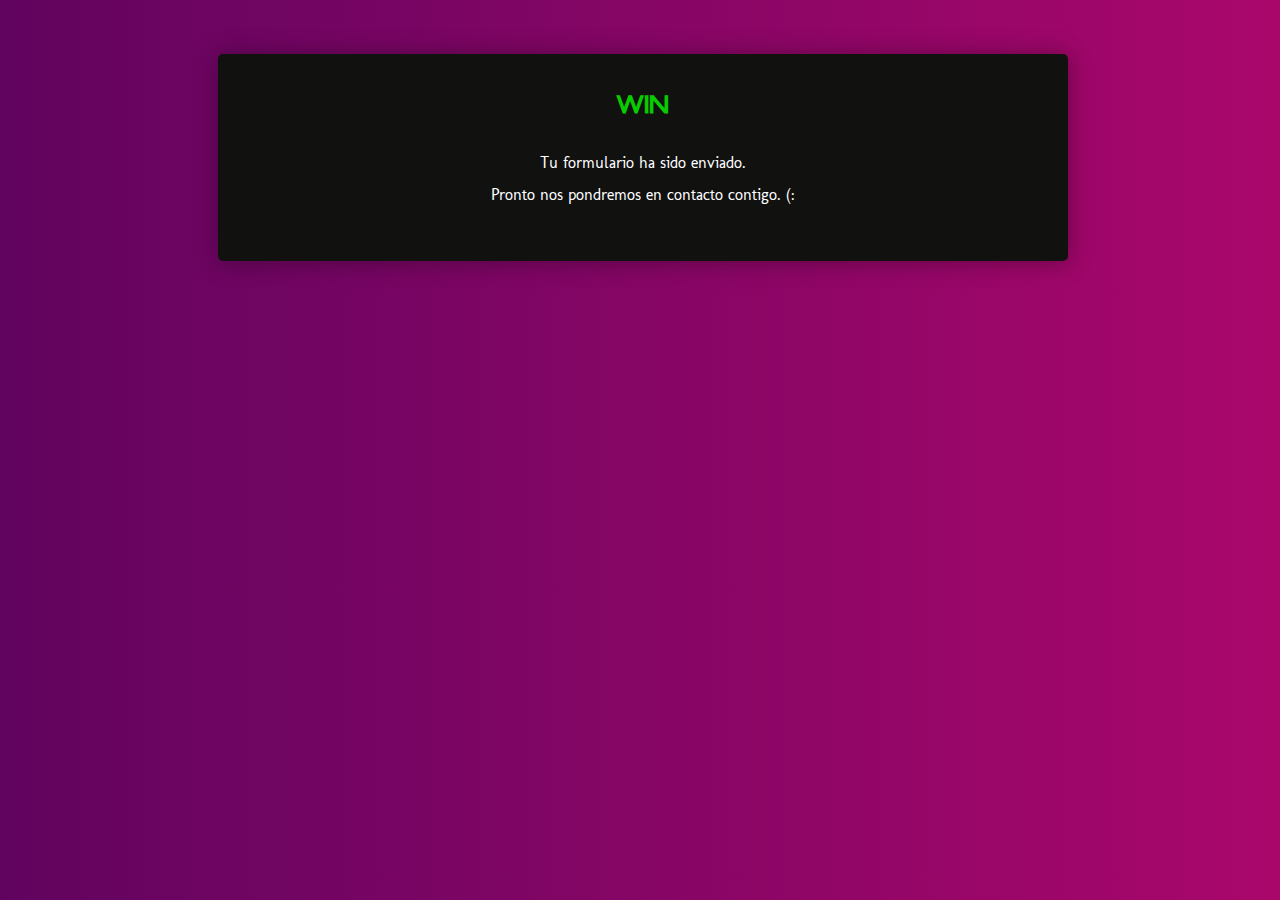
<file: formulario/html/exito.html>
<!DOCTYPE html>
<html>
    <head>
        <meta charset="UTF-8">
        <title>WIN</title>
        <link rel="stylesheet" type="text/css" href="../css/formulario.css" media="all" />
    </head>
    
    <body>
        <br><br><br>
        <div class="caja">
            <h2 class="win">WIN</h2>
            <p class="winP">Tu formulario ha sido enviado.</p>
            <p class="winP">Pronto nos pondremos en contacto contigo. (:</p>
        </div>
    </body>
</html>
</file>
<file: formulario/css/formulario.css>
/* Fuentes */

@font-face {
    font-family: Orbitron;
    font-style: normal;
    font-weight: normal;
    src: url(../src/Orbitron-Medium.ttf);
}

@font-face {
    font-family: Molengo;
    font-style: normal;
    font-weight: normal;
    src: url(../src/Molengo-Regular.ttf);
}

/* General */
/* Degradado obtenido de: http://uigradients.com/ */

body {
    background: #AA076B;
    background: -webkit-linear-gradient(to right, #61045F, #AA076B);
    background: linear-gradient(to right, #61045F, #AA076B); 
    margin: 0;
    padding: 0;
}

/* Texto */

h1, h2, h3, h4, h5, h6, p, li, legend {
    font-family: Molengo, Helvetica, sans-serif;
    color: white;
}

h1, h2, h3, h4, h5, h6 {
    margin-top: 0;
}

h1 {
    font-family: Orbitron, Verdana, sans-serif;
    text-align: center;
    font-size: 3em;
    color: white;
    margin-top: 1em;
    margin-bottom: .25em;
}

h2 {
    font-family: Orbitron, Verdana, sans-serif;
    text-align: center;
    font-size: 1.5em;
    color: white;
    margin-bottom: 1.5em;
}

.win {
    color: #08cc00;
}

.winP {
    font-family: Molengo, Verdana, sans-serif;
    text-align: center;
    font-size: 1em;
    color: white;
}

p, li {
    line-height: 100%;
}

ul {
    list-style-image: url('../src/ul.png');
}

legend {
    font-family: Orbitron, Verdana, sans-serif;
    font-size: 1.25em;
    color: white;
}

.instruccion {
/*    display: block;*/
    max-width: 60%;
    padding: 1%;
    margin: 0 auto;
    color: lightgray;
}

.cosmo {
    font-family: Orbitron, Verdana, sans-serif;
    font-size: 1em;
    color: white;
    margin-bottom: 1em;
    margin-top: 2em;
}

.sinMargen {
    margin-top: 0;
}

/* Texto en casillas */

input, select, textarea {
    color: #08cc00;
    font-family: Molengo, Helvetica, sans-serif;
    font-size: .9em;
}

textarea:focus, input:focus {
    box-shadow: 0 0 5px #7f0463;
    border: 1px solid #7f0463;
    color: #08cc00;
    font-family: Molengo, Helvetica, sans-serif;
    font-size: .9em;
}

::-webkit-input-placeholder {
    color: #a9a9a9;
    font-family: Molengo, Helvetica, sans-serif;
}

:-moz-placeholder {
    color: #a9a9a9;
    font-family: Molengo, Helvetica, sans-serif;
}

::-moz-placeholder {
    color: #a9a9a9;
    font-family: Molengo, Helvetica, sans-serif;
}

:-ms-input-placeholder {
    color: #a9a9a9;
    font-family: Molengo, Helvetica, sans-serif;
}

/* Cajas */

.logoPT {
    max-width: 2.5em;
    position: fixed;
    top: 25px;
    left: 25px;
}

form {
    margin-bottom: 5em;
}

.caja {
    max-width: 60%;
    padding: 3%;
    margin-left: 17%;
    margin-bottom: 2em;
    box-shadow: 1px 1px 25px rgba(0, 0, 0, 0.35);
    border-style: solid;
    border-color: #11110f;
    border-radius: 5px;
    background-color: #11110f;
}

/* Casillas */

legend + ul {
    padding:0;
    margin:0;
    list-style:none;
}

.noLista {
    display: block;
    margin-bottom: 1em;
    min-height: 35px;
}

.casilla {
    box-sizing: border-box;
    -webkit-box-sizing: border-box;
    -moz-box-sizing: border-box;
    background-color: #1f201d;
    height: 35px;
    padding: 8px;
    outline: none;
    border: none;
    margin-bottom: 1em;
    -webkit-transition: all 0.30s ease-in-out;
    -moz-transition: all 0.30s ease-in-out;
    -ms-transition: all 0.30s ease-in-out;
    -o-transition: all 0.30s ease-in-out;
}

.casillaIzq {
    width: 49%;
    float: left;
}

.casillaDer {
    width: 49%;
    float: right;
}

textarea {
    margin-top: 1em;
    margin-bottom: 1em;
    display: block;
    width: 98%;
    max-width: 98%;
    height: 10em;
    background-color: #1f201d;
    padding: 8px;
    outline: none;
    border: none;
    -webkit-transition: all 0.30s ease-in-out;
    -moz-transition: all 0.30s ease-in-out;
    -ms-transition: all 0.30s ease-in-out;
    -o-transition: all 0.30s ease-in-out;
    resize: none;
}

/* Tablas */

table {
    width: 100%;
}

table, td {
    border: 1px solid white;
    border-collapse: collapse;
}

td {
    width: 25%;
    height: 2em;
    text-align: center;
    font-family: Orbitron, Helvetica, sans-serif;
}

/* Enlaces */

a, a:link, a:visited {
	text-decoration: none;
	color: #08cc00;
}

/* Líneas de separación */

hr {
    max-width: 60%;
    align-content: center;
    margin-top: 2em;
    margin-bottom: 2em;
}

.division {
    min-width: 100%;
}

/* Botones de enviar, añadir integrante y eliminar integrante */

input[type="submit"] {
    width: 40%;
    height: 3em;
    display: block;
    position: relative;
    margin: 0 auto;
    outline: none;
    border: none;
    box-shadow: 1px 1px 25px rgba(0, 0, 0, 0.35);
    border-radius: 3px;
    text-decoration: none;
    text-align: center;
    font-family: Orbitron, Helvetica, sans-serif;
    font-size: 1em;
    color: white;
    background-color: #08cc00;
    cursor: pointer;
}

input[type="submit"]:disabled {
    background-color: #dddddd;
} 

#botones {
    width: 100%;
    margin: 2em 0 4em 0;
    min-height: 1em;
}

#botones > div {
    background-color: white;
    width: 30%;
    height: 2em;
    line-height: 2em;
    margin: auto;
    text-align: center;
    box-shadow: 1px 1px 25px #08cc00;
    border-radius: 3px;
    font-family: Orbitron, Helvetica, sans-serif;
    font-size: .8em;
    cursor: pointer;
}
</file>
<file: formulario/ejemplo-BORRAR/formulario.css>
label { font-weight: bold; color: #444; font-size: 14px; }
input { font-size: 14px; }
input[type="text"] { margin: 10px 0; background: #fff; border: 1px solid #ccc; color: #777; display: block; max-width: 100%; outline: none; padding: 7px 8px; }
input[type="submit"] { margin: 10px 0; background: #0088B2; color: #fff; padding: 8px 14px; font-weight: bold; display: inline-block; border: none; cursor: pointer; }
input[type="submit"]:hover { background: #444; }
</file>
<file: formulario/inscripcionTapancazo/css/formulario.css>
/* Fuentes */

@font-face {
    font-family: Orbitron;
    font-style: normal;
    font-weight: normal;
    src: url(../src/Orbitron-Medium.ttf);
}

@font-face {
    font-family: Molengo;
    font-style: normal;
    font-weight: normal;
    src: url(../src/Molengo-Regular.ttf);
}

/* General */
/* Degradado obtenido de: http://uigradients.com/ */

body {
    background: #AA076B;
    background: -webkit-linear-gradient(to right, #61045F, #AA076B);
    background: linear-gradient(to right, #61045F, #AA076B); 
    margin: 0;
    padding: 0;
}

/* Texto */

h1, h2, h3, h4, h5, h6, p, li, legend {
    font-family: Molengo, Helvetica, sans-serif;
    color: white;
}

h1, h2, h3, h4, h5, h6 {
    margin-top: 0;
}

h1 {
    font-family: Orbitron, Verdana, sans-serif;
    text-align: center;
    font-size: 3em;
    color: white;
    margin-top: 1em;
    margin-bottom: .25em;
}

h2 {
    font-family: Orbitron, Verdana, sans-serif;
    text-align: center;
    font-size: 1.5em;
    color: white;
    margin-bottom: 1.5em;
}

.win {
    color: #08cc00;
}

.winP {
    font-family: Molengo, Verdana, sans-serif;
    text-align: center;
    font-size: 1em;
    color: white;
}

p, li {
    line-height: 100%;
}

ul {
    list-style-image: url('../src/ul.png');
}

legend {
    font-family: Orbitron, Verdana, sans-serif;
    font-size: 1.25em;
    color: white;
}

.instruccion {
/*    display: block;*/
    max-width: 60%;
    padding: 1%;
    margin: 0 auto;
    color: lightgray;
}

.cosmo {
    font-family: Orbitron, Verdana, sans-serif;
    font-size: 1em;
    color: white;
    margin-bottom: 1em;
    margin-top: 2em;
}

.sinMargen {
    margin-top: 0;
}

/* Texto en casillas */

input, select, textarea {
    color: #08cc00;
    font-family: Molengo, Helvetica, sans-serif;
    font-size: .9em;
}

textarea:focus, input:focus {
    box-shadow: 0 0 5px #7f0463;
    border: 1px solid #7f0463;
    color: #08cc00;
    font-family: Molengo, Helvetica, sans-serif;
    font-size: .9em;
}

::-webkit-input-placeholder {
    color: #a9a9a9;
    font-family: Molengo, Helvetica, sans-serif;
}

:-moz-placeholder {
    color: #a9a9a9;
    font-family: Molengo, Helvetica, sans-serif;
}

::-moz-placeholder {
    color: #a9a9a9;
    font-family: Molengo, Helvetica, sans-serif;
}

:-ms-input-placeholder {
    color: #a9a9a9;
    font-family: Molengo, Helvetica, sans-serif;
}

/* Cajas */

form {
    margin-bottom: 5em;
}

.caja {
    max-width: 60%;
    padding: 3%;
    margin-left: 17%;
    margin-bottom: 2em;
    box-shadow: 1px 1px 25px rgba(0, 0, 0, 0.35);
    border-style: solid;
    border-color: #11110f;
    border-radius: 5px;
    background-color: #11110f;
}

/* Casillas */

legend + ul {
    padding:0;
    margin:0;
    list-style:none;
}

.noLista {
    display: block;
    margin-bottom: 1em;
    min-height: 35px;
}

.casilla {
    box-sizing: border-box;
    -webkit-box-sizing: border-box;
    -moz-box-sizing: border-box;
    background-color: #1f201d;
    height: 35px;
    padding: 8px;
    outline: none;
    border: none;
    margin-bottom: 1em;
    -webkit-transition: all 0.30s ease-in-out;
    -moz-transition: all 0.30s ease-in-out;
    -ms-transition: all 0.30s ease-in-out;
    -o-transition: all 0.30s ease-in-out;
}

.casillaIzq {
    width: 49%;
    float: left;
}

.casillaDer {
    width: 49%;
    float: right;
}

textarea {
    margin-top: 1em;
    margin-bottom: 1em;
    display: block;
    width: 98%;
    max-width: 98%;
    height: 10em;
    background-color: #1f201d;
    padding: 8px;
    outline: none;
    border: none;
    -webkit-transition: all 0.30s ease-in-out;
    -moz-transition: all 0.30s ease-in-out;
    -ms-transition: all 0.30s ease-in-out;
    -o-transition: all 0.30s ease-in-out;
    resize: none;
}

/* Tablas */

table {
    width: 100%;
}

table, td {
    border: 1px solid white;
    border-collapse: collapse;
}

td {
    width: 25%;
    height: 2em;
    text-align: center;
    font-family: Orbitron, Helvetica, sans-serif;
}

/* Enlaces */

a, a:link, a:visited {
	text-decoration: none;
	color: #08cc00;
}

/* Líneas de separación */

hr {
    max-width: 60%;
    align-content: center;
    margin-top: 2em;
    margin-bottom: 2em;
}

.division {
    min-width: 100%;
}

/* Botones de enviar, añadir integrante y eliminar integrante */

input[type="submit"] {
    width: 40%;
    height: 3em;
    display: block;
    position: relative;
    margin: 0 auto;
    outline: none;
    border: none;
    box-shadow: 1px 1px 25px rgba(0, 0, 0, 0.35);
    border-radius: 3px;
    text-decoration: none;
    text-align: center;
    font-family: Orbitron, Helvetica, sans-serif;
    font-size: 1em;
    color: white;
    background-color: #08cc00;
    cursor: pointer;
}

input[type="submit"]:disabled {
    background-color: #dddddd;
} 

#botones {
    width: 100%;
    margin: 2em 0 4em 0;
    min-height: 1em;
}

#botones > div {
    background-color: white;
    width: 30%;
    height: 2em;
    line-height: 2em;
    margin: auto;
    text-align: center;
    box-shadow: 1px 1px 25px #08cc00;
    border-radius: 3px;
    font-family: Orbitron, Helvetica, sans-serif;
    font-size: .8em;
    cursor: pointer;
}
</file>
<file: charlas/4-presentación/4-cifra-o-numeral/css/estilos.css>
/* Fuentes */

@font-face {
    font-family: Buenard;
    src: url(../src/Buenard-Regular.ttf);
}

/* General */

body {
    margin: 0;
    padding: 0;
    background: white url(../src/patron.svg) repeat top left;
}

/* Texto */

h1, h2, h3, h4, h5, h6, p, li {
    font-family: Buenard, Georgia, serif;
    text-align: center;
    color: white;
}

h1, h2, h3, h4, h5, h6 {
    margin-top: 0;
}

h2 {
    line-height: 1.1;
    word-spacing: -2px;
}

p, li {
    line-height: 115%;
    -moz-hyphens: auto;
    -webkit-hyphens: auto;
    -o-hyphens: auto;
    -ms-hyphens: auto;
    hyphens: auto;
    text-align: left;
}

p {
    margin: -.5em 0 1em 0;
}

p.encabezado, #regresar > div > p, p.pie {
    text-align: center;
    margin: 0;
}

ul {
    list-style-image: url('../src/ul.png');
}

p + p {
    text-indent: 1em;
}

.versalita {
    font-variant: small-caps;
}

/* Encabezado */

#encabezado {
    height: 101px;
    background-color: rgba(243,134,48,1);
    border-radius: 0 0 1em 1em;
    margin: auto;
}

#encabezado h1, #encabezado p {
    font-weight: bold;
}

#encabezado h1 {
    font-size: 2.5em;
    letter-spacing: -1px;
    word-spacing: -1px;
    margin-bottom: .125em;
    padding-top: .25em;
}

#encabezado p {
    font-size: 1.15em; 
    letter-spacing: -.5px;
    padding-bottom: 1em;
}

/* Caja principal */

#principal {
    min-height: calc(100vh - 137px - 4em);
    margin: 3em auto 1em;
    opacity: 0;
    -moz-animation-duration: 250ms;
    -webkit-animation-duration: 250ms;
    -ms-animation-duration: 250ms;
    -o-animation-duration: 250ms;
    animation-duration: 250ms;
}

#contenido {
    position: relative;
    min-width: calc(300px - 2em);
    width: 50%;
    max-width: calc(400px - 2em);
    min-height: 50px;
    margin: auto;
    padding: 1em 1em .5em;
    background-color: rgba(243,134,48,1);
    border-radius: 25px;
}

/* Regresar */

#regresar {
    position: absolute;
    top: -.75em;
    right: -.75em;
    width: 2em;
    height: 2em;
    border-radius: 1em;
    background-color: rgba(250,105,0,1);
    display: flex;
    align-items: center;
    visibility: hidden;
}

#regresar > div {
    width: 100%;
    text-align: center;
    font-size: 2em;
    font-weight: bold;
    color: white;
    cursor: pointer;
    display: flex;
    align-items: center;
}

#regresar > div > p {
    width: 100%;
    margin-bottom: .25em;
}

#regresar a {
    -moz-user-select: none;
    -webkit-user-select: none;
    -ms-user-select: none;
    -o-user-select: none;
    user-select: none;
}

#regresar a:before {
    content: "×";
}

/* Botones */

.boton {
    width: 100%;
    background-color: rgba(105,210,231,1);
    border-radius: 1em;
    margin: .5em auto;
    cursor: pointer;
}

.boton h3 {
    margin: 0;
    padding: .25em 0;
    -moz-user-select: none;
    -webkit-user-select: none;
    -ms-user-select: none;
    -o-user-select: none;
    user-select: none;
}

/* Pie */

#pie {
    height: 20px;
    margin: 0 auto;
    padding: .5em;
    background-color: rgba(243,134,48,1);
    border-radius: 1em 1em 0 0;
}

/* Responsivo */

@media screen and (max-width: 640px) {
    #encabezado {
        width: 100%;
    }
    
    #pie {
        width: calc(100% - 1em);
    }
}

@media screen and (min-width: 641px) {
    #encabezado {
        min-width: 400px;
        width: 50%;
        max-width: calc(500px - 2em);
    }
    
    #pie {
        min-width: calc(400px - 1em);
        width: 50%;
        max-width: calc(500px - 2em);
    }
}
</file>
